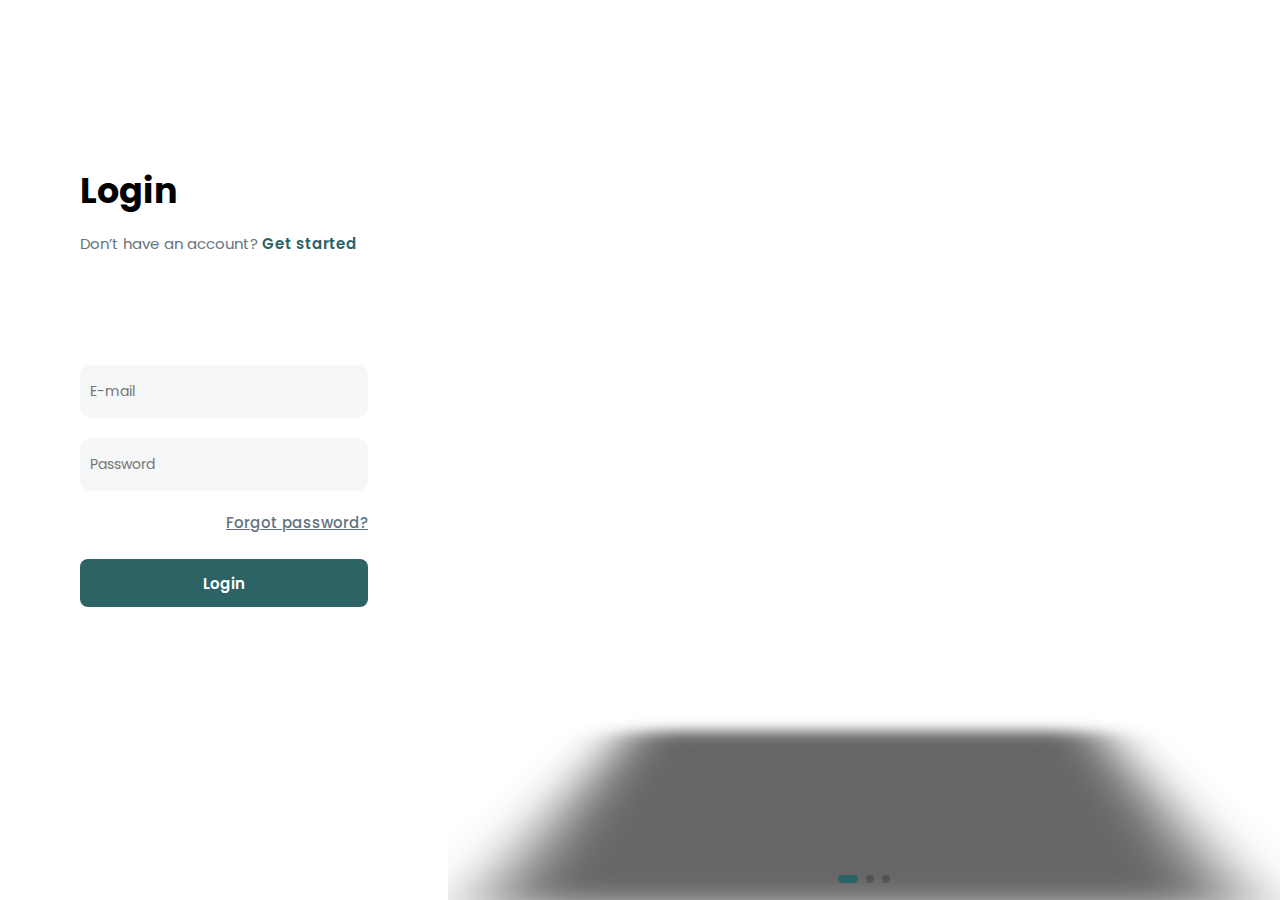
<file: pages/log-re-pro/log-reg-pro.html>
<!DOCTYPE html>
<html lang="en">
  <head>
    <meta charset="UTF-8" />
    <meta http-equiv="X-UA-Compatible" content="IE=edge" />
    <meta name="viewport" content="width=device-width, initial-scale=1.0" />
    <link rel="stylesheet" href="/assets/style/root.css" />
    <link rel="stylesheet" href="/assets/style/global.css" />
    <link rel="stylesheet" href="/assets/style/login-reg-pro/log-reg-pro.css" />
    <title>Login</title>
    <link
      rel="stylesheet"
      href="https://cdn.jsdelivr.net/npm/bootstrap@5.2.3/dist/css/bootstrap.min.css"
      integrity="sha384-rbsA2VBKQhggwzxH7pPCaAqO46MgnOM80zW1RWuH61DGLwZJEdK2Kadq2F9CUG65"
      crossorigin="anonymous"
    />
    <link
      rel="stylesheet"
      href="https://cdn.jsdelivr.net/npm/swiper@8/swiper-bundle.min.css"
    />
  </head>
  <body>
    <section>
      <div class="zf-half">
        <div class="zf-lefts">
          <div class="zf-whare">
            <h1 class="zf-mainers">Login</h1>
            <p class="zf-starter">
              <span class="zf-legend"> Don’t have an account?</span>
              <a class="zf-getter" href="./register.html"> Get started</a>
            </p>
          </div>

          <form id="login-form" class="zf-inside">
            <div class="zf-input-wrapper">
              <input
                class="zf-input"
                type="email"
                id="email"
                name="email"
                placeholder="E-mail"
                required
              />
            </div>
            <div class="zf-input-wrapper">
              <input
                class="zf-input"
                type="password"
                id="password"
                name="password"
                placeholder="Password"
                required
              />
            </div>

            <a class="zf-forgotten" href="#">Forgot password?</a>

            <button type="submit" class="zf-knocking">Login</button>
          </form>
        </div>
        <div class="zf-right">
          <div class="zf-login-swiper">
            <div class="swiper-wrapper">
              <div class="swiper-slide">
                <div class="zf-carousel slide-1"></div>
              </div>
              <div class="swiper-slide">
                <div class="zf-carousel slide-2"></div>
              </div>
              <div class="swiper-slide">
                <div class="zf-carousel slide-3"></div>
              </div>
            </div>

            <div class="swiper-pagination"></div>
          </div>
        </div>
      </div>
    </section>
  </body>
  <script src="https://cdn.jsdelivr.net/npm/swiper@8/swiper-bundle.min.js"></script>
  <script src="/assets/app/log-reg-pro/log-reg-pro.js"></script>
</html>
</file>
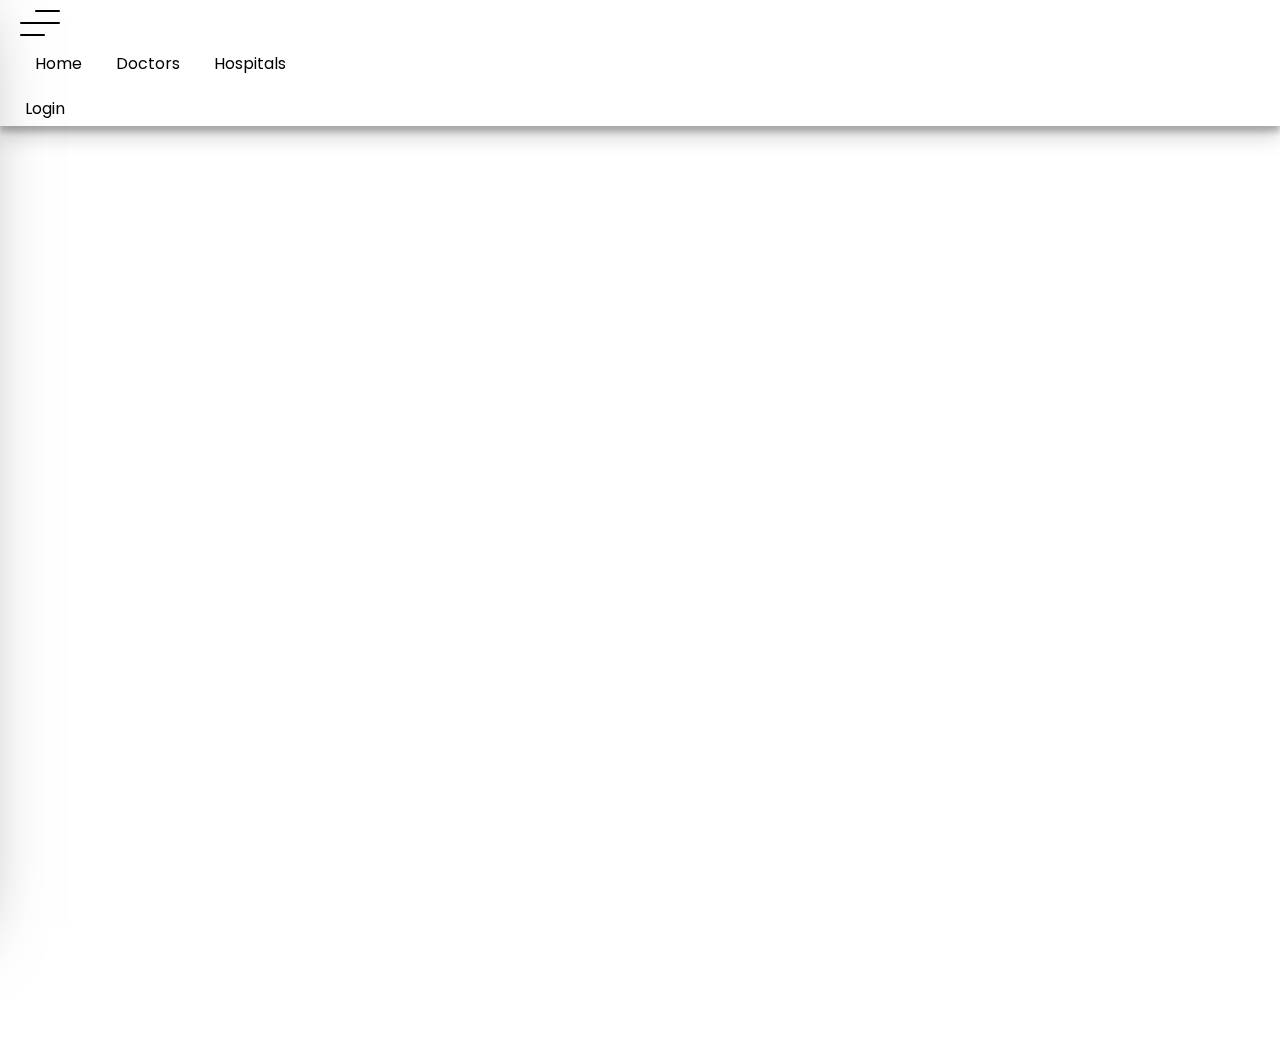
<file: pages/log-re-pro/profil.html>
<!DOCTYPE html>
<html lang="en">
<head>
    <meta charset="UTF-8">
    <meta http-equiv="X-UA-Compatible" content="IE=edge">
    <meta name="viewport" content="width=device-width, initial-scale=1.0">
    <link rel="stylesheet" href="https://cdnjs.cloudflare.com/ajax/libs/font-awesome/6.2.1/css/all.min.css"
    integrity="sha512-MV7K8+y+gLIBoVD59lQIYicR65iaqukzvf/nwasF0nqhPay5w/9lJmVM2hMDcnK1OnMGCdVK+iQrJ7lzPJQd1w=="
    crossorigin="anonymous" referrerpolicy="no-referrer" />
    <link rel="stylesheet" href="https://cdn.jsdelivr.net/npm/bootstrap@5.2.3/dist/css/bootstrap.min.css"
    integrity="sha384-rbsA2VBKQhggwzxH7pPCaAqO46MgnOM80zW1RWuH61DGLwZJEdK2Kadq2F9CUG65" crossorigin="anonymous" />
    <link rel="stylesheet" href="../../assets/style/login-reg-pro/profil.css">
    <link rel="stylesheet" href="/assets/style/root.css" />
    <link rel="stylesheet" href="/assets/style/style.css" />    <link rel="stylesheet" href="/assets/style/global.css" />
    <link rel="stylesheet" href="/assets/style/home/navbar.css">
    <title>Profile</title>
</head>
<body>
  <header>
    <div class="hc-header-cont"></div>
    <div class="hc-cont-header">
      <div class="row hc-nav">
        <div class="hc-shadow"> </div>

        <div class="col-6 col-md-1 hc-logo">
          <div class="hc-mob-bar d-block d-md-none">
            <div class=" hc-mob-bar1"></div>
            <div class="hc-mob-bar2"></div>
            <div class="hc-mob-bar3"></div>
          </div>
          <ul class="hc-nav-list-drop">
            <li>
              <a href="/index.html">
                Home
              </a>
            </li>
            <li>
              <a href="/pages/doctor/doctor-list.html">
                Doctors
              </a>
            </li>
            <li>
              <a href="/pages/hospital/hospital.html">
                Hospitals
              </a>
            </li>
            <li id="profile1">
              <a class="profileBlok" href="">
                Profile
              </a>
            </li>
            <div class="hc-adr-drop">
              <div>
                <i class="fa-solid fa-location-dot"></i> <span><a>Visit Us Anytime</a></span>
                <p>14th Swann Street</p>
              </div>
              <div>
                <i class="fa-solid fa-phone"></i>
                <span><a>Book A Doctor</a></span>
                <p>0-800-433-5788</p>
              </div>
              <form action="" class="hc-mob-menu-serch">
                <input type="text" placeholder="search...">
                <i class="fa fa-search"></i>
              </form>
            </div>
            <button type="button" id="hc-remove-mob" class="btn-close" aria-label="Close"></button>
          </ul>

        </div>
        <div class="col-md-8  d-none d-md-block">
          <ul class="hc-nav-list">
            <li>
              <a href="/index.html">
                Home
              </a>
            </li>
            <li>
              <a href="/pages/doctor/doctor-list.html">
                Doctors
              </a>
            </li>
            <li>
              <a href="/pages/hospital/hospital.html">
                Hospitals
              </a>
            </li>
            <li id="profile">
              <a class="profileBlok"  href="/pages/log-re-pro/profil.html">
                Profile
              </a>
            </li>
          </ul>
        </div>
        <div class=" col-6 col-md-3">
          <ul class="hc-log-list">
            <li id="logout"><a href="/index.html">Logout</a></li>
            <li id="login"><a href="/pages/log-re-pro/log-reg-pro.html">Login</a></li>
            <li id="registr"><a href="/pages/log-re-pro/register.html">Registration</a></li>
          </ul>
        </div>
      </div>
    </div>
  </header>
    
  
  
  
  
  
  
  
  
   


    <div class="container" id="aacontainer">
        
    </div>






    <footer>
   
        <div class="hc-fot-cont">
          <div class="hc-footer">
           
            <div class="row">
              <div class="col-md-3">
                <p>Dynamically procrastinate B2C users after installed base benefits directed content in real time will have
                  multiple touchpoints for offshoring without revolutionary medicine.</p>
                <div>
                  <p><i class="fa-solid fa-envelope"></i></i> <span>info@abc.com</span></p>
                  <p><i class="fa-solid fa-location-dot"></i> <span>68 Erie St, Jersey City, NJ 07302</span></p>
                  <p><i class="fa fa-phone"></i> <span>0-800-400-6556</span></p>
    
    
                </div>
              </div>
              <div class="col-md-2">
                <h1>About Us</h1>
                <ul>
                  <li><a href="">General Information</a></li>
                  <li><a href="">Working Hours</a></li>
                  <li><a href="">Appointments</a></li>
                  <li><a href="">Contact & Location</a></li>
    
                </ul>
              </div>
              <div class="col-md-2">
                <h1>Medical Services</h1>
                <ul>
                  <li><a href="">Your Family Doctor</a></li>
                  <li><a href="">Pediatrics</a></li>
                  <li><a href="">Clinics</a></li>
                  <li><a href="">Dentistry</a></li>
                  <li><a href="">Optometrist</a></li>
                  <li><a href="">Surgery</a></li>
                </ul>
              </div>
              <div class="col-md-2">
                <h1>Latest News</h1>
                <ul class="hc-shot-link">
    
                  <li>
                    <p><a href="" maxlength="10">How Should You Treat Seborrheic Dermatitis</a>
                    </p>
                    <span>July 16, 2022</span>
    
                  </li>
    
                  <li>
                    <p>
                      <a href="">What Should You Know About Hyperpigmentation</a>
                    </p>
                    <span>July 16, 2022</span>
                  </li>
    
                  <li>
                    <p>
                    <a href="">How Long Should You Wash Your Hands Every Time?</a>
                  </p>
                    <span>July 16, 2022</span>
                  </li>
                </ul>
              </div>
              <div class="col-md-3">
                <h1>Social Networks</h1>
                <div class="hc-social">
                  <a href=""><i class="fa-brands fa-facebook-f"></i> </a>
                  <a href=""><i class="fa-brands fa-twitter"></i> </a>
                  <a href=""><i class="fa-brands fa-linkedin-in"></i> </a>
                  <a href=""><i class="fa-brands fa-facebook-messenger"></i> </a>
                  <a href=""><i class="fa-brands fa-instagram"></i> </a>
                </div>
                <div class="hc-cookie">
                  <a href="">Cookie Policy</a>
                  <a href="">Terms of Use</a>
                  <a href="">Privacy Policy</a>
                </div>
                <p>Copyright © 2022 BoldThemes. <br>
                  All Rights Reserved.</p>
    
              </div>
            </div>
          </div>
        </div>
      </footer>





<script src="/assets/app/app.js"></script>

<script src="../../assets/app/log-reg-pro/profil.js"></script>
<script src="https://cdn.jsdelivr.net/npm/bootstrap@5.2.3/dist/js/bootstrap.bundle.min.js"
  integrity="sha384-kenU1KFdBIe4zVF0s0G1M5b4hcpxyD9F7jL+jjXkk+Q2h455rYXK/7HAuoJl+0I4"
  crossorigin="anonymous"></script>
  <script
    src="https://cdn.jsdelivr.net/npm/bootstrap@5.2.3/dist/js/bootstrap.min.js"
    integrity="sha384-cuYeSxntonz0PPNlHhBs68uyIAVpIIOZZ5JqeqvYYIcEL727kskC66kF92t6Xl2V"
    crossorigin="anonymous"
  ></script>

</body>
</html>
</file>
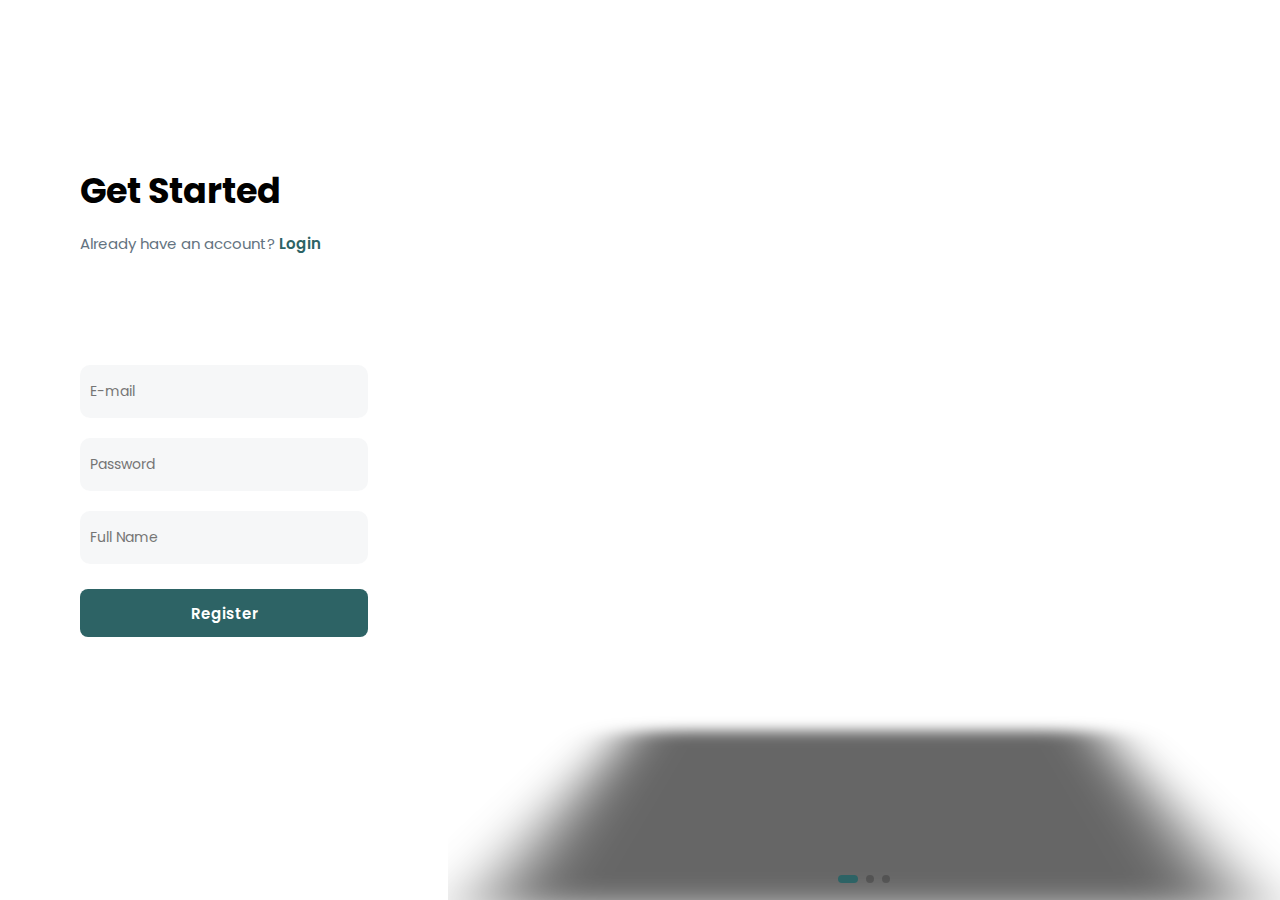
<file: pages/log-re-pro/register.html>
<!DOCTYPE html>
<html lang="en">
  <head>
    <meta charset="UTF-8" />
    <meta http-equiv="X-UA-Compatible" content="IE=edge" />
    <meta name="viewport" content="width=device-width, initial-scale=1.0" />
    <link rel="stylesheet" href="/assets/style/root.css" />
    <link rel="stylesheet" href="/assets/style/global.css" />
    <link rel="stylesheet" href="/assets/style/login-reg-pro/log-reg-pro.css" />
    <link
      rel="stylesheet"
      href="https://cdn.jsdelivr.net/npm/bootstrap@5.2.3/dist/css/bootstrap.min.css"
      integrity="sha384-rbsA2VBKQhggwzxH7pPCaAqO46MgnOM80zW1RWuH61DGLwZJEdK2Kadq2F9CUG65"
      crossorigin="anonymous"
    />
    <title>Register</title>
    <link
      rel="stylesheet"
      href="https://cdn.jsdelivr.net/npm/swiper@8/swiper-bundle.min.css"
    />
  </head>
  <body>
    <section>
      <div class="zf-half">
        <div class="zf-lefts">
          <div class="zf-whare">
            <h1 class="zf-mainers">Get Started</h1>
            <p class="zf-starter">
              <span class="zf-legend"> Already have an account? </span>
              <a class="zf-getter" href="./log-reg-pro.html"> Login</a>
            </p>
          </div>

          <form id="register-form" class="zf-inside">
            <div class="zf-input-wrapper">
              <input
                class="zf-input"
                type="email"
                id="email"
                name="email"
                placeholder="E-mail"
                required
              />
            </div>
            <div class="zf-input-wrapper">
              <input
                class="zf-input"
                type="password"
                id="password"
                name="password"
                placeholder="Password"
                required
              />
            </div>
            <div class="zf-input-wrapper">
              <input
                class="zf-input"
                type="text"
                id="fullName"
                name="fullName"
                placeholder="Full Name"
                required
              />
            </div>

            <button class="zf-knocking">Register</button>
          </form>
        </div>
        <div class="zf-right">
          <div class="zf-login-swiper">
            <div class="swiper-wrapper">
              <div class="swiper-slide">
                <div class="zf-carousel slide-1"></div>
              </div>
              <div class="swiper-slide">
                <div class="zf-carousel slide-2"></div>
              </div>
              <div class="swiper-slide">
                <div class="zf-carousel slide-3"></div>
              </div>
            </div>

            <div class="swiper-pagination"></div>
          </div>
        </div>
      </div>
    </section>
  </body>
  <script src="https://cdn.jsdelivr.net/npm/swiper@8/swiper-bundle.min.js"></script>
  <script src="/assets/app/log-reg-pro/log-reg-pro.js"></script>
</html>
</file>
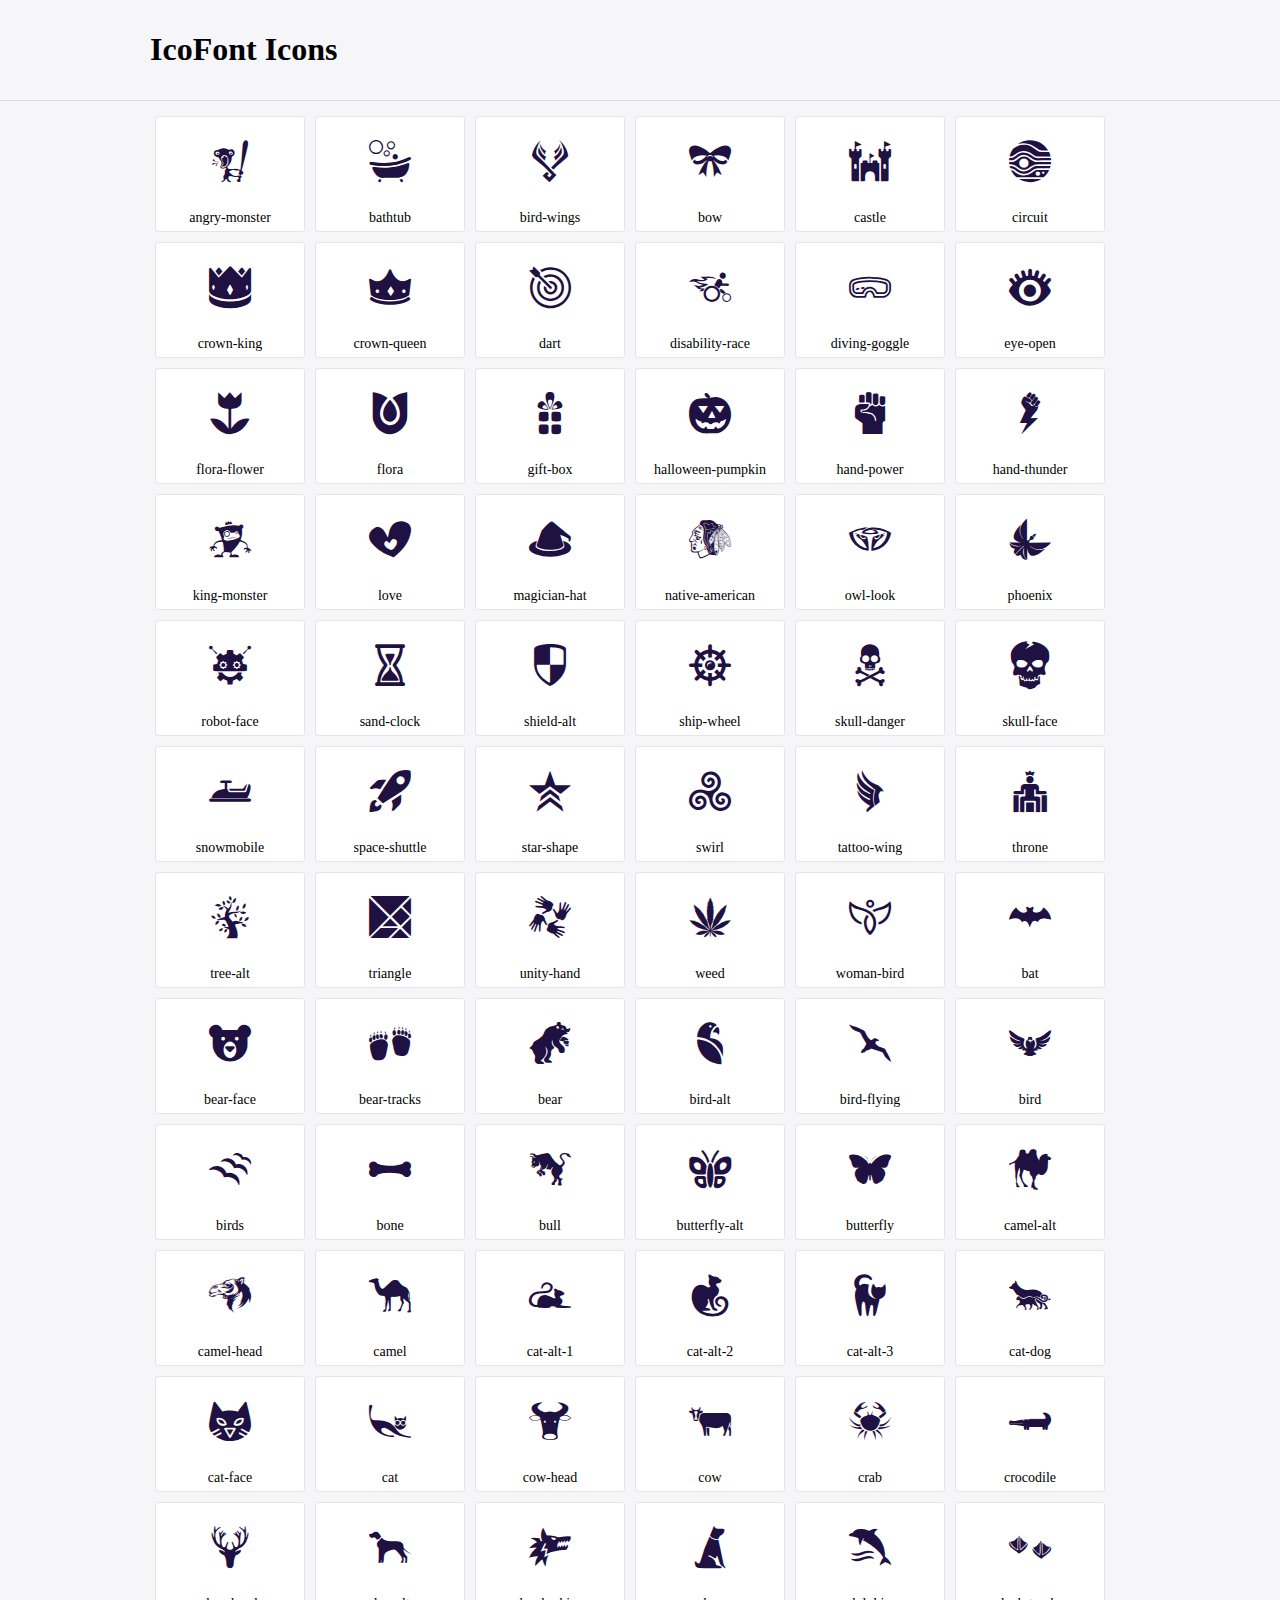
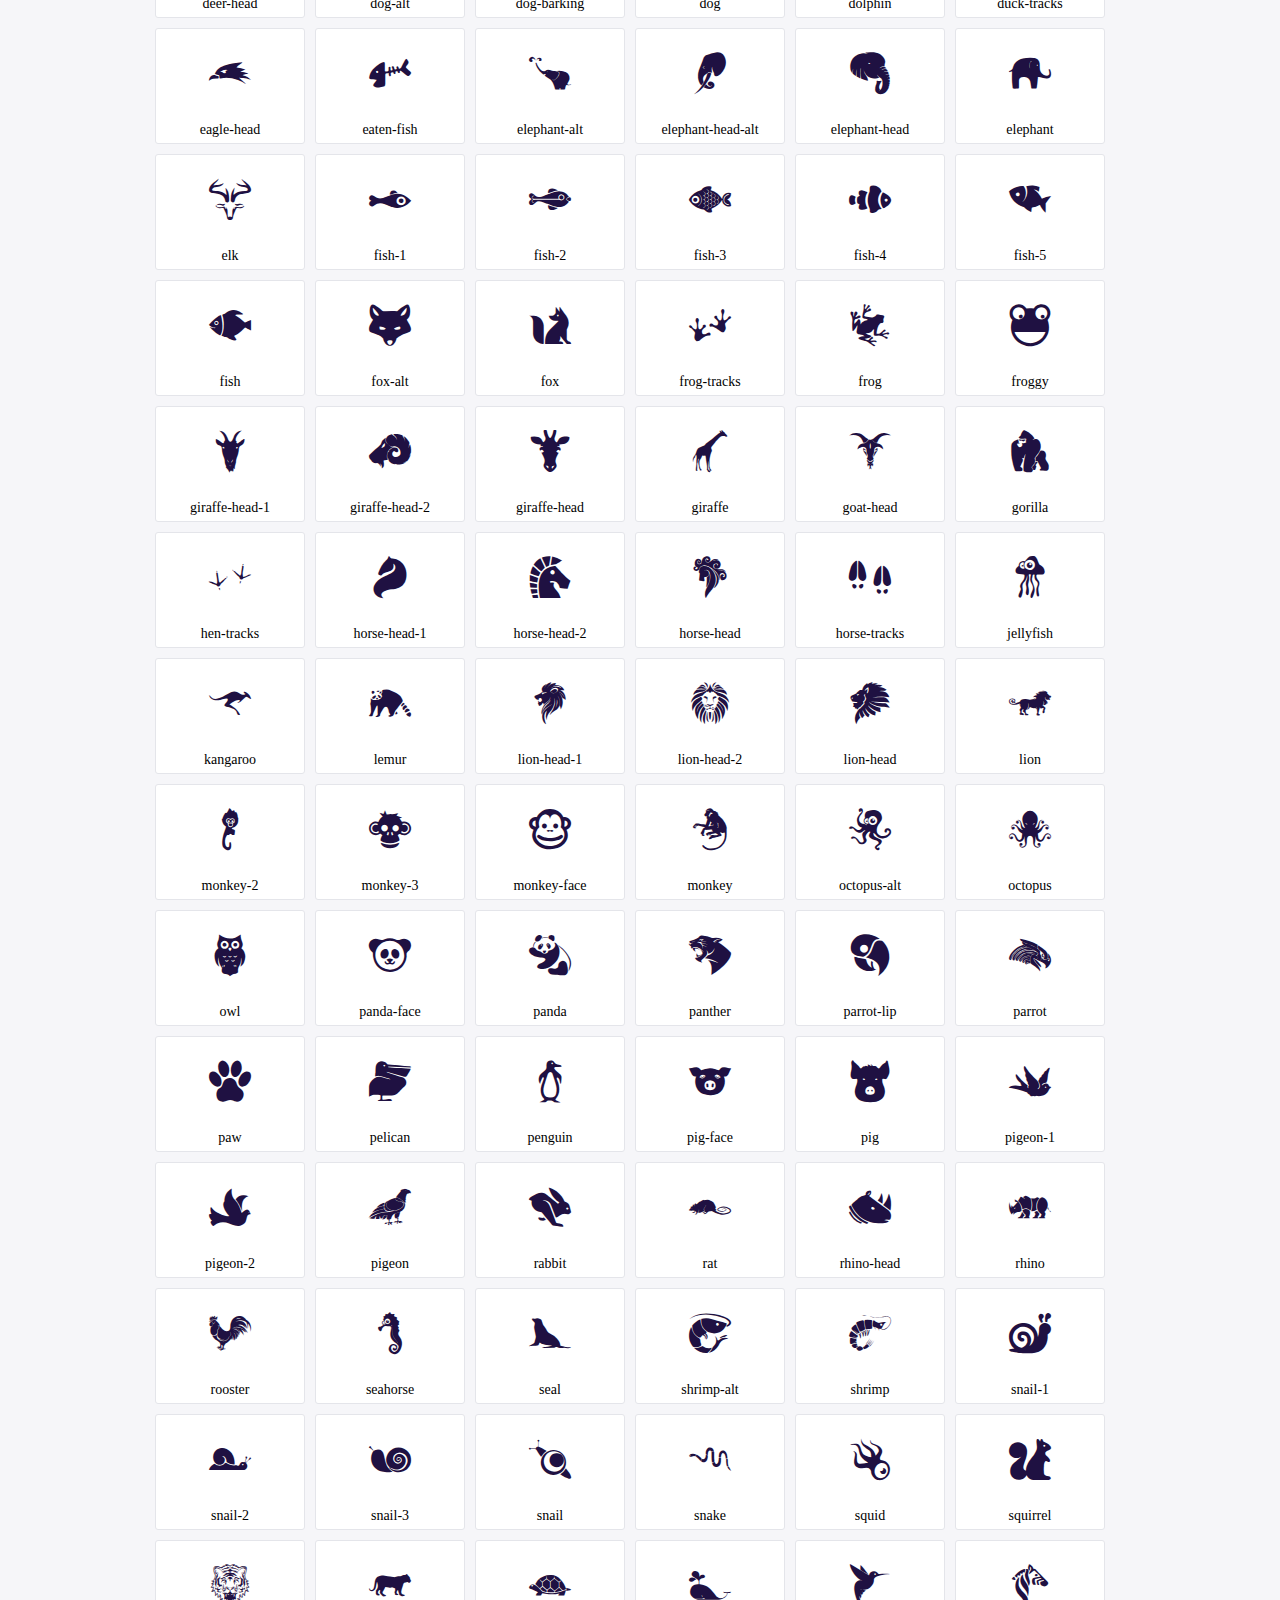
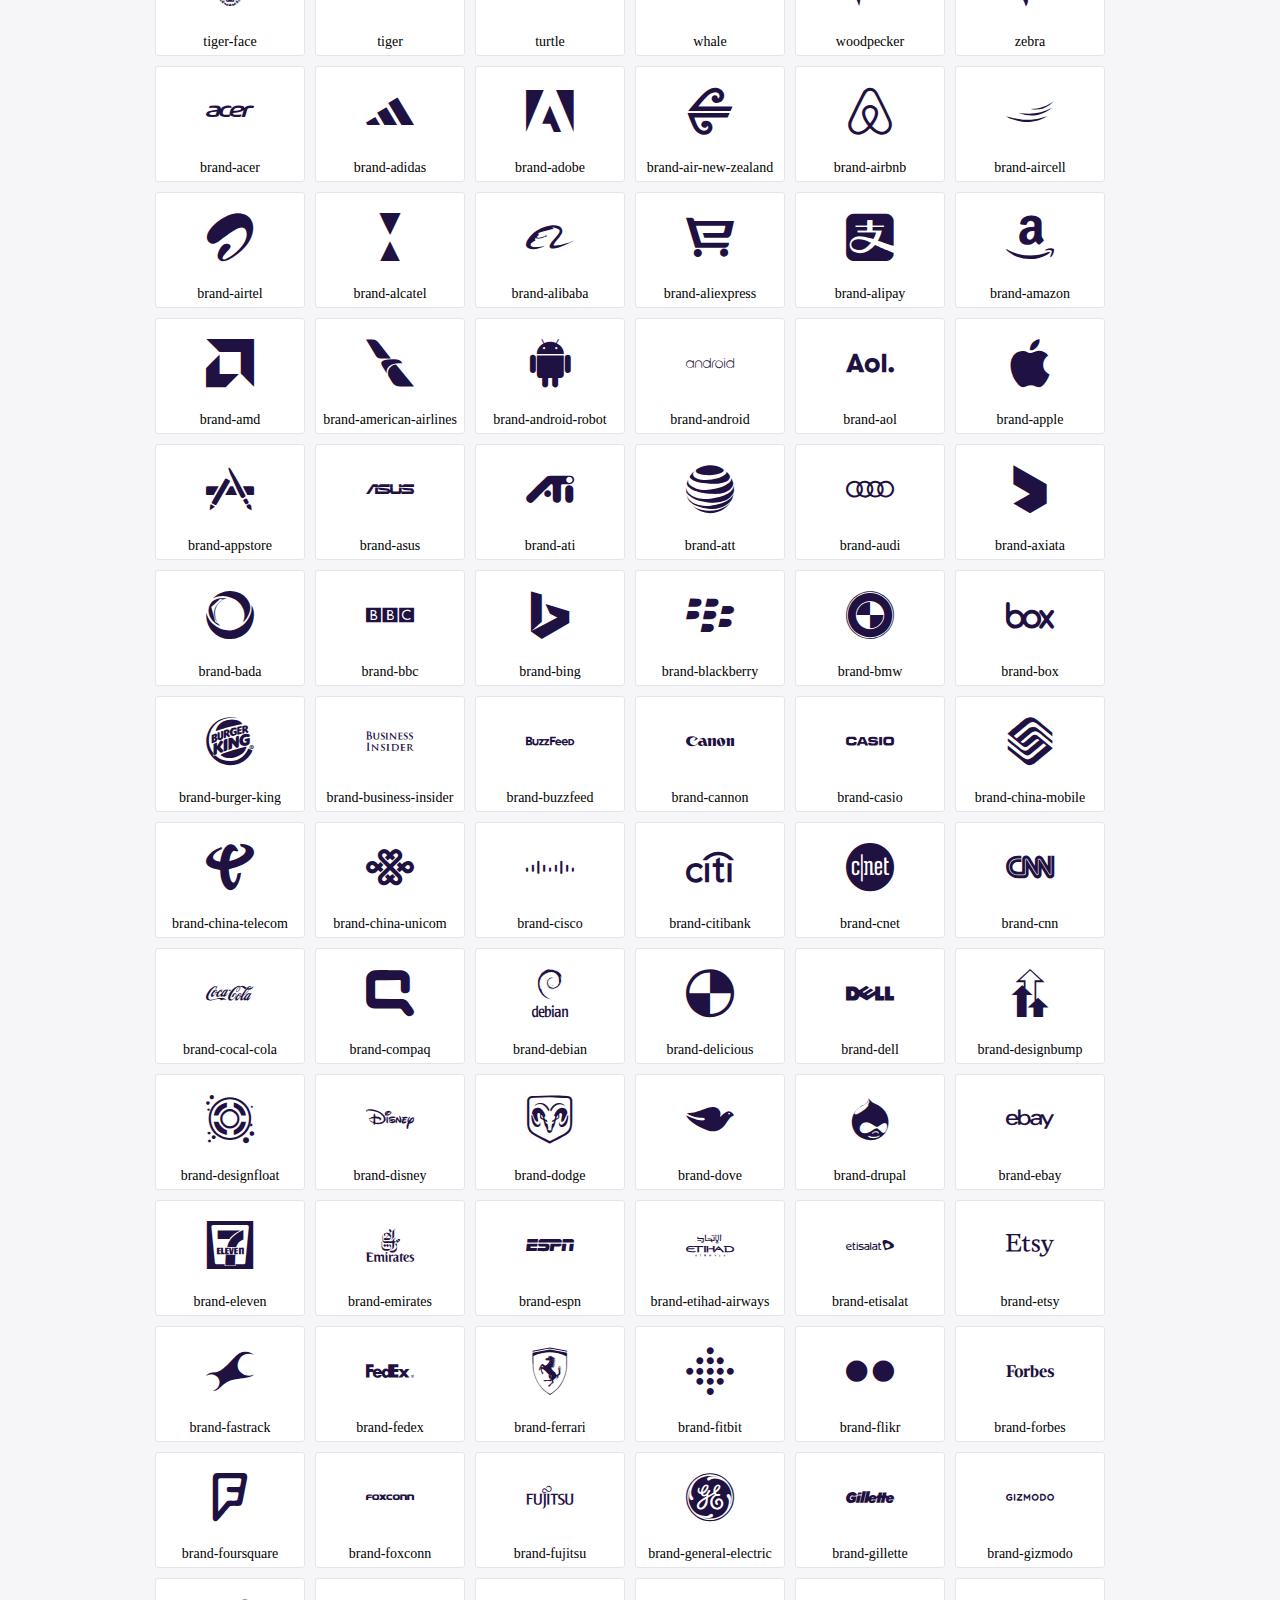
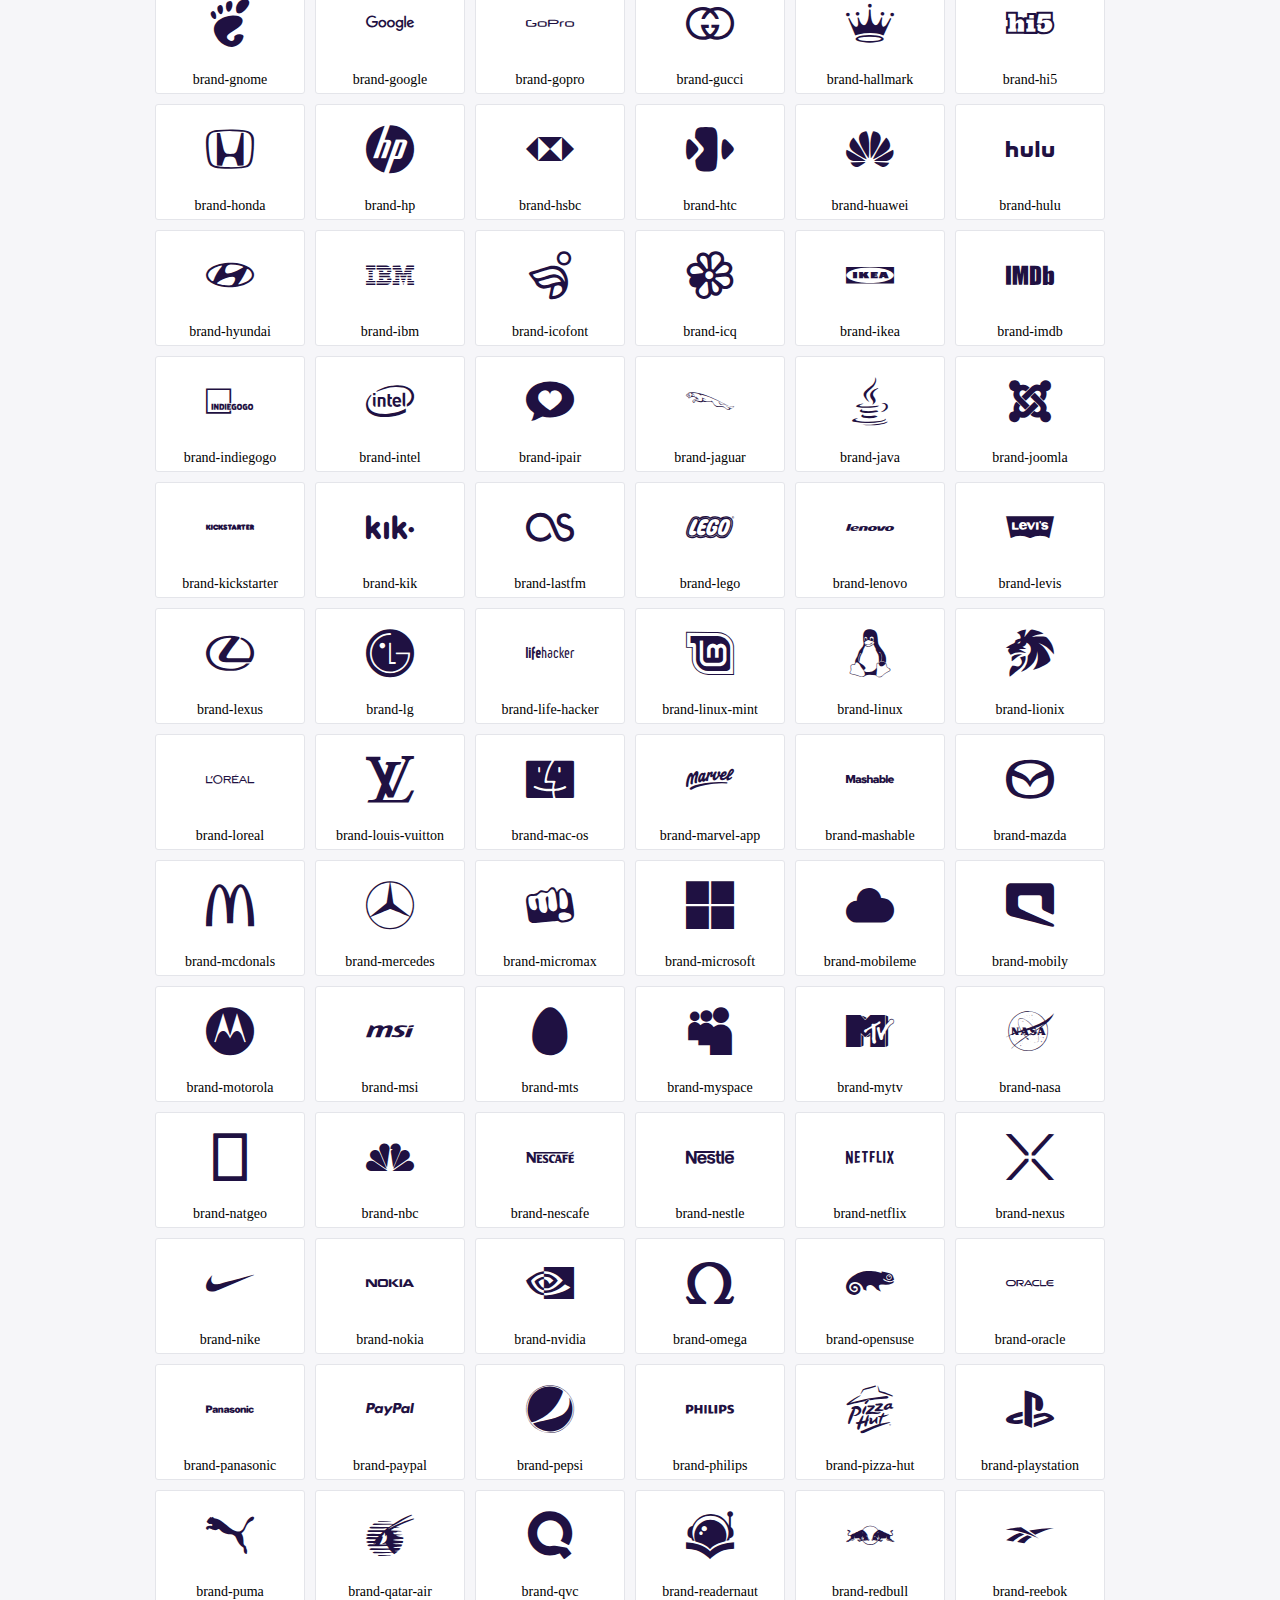
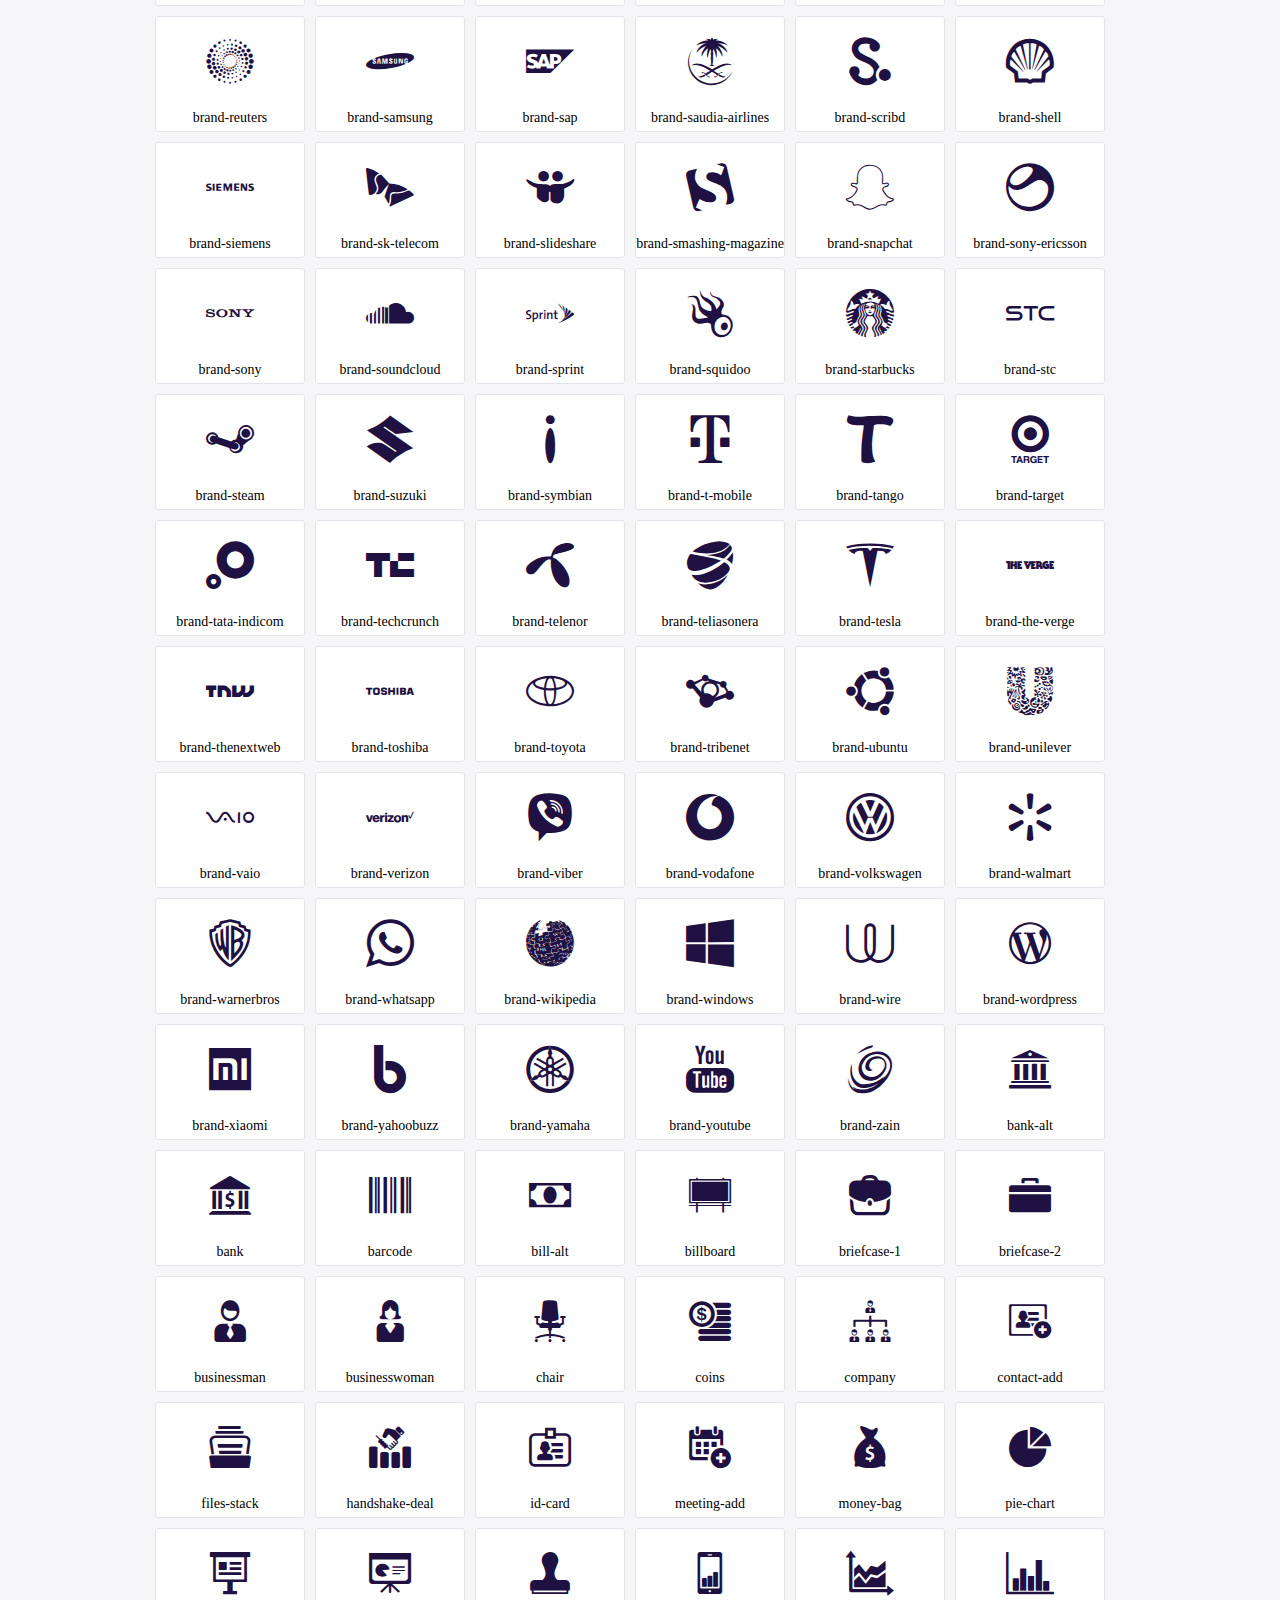
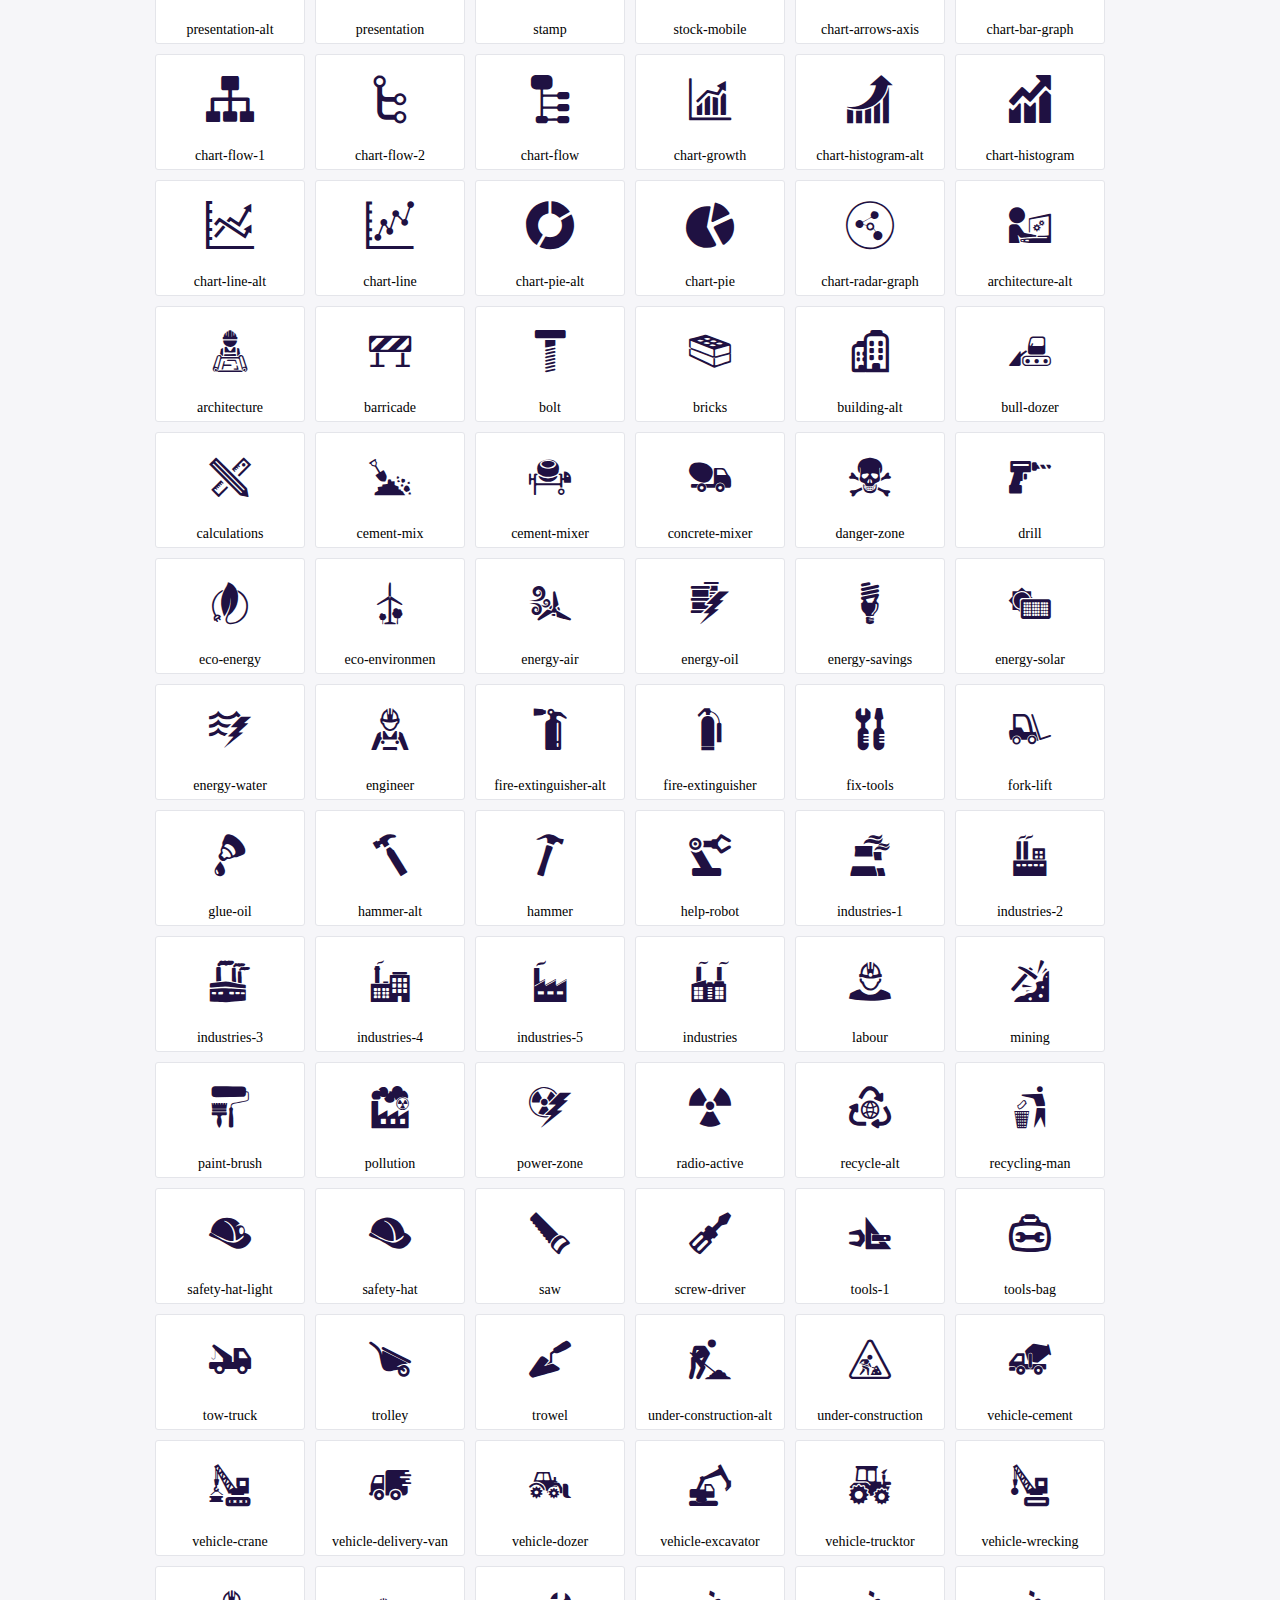
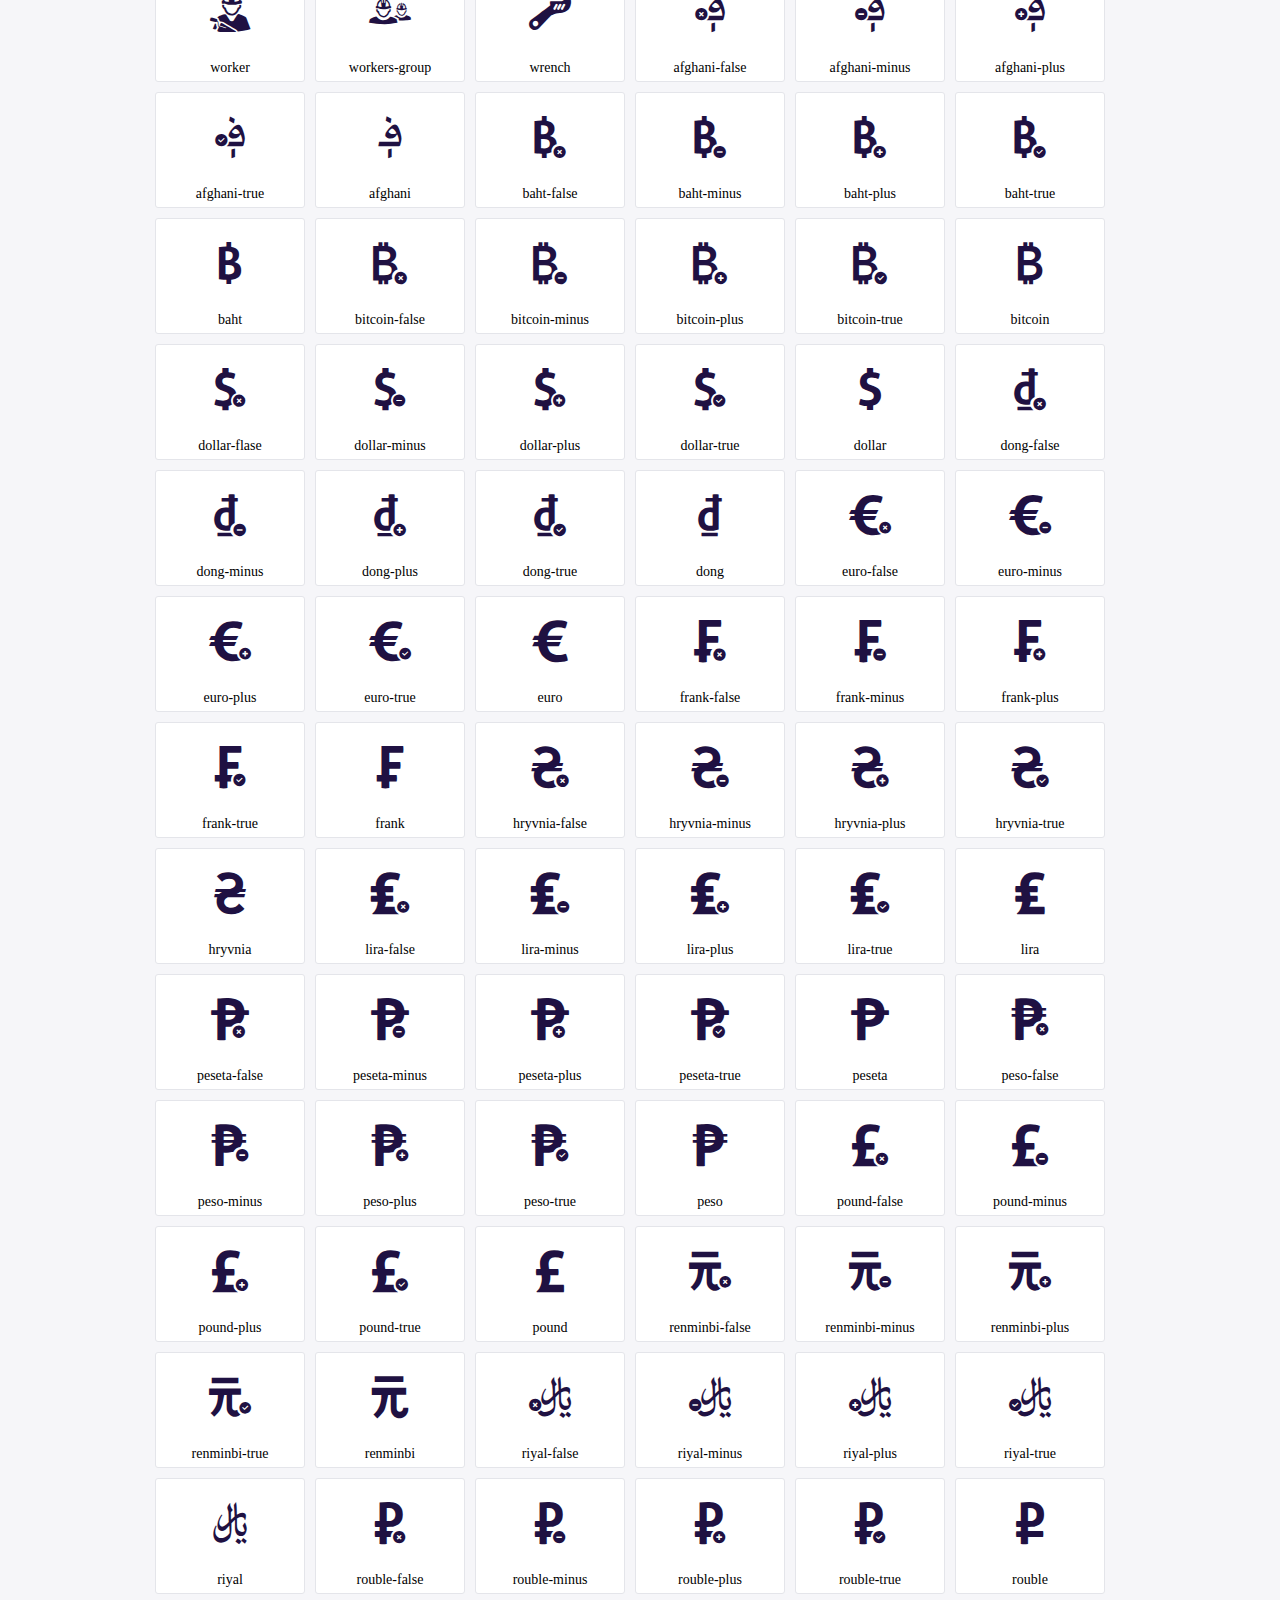
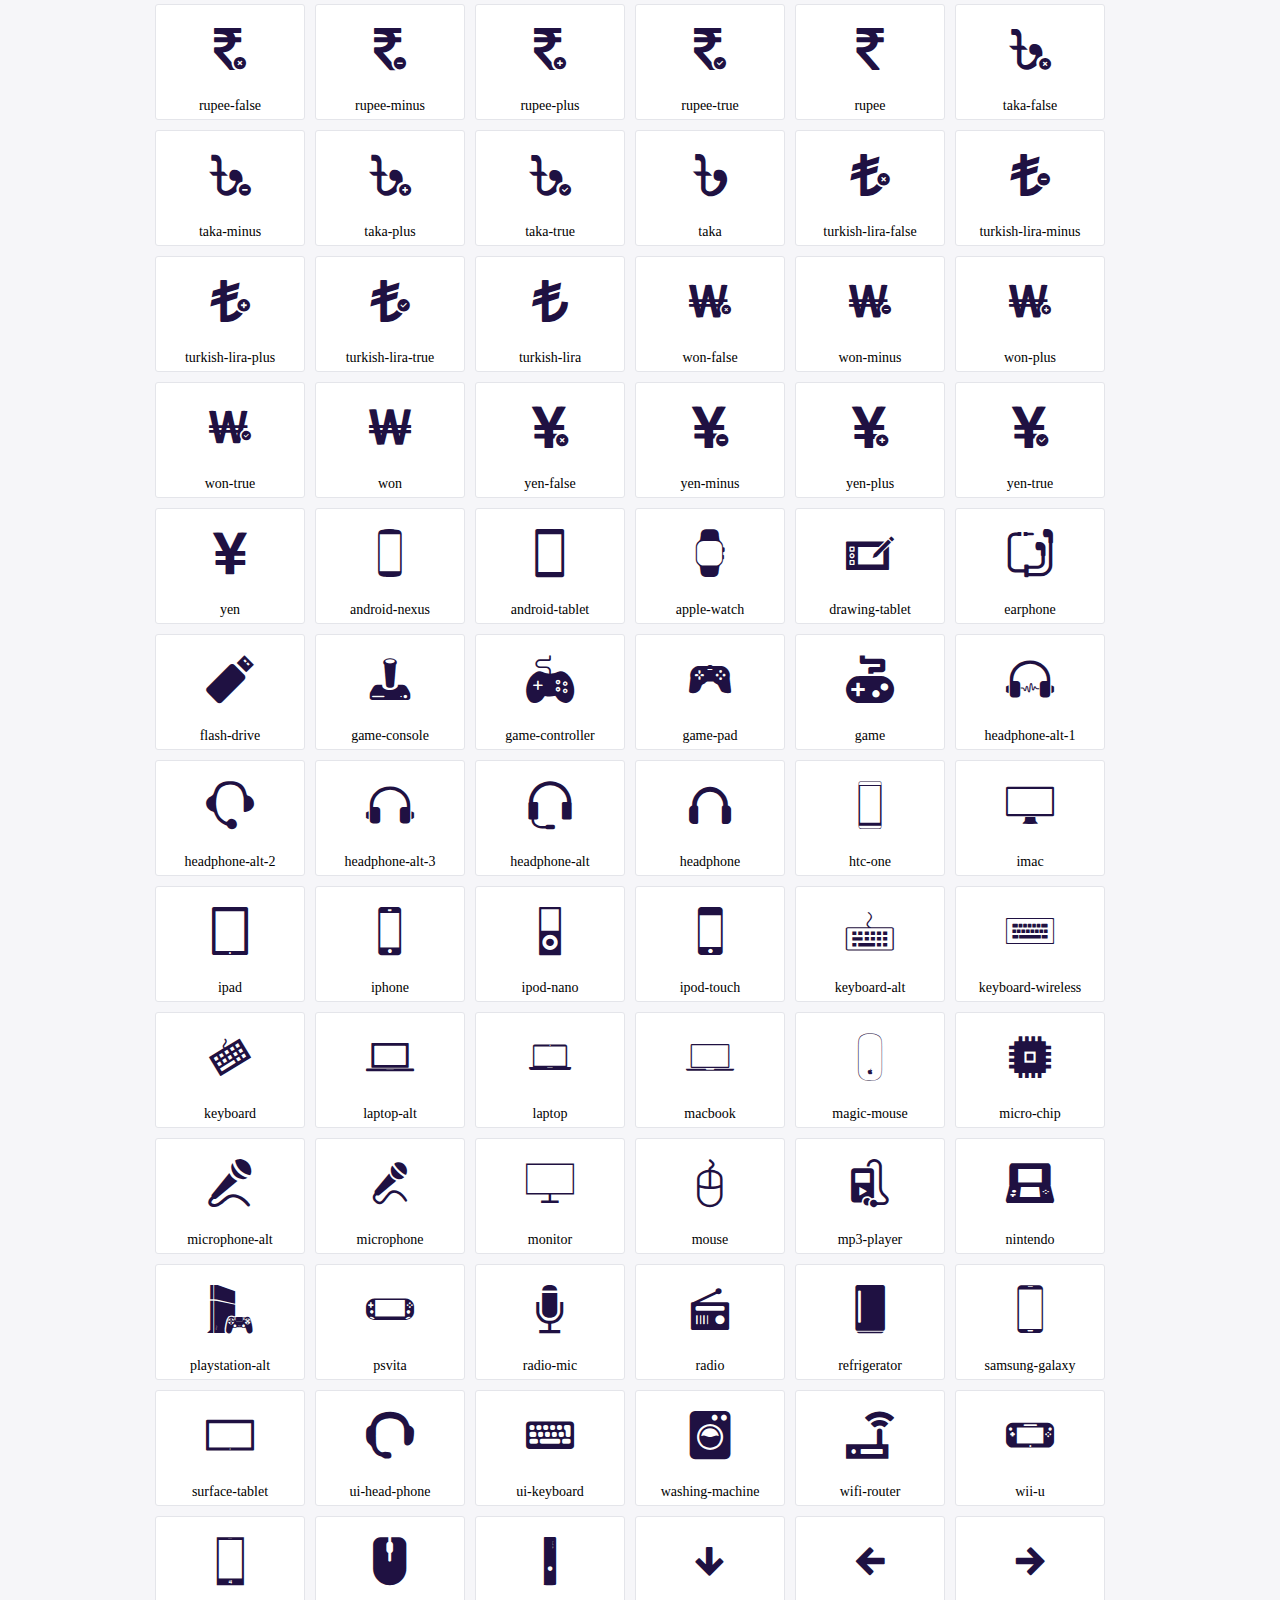
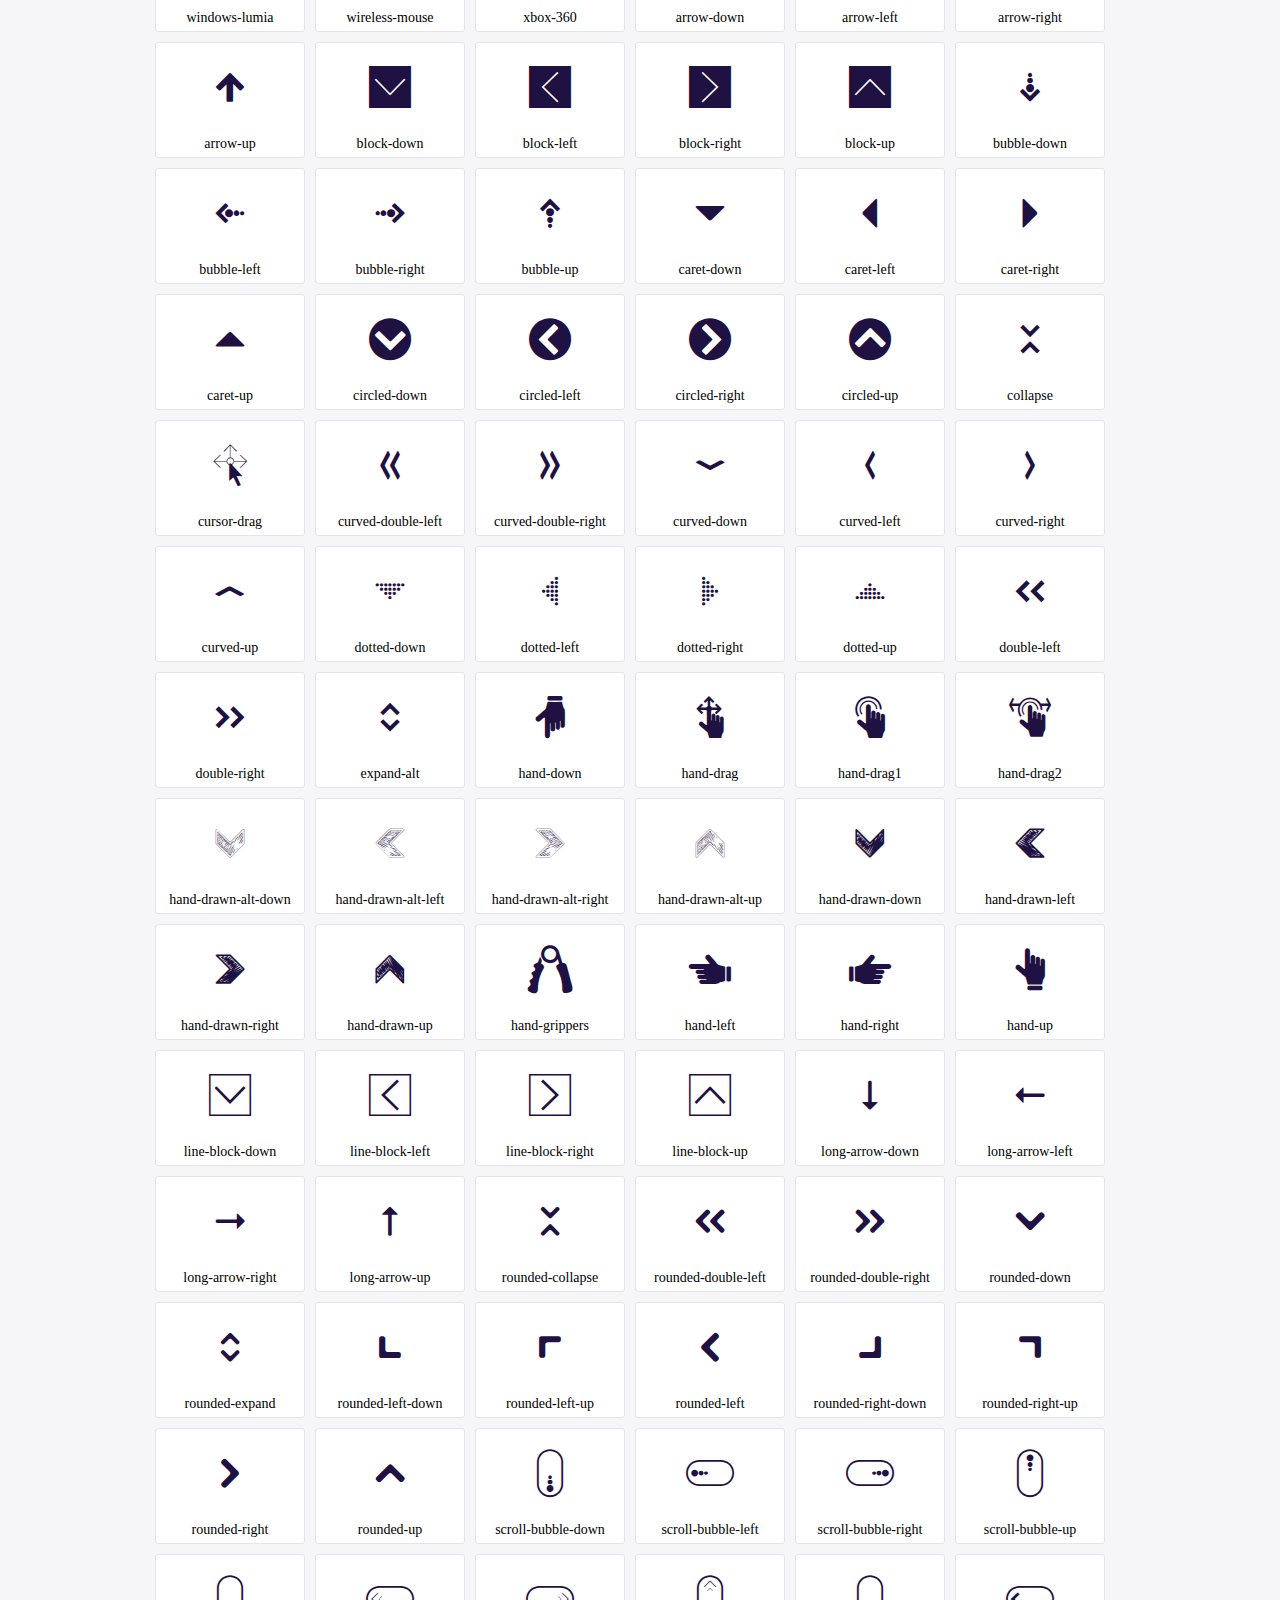
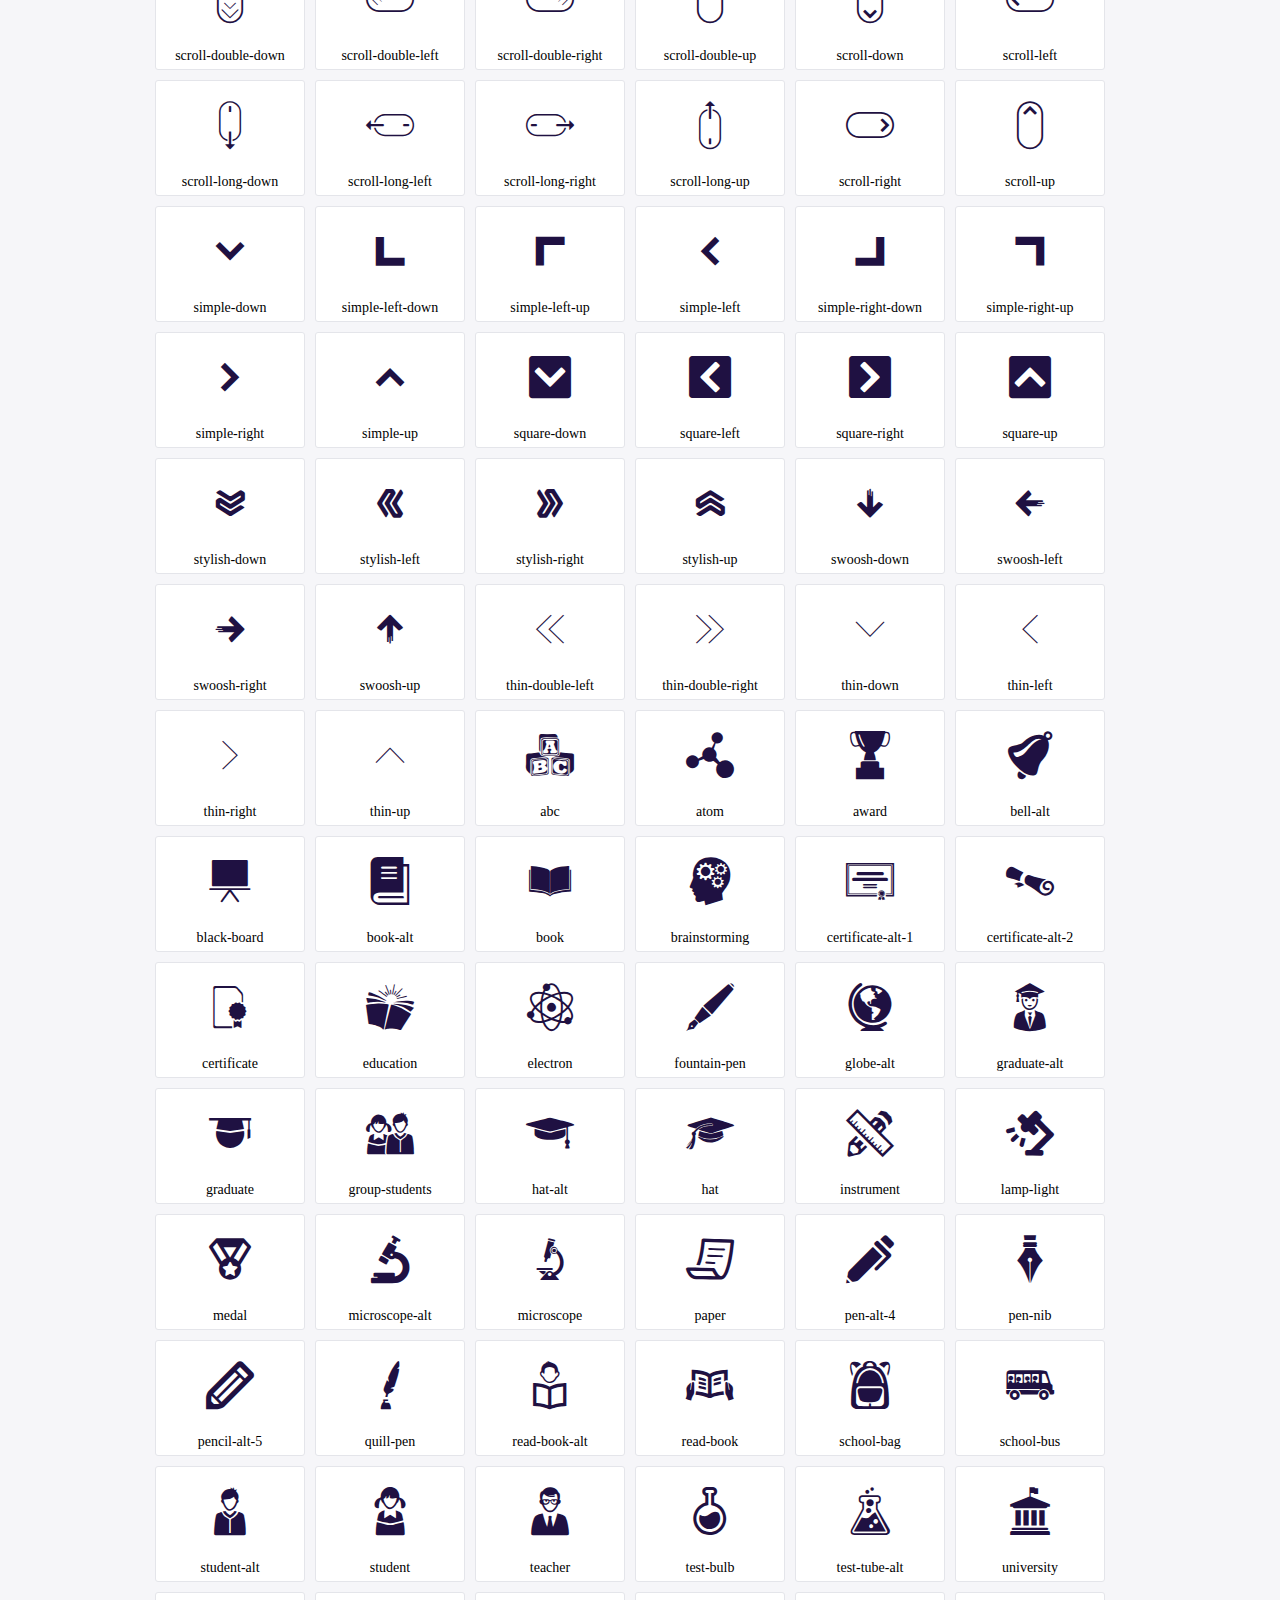
<file: pages/hospital/plugins/icofont/demo.html>
<!DOCTYPE html>
	<html>
	<head>
		<meta charset="utf-8">
		<title>Examples | IcoFont</title>
		<link rel="stylesheet" type="text/css" href="./icofont.min.css">
		<style type="text/css">
			body {
				margin: 0;
				padding: 0;
				background: #F6F6F9;
			}
			.header {
				border-bottom: 1px solid #DCDCE1;
				padding: 10px 0;
				margin-bottom: 10px;
			}
			.container {
				width: 980px;
				margin: 0 auto;
			}
			.ico-title {
				font-size: 2em;
			}
			.iconlist {
				margin: 0;
				padding: 0;
				list-style: none;
				text-align: center;
				width: 100%;
				display: flex;
				flex-wrap: wrap;
				flex-direction: row;
			}
			.iconlist li {
				position: relative;
				margin: 5px;
				width: 150px;
				cursor: pointer;
			}
			.iconlist li .icon-holder {
				position: relative;
				text-align: center;
				border-radius: 3px;
				overflow: hidden;
				padding-bottom: 5px;
				background: #ffffff;
				border: 1px solid #E4E5EA;
				transition: all 0.2s linear 0s;
			}
			.iconlist li .icon-holder:hover {
				background: #00C3DA;
				color: #ffffff;
			}
			.iconlist li .icon-holder:hover .icon i {
				color: #ffffff;
			}
			.iconlist li .icon-holder .icon {
				padding: 20px;
				text-align: center;
			}
			.iconlist li .icon-holder .icon i {
				font-size: 3em;
				color: #1F1142;
			}
			.iconlist li .icon-holder span {
				font-size: 14px;
				display: block;
				margin-top: 5px;
				border-radius: 3px;
			}
		</style>
	</head>
	<body>
	<div class="header">
		<div class="container">
			<h1 class="ico-title"> IcoFont Icons </h1>
		</div>
	</div>
	<div class="container">
		<ul class="iconlist">
		
		<li>
			<div class="icon-holder">
				<div class="icon"> 
					<i class="icofont-angry-monster"></i>
				</div> 
				<span> angry-monster </span>
			</div>
		</li>
		
		<li>
			<div class="icon-holder">
				<div class="icon"> 
					<i class="icofont-bathtub"></i>
				</div> 
				<span> bathtub </span>
			</div>
		</li>
		
		<li>
			<div class="icon-holder">
				<div class="icon"> 
					<i class="icofont-bird-wings"></i>
				</div> 
				<span> bird-wings </span>
			</div>
		</li>
		
		<li>
			<div class="icon-holder">
				<div class="icon"> 
					<i class="icofont-bow"></i>
				</div> 
				<span> bow </span>
			</div>
		</li>
		
		<li>
			<div class="icon-holder">
				<div class="icon"> 
					<i class="icofont-castle"></i>
				</div> 
				<span> castle </span>
			</div>
		</li>
		
		<li>
			<div class="icon-holder">
				<div class="icon"> 
					<i class="icofont-circuit"></i>
				</div> 
				<span> circuit </span>
			</div>
		</li>
		
		<li>
			<div class="icon-holder">
				<div class="icon"> 
					<i class="icofont-crown-king"></i>
				</div> 
				<span> crown-king </span>
			</div>
		</li>
		
		<li>
			<div class="icon-holder">
				<div class="icon"> 
					<i class="icofont-crown-queen"></i>
				</div> 
				<span> crown-queen </span>
			</div>
		</li>
		
		<li>
			<div class="icon-holder">
				<div class="icon"> 
					<i class="icofont-dart"></i>
				</div> 
				<span> dart </span>
			</div>
		</li>
		
		<li>
			<div class="icon-holder">
				<div class="icon"> 
					<i class="icofont-disability-race"></i>
				</div> 
				<span> disability-race </span>
			</div>
		</li>
		
		<li>
			<div class="icon-holder">
				<div class="icon"> 
					<i class="icofont-diving-goggle"></i>
				</div> 
				<span> diving-goggle </span>
			</div>
		</li>
		
		<li>
			<div class="icon-holder">
				<div class="icon"> 
					<i class="icofont-eye-open"></i>
				</div> 
				<span> eye-open </span>
			</div>
		</li>
		
		<li>
			<div class="icon-holder">
				<div class="icon"> 
					<i class="icofont-flora-flower"></i>
				</div> 
				<span> flora-flower </span>
			</div>
		</li>
		
		<li>
			<div class="icon-holder">
				<div class="icon"> 
					<i class="icofont-flora"></i>
				</div> 
				<span> flora </span>
			</div>
		</li>
		
		<li>
			<div class="icon-holder">
				<div class="icon"> 
					<i class="icofont-gift-box"></i>
				</div> 
				<span> gift-box </span>
			</div>
		</li>
		
		<li>
			<div class="icon-holder">
				<div class="icon"> 
					<i class="icofont-halloween-pumpkin"></i>
				</div> 
				<span> halloween-pumpkin </span>
			</div>
		</li>
		
		<li>
			<div class="icon-holder">
				<div class="icon"> 
					<i class="icofont-hand-power"></i>
				</div> 
				<span> hand-power </span>
			</div>
		</li>
		
		<li>
			<div class="icon-holder">
				<div class="icon"> 
					<i class="icofont-hand-thunder"></i>
				</div> 
				<span> hand-thunder </span>
			</div>
		</li>
		
		<li>
			<div class="icon-holder">
				<div class="icon"> 
					<i class="icofont-king-monster"></i>
				</div> 
				<span> king-monster </span>
			</div>
		</li>
		
		<li>
			<div class="icon-holder">
				<div class="icon"> 
					<i class="icofont-love"></i>
				</div> 
				<span> love </span>
			</div>
		</li>
		
		<li>
			<div class="icon-holder">
				<div class="icon"> 
					<i class="icofont-magician-hat"></i>
				</div> 
				<span> magician-hat </span>
			</div>
		</li>
		
		<li>
			<div class="icon-holder">
				<div class="icon"> 
					<i class="icofont-native-american"></i>
				</div> 
				<span> native-american </span>
			</div>
		</li>
		
		<li>
			<div class="icon-holder">
				<div class="icon"> 
					<i class="icofont-owl-look"></i>
				</div> 
				<span> owl-look </span>
			</div>
		</li>
		
		<li>
			<div class="icon-holder">
				<div class="icon"> 
					<i class="icofont-phoenix"></i>
				</div> 
				<span> phoenix </span>
			</div>
		</li>
		
		<li>
			<div class="icon-holder">
				<div class="icon"> 
					<i class="icofont-robot-face"></i>
				</div> 
				<span> robot-face </span>
			</div>
		</li>
		
		<li>
			<div class="icon-holder">
				<div class="icon"> 
					<i class="icofont-sand-clock"></i>
				</div> 
				<span> sand-clock </span>
			</div>
		</li>
		
		<li>
			<div class="icon-holder">
				<div class="icon"> 
					<i class="icofont-shield-alt"></i>
				</div> 
				<span> shield-alt </span>
			</div>
		</li>
		
		<li>
			<div class="icon-holder">
				<div class="icon"> 
					<i class="icofont-ship-wheel"></i>
				</div> 
				<span> ship-wheel </span>
			</div>
		</li>
		
		<li>
			<div class="icon-holder">
				<div class="icon"> 
					<i class="icofont-skull-danger"></i>
				</div> 
				<span> skull-danger </span>
			</div>
		</li>
		
		<li>
			<div class="icon-holder">
				<div class="icon"> 
					<i class="icofont-skull-face"></i>
				</div> 
				<span> skull-face </span>
			</div>
		</li>
		
		<li>
			<div class="icon-holder">
				<div class="icon"> 
					<i class="icofont-snowmobile"></i>
				</div> 
				<span> snowmobile </span>
			</div>
		</li>
		
		<li>
			<div class="icon-holder">
				<div class="icon"> 
					<i class="icofont-space-shuttle"></i>
				</div> 
				<span> space-shuttle </span>
			</div>
		</li>
		
		<li>
			<div class="icon-holder">
				<div class="icon"> 
					<i class="icofont-star-shape"></i>
				</div> 
				<span> star-shape </span>
			</div>
		</li>
		
		<li>
			<div class="icon-holder">
				<div class="icon"> 
					<i class="icofont-swirl"></i>
				</div> 
				<span> swirl </span>
			</div>
		</li>
		
		<li>
			<div class="icon-holder">
				<div class="icon"> 
					<i class="icofont-tattoo-wing"></i>
				</div> 
				<span> tattoo-wing </span>
			</div>
		</li>
		
		<li>
			<div class="icon-holder">
				<div class="icon"> 
					<i class="icofont-throne"></i>
				</div> 
				<span> throne </span>
			</div>
		</li>
		
		<li>
			<div class="icon-holder">
				<div class="icon"> 
					<i class="icofont-tree-alt"></i>
				</div> 
				<span> tree-alt </span>
			</div>
		</li>
		
		<li>
			<div class="icon-holder">
				<div class="icon"> 
					<i class="icofont-triangle"></i>
				</div> 
				<span> triangle </span>
			</div>
		</li>
		
		<li>
			<div class="icon-holder">
				<div class="icon"> 
					<i class="icofont-unity-hand"></i>
				</div> 
				<span> unity-hand </span>
			</div>
		</li>
		
		<li>
			<div class="icon-holder">
				<div class="icon"> 
					<i class="icofont-weed"></i>
				</div> 
				<span> weed </span>
			</div>
		</li>
		
		<li>
			<div class="icon-holder">
				<div class="icon"> 
					<i class="icofont-woman-bird"></i>
				</div> 
				<span> woman-bird </span>
			</div>
		</li>
		
		<li>
			<div class="icon-holder">
				<div class="icon"> 
					<i class="icofont-bat"></i>
				</div> 
				<span> bat </span>
			</div>
		</li>
		
		<li>
			<div class="icon-holder">
				<div class="icon"> 
					<i class="icofont-bear-face"></i>
				</div> 
				<span> bear-face </span>
			</div>
		</li>
		
		<li>
			<div class="icon-holder">
				<div class="icon"> 
					<i class="icofont-bear-tracks"></i>
				</div> 
				<span> bear-tracks </span>
			</div>
		</li>
		
		<li>
			<div class="icon-holder">
				<div class="icon"> 
					<i class="icofont-bear"></i>
				</div> 
				<span> bear </span>
			</div>
		</li>
		
		<li>
			<div class="icon-holder">
				<div class="icon"> 
					<i class="icofont-bird-alt"></i>
				</div> 
				<span> bird-alt </span>
			</div>
		</li>
		
		<li>
			<div class="icon-holder">
				<div class="icon"> 
					<i class="icofont-bird-flying"></i>
				</div> 
				<span> bird-flying </span>
			</div>
		</li>
		
		<li>
			<div class="icon-holder">
				<div class="icon"> 
					<i class="icofont-bird"></i>
				</div> 
				<span> bird </span>
			</div>
		</li>
		
		<li>
			<div class="icon-holder">
				<div class="icon"> 
					<i class="icofont-birds"></i>
				</div> 
				<span> birds </span>
			</div>
		</li>
		
		<li>
			<div class="icon-holder">
				<div class="icon"> 
					<i class="icofont-bone"></i>
				</div> 
				<span> bone </span>
			</div>
		</li>
		
		<li>
			<div class="icon-holder">
				<div class="icon"> 
					<i class="icofont-bull"></i>
				</div> 
				<span> bull </span>
			</div>
		</li>
		
		<li>
			<div class="icon-holder">
				<div class="icon"> 
					<i class="icofont-butterfly-alt"></i>
				</div> 
				<span> butterfly-alt </span>
			</div>
		</li>
		
		<li>
			<div class="icon-holder">
				<div class="icon"> 
					<i class="icofont-butterfly"></i>
				</div> 
				<span> butterfly </span>
			</div>
		</li>
		
		<li>
			<div class="icon-holder">
				<div class="icon"> 
					<i class="icofont-camel-alt"></i>
				</div> 
				<span> camel-alt </span>
			</div>
		</li>
		
		<li>
			<div class="icon-holder">
				<div class="icon"> 
					<i class="icofont-camel-head"></i>
				</div> 
				<span> camel-head </span>
			</div>
		</li>
		
		<li>
			<div class="icon-holder">
				<div class="icon"> 
					<i class="icofont-camel"></i>
				</div> 
				<span> camel </span>
			</div>
		</li>
		
		<li>
			<div class="icon-holder">
				<div class="icon"> 
					<i class="icofont-cat-alt-1"></i>
				</div> 
				<span> cat-alt-1 </span>
			</div>
		</li>
		
		<li>
			<div class="icon-holder">
				<div class="icon"> 
					<i class="icofont-cat-alt-2"></i>
				</div> 
				<span> cat-alt-2 </span>
			</div>
		</li>
		
		<li>
			<div class="icon-holder">
				<div class="icon"> 
					<i class="icofont-cat-alt-3"></i>
				</div> 
				<span> cat-alt-3 </span>
			</div>
		</li>
		
		<li>
			<div class="icon-holder">
				<div class="icon"> 
					<i class="icofont-cat-dog"></i>
				</div> 
				<span> cat-dog </span>
			</div>
		</li>
		
		<li>
			<div class="icon-holder">
				<div class="icon"> 
					<i class="icofont-cat-face"></i>
				</div> 
				<span> cat-face </span>
			</div>
		</li>
		
		<li>
			<div class="icon-holder">
				<div class="icon"> 
					<i class="icofont-cat"></i>
				</div> 
				<span> cat </span>
			</div>
		</li>
		
		<li>
			<div class="icon-holder">
				<div class="icon"> 
					<i class="icofont-cow-head"></i>
				</div> 
				<span> cow-head </span>
			</div>
		</li>
		
		<li>
			<div class="icon-holder">
				<div class="icon"> 
					<i class="icofont-cow"></i>
				</div> 
				<span> cow </span>
			</div>
		</li>
		
		<li>
			<div class="icon-holder">
				<div class="icon"> 
					<i class="icofont-crab"></i>
				</div> 
				<span> crab </span>
			</div>
		</li>
		
		<li>
			<div class="icon-holder">
				<div class="icon"> 
					<i class="icofont-crocodile"></i>
				</div> 
				<span> crocodile </span>
			</div>
		</li>
		
		<li>
			<div class="icon-holder">
				<div class="icon"> 
					<i class="icofont-deer-head"></i>
				</div> 
				<span> deer-head </span>
			</div>
		</li>
		
		<li>
			<div class="icon-holder">
				<div class="icon"> 
					<i class="icofont-dog-alt"></i>
				</div> 
				<span> dog-alt </span>
			</div>
		</li>
		
		<li>
			<div class="icon-holder">
				<div class="icon"> 
					<i class="icofont-dog-barking"></i>
				</div> 
				<span> dog-barking </span>
			</div>
		</li>
		
		<li>
			<div class="icon-holder">
				<div class="icon"> 
					<i class="icofont-dog"></i>
				</div> 
				<span> dog </span>
			</div>
		</li>
		
		<li>
			<div class="icon-holder">
				<div class="icon"> 
					<i class="icofont-dolphin"></i>
				</div> 
				<span> dolphin </span>
			</div>
		</li>
		
		<li>
			<div class="icon-holder">
				<div class="icon"> 
					<i class="icofont-duck-tracks"></i>
				</div> 
				<span> duck-tracks </span>
			</div>
		</li>
		
		<li>
			<div class="icon-holder">
				<div class="icon"> 
					<i class="icofont-eagle-head"></i>
				</div> 
				<span> eagle-head </span>
			</div>
		</li>
		
		<li>
			<div class="icon-holder">
				<div class="icon"> 
					<i class="icofont-eaten-fish"></i>
				</div> 
				<span> eaten-fish </span>
			</div>
		</li>
		
		<li>
			<div class="icon-holder">
				<div class="icon"> 
					<i class="icofont-elephant-alt"></i>
				</div> 
				<span> elephant-alt </span>
			</div>
		</li>
		
		<li>
			<div class="icon-holder">
				<div class="icon"> 
					<i class="icofont-elephant-head-alt"></i>
				</div> 
				<span> elephant-head-alt </span>
			</div>
		</li>
		
		<li>
			<div class="icon-holder">
				<div class="icon"> 
					<i class="icofont-elephant-head"></i>
				</div> 
				<span> elephant-head </span>
			</div>
		</li>
		
		<li>
			<div class="icon-holder">
				<div class="icon"> 
					<i class="icofont-elephant"></i>
				</div> 
				<span> elephant </span>
			</div>
		</li>
		
		<li>
			<div class="icon-holder">
				<div class="icon"> 
					<i class="icofont-elk"></i>
				</div> 
				<span> elk </span>
			</div>
		</li>
		
		<li>
			<div class="icon-holder">
				<div class="icon"> 
					<i class="icofont-fish-1"></i>
				</div> 
				<span> fish-1 </span>
			</div>
		</li>
		
		<li>
			<div class="icon-holder">
				<div class="icon"> 
					<i class="icofont-fish-2"></i>
				</div> 
				<span> fish-2 </span>
			</div>
		</li>
		
		<li>
			<div class="icon-holder">
				<div class="icon"> 
					<i class="icofont-fish-3"></i>
				</div> 
				<span> fish-3 </span>
			</div>
		</li>
		
		<li>
			<div class="icon-holder">
				<div class="icon"> 
					<i class="icofont-fish-4"></i>
				</div> 
				<span> fish-4 </span>
			</div>
		</li>
		
		<li>
			<div class="icon-holder">
				<div class="icon"> 
					<i class="icofont-fish-5"></i>
				</div> 
				<span> fish-5 </span>
			</div>
		</li>
		
		<li>
			<div class="icon-holder">
				<div class="icon"> 
					<i class="icofont-fish"></i>
				</div> 
				<span> fish </span>
			</div>
		</li>
		
		<li>
			<div class="icon-holder">
				<div class="icon"> 
					<i class="icofont-fox-alt"></i>
				</div> 
				<span> fox-alt </span>
			</div>
		</li>
		
		<li>
			<div class="icon-holder">
				<div class="icon"> 
					<i class="icofont-fox"></i>
				</div> 
				<span> fox </span>
			</div>
		</li>
		
		<li>
			<div class="icon-holder">
				<div class="icon"> 
					<i class="icofont-frog-tracks"></i>
				</div> 
				<span> frog-tracks </span>
			</div>
		</li>
		
		<li>
			<div class="icon-holder">
				<div class="icon"> 
					<i class="icofont-frog"></i>
				</div> 
				<span> frog </span>
			</div>
		</li>
		
		<li>
			<div class="icon-holder">
				<div class="icon"> 
					<i class="icofont-froggy"></i>
				</div> 
				<span> froggy </span>
			</div>
		</li>
		
		<li>
			<div class="icon-holder">
				<div class="icon"> 
					<i class="icofont-giraffe-head-1"></i>
				</div> 
				<span> giraffe-head-1 </span>
			</div>
		</li>
		
		<li>
			<div class="icon-holder">
				<div class="icon"> 
					<i class="icofont-giraffe-head-2"></i>
				</div> 
				<span> giraffe-head-2 </span>
			</div>
		</li>
		
		<li>
			<div class="icon-holder">
				<div class="icon"> 
					<i class="icofont-giraffe-head"></i>
				</div> 
				<span> giraffe-head </span>
			</div>
		</li>
		
		<li>
			<div class="icon-holder">
				<div class="icon"> 
					<i class="icofont-giraffe"></i>
				</div> 
				<span> giraffe </span>
			</div>
		</li>
		
		<li>
			<div class="icon-holder">
				<div class="icon"> 
					<i class="icofont-goat-head"></i>
				</div> 
				<span> goat-head </span>
			</div>
		</li>
		
		<li>
			<div class="icon-holder">
				<div class="icon"> 
					<i class="icofont-gorilla"></i>
				</div> 
				<span> gorilla </span>
			</div>
		</li>
		
		<li>
			<div class="icon-holder">
				<div class="icon"> 
					<i class="icofont-hen-tracks"></i>
				</div> 
				<span> hen-tracks </span>
			</div>
		</li>
		
		<li>
			<div class="icon-holder">
				<div class="icon"> 
					<i class="icofont-horse-head-1"></i>
				</div> 
				<span> horse-head-1 </span>
			</div>
		</li>
		
		<li>
			<div class="icon-holder">
				<div class="icon"> 
					<i class="icofont-horse-head-2"></i>
				</div> 
				<span> horse-head-2 </span>
			</div>
		</li>
		
		<li>
			<div class="icon-holder">
				<div class="icon"> 
					<i class="icofont-horse-head"></i>
				</div> 
				<span> horse-head </span>
			</div>
		</li>
		
		<li>
			<div class="icon-holder">
				<div class="icon"> 
					<i class="icofont-horse-tracks"></i>
				</div> 
				<span> horse-tracks </span>
			</div>
		</li>
		
		<li>
			<div class="icon-holder">
				<div class="icon"> 
					<i class="icofont-jellyfish"></i>
				</div> 
				<span> jellyfish </span>
			</div>
		</li>
		
		<li>
			<div class="icon-holder">
				<div class="icon"> 
					<i class="icofont-kangaroo"></i>
				</div> 
				<span> kangaroo </span>
			</div>
		</li>
		
		<li>
			<div class="icon-holder">
				<div class="icon"> 
					<i class="icofont-lemur"></i>
				</div> 
				<span> lemur </span>
			</div>
		</li>
		
		<li>
			<div class="icon-holder">
				<div class="icon"> 
					<i class="icofont-lion-head-1"></i>
				</div> 
				<span> lion-head-1 </span>
			</div>
		</li>
		
		<li>
			<div class="icon-holder">
				<div class="icon"> 
					<i class="icofont-lion-head-2"></i>
				</div> 
				<span> lion-head-2 </span>
			</div>
		</li>
		
		<li>
			<div class="icon-holder">
				<div class="icon"> 
					<i class="icofont-lion-head"></i>
				</div> 
				<span> lion-head </span>
			</div>
		</li>
		
		<li>
			<div class="icon-holder">
				<div class="icon"> 
					<i class="icofont-lion"></i>
				</div> 
				<span> lion </span>
			</div>
		</li>
		
		<li>
			<div class="icon-holder">
				<div class="icon"> 
					<i class="icofont-monkey-2"></i>
				</div> 
				<span> monkey-2 </span>
			</div>
		</li>
		
		<li>
			<div class="icon-holder">
				<div class="icon"> 
					<i class="icofont-monkey-3"></i>
				</div> 
				<span> monkey-3 </span>
			</div>
		</li>
		
		<li>
			<div class="icon-holder">
				<div class="icon"> 
					<i class="icofont-monkey-face"></i>
				</div> 
				<span> monkey-face </span>
			</div>
		</li>
		
		<li>
			<div class="icon-holder">
				<div class="icon"> 
					<i class="icofont-monkey"></i>
				</div> 
				<span> monkey </span>
			</div>
		</li>
		
		<li>
			<div class="icon-holder">
				<div class="icon"> 
					<i class="icofont-octopus-alt"></i>
				</div> 
				<span> octopus-alt </span>
			</div>
		</li>
		
		<li>
			<div class="icon-holder">
				<div class="icon"> 
					<i class="icofont-octopus"></i>
				</div> 
				<span> octopus </span>
			</div>
		</li>
		
		<li>
			<div class="icon-holder">
				<div class="icon"> 
					<i class="icofont-owl"></i>
				</div> 
				<span> owl </span>
			</div>
		</li>
		
		<li>
			<div class="icon-holder">
				<div class="icon"> 
					<i class="icofont-panda-face"></i>
				</div> 
				<span> panda-face </span>
			</div>
		</li>
		
		<li>
			<div class="icon-holder">
				<div class="icon"> 
					<i class="icofont-panda"></i>
				</div> 
				<span> panda </span>
			</div>
		</li>
		
		<li>
			<div class="icon-holder">
				<div class="icon"> 
					<i class="icofont-panther"></i>
				</div> 
				<span> panther </span>
			</div>
		</li>
		
		<li>
			<div class="icon-holder">
				<div class="icon"> 
					<i class="icofont-parrot-lip"></i>
				</div> 
				<span> parrot-lip </span>
			</div>
		</li>
		
		<li>
			<div class="icon-holder">
				<div class="icon"> 
					<i class="icofont-parrot"></i>
				</div> 
				<span> parrot </span>
			</div>
		</li>
		
		<li>
			<div class="icon-holder">
				<div class="icon"> 
					<i class="icofont-paw"></i>
				</div> 
				<span> paw </span>
			</div>
		</li>
		
		<li>
			<div class="icon-holder">
				<div class="icon"> 
					<i class="icofont-pelican"></i>
				</div> 
				<span> pelican </span>
			</div>
		</li>
		
		<li>
			<div class="icon-holder">
				<div class="icon"> 
					<i class="icofont-penguin"></i>
				</div> 
				<span> penguin </span>
			</div>
		</li>
		
		<li>
			<div class="icon-holder">
				<div class="icon"> 
					<i class="icofont-pig-face"></i>
				</div> 
				<span> pig-face </span>
			</div>
		</li>
		
		<li>
			<div class="icon-holder">
				<div class="icon"> 
					<i class="icofont-pig"></i>
				</div> 
				<span> pig </span>
			</div>
		</li>
		
		<li>
			<div class="icon-holder">
				<div class="icon"> 
					<i class="icofont-pigeon-1"></i>
				</div> 
				<span> pigeon-1 </span>
			</div>
		</li>
		
		<li>
			<div class="icon-holder">
				<div class="icon"> 
					<i class="icofont-pigeon-2"></i>
				</div> 
				<span> pigeon-2 </span>
			</div>
		</li>
		
		<li>
			<div class="icon-holder">
				<div class="icon"> 
					<i class="icofont-pigeon"></i>
				</div> 
				<span> pigeon </span>
			</div>
		</li>
		
		<li>
			<div class="icon-holder">
				<div class="icon"> 
					<i class="icofont-rabbit"></i>
				</div> 
				<span> rabbit </span>
			</div>
		</li>
		
		<li>
			<div class="icon-holder">
				<div class="icon"> 
					<i class="icofont-rat"></i>
				</div> 
				<span> rat </span>
			</div>
		</li>
		
		<li>
			<div class="icon-holder">
				<div class="icon"> 
					<i class="icofont-rhino-head"></i>
				</div> 
				<span> rhino-head </span>
			</div>
		</li>
		
		<li>
			<div class="icon-holder">
				<div class="icon"> 
					<i class="icofont-rhino"></i>
				</div> 
				<span> rhino </span>
			</div>
		</li>
		
		<li>
			<div class="icon-holder">
				<div class="icon"> 
					<i class="icofont-rooster"></i>
				</div> 
				<span> rooster </span>
			</div>
		</li>
		
		<li>
			<div class="icon-holder">
				<div class="icon"> 
					<i class="icofont-seahorse"></i>
				</div> 
				<span> seahorse </span>
			</div>
		</li>
		
		<li>
			<div class="icon-holder">
				<div class="icon"> 
					<i class="icofont-seal"></i>
				</div> 
				<span> seal </span>
			</div>
		</li>
		
		<li>
			<div class="icon-holder">
				<div class="icon"> 
					<i class="icofont-shrimp-alt"></i>
				</div> 
				<span> shrimp-alt </span>
			</div>
		</li>
		
		<li>
			<div class="icon-holder">
				<div class="icon"> 
					<i class="icofont-shrimp"></i>
				</div> 
				<span> shrimp </span>
			</div>
		</li>
		
		<li>
			<div class="icon-holder">
				<div class="icon"> 
					<i class="icofont-snail-1"></i>
				</div> 
				<span> snail-1 </span>
			</div>
		</li>
		
		<li>
			<div class="icon-holder">
				<div class="icon"> 
					<i class="icofont-snail-2"></i>
				</div> 
				<span> snail-2 </span>
			</div>
		</li>
		
		<li>
			<div class="icon-holder">
				<div class="icon"> 
					<i class="icofont-snail-3"></i>
				</div> 
				<span> snail-3 </span>
			</div>
		</li>
		
		<li>
			<div class="icon-holder">
				<div class="icon"> 
					<i class="icofont-snail"></i>
				</div> 
				<span> snail </span>
			</div>
		</li>
		
		<li>
			<div class="icon-holder">
				<div class="icon"> 
					<i class="icofont-snake"></i>
				</div> 
				<span> snake </span>
			</div>
		</li>
		
		<li>
			<div class="icon-holder">
				<div class="icon"> 
					<i class="icofont-squid"></i>
				</div> 
				<span> squid </span>
			</div>
		</li>
		
		<li>
			<div class="icon-holder">
				<div class="icon"> 
					<i class="icofont-squirrel"></i>
				</div> 
				<span> squirrel </span>
			</div>
		</li>
		
		<li>
			<div class="icon-holder">
				<div class="icon"> 
					<i class="icofont-tiger-face"></i>
				</div> 
				<span> tiger-face </span>
			</div>
		</li>
		
		<li>
			<div class="icon-holder">
				<div class="icon"> 
					<i class="icofont-tiger"></i>
				</div> 
				<span> tiger </span>
			</div>
		</li>
		
		<li>
			<div class="icon-holder">
				<div class="icon"> 
					<i class="icofont-turtle"></i>
				</div> 
				<span> turtle </span>
			</div>
		</li>
		
		<li>
			<div class="icon-holder">
				<div class="icon"> 
					<i class="icofont-whale"></i>
				</div> 
				<span> whale </span>
			</div>
		</li>
		
		<li>
			<div class="icon-holder">
				<div class="icon"> 
					<i class="icofont-woodpecker"></i>
				</div> 
				<span> woodpecker </span>
			</div>
		</li>
		
		<li>
			<div class="icon-holder">
				<div class="icon"> 
					<i class="icofont-zebra"></i>
				</div> 
				<span> zebra </span>
			</div>
		</li>
		
		<li>
			<div class="icon-holder">
				<div class="icon"> 
					<i class="icofont-brand-acer"></i>
				</div> 
				<span> brand-acer </span>
			</div>
		</li>
		
		<li>
			<div class="icon-holder">
				<div class="icon"> 
					<i class="icofont-brand-adidas"></i>
				</div> 
				<span> brand-adidas </span>
			</div>
		</li>
		
		<li>
			<div class="icon-holder">
				<div class="icon"> 
					<i class="icofont-brand-adobe"></i>
				</div> 
				<span> brand-adobe </span>
			</div>
		</li>
		
		<li>
			<div class="icon-holder">
				<div class="icon"> 
					<i class="icofont-brand-air-new-zealand"></i>
				</div> 
				<span> brand-air-new-zealand </span>
			</div>
		</li>
		
		<li>
			<div class="icon-holder">
				<div class="icon"> 
					<i class="icofont-brand-airbnb"></i>
				</div> 
				<span> brand-airbnb </span>
			</div>
		</li>
		
		<li>
			<div class="icon-holder">
				<div class="icon"> 
					<i class="icofont-brand-aircell"></i>
				</div> 
				<span> brand-aircell </span>
			</div>
		</li>
		
		<li>
			<div class="icon-holder">
				<div class="icon"> 
					<i class="icofont-brand-airtel"></i>
				</div> 
				<span> brand-airtel </span>
			</div>
		</li>
		
		<li>
			<div class="icon-holder">
				<div class="icon"> 
					<i class="icofont-brand-alcatel"></i>
				</div> 
				<span> brand-alcatel </span>
			</div>
		</li>
		
		<li>
			<div class="icon-holder">
				<div class="icon"> 
					<i class="icofont-brand-alibaba"></i>
				</div> 
				<span> brand-alibaba </span>
			</div>
		</li>
		
		<li>
			<div class="icon-holder">
				<div class="icon"> 
					<i class="icofont-brand-aliexpress"></i>
				</div> 
				<span> brand-aliexpress </span>
			</div>
		</li>
		
		<li>
			<div class="icon-holder">
				<div class="icon"> 
					<i class="icofont-brand-alipay"></i>
				</div> 
				<span> brand-alipay </span>
			</div>
		</li>
		
		<li>
			<div class="icon-holder">
				<div class="icon"> 
					<i class="icofont-brand-amazon"></i>
				</div> 
				<span> brand-amazon </span>
			</div>
		</li>
		
		<li>
			<div class="icon-holder">
				<div class="icon"> 
					<i class="icofont-brand-amd"></i>
				</div> 
				<span> brand-amd </span>
			</div>
		</li>
		
		<li>
			<div class="icon-holder">
				<div class="icon"> 
					<i class="icofont-brand-american-airlines"></i>
				</div> 
				<span> brand-american-airlines </span>
			</div>
		</li>
		
		<li>
			<div class="icon-holder">
				<div class="icon"> 
					<i class="icofont-brand-android-robot"></i>
				</div> 
				<span> brand-android-robot </span>
			</div>
		</li>
		
		<li>
			<div class="icon-holder">
				<div class="icon"> 
					<i class="icofont-brand-android"></i>
				</div> 
				<span> brand-android </span>
			</div>
		</li>
		
		<li>
			<div class="icon-holder">
				<div class="icon"> 
					<i class="icofont-brand-aol"></i>
				</div> 
				<span> brand-aol </span>
			</div>
		</li>
		
		<li>
			<div class="icon-holder">
				<div class="icon"> 
					<i class="icofont-brand-apple"></i>
				</div> 
				<span> brand-apple </span>
			</div>
		</li>
		
		<li>
			<div class="icon-holder">
				<div class="icon"> 
					<i class="icofont-brand-appstore"></i>
				</div> 
				<span> brand-appstore </span>
			</div>
		</li>
		
		<li>
			<div class="icon-holder">
				<div class="icon"> 
					<i class="icofont-brand-asus"></i>
				</div> 
				<span> brand-asus </span>
			</div>
		</li>
		
		<li>
			<div class="icon-holder">
				<div class="icon"> 
					<i class="icofont-brand-ati"></i>
				</div> 
				<span> brand-ati </span>
			</div>
		</li>
		
		<li>
			<div class="icon-holder">
				<div class="icon"> 
					<i class="icofont-brand-att"></i>
				</div> 
				<span> brand-att </span>
			</div>
		</li>
		
		<li>
			<div class="icon-holder">
				<div class="icon"> 
					<i class="icofont-brand-audi"></i>
				</div> 
				<span> brand-audi </span>
			</div>
		</li>
		
		<li>
			<div class="icon-holder">
				<div class="icon"> 
					<i class="icofont-brand-axiata"></i>
				</div> 
				<span> brand-axiata </span>
			</div>
		</li>
		
		<li>
			<div class="icon-holder">
				<div class="icon"> 
					<i class="icofont-brand-bada"></i>
				</div> 
				<span> brand-bada </span>
			</div>
		</li>
		
		<li>
			<div class="icon-holder">
				<div class="icon"> 
					<i class="icofont-brand-bbc"></i>
				</div> 
				<span> brand-bbc </span>
			</div>
		</li>
		
		<li>
			<div class="icon-holder">
				<div class="icon"> 
					<i class="icofont-brand-bing"></i>
				</div> 
				<span> brand-bing </span>
			</div>
		</li>
		
		<li>
			<div class="icon-holder">
				<div class="icon"> 
					<i class="icofont-brand-blackberry"></i>
				</div> 
				<span> brand-blackberry </span>
			</div>
		</li>
		
		<li>
			<div class="icon-holder">
				<div class="icon"> 
					<i class="icofont-brand-bmw"></i>
				</div> 
				<span> brand-bmw </span>
			</div>
		</li>
		
		<li>
			<div class="icon-holder">
				<div class="icon"> 
					<i class="icofont-brand-box"></i>
				</div> 
				<span> brand-box </span>
			</div>
		</li>
		
		<li>
			<div class="icon-holder">
				<div class="icon"> 
					<i class="icofont-brand-burger-king"></i>
				</div> 
				<span> brand-burger-king </span>
			</div>
		</li>
		
		<li>
			<div class="icon-holder">
				<div class="icon"> 
					<i class="icofont-brand-business-insider"></i>
				</div> 
				<span> brand-business-insider </span>
			</div>
		</li>
		
		<li>
			<div class="icon-holder">
				<div class="icon"> 
					<i class="icofont-brand-buzzfeed"></i>
				</div> 
				<span> brand-buzzfeed </span>
			</div>
		</li>
		
		<li>
			<div class="icon-holder">
				<div class="icon"> 
					<i class="icofont-brand-cannon"></i>
				</div> 
				<span> brand-cannon </span>
			</div>
		</li>
		
		<li>
			<div class="icon-holder">
				<div class="icon"> 
					<i class="icofont-brand-casio"></i>
				</div> 
				<span> brand-casio </span>
			</div>
		</li>
		
		<li>
			<div class="icon-holder">
				<div class="icon"> 
					<i class="icofont-brand-china-mobile"></i>
				</div> 
				<span> brand-china-mobile </span>
			</div>
		</li>
		
		<li>
			<div class="icon-holder">
				<div class="icon"> 
					<i class="icofont-brand-china-telecom"></i>
				</div> 
				<span> brand-china-telecom </span>
			</div>
		</li>
		
		<li>
			<div class="icon-holder">
				<div class="icon"> 
					<i class="icofont-brand-china-unicom"></i>
				</div> 
				<span> brand-china-unicom </span>
			</div>
		</li>
		
		<li>
			<div class="icon-holder">
				<div class="icon"> 
					<i class="icofont-brand-cisco"></i>
				</div> 
				<span> brand-cisco </span>
			</div>
		</li>
		
		<li>
			<div class="icon-holder">
				<div class="icon"> 
					<i class="icofont-brand-citibank"></i>
				</div> 
				<span> brand-citibank </span>
			</div>
		</li>
		
		<li>
			<div class="icon-holder">
				<div class="icon"> 
					<i class="icofont-brand-cnet"></i>
				</div> 
				<span> brand-cnet </span>
			</div>
		</li>
		
		<li>
			<div class="icon-holder">
				<div class="icon"> 
					<i class="icofont-brand-cnn"></i>
				</div> 
				<span> brand-cnn </span>
			</div>
		</li>
		
		<li>
			<div class="icon-holder">
				<div class="icon"> 
					<i class="icofont-brand-cocal-cola"></i>
				</div> 
				<span> brand-cocal-cola </span>
			</div>
		</li>
		
		<li>
			<div class="icon-holder">
				<div class="icon"> 
					<i class="icofont-brand-compaq"></i>
				</div> 
				<span> brand-compaq </span>
			</div>
		</li>
		
		<li>
			<div class="icon-holder">
				<div class="icon"> 
					<i class="icofont-brand-debian"></i>
				</div> 
				<span> brand-debian </span>
			</div>
		</li>
		
		<li>
			<div class="icon-holder">
				<div class="icon"> 
					<i class="icofont-brand-delicious"></i>
				</div> 
				<span> brand-delicious </span>
			</div>
		</li>
		
		<li>
			<div class="icon-holder">
				<div class="icon"> 
					<i class="icofont-brand-dell"></i>
				</div> 
				<span> brand-dell </span>
			</div>
		</li>
		
		<li>
			<div class="icon-holder">
				<div class="icon"> 
					<i class="icofont-brand-designbump"></i>
				</div> 
				<span> brand-designbump </span>
			</div>
		</li>
		
		<li>
			<div class="icon-holder">
				<div class="icon"> 
					<i class="icofont-brand-designfloat"></i>
				</div> 
				<span> brand-designfloat </span>
			</div>
		</li>
		
		<li>
			<div class="icon-holder">
				<div class="icon"> 
					<i class="icofont-brand-disney"></i>
				</div> 
				<span> brand-disney </span>
			</div>
		</li>
		
		<li>
			<div class="icon-holder">
				<div class="icon"> 
					<i class="icofont-brand-dodge"></i>
				</div> 
				<span> brand-dodge </span>
			</div>
		</li>
		
		<li>
			<div class="icon-holder">
				<div class="icon"> 
					<i class="icofont-brand-dove"></i>
				</div> 
				<span> brand-dove </span>
			</div>
		</li>
		
		<li>
			<div class="icon-holder">
				<div class="icon"> 
					<i class="icofont-brand-drupal"></i>
				</div> 
				<span> brand-drupal </span>
			</div>
		</li>
		
		<li>
			<div class="icon-holder">
				<div class="icon"> 
					<i class="icofont-brand-ebay"></i>
				</div> 
				<span> brand-ebay </span>
			</div>
		</li>
		
		<li>
			<div class="icon-holder">
				<div class="icon"> 
					<i class="icofont-brand-eleven"></i>
				</div> 
				<span> brand-eleven </span>
			</div>
		</li>
		
		<li>
			<div class="icon-holder">
				<div class="icon"> 
					<i class="icofont-brand-emirates"></i>
				</div> 
				<span> brand-emirates </span>
			</div>
		</li>
		
		<li>
			<div class="icon-holder">
				<div class="icon"> 
					<i class="icofont-brand-espn"></i>
				</div> 
				<span> brand-espn </span>
			</div>
		</li>
		
		<li>
			<div class="icon-holder">
				<div class="icon"> 
					<i class="icofont-brand-etihad-airways"></i>
				</div> 
				<span> brand-etihad-airways </span>
			</div>
		</li>
		
		<li>
			<div class="icon-holder">
				<div class="icon"> 
					<i class="icofont-brand-etisalat"></i>
				</div> 
				<span> brand-etisalat </span>
			</div>
		</li>
		
		<li>
			<div class="icon-holder">
				<div class="icon"> 
					<i class="icofont-brand-etsy"></i>
				</div> 
				<span> brand-etsy </span>
			</div>
		</li>
		
		<li>
			<div class="icon-holder">
				<div class="icon"> 
					<i class="icofont-brand-fastrack"></i>
				</div> 
				<span> brand-fastrack </span>
			</div>
		</li>
		
		<li>
			<div class="icon-holder">
				<div class="icon"> 
					<i class="icofont-brand-fedex"></i>
				</div> 
				<span> brand-fedex </span>
			</div>
		</li>
		
		<li>
			<div class="icon-holder">
				<div class="icon"> 
					<i class="icofont-brand-ferrari"></i>
				</div> 
				<span> brand-ferrari </span>
			</div>
		</li>
		
		<li>
			<div class="icon-holder">
				<div class="icon"> 
					<i class="icofont-brand-fitbit"></i>
				</div> 
				<span> brand-fitbit </span>
			</div>
		</li>
		
		<li>
			<div class="icon-holder">
				<div class="icon"> 
					<i class="icofont-brand-flikr"></i>
				</div> 
				<span> brand-flikr </span>
			</div>
		</li>
		
		<li>
			<div class="icon-holder">
				<div class="icon"> 
					<i class="icofont-brand-forbes"></i>
				</div> 
				<span> brand-forbes </span>
			</div>
		</li>
		
		<li>
			<div class="icon-holder">
				<div class="icon"> 
					<i class="icofont-brand-foursquare"></i>
				</div> 
				<span> brand-foursquare </span>
			</div>
		</li>
		
		<li>
			<div class="icon-holder">
				<div class="icon"> 
					<i class="icofont-brand-foxconn"></i>
				</div> 
				<span> brand-foxconn </span>
			</div>
		</li>
		
		<li>
			<div class="icon-holder">
				<div class="icon"> 
					<i class="icofont-brand-fujitsu"></i>
				</div> 
				<span> brand-fujitsu </span>
			</div>
		</li>
		
		<li>
			<div class="icon-holder">
				<div class="icon"> 
					<i class="icofont-brand-general-electric"></i>
				</div> 
				<span> brand-general-electric </span>
			</div>
		</li>
		
		<li>
			<div class="icon-holder">
				<div class="icon"> 
					<i class="icofont-brand-gillette"></i>
				</div> 
				<span> brand-gillette </span>
			</div>
		</li>
		
		<li>
			<div class="icon-holder">
				<div class="icon"> 
					<i class="icofont-brand-gizmodo"></i>
				</div> 
				<span> brand-gizmodo </span>
			</div>
		</li>
		
		<li>
			<div class="icon-holder">
				<div class="icon"> 
					<i class="icofont-brand-gnome"></i>
				</div> 
				<span> brand-gnome </span>
			</div>
		</li>
		
		<li>
			<div class="icon-holder">
				<div class="icon"> 
					<i class="icofont-brand-google"></i>
				</div> 
				<span> brand-google </span>
			</div>
		</li>
		
		<li>
			<div class="icon-holder">
				<div class="icon"> 
					<i class="icofont-brand-gopro"></i>
				</div> 
				<span> brand-gopro </span>
			</div>
		</li>
		
		<li>
			<div class="icon-holder">
				<div class="icon"> 
					<i class="icofont-brand-gucci"></i>
				</div> 
				<span> brand-gucci </span>
			</div>
		</li>
		
		<li>
			<div class="icon-holder">
				<div class="icon"> 
					<i class="icofont-brand-hallmark"></i>
				</div> 
				<span> brand-hallmark </span>
			</div>
		</li>
		
		<li>
			<div class="icon-holder">
				<div class="icon"> 
					<i class="icofont-brand-hi5"></i>
				</div> 
				<span> brand-hi5 </span>
			</div>
		</li>
		
		<li>
			<div class="icon-holder">
				<div class="icon"> 
					<i class="icofont-brand-honda"></i>
				</div> 
				<span> brand-honda </span>
			</div>
		</li>
		
		<li>
			<div class="icon-holder">
				<div class="icon"> 
					<i class="icofont-brand-hp"></i>
				</div> 
				<span> brand-hp </span>
			</div>
		</li>
		
		<li>
			<div class="icon-holder">
				<div class="icon"> 
					<i class="icofont-brand-hsbc"></i>
				</div> 
				<span> brand-hsbc </span>
			</div>
		</li>
		
		<li>
			<div class="icon-holder">
				<div class="icon"> 
					<i class="icofont-brand-htc"></i>
				</div> 
				<span> brand-htc </span>
			</div>
		</li>
		
		<li>
			<div class="icon-holder">
				<div class="icon"> 
					<i class="icofont-brand-huawei"></i>
				</div> 
				<span> brand-huawei </span>
			</div>
		</li>
		
		<li>
			<div class="icon-holder">
				<div class="icon"> 
					<i class="icofont-brand-hulu"></i>
				</div> 
				<span> brand-hulu </span>
			</div>
		</li>
		
		<li>
			<div class="icon-holder">
				<div class="icon"> 
					<i class="icofont-brand-hyundai"></i>
				</div> 
				<span> brand-hyundai </span>
			</div>
		</li>
		
		<li>
			<div class="icon-holder">
				<div class="icon"> 
					<i class="icofont-brand-ibm"></i>
				</div> 
				<span> brand-ibm </span>
			</div>
		</li>
		
		<li>
			<div class="icon-holder">
				<div class="icon"> 
					<i class="icofont-brand-icofont"></i>
				</div> 
				<span> brand-icofont </span>
			</div>
		</li>
		
		<li>
			<div class="icon-holder">
				<div class="icon"> 
					<i class="icofont-brand-icq"></i>
				</div> 
				<span> brand-icq </span>
			</div>
		</li>
		
		<li>
			<div class="icon-holder">
				<div class="icon"> 
					<i class="icofont-brand-ikea"></i>
				</div> 
				<span> brand-ikea </span>
			</div>
		</li>
		
		<li>
			<div class="icon-holder">
				<div class="icon"> 
					<i class="icofont-brand-imdb"></i>
				</div> 
				<span> brand-imdb </span>
			</div>
		</li>
		
		<li>
			<div class="icon-holder">
				<div class="icon"> 
					<i class="icofont-brand-indiegogo"></i>
				</div> 
				<span> brand-indiegogo </span>
			</div>
		</li>
		
		<li>
			<div class="icon-holder">
				<div class="icon"> 
					<i class="icofont-brand-intel"></i>
				</div> 
				<span> brand-intel </span>
			</div>
		</li>
		
		<li>
			<div class="icon-holder">
				<div class="icon"> 
					<i class="icofont-brand-ipair"></i>
				</div> 
				<span> brand-ipair </span>
			</div>
		</li>
		
		<li>
			<div class="icon-holder">
				<div class="icon"> 
					<i class="icofont-brand-jaguar"></i>
				</div> 
				<span> brand-jaguar </span>
			</div>
		</li>
		
		<li>
			<div class="icon-holder">
				<div class="icon"> 
					<i class="icofont-brand-java"></i>
				</div> 
				<span> brand-java </span>
			</div>
		</li>
		
		<li>
			<div class="icon-holder">
				<div class="icon"> 
					<i class="icofont-brand-joomla"></i>
				</div> 
				<span> brand-joomla </span>
			</div>
		</li>
		
		<li>
			<div class="icon-holder">
				<div class="icon"> 
					<i class="icofont-brand-kickstarter"></i>
				</div> 
				<span> brand-kickstarter </span>
			</div>
		</li>
		
		<li>
			<div class="icon-holder">
				<div class="icon"> 
					<i class="icofont-brand-kik"></i>
				</div> 
				<span> brand-kik </span>
			</div>
		</li>
		
		<li>
			<div class="icon-holder">
				<div class="icon"> 
					<i class="icofont-brand-lastfm"></i>
				</div> 
				<span> brand-lastfm </span>
			</div>
		</li>
		
		<li>
			<div class="icon-holder">
				<div class="icon"> 
					<i class="icofont-brand-lego"></i>
				</div> 
				<span> brand-lego </span>
			</div>
		</li>
		
		<li>
			<div class="icon-holder">
				<div class="icon"> 
					<i class="icofont-brand-lenovo"></i>
				</div> 
				<span> brand-lenovo </span>
			</div>
		</li>
		
		<li>
			<div class="icon-holder">
				<div class="icon"> 
					<i class="icofont-brand-levis"></i>
				</div> 
				<span> brand-levis </span>
			</div>
		</li>
		
		<li>
			<div class="icon-holder">
				<div class="icon"> 
					<i class="icofont-brand-lexus"></i>
				</div> 
				<span> brand-lexus </span>
			</div>
		</li>
		
		<li>
			<div class="icon-holder">
				<div class="icon"> 
					<i class="icofont-brand-lg"></i>
				</div> 
				<span> brand-lg </span>
			</div>
		</li>
		
		<li>
			<div class="icon-holder">
				<div class="icon"> 
					<i class="icofont-brand-life-hacker"></i>
				</div> 
				<span> brand-life-hacker </span>
			</div>
		</li>
		
		<li>
			<div class="icon-holder">
				<div class="icon"> 
					<i class="icofont-brand-linux-mint"></i>
				</div> 
				<span> brand-linux-mint </span>
			</div>
		</li>
		
		<li>
			<div class="icon-holder">
				<div class="icon"> 
					<i class="icofont-brand-linux"></i>
				</div> 
				<span> brand-linux </span>
			</div>
		</li>
		
		<li>
			<div class="icon-holder">
				<div class="icon"> 
					<i class="icofont-brand-lionix"></i>
				</div> 
				<span> brand-lionix </span>
			</div>
		</li>
		
		<li>
			<div class="icon-holder">
				<div class="icon"> 
					<i class="icofont-brand-loreal"></i>
				</div> 
				<span> brand-loreal </span>
			</div>
		</li>
		
		<li>
			<div class="icon-holder">
				<div class="icon"> 
					<i class="icofont-brand-louis-vuitton"></i>
				</div> 
				<span> brand-louis-vuitton </span>
			</div>
		</li>
		
		<li>
			<div class="icon-holder">
				<div class="icon"> 
					<i class="icofont-brand-mac-os"></i>
				</div> 
				<span> brand-mac-os </span>
			</div>
		</li>
		
		<li>
			<div class="icon-holder">
				<div class="icon"> 
					<i class="icofont-brand-marvel-app"></i>
				</div> 
				<span> brand-marvel-app </span>
			</div>
		</li>
		
		<li>
			<div class="icon-holder">
				<div class="icon"> 
					<i class="icofont-brand-mashable"></i>
				</div> 
				<span> brand-mashable </span>
			</div>
		</li>
		
		<li>
			<div class="icon-holder">
				<div class="icon"> 
					<i class="icofont-brand-mazda"></i>
				</div> 
				<span> brand-mazda </span>
			</div>
		</li>
		
		<li>
			<div class="icon-holder">
				<div class="icon"> 
					<i class="icofont-brand-mcdonals"></i>
				</div> 
				<span> brand-mcdonals </span>
			</div>
		</li>
		
		<li>
			<div class="icon-holder">
				<div class="icon"> 
					<i class="icofont-brand-mercedes"></i>
				</div> 
				<span> brand-mercedes </span>
			</div>
		</li>
		
		<li>
			<div class="icon-holder">
				<div class="icon"> 
					<i class="icofont-brand-micromax"></i>
				</div> 
				<span> brand-micromax </span>
			</div>
		</li>
		
		<li>
			<div class="icon-holder">
				<div class="icon"> 
					<i class="icofont-brand-microsoft"></i>
				</div> 
				<span> brand-microsoft </span>
			</div>
		</li>
		
		<li>
			<div class="icon-holder">
				<div class="icon"> 
					<i class="icofont-brand-mobileme"></i>
				</div> 
				<span> brand-mobileme </span>
			</div>
		</li>
		
		<li>
			<div class="icon-holder">
				<div class="icon"> 
					<i class="icofont-brand-mobily"></i>
				</div> 
				<span> brand-mobily </span>
			</div>
		</li>
		
		<li>
			<div class="icon-holder">
				<div class="icon"> 
					<i class="icofont-brand-motorola"></i>
				</div> 
				<span> brand-motorola </span>
			</div>
		</li>
		
		<li>
			<div class="icon-holder">
				<div class="icon"> 
					<i class="icofont-brand-msi"></i>
				</div> 
				<span> brand-msi </span>
			</div>
		</li>
		
		<li>
			<div class="icon-holder">
				<div class="icon"> 
					<i class="icofont-brand-mts"></i>
				</div> 
				<span> brand-mts </span>
			</div>
		</li>
		
		<li>
			<div class="icon-holder">
				<div class="icon"> 
					<i class="icofont-brand-myspace"></i>
				</div> 
				<span> brand-myspace </span>
			</div>
		</li>
		
		<li>
			<div class="icon-holder">
				<div class="icon"> 
					<i class="icofont-brand-mytv"></i>
				</div> 
				<span> brand-mytv </span>
			</div>
		</li>
		
		<li>
			<div class="icon-holder">
				<div class="icon"> 
					<i class="icofont-brand-nasa"></i>
				</div> 
				<span> brand-nasa </span>
			</div>
		</li>
		
		<li>
			<div class="icon-holder">
				<div class="icon"> 
					<i class="icofont-brand-natgeo"></i>
				</div> 
				<span> brand-natgeo </span>
			</div>
		</li>
		
		<li>
			<div class="icon-holder">
				<div class="icon"> 
					<i class="icofont-brand-nbc"></i>
				</div> 
				<span> brand-nbc </span>
			</div>
		</li>
		
		<li>
			<div class="icon-holder">
				<div class="icon"> 
					<i class="icofont-brand-nescafe"></i>
				</div> 
				<span> brand-nescafe </span>
			</div>
		</li>
		
		<li>
			<div class="icon-holder">
				<div class="icon"> 
					<i class="icofont-brand-nestle"></i>
				</div> 
				<span> brand-nestle </span>
			</div>
		</li>
		
		<li>
			<div class="icon-holder">
				<div class="icon"> 
					<i class="icofont-brand-netflix"></i>
				</div> 
				<span> brand-netflix </span>
			</div>
		</li>
		
		<li>
			<div class="icon-holder">
				<div class="icon"> 
					<i class="icofont-brand-nexus"></i>
				</div> 
				<span> brand-nexus </span>
			</div>
		</li>
		
		<li>
			<div class="icon-holder">
				<div class="icon"> 
					<i class="icofont-brand-nike"></i>
				</div> 
				<span> brand-nike </span>
			</div>
		</li>
		
		<li>
			<div class="icon-holder">
				<div class="icon"> 
					<i class="icofont-brand-nokia"></i>
				</div> 
				<span> brand-nokia </span>
			</div>
		</li>
		
		<li>
			<div class="icon-holder">
				<div class="icon"> 
					<i class="icofont-brand-nvidia"></i>
				</div> 
				<span> brand-nvidia </span>
			</div>
		</li>
		
		<li>
			<div class="icon-holder">
				<div class="icon"> 
					<i class="icofont-brand-omega"></i>
				</div> 
				<span> brand-omega </span>
			</div>
		</li>
		
		<li>
			<div class="icon-holder">
				<div class="icon"> 
					<i class="icofont-brand-opensuse"></i>
				</div> 
				<span> brand-opensuse </span>
			</div>
		</li>
		
		<li>
			<div class="icon-holder">
				<div class="icon"> 
					<i class="icofont-brand-oracle"></i>
				</div> 
				<span> brand-oracle </span>
			</div>
		</li>
		
		<li>
			<div class="icon-holder">
				<div class="icon"> 
					<i class="icofont-brand-panasonic"></i>
				</div> 
				<span> brand-panasonic </span>
			</div>
		</li>
		
		<li>
			<div class="icon-holder">
				<div class="icon"> 
					<i class="icofont-brand-paypal"></i>
				</div> 
				<span> brand-paypal </span>
			</div>
		</li>
		
		<li>
			<div class="icon-holder">
				<div class="icon"> 
					<i class="icofont-brand-pepsi"></i>
				</div> 
				<span> brand-pepsi </span>
			</div>
		</li>
		
		<li>
			<div class="icon-holder">
				<div class="icon"> 
					<i class="icofont-brand-philips"></i>
				</div> 
				<span> brand-philips </span>
			</div>
		</li>
		
		<li>
			<div class="icon-holder">
				<div class="icon"> 
					<i class="icofont-brand-pizza-hut"></i>
				</div> 
				<span> brand-pizza-hut </span>
			</div>
		</li>
		
		<li>
			<div class="icon-holder">
				<div class="icon"> 
					<i class="icofont-brand-playstation"></i>
				</div> 
				<span> brand-playstation </span>
			</div>
		</li>
		
		<li>
			<div class="icon-holder">
				<div class="icon"> 
					<i class="icofont-brand-puma"></i>
				</div> 
				<span> brand-puma </span>
			</div>
		</li>
		
		<li>
			<div class="icon-holder">
				<div class="icon"> 
					<i class="icofont-brand-qatar-air"></i>
				</div> 
				<span> brand-qatar-air </span>
			</div>
		</li>
		
		<li>
			<div class="icon-holder">
				<div class="icon"> 
					<i class="icofont-brand-qvc"></i>
				</div> 
				<span> brand-qvc </span>
			</div>
		</li>
		
		<li>
			<div class="icon-holder">
				<div class="icon"> 
					<i class="icofont-brand-readernaut"></i>
				</div> 
				<span> brand-readernaut </span>
			</div>
		</li>
		
		<li>
			<div class="icon-holder">
				<div class="icon"> 
					<i class="icofont-brand-redbull"></i>
				</div> 
				<span> brand-redbull </span>
			</div>
		</li>
		
		<li>
			<div class="icon-holder">
				<div class="icon"> 
					<i class="icofont-brand-reebok"></i>
				</div> 
				<span> brand-reebok </span>
			</div>
		</li>
		
		<li>
			<div class="icon-holder">
				<div class="icon"> 
					<i class="icofont-brand-reuters"></i>
				</div> 
				<span> brand-reuters </span>
			</div>
		</li>
		
		<li>
			<div class="icon-holder">
				<div class="icon"> 
					<i class="icofont-brand-samsung"></i>
				</div> 
				<span> brand-samsung </span>
			</div>
		</li>
		
		<li>
			<div class="icon-holder">
				<div class="icon"> 
					<i class="icofont-brand-sap"></i>
				</div> 
				<span> brand-sap </span>
			</div>
		</li>
		
		<li>
			<div class="icon-holder">
				<div class="icon"> 
					<i class="icofont-brand-saudia-airlines"></i>
				</div> 
				<span> brand-saudia-airlines </span>
			</div>
		</li>
		
		<li>
			<div class="icon-holder">
				<div class="icon"> 
					<i class="icofont-brand-scribd"></i>
				</div> 
				<span> brand-scribd </span>
			</div>
		</li>
		
		<li>
			<div class="icon-holder">
				<div class="icon"> 
					<i class="icofont-brand-shell"></i>
				</div> 
				<span> brand-shell </span>
			</div>
		</li>
		
		<li>
			<div class="icon-holder">
				<div class="icon"> 
					<i class="icofont-brand-siemens"></i>
				</div> 
				<span> brand-siemens </span>
			</div>
		</li>
		
		<li>
			<div class="icon-holder">
				<div class="icon"> 
					<i class="icofont-brand-sk-telecom"></i>
				</div> 
				<span> brand-sk-telecom </span>
			</div>
		</li>
		
		<li>
			<div class="icon-holder">
				<div class="icon"> 
					<i class="icofont-brand-slideshare"></i>
				</div> 
				<span> brand-slideshare </span>
			</div>
		</li>
		
		<li>
			<div class="icon-holder">
				<div class="icon"> 
					<i class="icofont-brand-smashing-magazine"></i>
				</div> 
				<span> brand-smashing-magazine </span>
			</div>
		</li>
		
		<li>
			<div class="icon-holder">
				<div class="icon"> 
					<i class="icofont-brand-snapchat"></i>
				</div> 
				<span> brand-snapchat </span>
			</div>
		</li>
		
		<li>
			<div class="icon-holder">
				<div class="icon"> 
					<i class="icofont-brand-sony-ericsson"></i>
				</div> 
				<span> brand-sony-ericsson </span>
			</div>
		</li>
		
		<li>
			<div class="icon-holder">
				<div class="icon"> 
					<i class="icofont-brand-sony"></i>
				</div> 
				<span> brand-sony </span>
			</div>
		</li>
		
		<li>
			<div class="icon-holder">
				<div class="icon"> 
					<i class="icofont-brand-soundcloud"></i>
				</div> 
				<span> brand-soundcloud </span>
			</div>
		</li>
		
		<li>
			<div class="icon-holder">
				<div class="icon"> 
					<i class="icofont-brand-sprint"></i>
				</div> 
				<span> brand-sprint </span>
			</div>
		</li>
		
		<li>
			<div class="icon-holder">
				<div class="icon"> 
					<i class="icofont-brand-squidoo"></i>
				</div> 
				<span> brand-squidoo </span>
			</div>
		</li>
		
		<li>
			<div class="icon-holder">
				<div class="icon"> 
					<i class="icofont-brand-starbucks"></i>
				</div> 
				<span> brand-starbucks </span>
			</div>
		</li>
		
		<li>
			<div class="icon-holder">
				<div class="icon"> 
					<i class="icofont-brand-stc"></i>
				</div> 
				<span> brand-stc </span>
			</div>
		</li>
		
		<li>
			<div class="icon-holder">
				<div class="icon"> 
					<i class="icofont-brand-steam"></i>
				</div> 
				<span> brand-steam </span>
			</div>
		</li>
		
		<li>
			<div class="icon-holder">
				<div class="icon"> 
					<i class="icofont-brand-suzuki"></i>
				</div> 
				<span> brand-suzuki </span>
			</div>
		</li>
		
		<li>
			<div class="icon-holder">
				<div class="icon"> 
					<i class="icofont-brand-symbian"></i>
				</div> 
				<span> brand-symbian </span>
			</div>
		</li>
		
		<li>
			<div class="icon-holder">
				<div class="icon"> 
					<i class="icofont-brand-t-mobile"></i>
				</div> 
				<span> brand-t-mobile </span>
			</div>
		</li>
		
		<li>
			<div class="icon-holder">
				<div class="icon"> 
					<i class="icofont-brand-tango"></i>
				</div> 
				<span> brand-tango </span>
			</div>
		</li>
		
		<li>
			<div class="icon-holder">
				<div class="icon"> 
					<i class="icofont-brand-target"></i>
				</div> 
				<span> brand-target </span>
			</div>
		</li>
		
		<li>
			<div class="icon-holder">
				<div class="icon"> 
					<i class="icofont-brand-tata-indicom"></i>
				</div> 
				<span> brand-tata-indicom </span>
			</div>
		</li>
		
		<li>
			<div class="icon-holder">
				<div class="icon"> 
					<i class="icofont-brand-techcrunch"></i>
				</div> 
				<span> brand-techcrunch </span>
			</div>
		</li>
		
		<li>
			<div class="icon-holder">
				<div class="icon"> 
					<i class="icofont-brand-telenor"></i>
				</div> 
				<span> brand-telenor </span>
			</div>
		</li>
		
		<li>
			<div class="icon-holder">
				<div class="icon"> 
					<i class="icofont-brand-teliasonera"></i>
				</div> 
				<span> brand-teliasonera </span>
			</div>
		</li>
		
		<li>
			<div class="icon-holder">
				<div class="icon"> 
					<i class="icofont-brand-tesla"></i>
				</div> 
				<span> brand-tesla </span>
			</div>
		</li>
		
		<li>
			<div class="icon-holder">
				<div class="icon"> 
					<i class="icofont-brand-the-verge"></i>
				</div> 
				<span> brand-the-verge </span>
			</div>
		</li>
		
		<li>
			<div class="icon-holder">
				<div class="icon"> 
					<i class="icofont-brand-thenextweb"></i>
				</div> 
				<span> brand-thenextweb </span>
			</div>
		</li>
		
		<li>
			<div class="icon-holder">
				<div class="icon"> 
					<i class="icofont-brand-toshiba"></i>
				</div> 
				<span> brand-toshiba </span>
			</div>
		</li>
		
		<li>
			<div class="icon-holder">
				<div class="icon"> 
					<i class="icofont-brand-toyota"></i>
				</div> 
				<span> brand-toyota </span>
			</div>
		</li>
		
		<li>
			<div class="icon-holder">
				<div class="icon"> 
					<i class="icofont-brand-tribenet"></i>
				</div> 
				<span> brand-tribenet </span>
			</div>
		</li>
		
		<li>
			<div class="icon-holder">
				<div class="icon"> 
					<i class="icofont-brand-ubuntu"></i>
				</div> 
				<span> brand-ubuntu </span>
			</div>
		</li>
		
		<li>
			<div class="icon-holder">
				<div class="icon"> 
					<i class="icofont-brand-unilever"></i>
				</div> 
				<span> brand-unilever </span>
			</div>
		</li>
		
		<li>
			<div class="icon-holder">
				<div class="icon"> 
					<i class="icofont-brand-vaio"></i>
				</div> 
				<span> brand-vaio </span>
			</div>
		</li>
		
		<li>
			<div class="icon-holder">
				<div class="icon"> 
					<i class="icofont-brand-verizon"></i>
				</div> 
				<span> brand-verizon </span>
			</div>
		</li>
		
		<li>
			<div class="icon-holder">
				<div class="icon"> 
					<i class="icofont-brand-viber"></i>
				</div> 
				<span> brand-viber </span>
			</div>
		</li>
		
		<li>
			<div class="icon-holder">
				<div class="icon"> 
					<i class="icofont-brand-vodafone"></i>
				</div> 
				<span> brand-vodafone </span>
			</div>
		</li>
		
		<li>
			<div class="icon-holder">
				<div class="icon"> 
					<i class="icofont-brand-volkswagen"></i>
				</div> 
				<span> brand-volkswagen </span>
			</div>
		</li>
		
		<li>
			<div class="icon-holder">
				<div class="icon"> 
					<i class="icofont-brand-walmart"></i>
				</div> 
				<span> brand-walmart </span>
			</div>
		</li>
		
		<li>
			<div class="icon-holder">
				<div class="icon"> 
					<i class="icofont-brand-warnerbros"></i>
				</div> 
				<span> brand-warnerbros </span>
			</div>
		</li>
		
		<li>
			<div class="icon-holder">
				<div class="icon"> 
					<i class="icofont-brand-whatsapp"></i>
				</div> 
				<span> brand-whatsapp </span>
			</div>
		</li>
		
		<li>
			<div class="icon-holder">
				<div class="icon"> 
					<i class="icofont-brand-wikipedia"></i>
				</div> 
				<span> brand-wikipedia </span>
			</div>
		</li>
		
		<li>
			<div class="icon-holder">
				<div class="icon"> 
					<i class="icofont-brand-windows"></i>
				</div> 
				<span> brand-windows </span>
			</div>
		</li>
		
		<li>
			<div class="icon-holder">
				<div class="icon"> 
					<i class="icofont-brand-wire"></i>
				</div> 
				<span> brand-wire </span>
			</div>
		</li>
		
		<li>
			<div class="icon-holder">
				<div class="icon"> 
					<i class="icofont-brand-wordpress"></i>
				</div> 
				<span> brand-wordpress </span>
			</div>
		</li>
		
		<li>
			<div class="icon-holder">
				<div class="icon"> 
					<i class="icofont-brand-xiaomi"></i>
				</div> 
				<span> brand-xiaomi </span>
			</div>
		</li>
		
		<li>
			<div class="icon-holder">
				<div class="icon"> 
					<i class="icofont-brand-yahoobuzz"></i>
				</div> 
				<span> brand-yahoobuzz </span>
			</div>
		</li>
		
		<li>
			<div class="icon-holder">
				<div class="icon"> 
					<i class="icofont-brand-yamaha"></i>
				</div> 
				<span> brand-yamaha </span>
			</div>
		</li>
		
		<li>
			<div class="icon-holder">
				<div class="icon"> 
					<i class="icofont-brand-youtube"></i>
				</div> 
				<span> brand-youtube </span>
			</div>
		</li>
		
		<li>
			<div class="icon-holder">
				<div class="icon"> 
					<i class="icofont-brand-zain"></i>
				</div> 
				<span> brand-zain </span>
			</div>
		</li>
		
		<li>
			<div class="icon-holder">
				<div class="icon"> 
					<i class="icofont-bank-alt"></i>
				</div> 
				<span> bank-alt </span>
			</div>
		</li>
		
		<li>
			<div class="icon-holder">
				<div class="icon"> 
					<i class="icofont-bank"></i>
				</div> 
				<span> bank </span>
			</div>
		</li>
		
		<li>
			<div class="icon-holder">
				<div class="icon"> 
					<i class="icofont-barcode"></i>
				</div> 
				<span> barcode </span>
			</div>
		</li>
		
		<li>
			<div class="icon-holder">
				<div class="icon"> 
					<i class="icofont-bill-alt"></i>
				</div> 
				<span> bill-alt </span>
			</div>
		</li>
		
		<li>
			<div class="icon-holder">
				<div class="icon"> 
					<i class="icofont-billboard"></i>
				</div> 
				<span> billboard </span>
			</div>
		</li>
		
		<li>
			<div class="icon-holder">
				<div class="icon"> 
					<i class="icofont-briefcase-1"></i>
				</div> 
				<span> briefcase-1 </span>
			</div>
		</li>
		
		<li>
			<div class="icon-holder">
				<div class="icon"> 
					<i class="icofont-briefcase-2"></i>
				</div> 
				<span> briefcase-2 </span>
			</div>
		</li>
		
		<li>
			<div class="icon-holder">
				<div class="icon"> 
					<i class="icofont-businessman"></i>
				</div> 
				<span> businessman </span>
			</div>
		</li>
		
		<li>
			<div class="icon-holder">
				<div class="icon"> 
					<i class="icofont-businesswoman"></i>
				</div> 
				<span> businesswoman </span>
			</div>
		</li>
		
		<li>
			<div class="icon-holder">
				<div class="icon"> 
					<i class="icofont-chair"></i>
				</div> 
				<span> chair </span>
			</div>
		</li>
		
		<li>
			<div class="icon-holder">
				<div class="icon"> 
					<i class="icofont-coins"></i>
				</div> 
				<span> coins </span>
			</div>
		</li>
		
		<li>
			<div class="icon-holder">
				<div class="icon"> 
					<i class="icofont-company"></i>
				</div> 
				<span> company </span>
			</div>
		</li>
		
		<li>
			<div class="icon-holder">
				<div class="icon"> 
					<i class="icofont-contact-add"></i>
				</div> 
				<span> contact-add </span>
			</div>
		</li>
		
		<li>
			<div class="icon-holder">
				<div class="icon"> 
					<i class="icofont-files-stack"></i>
				</div> 
				<span> files-stack </span>
			</div>
		</li>
		
		<li>
			<div class="icon-holder">
				<div class="icon"> 
					<i class="icofont-handshake-deal"></i>
				</div> 
				<span> handshake-deal </span>
			</div>
		</li>
		
		<li>
			<div class="icon-holder">
				<div class="icon"> 
					<i class="icofont-id-card"></i>
				</div> 
				<span> id-card </span>
			</div>
		</li>
		
		<li>
			<div class="icon-holder">
				<div class="icon"> 
					<i class="icofont-meeting-add"></i>
				</div> 
				<span> meeting-add </span>
			</div>
		</li>
		
		<li>
			<div class="icon-holder">
				<div class="icon"> 
					<i class="icofont-money-bag"></i>
				</div> 
				<span> money-bag </span>
			</div>
		</li>
		
		<li>
			<div class="icon-holder">
				<div class="icon"> 
					<i class="icofont-pie-chart"></i>
				</div> 
				<span> pie-chart </span>
			</div>
		</li>
		
		<li>
			<div class="icon-holder">
				<div class="icon"> 
					<i class="icofont-presentation-alt"></i>
				</div> 
				<span> presentation-alt </span>
			</div>
		</li>
		
		<li>
			<div class="icon-holder">
				<div class="icon"> 
					<i class="icofont-presentation"></i>
				</div> 
				<span> presentation </span>
			</div>
		</li>
		
		<li>
			<div class="icon-holder">
				<div class="icon"> 
					<i class="icofont-stamp"></i>
				</div> 
				<span> stamp </span>
			</div>
		</li>
		
		<li>
			<div class="icon-holder">
				<div class="icon"> 
					<i class="icofont-stock-mobile"></i>
				</div> 
				<span> stock-mobile </span>
			</div>
		</li>
		
		<li>
			<div class="icon-holder">
				<div class="icon"> 
					<i class="icofont-chart-arrows-axis"></i>
				</div> 
				<span> chart-arrows-axis </span>
			</div>
		</li>
		
		<li>
			<div class="icon-holder">
				<div class="icon"> 
					<i class="icofont-chart-bar-graph"></i>
				</div> 
				<span> chart-bar-graph </span>
			</div>
		</li>
		
		<li>
			<div class="icon-holder">
				<div class="icon"> 
					<i class="icofont-chart-flow-1"></i>
				</div> 
				<span> chart-flow-1 </span>
			</div>
		</li>
		
		<li>
			<div class="icon-holder">
				<div class="icon"> 
					<i class="icofont-chart-flow-2"></i>
				</div> 
				<span> chart-flow-2 </span>
			</div>
		</li>
		
		<li>
			<div class="icon-holder">
				<div class="icon"> 
					<i class="icofont-chart-flow"></i>
				</div> 
				<span> chart-flow </span>
			</div>
		</li>
		
		<li>
			<div class="icon-holder">
				<div class="icon"> 
					<i class="icofont-chart-growth"></i>
				</div> 
				<span> chart-growth </span>
			</div>
		</li>
		
		<li>
			<div class="icon-holder">
				<div class="icon"> 
					<i class="icofont-chart-histogram-alt"></i>
				</div> 
				<span> chart-histogram-alt </span>
			</div>
		</li>
		
		<li>
			<div class="icon-holder">
				<div class="icon"> 
					<i class="icofont-chart-histogram"></i>
				</div> 
				<span> chart-histogram </span>
			</div>
		</li>
		
		<li>
			<div class="icon-holder">
				<div class="icon"> 
					<i class="icofont-chart-line-alt"></i>
				</div> 
				<span> chart-line-alt </span>
			</div>
		</li>
		
		<li>
			<div class="icon-holder">
				<div class="icon"> 
					<i class="icofont-chart-line"></i>
				</div> 
				<span> chart-line </span>
			</div>
		</li>
		
		<li>
			<div class="icon-holder">
				<div class="icon"> 
					<i class="icofont-chart-pie-alt"></i>
				</div> 
				<span> chart-pie-alt </span>
			</div>
		</li>
		
		<li>
			<div class="icon-holder">
				<div class="icon"> 
					<i class="icofont-chart-pie"></i>
				</div> 
				<span> chart-pie </span>
			</div>
		</li>
		
		<li>
			<div class="icon-holder">
				<div class="icon"> 
					<i class="icofont-chart-radar-graph"></i>
				</div> 
				<span> chart-radar-graph </span>
			</div>
		</li>
		
		<li>
			<div class="icon-holder">
				<div class="icon"> 
					<i class="icofont-architecture-alt"></i>
				</div> 
				<span> architecture-alt </span>
			</div>
		</li>
		
		<li>
			<div class="icon-holder">
				<div class="icon"> 
					<i class="icofont-architecture"></i>
				</div> 
				<span> architecture </span>
			</div>
		</li>
		
		<li>
			<div class="icon-holder">
				<div class="icon"> 
					<i class="icofont-barricade"></i>
				</div> 
				<span> barricade </span>
			</div>
		</li>
		
		<li>
			<div class="icon-holder">
				<div class="icon"> 
					<i class="icofont-bolt"></i>
				</div> 
				<span> bolt </span>
			</div>
		</li>
		
		<li>
			<div class="icon-holder">
				<div class="icon"> 
					<i class="icofont-bricks"></i>
				</div> 
				<span> bricks </span>
			</div>
		</li>
		
		<li>
			<div class="icon-holder">
				<div class="icon"> 
					<i class="icofont-building-alt"></i>
				</div> 
				<span> building-alt </span>
			</div>
		</li>
		
		<li>
			<div class="icon-holder">
				<div class="icon"> 
					<i class="icofont-bull-dozer"></i>
				</div> 
				<span> bull-dozer </span>
			</div>
		</li>
		
		<li>
			<div class="icon-holder">
				<div class="icon"> 
					<i class="icofont-calculations"></i>
				</div> 
				<span> calculations </span>
			</div>
		</li>
		
		<li>
			<div class="icon-holder">
				<div class="icon"> 
					<i class="icofont-cement-mix"></i>
				</div> 
				<span> cement-mix </span>
			</div>
		</li>
		
		<li>
			<div class="icon-holder">
				<div class="icon"> 
					<i class="icofont-cement-mixer"></i>
				</div> 
				<span> cement-mixer </span>
			</div>
		</li>
		
		<li>
			<div class="icon-holder">
				<div class="icon"> 
					<i class="icofont-concrete-mixer"></i>
				</div> 
				<span> concrete-mixer </span>
			</div>
		</li>
		
		<li>
			<div class="icon-holder">
				<div class="icon"> 
					<i class="icofont-danger-zone"></i>
				</div> 
				<span> danger-zone </span>
			</div>
		</li>
		
		<li>
			<div class="icon-holder">
				<div class="icon"> 
					<i class="icofont-drill"></i>
				</div> 
				<span> drill </span>
			</div>
		</li>
		
		<li>
			<div class="icon-holder">
				<div class="icon"> 
					<i class="icofont-eco-energy"></i>
				</div> 
				<span> eco-energy </span>
			</div>
		</li>
		
		<li>
			<div class="icon-holder">
				<div class="icon"> 
					<i class="icofont-eco-environmen"></i>
				</div> 
				<span> eco-environmen </span>
			</div>
		</li>
		
		<li>
			<div class="icon-holder">
				<div class="icon"> 
					<i class="icofont-energy-air"></i>
				</div> 
				<span> energy-air </span>
			</div>
		</li>
		
		<li>
			<div class="icon-holder">
				<div class="icon"> 
					<i class="icofont-energy-oil"></i>
				</div> 
				<span> energy-oil </span>
			</div>
		</li>
		
		<li>
			<div class="icon-holder">
				<div class="icon"> 
					<i class="icofont-energy-savings"></i>
				</div> 
				<span> energy-savings </span>
			</div>
		</li>
		
		<li>
			<div class="icon-holder">
				<div class="icon"> 
					<i class="icofont-energy-solar"></i>
				</div> 
				<span> energy-solar </span>
			</div>
		</li>
		
		<li>
			<div class="icon-holder">
				<div class="icon"> 
					<i class="icofont-energy-water"></i>
				</div> 
				<span> energy-water </span>
			</div>
		</li>
		
		<li>
			<div class="icon-holder">
				<div class="icon"> 
					<i class="icofont-engineer"></i>
				</div> 
				<span> engineer </span>
			</div>
		</li>
		
		<li>
			<div class="icon-holder">
				<div class="icon"> 
					<i class="icofont-fire-extinguisher-alt"></i>
				</div> 
				<span> fire-extinguisher-alt </span>
			</div>
		</li>
		
		<li>
			<div class="icon-holder">
				<div class="icon"> 
					<i class="icofont-fire-extinguisher"></i>
				</div> 
				<span> fire-extinguisher </span>
			</div>
		</li>
		
		<li>
			<div class="icon-holder">
				<div class="icon"> 
					<i class="icofont-fix-tools"></i>
				</div> 
				<span> fix-tools </span>
			</div>
		</li>
		
		<li>
			<div class="icon-holder">
				<div class="icon"> 
					<i class="icofont-fork-lift"></i>
				</div> 
				<span> fork-lift </span>
			</div>
		</li>
		
		<li>
			<div class="icon-holder">
				<div class="icon"> 
					<i class="icofont-glue-oil"></i>
				</div> 
				<span> glue-oil </span>
			</div>
		</li>
		
		<li>
			<div class="icon-holder">
				<div class="icon"> 
					<i class="icofont-hammer-alt"></i>
				</div> 
				<span> hammer-alt </span>
			</div>
		</li>
		
		<li>
			<div class="icon-holder">
				<div class="icon"> 
					<i class="icofont-hammer"></i>
				</div> 
				<span> hammer </span>
			</div>
		</li>
		
		<li>
			<div class="icon-holder">
				<div class="icon"> 
					<i class="icofont-help-robot"></i>
				</div> 
				<span> help-robot </span>
			</div>
		</li>
		
		<li>
			<div class="icon-holder">
				<div class="icon"> 
					<i class="icofont-industries-1"></i>
				</div> 
				<span> industries-1 </span>
			</div>
		</li>
		
		<li>
			<div class="icon-holder">
				<div class="icon"> 
					<i class="icofont-industries-2"></i>
				</div> 
				<span> industries-2 </span>
			</div>
		</li>
		
		<li>
			<div class="icon-holder">
				<div class="icon"> 
					<i class="icofont-industries-3"></i>
				</div> 
				<span> industries-3 </span>
			</div>
		</li>
		
		<li>
			<div class="icon-holder">
				<div class="icon"> 
					<i class="icofont-industries-4"></i>
				</div> 
				<span> industries-4 </span>
			</div>
		</li>
		
		<li>
			<div class="icon-holder">
				<div class="icon"> 
					<i class="icofont-industries-5"></i>
				</div> 
				<span> industries-5 </span>
			</div>
		</li>
		
		<li>
			<div class="icon-holder">
				<div class="icon"> 
					<i class="icofont-industries"></i>
				</div> 
				<span> industries </span>
			</div>
		</li>
		
		<li>
			<div class="icon-holder">
				<div class="icon"> 
					<i class="icofont-labour"></i>
				</div> 
				<span> labour </span>
			</div>
		</li>
		
		<li>
			<div class="icon-holder">
				<div class="icon"> 
					<i class="icofont-mining"></i>
				</div> 
				<span> mining </span>
			</div>
		</li>
		
		<li>
			<div class="icon-holder">
				<div class="icon"> 
					<i class="icofont-paint-brush"></i>
				</div> 
				<span> paint-brush </span>
			</div>
		</li>
		
		<li>
			<div class="icon-holder">
				<div class="icon"> 
					<i class="icofont-pollution"></i>
				</div> 
				<span> pollution </span>
			</div>
		</li>
		
		<li>
			<div class="icon-holder">
				<div class="icon"> 
					<i class="icofont-power-zone"></i>
				</div> 
				<span> power-zone </span>
			</div>
		</li>
		
		<li>
			<div class="icon-holder">
				<div class="icon"> 
					<i class="icofont-radio-active"></i>
				</div> 
				<span> radio-active </span>
			</div>
		</li>
		
		<li>
			<div class="icon-holder">
				<div class="icon"> 
					<i class="icofont-recycle-alt"></i>
				</div> 
				<span> recycle-alt </span>
			</div>
		</li>
		
		<li>
			<div class="icon-holder">
				<div class="icon"> 
					<i class="icofont-recycling-man"></i>
				</div> 
				<span> recycling-man </span>
			</div>
		</li>
		
		<li>
			<div class="icon-holder">
				<div class="icon"> 
					<i class="icofont-safety-hat-light"></i>
				</div> 
				<span> safety-hat-light </span>
			</div>
		</li>
		
		<li>
			<div class="icon-holder">
				<div class="icon"> 
					<i class="icofont-safety-hat"></i>
				</div> 
				<span> safety-hat </span>
			</div>
		</li>
		
		<li>
			<div class="icon-holder">
				<div class="icon"> 
					<i class="icofont-saw"></i>
				</div> 
				<span> saw </span>
			</div>
		</li>
		
		<li>
			<div class="icon-holder">
				<div class="icon"> 
					<i class="icofont-screw-driver"></i>
				</div> 
				<span> screw-driver </span>
			</div>
		</li>
		
		<li>
			<div class="icon-holder">
				<div class="icon"> 
					<i class="icofont-tools-1"></i>
				</div> 
				<span> tools-1 </span>
			</div>
		</li>
		
		<li>
			<div class="icon-holder">
				<div class="icon"> 
					<i class="icofont-tools-bag"></i>
				</div> 
				<span> tools-bag </span>
			</div>
		</li>
		
		<li>
			<div class="icon-holder">
				<div class="icon"> 
					<i class="icofont-tow-truck"></i>
				</div> 
				<span> tow-truck </span>
			</div>
		</li>
		
		<li>
			<div class="icon-holder">
				<div class="icon"> 
					<i class="icofont-trolley"></i>
				</div> 
				<span> trolley </span>
			</div>
		</li>
		
		<li>
			<div class="icon-holder">
				<div class="icon"> 
					<i class="icofont-trowel"></i>
				</div> 
				<span> trowel </span>
			</div>
		</li>
		
		<li>
			<div class="icon-holder">
				<div class="icon"> 
					<i class="icofont-under-construction-alt"></i>
				</div> 
				<span> under-construction-alt </span>
			</div>
		</li>
		
		<li>
			<div class="icon-holder">
				<div class="icon"> 
					<i class="icofont-under-construction"></i>
				</div> 
				<span> under-construction </span>
			</div>
		</li>
		
		<li>
			<div class="icon-holder">
				<div class="icon"> 
					<i class="icofont-vehicle-cement"></i>
				</div> 
				<span> vehicle-cement </span>
			</div>
		</li>
		
		<li>
			<div class="icon-holder">
				<div class="icon"> 
					<i class="icofont-vehicle-crane"></i>
				</div> 
				<span> vehicle-crane </span>
			</div>
		</li>
		
		<li>
			<div class="icon-holder">
				<div class="icon"> 
					<i class="icofont-vehicle-delivery-van"></i>
				</div> 
				<span> vehicle-delivery-van </span>
			</div>
		</li>
		
		<li>
			<div class="icon-holder">
				<div class="icon"> 
					<i class="icofont-vehicle-dozer"></i>
				</div> 
				<span> vehicle-dozer </span>
			</div>
		</li>
		
		<li>
			<div class="icon-holder">
				<div class="icon"> 
					<i class="icofont-vehicle-excavator"></i>
				</div> 
				<span> vehicle-excavator </span>
			</div>
		</li>
		
		<li>
			<div class="icon-holder">
				<div class="icon"> 
					<i class="icofont-vehicle-trucktor"></i>
				</div> 
				<span> vehicle-trucktor </span>
			</div>
		</li>
		
		<li>
			<div class="icon-holder">
				<div class="icon"> 
					<i class="icofont-vehicle-wrecking"></i>
				</div> 
				<span> vehicle-wrecking </span>
			</div>
		</li>
		
		<li>
			<div class="icon-holder">
				<div class="icon"> 
					<i class="icofont-worker"></i>
				</div> 
				<span> worker </span>
			</div>
		</li>
		
		<li>
			<div class="icon-holder">
				<div class="icon"> 
					<i class="icofont-workers-group"></i>
				</div> 
				<span> workers-group </span>
			</div>
		</li>
		
		<li>
			<div class="icon-holder">
				<div class="icon"> 
					<i class="icofont-wrench"></i>
				</div> 
				<span> wrench </span>
			</div>
		</li>
		
		<li>
			<div class="icon-holder">
				<div class="icon"> 
					<i class="icofont-afghani-false"></i>
				</div> 
				<span> afghani-false </span>
			</div>
		</li>
		
		<li>
			<div class="icon-holder">
				<div class="icon"> 
					<i class="icofont-afghani-minus"></i>
				</div> 
				<span> afghani-minus </span>
			</div>
		</li>
		
		<li>
			<div class="icon-holder">
				<div class="icon"> 
					<i class="icofont-afghani-plus"></i>
				</div> 
				<span> afghani-plus </span>
			</div>
		</li>
		
		<li>
			<div class="icon-holder">
				<div class="icon"> 
					<i class="icofont-afghani-true"></i>
				</div> 
				<span> afghani-true </span>
			</div>
		</li>
		
		<li>
			<div class="icon-holder">
				<div class="icon"> 
					<i class="icofont-afghani"></i>
				</div> 
				<span> afghani </span>
			</div>
		</li>
		
		<li>
			<div class="icon-holder">
				<div class="icon"> 
					<i class="icofont-baht-false"></i>
				</div> 
				<span> baht-false </span>
			</div>
		</li>
		
		<li>
			<div class="icon-holder">
				<div class="icon"> 
					<i class="icofont-baht-minus"></i>
				</div> 
				<span> baht-minus </span>
			</div>
		</li>
		
		<li>
			<div class="icon-holder">
				<div class="icon"> 
					<i class="icofont-baht-plus"></i>
				</div> 
				<span> baht-plus </span>
			</div>
		</li>
		
		<li>
			<div class="icon-holder">
				<div class="icon"> 
					<i class="icofont-baht-true"></i>
				</div> 
				<span> baht-true </span>
			</div>
		</li>
		
		<li>
			<div class="icon-holder">
				<div class="icon"> 
					<i class="icofont-baht"></i>
				</div> 
				<span> baht </span>
			</div>
		</li>
		
		<li>
			<div class="icon-holder">
				<div class="icon"> 
					<i class="icofont-bitcoin-false"></i>
				</div> 
				<span> bitcoin-false </span>
			</div>
		</li>
		
		<li>
			<div class="icon-holder">
				<div class="icon"> 
					<i class="icofont-bitcoin-minus"></i>
				</div> 
				<span> bitcoin-minus </span>
			</div>
		</li>
		
		<li>
			<div class="icon-holder">
				<div class="icon"> 
					<i class="icofont-bitcoin-plus"></i>
				</div> 
				<span> bitcoin-plus </span>
			</div>
		</li>
		
		<li>
			<div class="icon-holder">
				<div class="icon"> 
					<i class="icofont-bitcoin-true"></i>
				</div> 
				<span> bitcoin-true </span>
			</div>
		</li>
		
		<li>
			<div class="icon-holder">
				<div class="icon"> 
					<i class="icofont-bitcoin"></i>
				</div> 
				<span> bitcoin </span>
			</div>
		</li>
		
		<li>
			<div class="icon-holder">
				<div class="icon"> 
					<i class="icofont-dollar-flase"></i>
				</div> 
				<span> dollar-flase </span>
			</div>
		</li>
		
		<li>
			<div class="icon-holder">
				<div class="icon"> 
					<i class="icofont-dollar-minus"></i>
				</div> 
				<span> dollar-minus </span>
			</div>
		</li>
		
		<li>
			<div class="icon-holder">
				<div class="icon"> 
					<i class="icofont-dollar-plus"></i>
				</div> 
				<span> dollar-plus </span>
			</div>
		</li>
		
		<li>
			<div class="icon-holder">
				<div class="icon"> 
					<i class="icofont-dollar-true"></i>
				</div> 
				<span> dollar-true </span>
			</div>
		</li>
		
		<li>
			<div class="icon-holder">
				<div class="icon"> 
					<i class="icofont-dollar"></i>
				</div> 
				<span> dollar </span>
			</div>
		</li>
		
		<li>
			<div class="icon-holder">
				<div class="icon"> 
					<i class="icofont-dong-false"></i>
				</div> 
				<span> dong-false </span>
			</div>
		</li>
		
		<li>
			<div class="icon-holder">
				<div class="icon"> 
					<i class="icofont-dong-minus"></i>
				</div> 
				<span> dong-minus </span>
			</div>
		</li>
		
		<li>
			<div class="icon-holder">
				<div class="icon"> 
					<i class="icofont-dong-plus"></i>
				</div> 
				<span> dong-plus </span>
			</div>
		</li>
		
		<li>
			<div class="icon-holder">
				<div class="icon"> 
					<i class="icofont-dong-true"></i>
				</div> 
				<span> dong-true </span>
			</div>
		</li>
		
		<li>
			<div class="icon-holder">
				<div class="icon"> 
					<i class="icofont-dong"></i>
				</div> 
				<span> dong </span>
			</div>
		</li>
		
		<li>
			<div class="icon-holder">
				<div class="icon"> 
					<i class="icofont-euro-false"></i>
				</div> 
				<span> euro-false </span>
			</div>
		</li>
		
		<li>
			<div class="icon-holder">
				<div class="icon"> 
					<i class="icofont-euro-minus"></i>
				</div> 
				<span> euro-minus </span>
			</div>
		</li>
		
		<li>
			<div class="icon-holder">
				<div class="icon"> 
					<i class="icofont-euro-plus"></i>
				</div> 
				<span> euro-plus </span>
			</div>
		</li>
		
		<li>
			<div class="icon-holder">
				<div class="icon"> 
					<i class="icofont-euro-true"></i>
				</div> 
				<span> euro-true </span>
			</div>
		</li>
		
		<li>
			<div class="icon-holder">
				<div class="icon"> 
					<i class="icofont-euro"></i>
				</div> 
				<span> euro </span>
			</div>
		</li>
		
		<li>
			<div class="icon-holder">
				<div class="icon"> 
					<i class="icofont-frank-false"></i>
				</div> 
				<span> frank-false </span>
			</div>
		</li>
		
		<li>
			<div class="icon-holder">
				<div class="icon"> 
					<i class="icofont-frank-minus"></i>
				</div> 
				<span> frank-minus </span>
			</div>
		</li>
		
		<li>
			<div class="icon-holder">
				<div class="icon"> 
					<i class="icofont-frank-plus"></i>
				</div> 
				<span> frank-plus </span>
			</div>
		</li>
		
		<li>
			<div class="icon-holder">
				<div class="icon"> 
					<i class="icofont-frank-true"></i>
				</div> 
				<span> frank-true </span>
			</div>
		</li>
		
		<li>
			<div class="icon-holder">
				<div class="icon"> 
					<i class="icofont-frank"></i>
				</div> 
				<span> frank </span>
			</div>
		</li>
		
		<li>
			<div class="icon-holder">
				<div class="icon"> 
					<i class="icofont-hryvnia-false"></i>
				</div> 
				<span> hryvnia-false </span>
			</div>
		</li>
		
		<li>
			<div class="icon-holder">
				<div class="icon"> 
					<i class="icofont-hryvnia-minus"></i>
				</div> 
				<span> hryvnia-minus </span>
			</div>
		</li>
		
		<li>
			<div class="icon-holder">
				<div class="icon"> 
					<i class="icofont-hryvnia-plus"></i>
				</div> 
				<span> hryvnia-plus </span>
			</div>
		</li>
		
		<li>
			<div class="icon-holder">
				<div class="icon"> 
					<i class="icofont-hryvnia-true"></i>
				</div> 
				<span> hryvnia-true </span>
			</div>
		</li>
		
		<li>
			<div class="icon-holder">
				<div class="icon"> 
					<i class="icofont-hryvnia"></i>
				</div> 
				<span> hryvnia </span>
			</div>
		</li>
		
		<li>
			<div class="icon-holder">
				<div class="icon"> 
					<i class="icofont-lira-false"></i>
				</div> 
				<span> lira-false </span>
			</div>
		</li>
		
		<li>
			<div class="icon-holder">
				<div class="icon"> 
					<i class="icofont-lira-minus"></i>
				</div> 
				<span> lira-minus </span>
			</div>
		</li>
		
		<li>
			<div class="icon-holder">
				<div class="icon"> 
					<i class="icofont-lira-plus"></i>
				</div> 
				<span> lira-plus </span>
			</div>
		</li>
		
		<li>
			<div class="icon-holder">
				<div class="icon"> 
					<i class="icofont-lira-true"></i>
				</div> 
				<span> lira-true </span>
			</div>
		</li>
		
		<li>
			<div class="icon-holder">
				<div class="icon"> 
					<i class="icofont-lira"></i>
				</div> 
				<span> lira </span>
			</div>
		</li>
		
		<li>
			<div class="icon-holder">
				<div class="icon"> 
					<i class="icofont-peseta-false"></i>
				</div> 
				<span> peseta-false </span>
			</div>
		</li>
		
		<li>
			<div class="icon-holder">
				<div class="icon"> 
					<i class="icofont-peseta-minus"></i>
				</div> 
				<span> peseta-minus </span>
			</div>
		</li>
		
		<li>
			<div class="icon-holder">
				<div class="icon"> 
					<i class="icofont-peseta-plus"></i>
				</div> 
				<span> peseta-plus </span>
			</div>
		</li>
		
		<li>
			<div class="icon-holder">
				<div class="icon"> 
					<i class="icofont-peseta-true"></i>
				</div> 
				<span> peseta-true </span>
			</div>
		</li>
		
		<li>
			<div class="icon-holder">
				<div class="icon"> 
					<i class="icofont-peseta"></i>
				</div> 
				<span> peseta </span>
			</div>
		</li>
		
		<li>
			<div class="icon-holder">
				<div class="icon"> 
					<i class="icofont-peso-false"></i>
				</div> 
				<span> peso-false </span>
			</div>
		</li>
		
		<li>
			<div class="icon-holder">
				<div class="icon"> 
					<i class="icofont-peso-minus"></i>
				</div> 
				<span> peso-minus </span>
			</div>
		</li>
		
		<li>
			<div class="icon-holder">
				<div class="icon"> 
					<i class="icofont-peso-plus"></i>
				</div> 
				<span> peso-plus </span>
			</div>
		</li>
		
		<li>
			<div class="icon-holder">
				<div class="icon"> 
					<i class="icofont-peso-true"></i>
				</div> 
				<span> peso-true </span>
			</div>
		</li>
		
		<li>
			<div class="icon-holder">
				<div class="icon"> 
					<i class="icofont-peso"></i>
				</div> 
				<span> peso </span>
			</div>
		</li>
		
		<li>
			<div class="icon-holder">
				<div class="icon"> 
					<i class="icofont-pound-false"></i>
				</div> 
				<span> pound-false </span>
			</div>
		</li>
		
		<li>
			<div class="icon-holder">
				<div class="icon"> 
					<i class="icofont-pound-minus"></i>
				</div> 
				<span> pound-minus </span>
			</div>
		</li>
		
		<li>
			<div class="icon-holder">
				<div class="icon"> 
					<i class="icofont-pound-plus"></i>
				</div> 
				<span> pound-plus </span>
			</div>
		</li>
		
		<li>
			<div class="icon-holder">
				<div class="icon"> 
					<i class="icofont-pound-true"></i>
				</div> 
				<span> pound-true </span>
			</div>
		</li>
		
		<li>
			<div class="icon-holder">
				<div class="icon"> 
					<i class="icofont-pound"></i>
				</div> 
				<span> pound </span>
			</div>
		</li>
		
		<li>
			<div class="icon-holder">
				<div class="icon"> 
					<i class="icofont-renminbi-false"></i>
				</div> 
				<span> renminbi-false </span>
			</div>
		</li>
		
		<li>
			<div class="icon-holder">
				<div class="icon"> 
					<i class="icofont-renminbi-minus"></i>
				</div> 
				<span> renminbi-minus </span>
			</div>
		</li>
		
		<li>
			<div class="icon-holder">
				<div class="icon"> 
					<i class="icofont-renminbi-plus"></i>
				</div> 
				<span> renminbi-plus </span>
			</div>
		</li>
		
		<li>
			<div class="icon-holder">
				<div class="icon"> 
					<i class="icofont-renminbi-true"></i>
				</div> 
				<span> renminbi-true </span>
			</div>
		</li>
		
		<li>
			<div class="icon-holder">
				<div class="icon"> 
					<i class="icofont-renminbi"></i>
				</div> 
				<span> renminbi </span>
			</div>
		</li>
		
		<li>
			<div class="icon-holder">
				<div class="icon"> 
					<i class="icofont-riyal-false"></i>
				</div> 
				<span> riyal-false </span>
			</div>
		</li>
		
		<li>
			<div class="icon-holder">
				<div class="icon"> 
					<i class="icofont-riyal-minus"></i>
				</div> 
				<span> riyal-minus </span>
			</div>
		</li>
		
		<li>
			<div class="icon-holder">
				<div class="icon"> 
					<i class="icofont-riyal-plus"></i>
				</div> 
				<span> riyal-plus </span>
			</div>
		</li>
		
		<li>
			<div class="icon-holder">
				<div class="icon"> 
					<i class="icofont-riyal-true"></i>
				</div> 
				<span> riyal-true </span>
			</div>
		</li>
		
		<li>
			<div class="icon-holder">
				<div class="icon"> 
					<i class="icofont-riyal"></i>
				</div> 
				<span> riyal </span>
			</div>
		</li>
		
		<li>
			<div class="icon-holder">
				<div class="icon"> 
					<i class="icofont-rouble-false"></i>
				</div> 
				<span> rouble-false </span>
			</div>
		</li>
		
		<li>
			<div class="icon-holder">
				<div class="icon"> 
					<i class="icofont-rouble-minus"></i>
				</div> 
				<span> rouble-minus </span>
			</div>
		</li>
		
		<li>
			<div class="icon-holder">
				<div class="icon"> 
					<i class="icofont-rouble-plus"></i>
				</div> 
				<span> rouble-plus </span>
			</div>
		</li>
		
		<li>
			<div class="icon-holder">
				<div class="icon"> 
					<i class="icofont-rouble-true"></i>
				</div> 
				<span> rouble-true </span>
			</div>
		</li>
		
		<li>
			<div class="icon-holder">
				<div class="icon"> 
					<i class="icofont-rouble"></i>
				</div> 
				<span> rouble </span>
			</div>
		</li>
		
		<li>
			<div class="icon-holder">
				<div class="icon"> 
					<i class="icofont-rupee-false"></i>
				</div> 
				<span> rupee-false </span>
			</div>
		</li>
		
		<li>
			<div class="icon-holder">
				<div class="icon"> 
					<i class="icofont-rupee-minus"></i>
				</div> 
				<span> rupee-minus </span>
			</div>
		</li>
		
		<li>
			<div class="icon-holder">
				<div class="icon"> 
					<i class="icofont-rupee-plus"></i>
				</div> 
				<span> rupee-plus </span>
			</div>
		</li>
		
		<li>
			<div class="icon-holder">
				<div class="icon"> 
					<i class="icofont-rupee-true"></i>
				</div> 
				<span> rupee-true </span>
			</div>
		</li>
		
		<li>
			<div class="icon-holder">
				<div class="icon"> 
					<i class="icofont-rupee"></i>
				</div> 
				<span> rupee </span>
			</div>
		</li>
		
		<li>
			<div class="icon-holder">
				<div class="icon"> 
					<i class="icofont-taka-false"></i>
				</div> 
				<span> taka-false </span>
			</div>
		</li>
		
		<li>
			<div class="icon-holder">
				<div class="icon"> 
					<i class="icofont-taka-minus"></i>
				</div> 
				<span> taka-minus </span>
			</div>
		</li>
		
		<li>
			<div class="icon-holder">
				<div class="icon"> 
					<i class="icofont-taka-plus"></i>
				</div> 
				<span> taka-plus </span>
			</div>
		</li>
		
		<li>
			<div class="icon-holder">
				<div class="icon"> 
					<i class="icofont-taka-true"></i>
				</div> 
				<span> taka-true </span>
			</div>
		</li>
		
		<li>
			<div class="icon-holder">
				<div class="icon"> 
					<i class="icofont-taka"></i>
				</div> 
				<span> taka </span>
			</div>
		</li>
		
		<li>
			<div class="icon-holder">
				<div class="icon"> 
					<i class="icofont-turkish-lira-false"></i>
				</div> 
				<span> turkish-lira-false </span>
			</div>
		</li>
		
		<li>
			<div class="icon-holder">
				<div class="icon"> 
					<i class="icofont-turkish-lira-minus"></i>
				</div> 
				<span> turkish-lira-minus </span>
			</div>
		</li>
		
		<li>
			<div class="icon-holder">
				<div class="icon"> 
					<i class="icofont-turkish-lira-plus"></i>
				</div> 
				<span> turkish-lira-plus </span>
			</div>
		</li>
		
		<li>
			<div class="icon-holder">
				<div class="icon"> 
					<i class="icofont-turkish-lira-true"></i>
				</div> 
				<span> turkish-lira-true </span>
			</div>
		</li>
		
		<li>
			<div class="icon-holder">
				<div class="icon"> 
					<i class="icofont-turkish-lira"></i>
				</div> 
				<span> turkish-lira </span>
			</div>
		</li>
		
		<li>
			<div class="icon-holder">
				<div class="icon"> 
					<i class="icofont-won-false"></i>
				</div> 
				<span> won-false </span>
			</div>
		</li>
		
		<li>
			<div class="icon-holder">
				<div class="icon"> 
					<i class="icofont-won-minus"></i>
				</div> 
				<span> won-minus </span>
			</div>
		</li>
		
		<li>
			<div class="icon-holder">
				<div class="icon"> 
					<i class="icofont-won-plus"></i>
				</div> 
				<span> won-plus </span>
			</div>
		</li>
		
		<li>
			<div class="icon-holder">
				<div class="icon"> 
					<i class="icofont-won-true"></i>
				</div> 
				<span> won-true </span>
			</div>
		</li>
		
		<li>
			<div class="icon-holder">
				<div class="icon"> 
					<i class="icofont-won"></i>
				</div> 
				<span> won </span>
			</div>
		</li>
		
		<li>
			<div class="icon-holder">
				<div class="icon"> 
					<i class="icofont-yen-false"></i>
				</div> 
				<span> yen-false </span>
			</div>
		</li>
		
		<li>
			<div class="icon-holder">
				<div class="icon"> 
					<i class="icofont-yen-minus"></i>
				</div> 
				<span> yen-minus </span>
			</div>
		</li>
		
		<li>
			<div class="icon-holder">
				<div class="icon"> 
					<i class="icofont-yen-plus"></i>
				</div> 
				<span> yen-plus </span>
			</div>
		</li>
		
		<li>
			<div class="icon-holder">
				<div class="icon"> 
					<i class="icofont-yen-true"></i>
				</div> 
				<span> yen-true </span>
			</div>
		</li>
		
		<li>
			<div class="icon-holder">
				<div class="icon"> 
					<i class="icofont-yen"></i>
				</div> 
				<span> yen </span>
			</div>
		</li>
		
		<li>
			<div class="icon-holder">
				<div class="icon"> 
					<i class="icofont-android-nexus"></i>
				</div> 
				<span> android-nexus </span>
			</div>
		</li>
		
		<li>
			<div class="icon-holder">
				<div class="icon"> 
					<i class="icofont-android-tablet"></i>
				</div> 
				<span> android-tablet </span>
			</div>
		</li>
		
		<li>
			<div class="icon-holder">
				<div class="icon"> 
					<i class="icofont-apple-watch"></i>
				</div> 
				<span> apple-watch </span>
			</div>
		</li>
		
		<li>
			<div class="icon-holder">
				<div class="icon"> 
					<i class="icofont-drawing-tablet"></i>
				</div> 
				<span> drawing-tablet </span>
			</div>
		</li>
		
		<li>
			<div class="icon-holder">
				<div class="icon"> 
					<i class="icofont-earphone"></i>
				</div> 
				<span> earphone </span>
			</div>
		</li>
		
		<li>
			<div class="icon-holder">
				<div class="icon"> 
					<i class="icofont-flash-drive"></i>
				</div> 
				<span> flash-drive </span>
			</div>
		</li>
		
		<li>
			<div class="icon-holder">
				<div class="icon"> 
					<i class="icofont-game-console"></i>
				</div> 
				<span> game-console </span>
			</div>
		</li>
		
		<li>
			<div class="icon-holder">
				<div class="icon"> 
					<i class="icofont-game-controller"></i>
				</div> 
				<span> game-controller </span>
			</div>
		</li>
		
		<li>
			<div class="icon-holder">
				<div class="icon"> 
					<i class="icofont-game-pad"></i>
				</div> 
				<span> game-pad </span>
			</div>
		</li>
		
		<li>
			<div class="icon-holder">
				<div class="icon"> 
					<i class="icofont-game"></i>
				</div> 
				<span> game </span>
			</div>
		</li>
		
		<li>
			<div class="icon-holder">
				<div class="icon"> 
					<i class="icofont-headphone-alt-1"></i>
				</div> 
				<span> headphone-alt-1 </span>
			</div>
		</li>
		
		<li>
			<div class="icon-holder">
				<div class="icon"> 
					<i class="icofont-headphone-alt-2"></i>
				</div> 
				<span> headphone-alt-2 </span>
			</div>
		</li>
		
		<li>
			<div class="icon-holder">
				<div class="icon"> 
					<i class="icofont-headphone-alt-3"></i>
				</div> 
				<span> headphone-alt-3 </span>
			</div>
		</li>
		
		<li>
			<div class="icon-holder">
				<div class="icon"> 
					<i class="icofont-headphone-alt"></i>
				</div> 
				<span> headphone-alt </span>
			</div>
		</li>
		
		<li>
			<div class="icon-holder">
				<div class="icon"> 
					<i class="icofont-headphone"></i>
				</div> 
				<span> headphone </span>
			</div>
		</li>
		
		<li>
			<div class="icon-holder">
				<div class="icon"> 
					<i class="icofont-htc-one"></i>
				</div> 
				<span> htc-one </span>
			</div>
		</li>
		
		<li>
			<div class="icon-holder">
				<div class="icon"> 
					<i class="icofont-imac"></i>
				</div> 
				<span> imac </span>
			</div>
		</li>
		
		<li>
			<div class="icon-holder">
				<div class="icon"> 
					<i class="icofont-ipad"></i>
				</div> 
				<span> ipad </span>
			</div>
		</li>
		
		<li>
			<div class="icon-holder">
				<div class="icon"> 
					<i class="icofont-iphone"></i>
				</div> 
				<span> iphone </span>
			</div>
		</li>
		
		<li>
			<div class="icon-holder">
				<div class="icon"> 
					<i class="icofont-ipod-nano"></i>
				</div> 
				<span> ipod-nano </span>
			</div>
		</li>
		
		<li>
			<div class="icon-holder">
				<div class="icon"> 
					<i class="icofont-ipod-touch"></i>
				</div> 
				<span> ipod-touch </span>
			</div>
		</li>
		
		<li>
			<div class="icon-holder">
				<div class="icon"> 
					<i class="icofont-keyboard-alt"></i>
				</div> 
				<span> keyboard-alt </span>
			</div>
		</li>
		
		<li>
			<div class="icon-holder">
				<div class="icon"> 
					<i class="icofont-keyboard-wireless"></i>
				</div> 
				<span> keyboard-wireless </span>
			</div>
		</li>
		
		<li>
			<div class="icon-holder">
				<div class="icon"> 
					<i class="icofont-keyboard"></i>
				</div> 
				<span> keyboard </span>
			</div>
		</li>
		
		<li>
			<div class="icon-holder">
				<div class="icon"> 
					<i class="icofont-laptop-alt"></i>
				</div> 
				<span> laptop-alt </span>
			</div>
		</li>
		
		<li>
			<div class="icon-holder">
				<div class="icon"> 
					<i class="icofont-laptop"></i>
				</div> 
				<span> laptop </span>
			</div>
		</li>
		
		<li>
			<div class="icon-holder">
				<div class="icon"> 
					<i class="icofont-macbook"></i>
				</div> 
				<span> macbook </span>
			</div>
		</li>
		
		<li>
			<div class="icon-holder">
				<div class="icon"> 
					<i class="icofont-magic-mouse"></i>
				</div> 
				<span> magic-mouse </span>
			</div>
		</li>
		
		<li>
			<div class="icon-holder">
				<div class="icon"> 
					<i class="icofont-micro-chip"></i>
				</div> 
				<span> micro-chip </span>
			</div>
		</li>
		
		<li>
			<div class="icon-holder">
				<div class="icon"> 
					<i class="icofont-microphone-alt"></i>
				</div> 
				<span> microphone-alt </span>
			</div>
		</li>
		
		<li>
			<div class="icon-holder">
				<div class="icon"> 
					<i class="icofont-microphone"></i>
				</div> 
				<span> microphone </span>
			</div>
		</li>
		
		<li>
			<div class="icon-holder">
				<div class="icon"> 
					<i class="icofont-monitor"></i>
				</div> 
				<span> monitor </span>
			</div>
		</li>
		
		<li>
			<div class="icon-holder">
				<div class="icon"> 
					<i class="icofont-mouse"></i>
				</div> 
				<span> mouse </span>
			</div>
		</li>
		
		<li>
			<div class="icon-holder">
				<div class="icon"> 
					<i class="icofont-mp3-player"></i>
				</div> 
				<span> mp3-player </span>
			</div>
		</li>
		
		<li>
			<div class="icon-holder">
				<div class="icon"> 
					<i class="icofont-nintendo"></i>
				</div> 
				<span> nintendo </span>
			</div>
		</li>
		
		<li>
			<div class="icon-holder">
				<div class="icon"> 
					<i class="icofont-playstation-alt"></i>
				</div> 
				<span> playstation-alt </span>
			</div>
		</li>
		
		<li>
			<div class="icon-holder">
				<div class="icon"> 
					<i class="icofont-psvita"></i>
				</div> 
				<span> psvita </span>
			</div>
		</li>
		
		<li>
			<div class="icon-holder">
				<div class="icon"> 
					<i class="icofont-radio-mic"></i>
				</div> 
				<span> radio-mic </span>
			</div>
		</li>
		
		<li>
			<div class="icon-holder">
				<div class="icon"> 
					<i class="icofont-radio"></i>
				</div> 
				<span> radio </span>
			</div>
		</li>
		
		<li>
			<div class="icon-holder">
				<div class="icon"> 
					<i class="icofont-refrigerator"></i>
				</div> 
				<span> refrigerator </span>
			</div>
		</li>
		
		<li>
			<div class="icon-holder">
				<div class="icon"> 
					<i class="icofont-samsung-galaxy"></i>
				</div> 
				<span> samsung-galaxy </span>
			</div>
		</li>
		
		<li>
			<div class="icon-holder">
				<div class="icon"> 
					<i class="icofont-surface-tablet"></i>
				</div> 
				<span> surface-tablet </span>
			</div>
		</li>
		
		<li>
			<div class="icon-holder">
				<div class="icon"> 
					<i class="icofont-ui-head-phone"></i>
				</div> 
				<span> ui-head-phone </span>
			</div>
		</li>
		
		<li>
			<div class="icon-holder">
				<div class="icon"> 
					<i class="icofont-ui-keyboard"></i>
				</div> 
				<span> ui-keyboard </span>
			</div>
		</li>
		
		<li>
			<div class="icon-holder">
				<div class="icon"> 
					<i class="icofont-washing-machine"></i>
				</div> 
				<span> washing-machine </span>
			</div>
		</li>
		
		<li>
			<div class="icon-holder">
				<div class="icon"> 
					<i class="icofont-wifi-router"></i>
				</div> 
				<span> wifi-router </span>
			</div>
		</li>
		
		<li>
			<div class="icon-holder">
				<div class="icon"> 
					<i class="icofont-wii-u"></i>
				</div> 
				<span> wii-u </span>
			</div>
		</li>
		
		<li>
			<div class="icon-holder">
				<div class="icon"> 
					<i class="icofont-windows-lumia"></i>
				</div> 
				<span> windows-lumia </span>
			</div>
		</li>
		
		<li>
			<div class="icon-holder">
				<div class="icon"> 
					<i class="icofont-wireless-mouse"></i>
				</div> 
				<span> wireless-mouse </span>
			</div>
		</li>
		
		<li>
			<div class="icon-holder">
				<div class="icon"> 
					<i class="icofont-xbox-360"></i>
				</div> 
				<span> xbox-360 </span>
			</div>
		</li>
		
		<li>
			<div class="icon-holder">
				<div class="icon"> 
					<i class="icofont-arrow-down"></i>
				</div> 
				<span> arrow-down </span>
			</div>
		</li>
		
		<li>
			<div class="icon-holder">
				<div class="icon"> 
					<i class="icofont-arrow-left"></i>
				</div> 
				<span> arrow-left </span>
			</div>
		</li>
		
		<li>
			<div class="icon-holder">
				<div class="icon"> 
					<i class="icofont-arrow-right"></i>
				</div> 
				<span> arrow-right </span>
			</div>
		</li>
		
		<li>
			<div class="icon-holder">
				<div class="icon"> 
					<i class="icofont-arrow-up"></i>
				</div> 
				<span> arrow-up </span>
			</div>
		</li>
		
		<li>
			<div class="icon-holder">
				<div class="icon"> 
					<i class="icofont-block-down"></i>
				</div> 
				<span> block-down </span>
			</div>
		</li>
		
		<li>
			<div class="icon-holder">
				<div class="icon"> 
					<i class="icofont-block-left"></i>
				</div> 
				<span> block-left </span>
			</div>
		</li>
		
		<li>
			<div class="icon-holder">
				<div class="icon"> 
					<i class="icofont-block-right"></i>
				</div> 
				<span> block-right </span>
			</div>
		</li>
		
		<li>
			<div class="icon-holder">
				<div class="icon"> 
					<i class="icofont-block-up"></i>
				</div> 
				<span> block-up </span>
			</div>
		</li>
		
		<li>
			<div class="icon-holder">
				<div class="icon"> 
					<i class="icofont-bubble-down"></i>
				</div> 
				<span> bubble-down </span>
			</div>
		</li>
		
		<li>
			<div class="icon-holder">
				<div class="icon"> 
					<i class="icofont-bubble-left"></i>
				</div> 
				<span> bubble-left </span>
			</div>
		</li>
		
		<li>
			<div class="icon-holder">
				<div class="icon"> 
					<i class="icofont-bubble-right"></i>
				</div> 
				<span> bubble-right </span>
			</div>
		</li>
		
		<li>
			<div class="icon-holder">
				<div class="icon"> 
					<i class="icofont-bubble-up"></i>
				</div> 
				<span> bubble-up </span>
			</div>
		</li>
		
		<li>
			<div class="icon-holder">
				<div class="icon"> 
					<i class="icofont-caret-down"></i>
				</div> 
				<span> caret-down </span>
			</div>
		</li>
		
		<li>
			<div class="icon-holder">
				<div class="icon"> 
					<i class="icofont-caret-left"></i>
				</div> 
				<span> caret-left </span>
			</div>
		</li>
		
		<li>
			<div class="icon-holder">
				<div class="icon"> 
					<i class="icofont-caret-right"></i>
				</div> 
				<span> caret-right </span>
			</div>
		</li>
		
		<li>
			<div class="icon-holder">
				<div class="icon"> 
					<i class="icofont-caret-up"></i>
				</div> 
				<span> caret-up </span>
			</div>
		</li>
		
		<li>
			<div class="icon-holder">
				<div class="icon"> 
					<i class="icofont-circled-down"></i>
				</div> 
				<span> circled-down </span>
			</div>
		</li>
		
		<li>
			<div class="icon-holder">
				<div class="icon"> 
					<i class="icofont-circled-left"></i>
				</div> 
				<span> circled-left </span>
			</div>
		</li>
		
		<li>
			<div class="icon-holder">
				<div class="icon"> 
					<i class="icofont-circled-right"></i>
				</div> 
				<span> circled-right </span>
			</div>
		</li>
		
		<li>
			<div class="icon-holder">
				<div class="icon"> 
					<i class="icofont-circled-up"></i>
				</div> 
				<span> circled-up </span>
			</div>
		</li>
		
		<li>
			<div class="icon-holder">
				<div class="icon"> 
					<i class="icofont-collapse"></i>
				</div> 
				<span> collapse </span>
			</div>
		</li>
		
		<li>
			<div class="icon-holder">
				<div class="icon"> 
					<i class="icofont-cursor-drag"></i>
				</div> 
				<span> cursor-drag </span>
			</div>
		</li>
		
		<li>
			<div class="icon-holder">
				<div class="icon"> 
					<i class="icofont-curved-double-left"></i>
				</div> 
				<span> curved-double-left </span>
			</div>
		</li>
		
		<li>
			<div class="icon-holder">
				<div class="icon"> 
					<i class="icofont-curved-double-right"></i>
				</div> 
				<span> curved-double-right </span>
			</div>
		</li>
		
		<li>
			<div class="icon-holder">
				<div class="icon"> 
					<i class="icofont-curved-down"></i>
				</div> 
				<span> curved-down </span>
			</div>
		</li>
		
		<li>
			<div class="icon-holder">
				<div class="icon"> 
					<i class="icofont-curved-left"></i>
				</div> 
				<span> curved-left </span>
			</div>
		</li>
		
		<li>
			<div class="icon-holder">
				<div class="icon"> 
					<i class="icofont-curved-right"></i>
				</div> 
				<span> curved-right </span>
			</div>
		</li>
		
		<li>
			<div class="icon-holder">
				<div class="icon"> 
					<i class="icofont-curved-up"></i>
				</div> 
				<span> curved-up </span>
			</div>
		</li>
		
		<li>
			<div class="icon-holder">
				<div class="icon"> 
					<i class="icofont-dotted-down"></i>
				</div> 
				<span> dotted-down </span>
			</div>
		</li>
		
		<li>
			<div class="icon-holder">
				<div class="icon"> 
					<i class="icofont-dotted-left"></i>
				</div> 
				<span> dotted-left </span>
			</div>
		</li>
		
		<li>
			<div class="icon-holder">
				<div class="icon"> 
					<i class="icofont-dotted-right"></i>
				</div> 
				<span> dotted-right </span>
			</div>
		</li>
		
		<li>
			<div class="icon-holder">
				<div class="icon"> 
					<i class="icofont-dotted-up"></i>
				</div> 
				<span> dotted-up </span>
			</div>
		</li>
		
		<li>
			<div class="icon-holder">
				<div class="icon"> 
					<i class="icofont-double-left"></i>
				</div> 
				<span> double-left </span>
			</div>
		</li>
		
		<li>
			<div class="icon-holder">
				<div class="icon"> 
					<i class="icofont-double-right"></i>
				</div> 
				<span> double-right </span>
			</div>
		</li>
		
		<li>
			<div class="icon-holder">
				<div class="icon"> 
					<i class="icofont-expand-alt"></i>
				</div> 
				<span> expand-alt </span>
			</div>
		</li>
		
		<li>
			<div class="icon-holder">
				<div class="icon"> 
					<i class="icofont-hand-down"></i>
				</div> 
				<span> hand-down </span>
			</div>
		</li>
		
		<li>
			<div class="icon-holder">
				<div class="icon"> 
					<i class="icofont-hand-drag"></i>
				</div> 
				<span> hand-drag </span>
			</div>
		</li>
		
		<li>
			<div class="icon-holder">
				<div class="icon"> 
					<i class="icofont-hand-drag1"></i>
				</div> 
				<span> hand-drag1 </span>
			</div>
		</li>
		
		<li>
			<div class="icon-holder">
				<div class="icon"> 
					<i class="icofont-hand-drag2"></i>
				</div> 
				<span> hand-drag2 </span>
			</div>
		</li>
		
		<li>
			<div class="icon-holder">
				<div class="icon"> 
					<i class="icofont-hand-drawn-alt-down"></i>
				</div> 
				<span> hand-drawn-alt-down </span>
			</div>
		</li>
		
		<li>
			<div class="icon-holder">
				<div class="icon"> 
					<i class="icofont-hand-drawn-alt-left"></i>
				</div> 
				<span> hand-drawn-alt-left </span>
			</div>
		</li>
		
		<li>
			<div class="icon-holder">
				<div class="icon"> 
					<i class="icofont-hand-drawn-alt-right"></i>
				</div> 
				<span> hand-drawn-alt-right </span>
			</div>
		</li>
		
		<li>
			<div class="icon-holder">
				<div class="icon"> 
					<i class="icofont-hand-drawn-alt-up"></i>
				</div> 
				<span> hand-drawn-alt-up </span>
			</div>
		</li>
		
		<li>
			<div class="icon-holder">
				<div class="icon"> 
					<i class="icofont-hand-drawn-down"></i>
				</div> 
				<span> hand-drawn-down </span>
			</div>
		</li>
		
		<li>
			<div class="icon-holder">
				<div class="icon"> 
					<i class="icofont-hand-drawn-left"></i>
				</div> 
				<span> hand-drawn-left </span>
			</div>
		</li>
		
		<li>
			<div class="icon-holder">
				<div class="icon"> 
					<i class="icofont-hand-drawn-right"></i>
				</div> 
				<span> hand-drawn-right </span>
			</div>
		</li>
		
		<li>
			<div class="icon-holder">
				<div class="icon"> 
					<i class="icofont-hand-drawn-up"></i>
				</div> 
				<span> hand-drawn-up </span>
			</div>
		</li>
		
		<li>
			<div class="icon-holder">
				<div class="icon"> 
					<i class="icofont-hand-grippers"></i>
				</div> 
				<span> hand-grippers </span>
			</div>
		</li>
		
		<li>
			<div class="icon-holder">
				<div class="icon"> 
					<i class="icofont-hand-left"></i>
				</div> 
				<span> hand-left </span>
			</div>
		</li>
		
		<li>
			<div class="icon-holder">
				<div class="icon"> 
					<i class="icofont-hand-right"></i>
				</div> 
				<span> hand-right </span>
			</div>
		</li>
		
		<li>
			<div class="icon-holder">
				<div class="icon"> 
					<i class="icofont-hand-up"></i>
				</div> 
				<span> hand-up </span>
			</div>
		</li>
		
		<li>
			<div class="icon-holder">
				<div class="icon"> 
					<i class="icofont-line-block-down"></i>
				</div> 
				<span> line-block-down </span>
			</div>
		</li>
		
		<li>
			<div class="icon-holder">
				<div class="icon"> 
					<i class="icofont-line-block-left"></i>
				</div> 
				<span> line-block-left </span>
			</div>
		</li>
		
		<li>
			<div class="icon-holder">
				<div class="icon"> 
					<i class="icofont-line-block-right"></i>
				</div> 
				<span> line-block-right </span>
			</div>
		</li>
		
		<li>
			<div class="icon-holder">
				<div class="icon"> 
					<i class="icofont-line-block-up"></i>
				</div> 
				<span> line-block-up </span>
			</div>
		</li>
		
		<li>
			<div class="icon-holder">
				<div class="icon"> 
					<i class="icofont-long-arrow-down"></i>
				</div> 
				<span> long-arrow-down </span>
			</div>
		</li>
		
		<li>
			<div class="icon-holder">
				<div class="icon"> 
					<i class="icofont-long-arrow-left"></i>
				</div> 
				<span> long-arrow-left </span>
			</div>
		</li>
		
		<li>
			<div class="icon-holder">
				<div class="icon"> 
					<i class="icofont-long-arrow-right"></i>
				</div> 
				<span> long-arrow-right </span>
			</div>
		</li>
		
		<li>
			<div class="icon-holder">
				<div class="icon"> 
					<i class="icofont-long-arrow-up"></i>
				</div> 
				<span> long-arrow-up </span>
			</div>
		</li>
		
		<li>
			<div class="icon-holder">
				<div class="icon"> 
					<i class="icofont-rounded-collapse"></i>
				</div> 
				<span> rounded-collapse </span>
			</div>
		</li>
		
		<li>
			<div class="icon-holder">
				<div class="icon"> 
					<i class="icofont-rounded-double-left"></i>
				</div> 
				<span> rounded-double-left </span>
			</div>
		</li>
		
		<li>
			<div class="icon-holder">
				<div class="icon"> 
					<i class="icofont-rounded-double-right"></i>
				</div> 
				<span> rounded-double-right </span>
			</div>
		</li>
		
		<li>
			<div class="icon-holder">
				<div class="icon"> 
					<i class="icofont-rounded-down"></i>
				</div> 
				<span> rounded-down </span>
			</div>
		</li>
		
		<li>
			<div class="icon-holder">
				<div class="icon"> 
					<i class="icofont-rounded-expand"></i>
				</div> 
				<span> rounded-expand </span>
			</div>
		</li>
		
		<li>
			<div class="icon-holder">
				<div class="icon"> 
					<i class="icofont-rounded-left-down"></i>
				</div> 
				<span> rounded-left-down </span>
			</div>
		</li>
		
		<li>
			<div class="icon-holder">
				<div class="icon"> 
					<i class="icofont-rounded-left-up"></i>
				</div> 
				<span> rounded-left-up </span>
			</div>
		</li>
		
		<li>
			<div class="icon-holder">
				<div class="icon"> 
					<i class="icofont-rounded-left"></i>
				</div> 
				<span> rounded-left </span>
			</div>
		</li>
		
		<li>
			<div class="icon-holder">
				<div class="icon"> 
					<i class="icofont-rounded-right-down"></i>
				</div> 
				<span> rounded-right-down </span>
			</div>
		</li>
		
		<li>
			<div class="icon-holder">
				<div class="icon"> 
					<i class="icofont-rounded-right-up"></i>
				</div> 
				<span> rounded-right-up </span>
			</div>
		</li>
		
		<li>
			<div class="icon-holder">
				<div class="icon"> 
					<i class="icofont-rounded-right"></i>
				</div> 
				<span> rounded-right </span>
			</div>
		</li>
		
		<li>
			<div class="icon-holder">
				<div class="icon"> 
					<i class="icofont-rounded-up"></i>
				</div> 
				<span> rounded-up </span>
			</div>
		</li>
		
		<li>
			<div class="icon-holder">
				<div class="icon"> 
					<i class="icofont-scroll-bubble-down"></i>
				</div> 
				<span> scroll-bubble-down </span>
			</div>
		</li>
		
		<li>
			<div class="icon-holder">
				<div class="icon"> 
					<i class="icofont-scroll-bubble-left"></i>
				</div> 
				<span> scroll-bubble-left </span>
			</div>
		</li>
		
		<li>
			<div class="icon-holder">
				<div class="icon"> 
					<i class="icofont-scroll-bubble-right"></i>
				</div> 
				<span> scroll-bubble-right </span>
			</div>
		</li>
		
		<li>
			<div class="icon-holder">
				<div class="icon"> 
					<i class="icofont-scroll-bubble-up"></i>
				</div> 
				<span> scroll-bubble-up </span>
			</div>
		</li>
		
		<li>
			<div class="icon-holder">
				<div class="icon"> 
					<i class="icofont-scroll-double-down"></i>
				</div> 
				<span> scroll-double-down </span>
			</div>
		</li>
		
		<li>
			<div class="icon-holder">
				<div class="icon"> 
					<i class="icofont-scroll-double-left"></i>
				</div> 
				<span> scroll-double-left </span>
			</div>
		</li>
		
		<li>
			<div class="icon-holder">
				<div class="icon"> 
					<i class="icofont-scroll-double-right"></i>
				</div> 
				<span> scroll-double-right </span>
			</div>
		</li>
		
		<li>
			<div class="icon-holder">
				<div class="icon"> 
					<i class="icofont-scroll-double-up"></i>
				</div> 
				<span> scroll-double-up </span>
			</div>
		</li>
		
		<li>
			<div class="icon-holder">
				<div class="icon"> 
					<i class="icofont-scroll-down"></i>
				</div> 
				<span> scroll-down </span>
			</div>
		</li>
		
		<li>
			<div class="icon-holder">
				<div class="icon"> 
					<i class="icofont-scroll-left"></i>
				</div> 
				<span> scroll-left </span>
			</div>
		</li>
		
		<li>
			<div class="icon-holder">
				<div class="icon"> 
					<i class="icofont-scroll-long-down"></i>
				</div> 
				<span> scroll-long-down </span>
			</div>
		</li>
		
		<li>
			<div class="icon-holder">
				<div class="icon"> 
					<i class="icofont-scroll-long-left"></i>
				</div> 
				<span> scroll-long-left </span>
			</div>
		</li>
		
		<li>
			<div class="icon-holder">
				<div class="icon"> 
					<i class="icofont-scroll-long-right"></i>
				</div> 
				<span> scroll-long-right </span>
			</div>
		</li>
		
		<li>
			<div class="icon-holder">
				<div class="icon"> 
					<i class="icofont-scroll-long-up"></i>
				</div> 
				<span> scroll-long-up </span>
			</div>
		</li>
		
		<li>
			<div class="icon-holder">
				<div class="icon"> 
					<i class="icofont-scroll-right"></i>
				</div> 
				<span> scroll-right </span>
			</div>
		</li>
		
		<li>
			<div class="icon-holder">
				<div class="icon"> 
					<i class="icofont-scroll-up"></i>
				</div> 
				<span> scroll-up </span>
			</div>
		</li>
		
		<li>
			<div class="icon-holder">
				<div class="icon"> 
					<i class="icofont-simple-down"></i>
				</div> 
				<span> simple-down </span>
			</div>
		</li>
		
		<li>
			<div class="icon-holder">
				<div class="icon"> 
					<i class="icofont-simple-left-down"></i>
				</div> 
				<span> simple-left-down </span>
			</div>
		</li>
		
		<li>
			<div class="icon-holder">
				<div class="icon"> 
					<i class="icofont-simple-left-up"></i>
				</div> 
				<span> simple-left-up </span>
			</div>
		</li>
		
		<li>
			<div class="icon-holder">
				<div class="icon"> 
					<i class="icofont-simple-left"></i>
				</div> 
				<span> simple-left </span>
			</div>
		</li>
		
		<li>
			<div class="icon-holder">
				<div class="icon"> 
					<i class="icofont-simple-right-down"></i>
				</div> 
				<span> simple-right-down </span>
			</div>
		</li>
		
		<li>
			<div class="icon-holder">
				<div class="icon"> 
					<i class="icofont-simple-right-up"></i>
				</div> 
				<span> simple-right-up </span>
			</div>
		</li>
		
		<li>
			<div class="icon-holder">
				<div class="icon"> 
					<i class="icofont-simple-right"></i>
				</div> 
				<span> simple-right </span>
			</div>
		</li>
		
		<li>
			<div class="icon-holder">
				<div class="icon"> 
					<i class="icofont-simple-up"></i>
				</div> 
				<span> simple-up </span>
			</div>
		</li>
		
		<li>
			<div class="icon-holder">
				<div class="icon"> 
					<i class="icofont-square-down"></i>
				</div> 
				<span> square-down </span>
			</div>
		</li>
		
		<li>
			<div class="icon-holder">
				<div class="icon"> 
					<i class="icofont-square-left"></i>
				</div> 
				<span> square-left </span>
			</div>
		</li>
		
		<li>
			<div class="icon-holder">
				<div class="icon"> 
					<i class="icofont-square-right"></i>
				</div> 
				<span> square-right </span>
			</div>
		</li>
		
		<li>
			<div class="icon-holder">
				<div class="icon"> 
					<i class="icofont-square-up"></i>
				</div> 
				<span> square-up </span>
			</div>
		</li>
		
		<li>
			<div class="icon-holder">
				<div class="icon"> 
					<i class="icofont-stylish-down"></i>
				</div> 
				<span> stylish-down </span>
			</div>
		</li>
		
		<li>
			<div class="icon-holder">
				<div class="icon"> 
					<i class="icofont-stylish-left"></i>
				</div> 
				<span> stylish-left </span>
			</div>
		</li>
		
		<li>
			<div class="icon-holder">
				<div class="icon"> 
					<i class="icofont-stylish-right"></i>
				</div> 
				<span> stylish-right </span>
			</div>
		</li>
		
		<li>
			<div class="icon-holder">
				<div class="icon"> 
					<i class="icofont-stylish-up"></i>
				</div> 
				<span> stylish-up </span>
			</div>
		</li>
		
		<li>
			<div class="icon-holder">
				<div class="icon"> 
					<i class="icofont-swoosh-down"></i>
				</div> 
				<span> swoosh-down </span>
			</div>
		</li>
		
		<li>
			<div class="icon-holder">
				<div class="icon"> 
					<i class="icofont-swoosh-left"></i>
				</div> 
				<span> swoosh-left </span>
			</div>
		</li>
		
		<li>
			<div class="icon-holder">
				<div class="icon"> 
					<i class="icofont-swoosh-right"></i>
				</div> 
				<span> swoosh-right </span>
			</div>
		</li>
		
		<li>
			<div class="icon-holder">
				<div class="icon"> 
					<i class="icofont-swoosh-up"></i>
				</div> 
				<span> swoosh-up </span>
			</div>
		</li>
		
		<li>
			<div class="icon-holder">
				<div class="icon"> 
					<i class="icofont-thin-double-left"></i>
				</div> 
				<span> thin-double-left </span>
			</div>
		</li>
		
		<li>
			<div class="icon-holder">
				<div class="icon"> 
					<i class="icofont-thin-double-right"></i>
				</div> 
				<span> thin-double-right </span>
			</div>
		</li>
		
		<li>
			<div class="icon-holder">
				<div class="icon"> 
					<i class="icofont-thin-down"></i>
				</div> 
				<span> thin-down </span>
			</div>
		</li>
		
		<li>
			<div class="icon-holder">
				<div class="icon"> 
					<i class="icofont-thin-left"></i>
				</div> 
				<span> thin-left </span>
			</div>
		</li>
		
		<li>
			<div class="icon-holder">
				<div class="icon"> 
					<i class="icofont-thin-right"></i>
				</div> 
				<span> thin-right </span>
			</div>
		</li>
		
		<li>
			<div class="icon-holder">
				<div class="icon"> 
					<i class="icofont-thin-up"></i>
				</div> 
				<span> thin-up </span>
			</div>
		</li>
		
		<li>
			<div class="icon-holder">
				<div class="icon"> 
					<i class="icofont-abc"></i>
				</div> 
				<span> abc </span>
			</div>
		</li>
		
		<li>
			<div class="icon-holder">
				<div class="icon"> 
					<i class="icofont-atom"></i>
				</div> 
				<span> atom </span>
			</div>
		</li>
		
		<li>
			<div class="icon-holder">
				<div class="icon"> 
					<i class="icofont-award"></i>
				</div> 
				<span> award </span>
			</div>
		</li>
		
		<li>
			<div class="icon-holder">
				<div class="icon"> 
					<i class="icofont-bell-alt"></i>
				</div> 
				<span> bell-alt </span>
			</div>
		</li>
		
		<li>
			<div class="icon-holder">
				<div class="icon"> 
					<i class="icofont-black-board"></i>
				</div> 
				<span> black-board </span>
			</div>
		</li>
		
		<li>
			<div class="icon-holder">
				<div class="icon"> 
					<i class="icofont-book-alt"></i>
				</div> 
				<span> book-alt </span>
			</div>
		</li>
		
		<li>
			<div class="icon-holder">
				<div class="icon"> 
					<i class="icofont-book"></i>
				</div> 
				<span> book </span>
			</div>
		</li>
		
		<li>
			<div class="icon-holder">
				<div class="icon"> 
					<i class="icofont-brainstorming"></i>
				</div> 
				<span> brainstorming </span>
			</div>
		</li>
		
		<li>
			<div class="icon-holder">
				<div class="icon"> 
					<i class="icofont-certificate-alt-1"></i>
				</div> 
				<span> certificate-alt-1 </span>
			</div>
		</li>
		
		<li>
			<div class="icon-holder">
				<div class="icon"> 
					<i class="icofont-certificate-alt-2"></i>
				</div> 
				<span> certificate-alt-2 </span>
			</div>
		</li>
		
		<li>
			<div class="icon-holder">
				<div class="icon"> 
					<i class="icofont-certificate"></i>
				</div> 
				<span> certificate </span>
			</div>
		</li>
		
		<li>
			<div class="icon-holder">
				<div class="icon"> 
					<i class="icofont-education"></i>
				</div> 
				<span> education </span>
			</div>
		</li>
		
		<li>
			<div class="icon-holder">
				<div class="icon"> 
					<i class="icofont-electron"></i>
				</div> 
				<span> electron </span>
			</div>
		</li>
		
		<li>
			<div class="icon-holder">
				<div class="icon"> 
					<i class="icofont-fountain-pen"></i>
				</div> 
				<span> fountain-pen </span>
			</div>
		</li>
		
		<li>
			<div class="icon-holder">
				<div class="icon"> 
					<i class="icofont-globe-alt"></i>
				</div> 
				<span> globe-alt </span>
			</div>
		</li>
		
		<li>
			<div class="icon-holder">
				<div class="icon"> 
					<i class="icofont-graduate-alt"></i>
				</div> 
				<span> graduate-alt </span>
			</div>
		</li>
		
		<li>
			<div class="icon-holder">
				<div class="icon"> 
					<i class="icofont-graduate"></i>
				</div> 
				<span> graduate </span>
			</div>
		</li>
		
		<li>
			<div class="icon-holder">
				<div class="icon"> 
					<i class="icofont-group-students"></i>
				</div> 
				<span> group-students </span>
			</div>
		</li>
		
		<li>
			<div class="icon-holder">
				<div class="icon"> 
					<i class="icofont-hat-alt"></i>
				</div> 
				<span> hat-alt </span>
			</div>
		</li>
		
		<li>
			<div class="icon-holder">
				<div class="icon"> 
					<i class="icofont-hat"></i>
				</div> 
				<span> hat </span>
			</div>
		</li>
		
		<li>
			<div class="icon-holder">
				<div class="icon"> 
					<i class="icofont-instrument"></i>
				</div> 
				<span> instrument </span>
			</div>
		</li>
		
		<li>
			<div class="icon-holder">
				<div class="icon"> 
					<i class="icofont-lamp-light"></i>
				</div> 
				<span> lamp-light </span>
			</div>
		</li>
		
		<li>
			<div class="icon-holder">
				<div class="icon"> 
					<i class="icofont-medal"></i>
				</div> 
				<span> medal </span>
			</div>
		</li>
		
		<li>
			<div class="icon-holder">
				<div class="icon"> 
					<i class="icofont-microscope-alt"></i>
				</div> 
				<span> microscope-alt </span>
			</div>
		</li>
		
		<li>
			<div class="icon-holder">
				<div class="icon"> 
					<i class="icofont-microscope"></i>
				</div> 
				<span> microscope </span>
			</div>
		</li>
		
		<li>
			<div class="icon-holder">
				<div class="icon"> 
					<i class="icofont-paper"></i>
				</div> 
				<span> paper </span>
			</div>
		</li>
		
		<li>
			<div class="icon-holder">
				<div class="icon"> 
					<i class="icofont-pen-alt-4"></i>
				</div> 
				<span> pen-alt-4 </span>
			</div>
		</li>
		
		<li>
			<div class="icon-holder">
				<div class="icon"> 
					<i class="icofont-pen-nib"></i>
				</div> 
				<span> pen-nib </span>
			</div>
		</li>
		
		<li>
			<div class="icon-holder">
				<div class="icon"> 
					<i class="icofont-pencil-alt-5"></i>
				</div> 
				<span> pencil-alt-5 </span>
			</div>
		</li>
		
		<li>
			<div class="icon-holder">
				<div class="icon"> 
					<i class="icofont-quill-pen"></i>
				</div> 
				<span> quill-pen </span>
			</div>
		</li>
		
		<li>
			<div class="icon-holder">
				<div class="icon"> 
					<i class="icofont-read-book-alt"></i>
				</div> 
				<span> read-book-alt </span>
			</div>
		</li>
		
		<li>
			<div class="icon-holder">
				<div class="icon"> 
					<i class="icofont-read-book"></i>
				</div> 
				<span> read-book </span>
			</div>
		</li>
		
		<li>
			<div class="icon-holder">
				<div class="icon"> 
					<i class="icofont-school-bag"></i>
				</div> 
				<span> school-bag </span>
			</div>
		</li>
		
		<li>
			<div class="icon-holder">
				<div class="icon"> 
					<i class="icofont-school-bus"></i>
				</div> 
				<span> school-bus </span>
			</div>
		</li>
		
		<li>
			<div class="icon-holder">
				<div class="icon"> 
					<i class="icofont-student-alt"></i>
				</div> 
				<span> student-alt </span>
			</div>
		</li>
		
		<li>
			<div class="icon-holder">
				<div class="icon"> 
					<i class="icofont-student"></i>
				</div> 
				<span> student </span>
			</div>
		</li>
		
		<li>
			<div class="icon-holder">
				<div class="icon"> 
					<i class="icofont-teacher"></i>
				</div> 
				<span> teacher </span>
			</div>
		</li>
		
		<li>
			<div class="icon-holder">
				<div class="icon"> 
					<i class="icofont-test-bulb"></i>
				</div> 
				<span> test-bulb </span>
			</div>
		</li>
		
		<li>
			<div class="icon-holder">
				<div class="icon"> 
					<i class="icofont-test-tube-alt"></i>
				</div> 
				<span> test-tube-alt </span>
			</div>
		</li>
		
		<li>
			<div class="icon-holder">
				<div class="icon"> 
					<i class="icofont-university"></i>
				</div> 
				<span> university </span>
			</div>
		</li>
		
		<li>
			<div class="icon-holder">
				<div class="icon"> 
					<i class="icofont-angry"></i>
				</div> 
				<span> angry </span>
			</div>
		</li>
		
		<li>
			<div class="icon-holder">
				<div class="icon"> 
					<i class="icofont-astonished"></i>
				</div> 
				<span> astonished </span>
			</div>
		</li>
		
		<li>
			<div class="icon-holder">
				<div class="icon"> 
					<i class="icofont-confounded"></i>
				</div> 
				<span> confounded </span>
			</div>
		</li>
		
		<li>
			<div class="icon-holder">
				<div class="icon"> 
					<i class="icofont-confused"></i>
				</div> 
				<span> confused </span>
			</div>
		</li>
		
		<li>
			<div class="icon-holder">
				<div class="icon"> 
					<i class="icofont-crying"></i>
				</div> 
				<span> crying </span>
			</div>
		</li>
		
		<li>
			<div class="icon-holder">
				<div class="icon"> 
					<i class="icofont-dizzy"></i>
				</div> 
				<span> dizzy </span>
			</div>
		</li>
		
		<li>
			<div class="icon-holder">
				<div class="icon"> 
					<i class="icofont-expressionless"></i>
				</div> 
				<span> expressionless </span>
			</div>
		</li>
		
		<li>
			<div class="icon-holder">
				<div class="icon"> 
					<i class="icofont-heart-eyes"></i>
				</div> 
				<span> heart-eyes </span>
			</div>
		</li>
		
		<li>
			<div class="icon-holder">
				<div class="icon"> 
					<i class="icofont-laughing"></i>
				</div> 
				<span> laughing </span>
			</div>
		</li>
		
		<li>
			<div class="icon-holder">
				<div class="icon"> 
					<i class="icofont-nerd-smile"></i>
				</div> 
				<span> nerd-smile </span>
			</div>
		</li>
		
		<li>
			<div class="icon-holder">
				<div class="icon"> 
					<i class="icofont-open-mouth"></i>
				</div> 
				<span> open-mouth </span>
			</div>
		</li>
		
		<li>
			<div class="icon-holder">
				<div class="icon"> 
					<i class="icofont-rage"></i>
				</div> 
				<span> rage </span>
			</div>
		</li>
		
		<li>
			<div class="icon-holder">
				<div class="icon"> 
					<i class="icofont-rolling-eyes"></i>
				</div> 
				<span> rolling-eyes </span>
			</div>
		</li>
		
		<li>
			<div class="icon-holder">
				<div class="icon"> 
					<i class="icofont-sad"></i>
				</div> 
				<span> sad </span>
			</div>
		</li>
		
		<li>
			<div class="icon-holder">
				<div class="icon"> 
					<i class="icofont-simple-smile"></i>
				</div> 
				<span> simple-smile </span>
			</div>
		</li>
		
		<li>
			<div class="icon-holder">
				<div class="icon"> 
					<i class="icofont-slightly-smile"></i>
				</div> 
				<span> slightly-smile </span>
			</div>
		</li>
		
		<li>
			<div class="icon-holder">
				<div class="icon"> 
					<i class="icofont-smirk"></i>
				</div> 
				<span> smirk </span>
			</div>
		</li>
		
		<li>
			<div class="icon-holder">
				<div class="icon"> 
					<i class="icofont-stuck-out-tongue"></i>
				</div> 
				<span> stuck-out-tongue </span>
			</div>
		</li>
		
		<li>
			<div class="icon-holder">
				<div class="icon"> 
					<i class="icofont-wink-smile"></i>
				</div> 
				<span> wink-smile </span>
			</div>
		</li>
		
		<li>
			<div class="icon-holder">
				<div class="icon"> 
					<i class="icofont-worried"></i>
				</div> 
				<span> worried </span>
			</div>
		</li>
		
		<li>
			<div class="icon-holder">
				<div class="icon"> 
					<i class="icofont-file-alt"></i>
				</div> 
				<span> file-alt </span>
			</div>
		</li>
		
		<li>
			<div class="icon-holder">
				<div class="icon"> 
					<i class="icofont-file-audio"></i>
				</div> 
				<span> file-audio </span>
			</div>
		</li>
		
		<li>
			<div class="icon-holder">
				<div class="icon"> 
					<i class="icofont-file-avi-mp4"></i>
				</div> 
				<span> file-avi-mp4 </span>
			</div>
		</li>
		
		<li>
			<div class="icon-holder">
				<div class="icon"> 
					<i class="icofont-file-bmp"></i>
				</div> 
				<span> file-bmp </span>
			</div>
		</li>
		
		<li>
			<div class="icon-holder">
				<div class="icon"> 
					<i class="icofont-file-code"></i>
				</div> 
				<span> file-code </span>
			</div>
		</li>
		
		<li>
			<div class="icon-holder">
				<div class="icon"> 
					<i class="icofont-file-css"></i>
				</div> 
				<span> file-css </span>
			</div>
		</li>
		
		<li>
			<div class="icon-holder">
				<div class="icon"> 
					<i class="icofont-file-document"></i>
				</div> 
				<span> file-document </span>
			</div>
		</li>
		
		<li>
			<div class="icon-holder">
				<div class="icon"> 
					<i class="icofont-file-eps"></i>
				</div> 
				<span> file-eps </span>
			</div>
		</li>
		
		<li>
			<div class="icon-holder">
				<div class="icon"> 
					<i class="icofont-file-excel"></i>
				</div> 
				<span> file-excel </span>
			</div>
		</li>
		
		<li>
			<div class="icon-holder">
				<div class="icon"> 
					<i class="icofont-file-exe"></i>
				</div> 
				<span> file-exe </span>
			</div>
		</li>
		
		<li>
			<div class="icon-holder">
				<div class="icon"> 
					<i class="icofont-file-file"></i>
				</div> 
				<span> file-file </span>
			</div>
		</li>
		
		<li>
			<div class="icon-holder">
				<div class="icon"> 
					<i class="icofont-file-flv"></i>
				</div> 
				<span> file-flv </span>
			</div>
		</li>
		
		<li>
			<div class="icon-holder">
				<div class="icon"> 
					<i class="icofont-file-gif"></i>
				</div> 
				<span> file-gif </span>
			</div>
		</li>
		
		<li>
			<div class="icon-holder">
				<div class="icon"> 
					<i class="icofont-file-html5"></i>
				</div> 
				<span> file-html5 </span>
			</div>
		</li>
		
		<li>
			<div class="icon-holder">
				<div class="icon"> 
					<i class="icofont-file-image"></i>
				</div> 
				<span> file-image </span>
			</div>
		</li>
		
		<li>
			<div class="icon-holder">
				<div class="icon"> 
					<i class="icofont-file-iso"></i>
				</div> 
				<span> file-iso </span>
			</div>
		</li>
		
		<li>
			<div class="icon-holder">
				<div class="icon"> 
					<i class="icofont-file-java"></i>
				</div> 
				<span> file-java </span>
			</div>
		</li>
		
		<li>
			<div class="icon-holder">
				<div class="icon"> 
					<i class="icofont-file-javascript"></i>
				</div> 
				<span> file-javascript </span>
			</div>
		</li>
		
		<li>
			<div class="icon-holder">
				<div class="icon"> 
					<i class="icofont-file-jpg"></i>
				</div> 
				<span> file-jpg </span>
			</div>
		</li>
		
		<li>
			<div class="icon-holder">
				<div class="icon"> 
					<i class="icofont-file-midi"></i>
				</div> 
				<span> file-midi </span>
			</div>
		</li>
		
		<li>
			<div class="icon-holder">
				<div class="icon"> 
					<i class="icofont-file-mov"></i>
				</div> 
				<span> file-mov </span>
			</div>
		</li>
		
		<li>
			<div class="icon-holder">
				<div class="icon"> 
					<i class="icofont-file-mp3"></i>
				</div> 
				<span> file-mp3 </span>
			</div>
		</li>
		
		<li>
			<div class="icon-holder">
				<div class="icon"> 
					<i class="icofont-file-pdf"></i>
				</div> 
				<span> file-pdf </span>
			</div>
		</li>
		
		<li>
			<div class="icon-holder">
				<div class="icon"> 
					<i class="icofont-file-php"></i>
				</div> 
				<span> file-php </span>
			</div>
		</li>
		
		<li>
			<div class="icon-holder">
				<div class="icon"> 
					<i class="icofont-file-png"></i>
				</div> 
				<span> file-png </span>
			</div>
		</li>
		
		<li>
			<div class="icon-holder">
				<div class="icon"> 
					<i class="icofont-file-powerpoint"></i>
				</div> 
				<span> file-powerpoint </span>
			</div>
		</li>
		
		<li>
			<div class="icon-holder">
				<div class="icon"> 
					<i class="icofont-file-presentation"></i>
				</div> 
				<span> file-presentation </span>
			</div>
		</li>
		
		<li>
			<div class="icon-holder">
				<div class="icon"> 
					<i class="icofont-file-psb"></i>
				</div> 
				<span> file-psb </span>
			</div>
		</li>
		
		<li>
			<div class="icon-holder">
				<div class="icon"> 
					<i class="icofont-file-psd"></i>
				</div> 
				<span> file-psd </span>
			</div>
		</li>
		
		<li>
			<div class="icon-holder">
				<div class="icon"> 
					<i class="icofont-file-python"></i>
				</div> 
				<span> file-python </span>
			</div>
		</li>
		
		<li>
			<div class="icon-holder">
				<div class="icon"> 
					<i class="icofont-file-ruby"></i>
				</div> 
				<span> file-ruby </span>
			</div>
		</li>
		
		<li>
			<div class="icon-holder">
				<div class="icon"> 
					<i class="icofont-file-spreadsheet"></i>
				</div> 
				<span> file-spreadsheet </span>
			</div>
		</li>
		
		<li>
			<div class="icon-holder">
				<div class="icon"> 
					<i class="icofont-file-sql"></i>
				</div> 
				<span> file-sql </span>
			</div>
		</li>
		
		<li>
			<div class="icon-holder">
				<div class="icon"> 
					<i class="icofont-file-svg"></i>
				</div> 
				<span> file-svg </span>
			</div>
		</li>
		
		<li>
			<div class="icon-holder">
				<div class="icon"> 
					<i class="icofont-file-text"></i>
				</div> 
				<span> file-text </span>
			</div>
		</li>
		
		<li>
			<div class="icon-holder">
				<div class="icon"> 
					<i class="icofont-file-tiff"></i>
				</div> 
				<span> file-tiff </span>
			</div>
		</li>
		
		<li>
			<div class="icon-holder">
				<div class="icon"> 
					<i class="icofont-file-video"></i>
				</div> 
				<span> file-video </span>
			</div>
		</li>
		
		<li>
			<div class="icon-holder">
				<div class="icon"> 
					<i class="icofont-file-wave"></i>
				</div> 
				<span> file-wave </span>
			</div>
		</li>
		
		<li>
			<div class="icon-holder">
				<div class="icon"> 
					<i class="icofont-file-wmv"></i>
				</div> 
				<span> file-wmv </span>
			</div>
		</li>
		
		<li>
			<div class="icon-holder">
				<div class="icon"> 
					<i class="icofont-file-word"></i>
				</div> 
				<span> file-word </span>
			</div>
		</li>
		
		<li>
			<div class="icon-holder">
				<div class="icon"> 
					<i class="icofont-file-zip"></i>
				</div> 
				<span> file-zip </span>
			</div>
		</li>
		
		<li>
			<div class="icon-holder">
				<div class="icon"> 
					<i class="icofont-cycling-alt"></i>
				</div> 
				<span> cycling-alt </span>
			</div>
		</li>
		
		<li>
			<div class="icon-holder">
				<div class="icon"> 
					<i class="icofont-cycling"></i>
				</div> 
				<span> cycling </span>
			</div>
		</li>
		
		<li>
			<div class="icon-holder">
				<div class="icon"> 
					<i class="icofont-dumbbell"></i>
				</div> 
				<span> dumbbell </span>
			</div>
		</li>
		
		<li>
			<div class="icon-holder">
				<div class="icon"> 
					<i class="icofont-dumbbells"></i>
				</div> 
				<span> dumbbells </span>
			</div>
		</li>
		
		<li>
			<div class="icon-holder">
				<div class="icon"> 
					<i class="icofont-gym-alt-1"></i>
				</div> 
				<span> gym-alt-1 </span>
			</div>
		</li>
		
		<li>
			<div class="icon-holder">
				<div class="icon"> 
					<i class="icofont-gym-alt-2"></i>
				</div> 
				<span> gym-alt-2 </span>
			</div>
		</li>
		
		<li>
			<div class="icon-holder">
				<div class="icon"> 
					<i class="icofont-gym-alt-3"></i>
				</div> 
				<span> gym-alt-3 </span>
			</div>
		</li>
		
		<li>
			<div class="icon-holder">
				<div class="icon"> 
					<i class="icofont-gym"></i>
				</div> 
				<span> gym </span>
			</div>
		</li>
		
		<li>
			<div class="icon-holder">
				<div class="icon"> 
					<i class="icofont-muscle-weight"></i>
				</div> 
				<span> muscle-weight </span>
			</div>
		</li>
		
		<li>
			<div class="icon-holder">
				<div class="icon"> 
					<i class="icofont-muscle"></i>
				</div> 
				<span> muscle </span>
			</div>
		</li>
		
		<li>
			<div class="icon-holder">
				<div class="icon"> 
					<i class="icofont-apple"></i>
				</div> 
				<span> apple </span>
			</div>
		</li>
		
		<li>
			<div class="icon-holder">
				<div class="icon"> 
					<i class="icofont-arabian-coffee"></i>
				</div> 
				<span> arabian-coffee </span>
			</div>
		</li>
		
		<li>
			<div class="icon-holder">
				<div class="icon"> 
					<i class="icofont-artichoke"></i>
				</div> 
				<span> artichoke </span>
			</div>
		</li>
		
		<li>
			<div class="icon-holder">
				<div class="icon"> 
					<i class="icofont-asparagus"></i>
				</div> 
				<span> asparagus </span>
			</div>
		</li>
		
		<li>
			<div class="icon-holder">
				<div class="icon"> 
					<i class="icofont-avocado"></i>
				</div> 
				<span> avocado </span>
			</div>
		</li>
		
		<li>
			<div class="icon-holder">
				<div class="icon"> 
					<i class="icofont-baby-food"></i>
				</div> 
				<span> baby-food </span>
			</div>
		</li>
		
		<li>
			<div class="icon-holder">
				<div class="icon"> 
					<i class="icofont-banana"></i>
				</div> 
				<span> banana </span>
			</div>
		</li>
		
		<li>
			<div class="icon-holder">
				<div class="icon"> 
					<i class="icofont-bbq"></i>
				</div> 
				<span> bbq </span>
			</div>
		</li>
		
		<li>
			<div class="icon-holder">
				<div class="icon"> 
					<i class="icofont-beans"></i>
				</div> 
				<span> beans </span>
			</div>
		</li>
		
		<li>
			<div class="icon-holder">
				<div class="icon"> 
					<i class="icofont-beer"></i>
				</div> 
				<span> beer </span>
			</div>
		</li>
		
		<li>
			<div class="icon-holder">
				<div class="icon"> 
					<i class="icofont-bell-pepper-capsicum"></i>
				</div> 
				<span> bell-pepper-capsicum </span>
			</div>
		</li>
		
		<li>
			<div class="icon-holder">
				<div class="icon"> 
					<i class="icofont-birthday-cake"></i>
				</div> 
				<span> birthday-cake </span>
			</div>
		</li>
		
		<li>
			<div class="icon-holder">
				<div class="icon"> 
					<i class="icofont-bread"></i>
				</div> 
				<span> bread </span>
			</div>
		</li>
		
		<li>
			<div class="icon-holder">
				<div class="icon"> 
					<i class="icofont-broccoli"></i>
				</div> 
				<span> broccoli </span>
			</div>
		</li>
		
		<li>
			<div class="icon-holder">
				<div class="icon"> 
					<i class="icofont-burger"></i>
				</div> 
				<span> burger </span>
			</div>
		</li>
		
		<li>
			<div class="icon-holder">
				<div class="icon"> 
					<i class="icofont-cabbage"></i>
				</div> 
				<span> cabbage </span>
			</div>
		</li>
		
		<li>
			<div class="icon-holder">
				<div class="icon"> 
					<i class="icofont-carrot"></i>
				</div> 
				<span> carrot </span>
			</div>
		</li>
		
		<li>
			<div class="icon-holder">
				<div class="icon"> 
					<i class="icofont-cauli-flower"></i>
				</div> 
				<span> cauli-flower </span>
			</div>
		</li>
		
		<li>
			<div class="icon-holder">
				<div class="icon"> 
					<i class="icofont-cheese"></i>
				</div> 
				<span> cheese </span>
			</div>
		</li>
		
		<li>
			<div class="icon-holder">
				<div class="icon"> 
					<i class="icofont-chef"></i>
				</div> 
				<span> chef </span>
			</div>
		</li>
		
		<li>
			<div class="icon-holder">
				<div class="icon"> 
					<i class="icofont-cherry"></i>
				</div> 
				<span> cherry </span>
			</div>
		</li>
		
		<li>
			<div class="icon-holder">
				<div class="icon"> 
					<i class="icofont-chicken-fry"></i>
				</div> 
				<span> chicken-fry </span>
			</div>
		</li>
		
		<li>
			<div class="icon-holder">
				<div class="icon"> 
					<i class="icofont-chicken"></i>
				</div> 
				<span> chicken </span>
			</div>
		</li>
		
		<li>
			<div class="icon-holder">
				<div class="icon"> 
					<i class="icofont-cocktail"></i>
				</div> 
				<span> cocktail </span>
			</div>
		</li>
		
		<li>
			<div class="icon-holder">
				<div class="icon"> 
					<i class="icofont-coconut-water"></i>
				</div> 
				<span> coconut-water </span>
			</div>
		</li>
		
		<li>
			<div class="icon-holder">
				<div class="icon"> 
					<i class="icofont-coconut"></i>
				</div> 
				<span> coconut </span>
			</div>
		</li>
		
		<li>
			<div class="icon-holder">
				<div class="icon"> 
					<i class="icofont-coffee-alt"></i>
				</div> 
				<span> coffee-alt </span>
			</div>
		</li>
		
		<li>
			<div class="icon-holder">
				<div class="icon"> 
					<i class="icofont-coffee-cup"></i>
				</div> 
				<span> coffee-cup </span>
			</div>
		</li>
		
		<li>
			<div class="icon-holder">
				<div class="icon"> 
					<i class="icofont-coffee-mug"></i>
				</div> 
				<span> coffee-mug </span>
			</div>
		</li>
		
		<li>
			<div class="icon-holder">
				<div class="icon"> 
					<i class="icofont-coffee-pot"></i>
				</div> 
				<span> coffee-pot </span>
			</div>
		</li>
		
		<li>
			<div class="icon-holder">
				<div class="icon"> 
					<i class="icofont-cola"></i>
				</div> 
				<span> cola </span>
			</div>
		</li>
		
		<li>
			<div class="icon-holder">
				<div class="icon"> 
					<i class="icofont-corn"></i>
				</div> 
				<span> corn </span>
			</div>
		</li>
		
		<li>
			<div class="icon-holder">
				<div class="icon"> 
					<i class="icofont-croissant"></i>
				</div> 
				<span> croissant </span>
			</div>
		</li>
		
		<li>
			<div class="icon-holder">
				<div class="icon"> 
					<i class="icofont-crop-plant"></i>
				</div> 
				<span> crop-plant </span>
			</div>
		</li>
		
		<li>
			<div class="icon-holder">
				<div class="icon"> 
					<i class="icofont-cucumber"></i>
				</div> 
				<span> cucumber </span>
			</div>
		</li>
		
		<li>
			<div class="icon-holder">
				<div class="icon"> 
					<i class="icofont-culinary"></i>
				</div> 
				<span> culinary </span>
			</div>
		</li>
		
		<li>
			<div class="icon-holder">
				<div class="icon"> 
					<i class="icofont-cup-cake"></i>
				</div> 
				<span> cup-cake </span>
			</div>
		</li>
		
		<li>
			<div class="icon-holder">
				<div class="icon"> 
					<i class="icofont-dining-table"></i>
				</div> 
				<span> dining-table </span>
			</div>
		</li>
		
		<li>
			<div class="icon-holder">
				<div class="icon"> 
					<i class="icofont-donut"></i>
				</div> 
				<span> donut </span>
			</div>
		</li>
		
		<li>
			<div class="icon-holder">
				<div class="icon"> 
					<i class="icofont-egg-plant"></i>
				</div> 
				<span> egg-plant </span>
			</div>
		</li>
		
		<li>
			<div class="icon-holder">
				<div class="icon"> 
					<i class="icofont-egg-poached"></i>
				</div> 
				<span> egg-poached </span>
			</div>
		</li>
		
		<li>
			<div class="icon-holder">
				<div class="icon"> 
					<i class="icofont-farmer-alt"></i>
				</div> 
				<span> farmer-alt </span>
			</div>
		</li>
		
		<li>
			<div class="icon-holder">
				<div class="icon"> 
					<i class="icofont-farmer"></i>
				</div> 
				<span> farmer </span>
			</div>
		</li>
		
		<li>
			<div class="icon-holder">
				<div class="icon"> 
					<i class="icofont-fast-food"></i>
				</div> 
				<span> fast-food </span>
			</div>
		</li>
		
		<li>
			<div class="icon-holder">
				<div class="icon"> 
					<i class="icofont-food-basket"></i>
				</div> 
				<span> food-basket </span>
			</div>
		</li>
		
		<li>
			<div class="icon-holder">
				<div class="icon"> 
					<i class="icofont-food-cart"></i>
				</div> 
				<span> food-cart </span>
			</div>
		</li>
		
		<li>
			<div class="icon-holder">
				<div class="icon"> 
					<i class="icofont-fork-and-knife"></i>
				</div> 
				<span> fork-and-knife </span>
			</div>
		</li>
		
		<li>
			<div class="icon-holder">
				<div class="icon"> 
					<i class="icofont-french-fries"></i>
				</div> 
				<span> french-fries </span>
			</div>
		</li>
		
		<li>
			<div class="icon-holder">
				<div class="icon"> 
					<i class="icofont-fruits"></i>
				</div> 
				<span> fruits </span>
			</div>
		</li>
		
		<li>
			<div class="icon-holder">
				<div class="icon"> 
					<i class="icofont-grapes"></i>
				</div> 
				<span> grapes </span>
			</div>
		</li>
		
		<li>
			<div class="icon-holder">
				<div class="icon"> 
					<i class="icofont-honey"></i>
				</div> 
				<span> honey </span>
			</div>
		</li>
		
		<li>
			<div class="icon-holder">
				<div class="icon"> 
					<i class="icofont-hot-dog"></i>
				</div> 
				<span> hot-dog </span>
			</div>
		</li>
		
		<li>
			<div class="icon-holder">
				<div class="icon"> 
					<i class="icofont-ice-cream-alt"></i>
				</div> 
				<span> ice-cream-alt </span>
			</div>
		</li>
		
		<li>
			<div class="icon-holder">
				<div class="icon"> 
					<i class="icofont-ice-cream"></i>
				</div> 
				<span> ice-cream </span>
			</div>
		</li>
		
		<li>
			<div class="icon-holder">
				<div class="icon"> 
					<i class="icofont-juice"></i>
				</div> 
				<span> juice </span>
			</div>
		</li>
		
		<li>
			<div class="icon-holder">
				<div class="icon"> 
					<i class="icofont-ketchup"></i>
				</div> 
				<span> ketchup </span>
			</div>
		</li>
		
		<li>
			<div class="icon-holder">
				<div class="icon"> 
					<i class="icofont-kiwi"></i>
				</div> 
				<span> kiwi </span>
			</div>
		</li>
		
		<li>
			<div class="icon-holder">
				<div class="icon"> 
					<i class="icofont-layered-cake"></i>
				</div> 
				<span> layered-cake </span>
			</div>
		</li>
		
		<li>
			<div class="icon-holder">
				<div class="icon"> 
					<i class="icofont-lemon-alt"></i>
				</div> 
				<span> lemon-alt </span>
			</div>
		</li>
		
		<li>
			<div class="icon-holder">
				<div class="icon"> 
					<i class="icofont-lemon"></i>
				</div> 
				<span> lemon </span>
			</div>
		</li>
		
		<li>
			<div class="icon-holder">
				<div class="icon"> 
					<i class="icofont-lobster"></i>
				</div> 
				<span> lobster </span>
			</div>
		</li>
		
		<li>
			<div class="icon-holder">
				<div class="icon"> 
					<i class="icofont-mango"></i>
				</div> 
				<span> mango </span>
			</div>
		</li>
		
		<li>
			<div class="icon-holder">
				<div class="icon"> 
					<i class="icofont-milk"></i>
				</div> 
				<span> milk </span>
			</div>
		</li>
		
		<li>
			<div class="icon-holder">
				<div class="icon"> 
					<i class="icofont-mushroom"></i>
				</div> 
				<span> mushroom </span>
			</div>
		</li>
		
		<li>
			<div class="icon-holder">
				<div class="icon"> 
					<i class="icofont-noodles"></i>
				</div> 
				<span> noodles </span>
			</div>
		</li>
		
		<li>
			<div class="icon-holder">
				<div class="icon"> 
					<i class="icofont-onion"></i>
				</div> 
				<span> onion </span>
			</div>
		</li>
		
		<li>
			<div class="icon-holder">
				<div class="icon"> 
					<i class="icofont-orange"></i>
				</div> 
				<span> orange </span>
			</div>
		</li>
		
		<li>
			<div class="icon-holder">
				<div class="icon"> 
					<i class="icofont-pear"></i>
				</div> 
				<span> pear </span>
			</div>
		</li>
		
		<li>
			<div class="icon-holder">
				<div class="icon"> 
					<i class="icofont-peas"></i>
				</div> 
				<span> peas </span>
			</div>
		</li>
		
		<li>
			<div class="icon-holder">
				<div class="icon"> 
					<i class="icofont-pepper"></i>
				</div> 
				<span> pepper </span>
			</div>
		</li>
		
		<li>
			<div class="icon-holder">
				<div class="icon"> 
					<i class="icofont-pie-alt"></i>
				</div> 
				<span> pie-alt </span>
			</div>
		</li>
		
		<li>
			<div class="icon-holder">
				<div class="icon"> 
					<i class="icofont-pie"></i>
				</div> 
				<span> pie </span>
			</div>
		</li>
		
		<li>
			<div class="icon-holder">
				<div class="icon"> 
					<i class="icofont-pineapple"></i>
				</div> 
				<span> pineapple </span>
			</div>
		</li>
		
		<li>
			<div class="icon-holder">
				<div class="icon"> 
					<i class="icofont-pizza-slice"></i>
				</div> 
				<span> pizza-slice </span>
			</div>
		</li>
		
		<li>
			<div class="icon-holder">
				<div class="icon"> 
					<i class="icofont-pizza"></i>
				</div> 
				<span> pizza </span>
			</div>
		</li>
		
		<li>
			<div class="icon-holder">
				<div class="icon"> 
					<i class="icofont-plant"></i>
				</div> 
				<span> plant </span>
			</div>
		</li>
		
		<li>
			<div class="icon-holder">
				<div class="icon"> 
					<i class="icofont-popcorn"></i>
				</div> 
				<span> popcorn </span>
			</div>
		</li>
		
		<li>
			<div class="icon-holder">
				<div class="icon"> 
					<i class="icofont-potato"></i>
				</div> 
				<span> potato </span>
			</div>
		</li>
		
		<li>
			<div class="icon-holder">
				<div class="icon"> 
					<i class="icofont-pumpkin"></i>
				</div> 
				<span> pumpkin </span>
			</div>
		</li>
		
		<li>
			<div class="icon-holder">
				<div class="icon"> 
					<i class="icofont-raddish"></i>
				</div> 
				<span> raddish </span>
			</div>
		</li>
		
		<li>
			<div class="icon-holder">
				<div class="icon"> 
					<i class="icofont-restaurant-menu"></i>
				</div> 
				<span> restaurant-menu </span>
			</div>
		</li>
		
		<li>
			<div class="icon-holder">
				<div class="icon"> 
					<i class="icofont-restaurant"></i>
				</div> 
				<span> restaurant </span>
			</div>
		</li>
		
		<li>
			<div class="icon-holder">
				<div class="icon"> 
					<i class="icofont-salt-and-pepper"></i>
				</div> 
				<span> salt-and-pepper </span>
			</div>
		</li>
		
		<li>
			<div class="icon-holder">
				<div class="icon"> 
					<i class="icofont-sandwich"></i>
				</div> 
				<span> sandwich </span>
			</div>
		</li>
		
		<li>
			<div class="icon-holder">
				<div class="icon"> 
					<i class="icofont-sausage"></i>
				</div> 
				<span> sausage </span>
			</div>
		</li>
		
		<li>
			<div class="icon-holder">
				<div class="icon"> 
					<i class="icofont-soft-drinks"></i>
				</div> 
				<span> soft-drinks </span>
			</div>
		</li>
		
		<li>
			<div class="icon-holder">
				<div class="icon"> 
					<i class="icofont-soup-bowl"></i>
				</div> 
				<span> soup-bowl </span>
			</div>
		</li>
		
		<li>
			<div class="icon-holder">
				<div class="icon"> 
					<i class="icofont-spoon-and-fork"></i>
				</div> 
				<span> spoon-and-fork </span>
			</div>
		</li>
		
		<li>
			<div class="icon-holder">
				<div class="icon"> 
					<i class="icofont-steak"></i>
				</div> 
				<span> steak </span>
			</div>
		</li>
		
		<li>
			<div class="icon-holder">
				<div class="icon"> 
					<i class="icofont-strawberry"></i>
				</div> 
				<span> strawberry </span>
			</div>
		</li>
		
		<li>
			<div class="icon-holder">
				<div class="icon"> 
					<i class="icofont-sub-sandwich"></i>
				</div> 
				<span> sub-sandwich </span>
			</div>
		</li>
		
		<li>
			<div class="icon-holder">
				<div class="icon"> 
					<i class="icofont-sushi"></i>
				</div> 
				<span> sushi </span>
			</div>
		</li>
		
		<li>
			<div class="icon-holder">
				<div class="icon"> 
					<i class="icofont-taco"></i>
				</div> 
				<span> taco </span>
			</div>
		</li>
		
		<li>
			<div class="icon-holder">
				<div class="icon"> 
					<i class="icofont-tea-pot"></i>
				</div> 
				<span> tea-pot </span>
			</div>
		</li>
		
		<li>
			<div class="icon-holder">
				<div class="icon"> 
					<i class="icofont-tea"></i>
				</div> 
				<span> tea </span>
			</div>
		</li>
		
		<li>
			<div class="icon-holder">
				<div class="icon"> 
					<i class="icofont-tomato"></i>
				</div> 
				<span> tomato </span>
			</div>
		</li>
		
		<li>
			<div class="icon-holder">
				<div class="icon"> 
					<i class="icofont-watermelon"></i>
				</div> 
				<span> watermelon </span>
			</div>
		</li>
		
		<li>
			<div class="icon-holder">
				<div class="icon"> 
					<i class="icofont-wheat"></i>
				</div> 
				<span> wheat </span>
			</div>
		</li>
		
		<li>
			<div class="icon-holder">
				<div class="icon"> 
					<i class="icofont-baby-backpack"></i>
				</div> 
				<span> baby-backpack </span>
			</div>
		</li>
		
		<li>
			<div class="icon-holder">
				<div class="icon"> 
					<i class="icofont-baby-cloth"></i>
				</div> 
				<span> baby-cloth </span>
			</div>
		</li>
		
		<li>
			<div class="icon-holder">
				<div class="icon"> 
					<i class="icofont-baby-milk-bottle"></i>
				</div> 
				<span> baby-milk-bottle </span>
			</div>
		</li>
		
		<li>
			<div class="icon-holder">
				<div class="icon"> 
					<i class="icofont-baby-trolley"></i>
				</div> 
				<span> baby-trolley </span>
			</div>
		</li>
		
		<li>
			<div class="icon-holder">
				<div class="icon"> 
					<i class="icofont-baby"></i>
				</div> 
				<span> baby </span>
			</div>
		</li>
		
		<li>
			<div class="icon-holder">
				<div class="icon"> 
					<i class="icofont-candy"></i>
				</div> 
				<span> candy </span>
			</div>
		</li>
		
		<li>
			<div class="icon-holder">
				<div class="icon"> 
					<i class="icofont-holding-hands"></i>
				</div> 
				<span> holding-hands </span>
			</div>
		</li>
		
		<li>
			<div class="icon-holder">
				<div class="icon"> 
					<i class="icofont-infant-nipple"></i>
				</div> 
				<span> infant-nipple </span>
			</div>
		</li>
		
		<li>
			<div class="icon-holder">
				<div class="icon"> 
					<i class="icofont-kids-scooter"></i>
				</div> 
				<span> kids-scooter </span>
			</div>
		</li>
		
		<li>
			<div class="icon-holder">
				<div class="icon"> 
					<i class="icofont-safety-pin"></i>
				</div> 
				<span> safety-pin </span>
			</div>
		</li>
		
		<li>
			<div class="icon-holder">
				<div class="icon"> 
					<i class="icofont-teddy-bear"></i>
				</div> 
				<span> teddy-bear </span>
			</div>
		</li>
		
		<li>
			<div class="icon-holder">
				<div class="icon"> 
					<i class="icofont-toy-ball"></i>
				</div> 
				<span> toy-ball </span>
			</div>
		</li>
		
		<li>
			<div class="icon-holder">
				<div class="icon"> 
					<i class="icofont-toy-cat"></i>
				</div> 
				<span> toy-cat </span>
			</div>
		</li>
		
		<li>
			<div class="icon-holder">
				<div class="icon"> 
					<i class="icofont-toy-duck"></i>
				</div> 
				<span> toy-duck </span>
			</div>
		</li>
		
		<li>
			<div class="icon-holder">
				<div class="icon"> 
					<i class="icofont-toy-elephant"></i>
				</div> 
				<span> toy-elephant </span>
			</div>
		</li>
		
		<li>
			<div class="icon-holder">
				<div class="icon"> 
					<i class="icofont-toy-hand"></i>
				</div> 
				<span> toy-hand </span>
			</div>
		</li>
		
		<li>
			<div class="icon-holder">
				<div class="icon"> 
					<i class="icofont-toy-horse"></i>
				</div> 
				<span> toy-horse </span>
			</div>
		</li>
		
		<li>
			<div class="icon-holder">
				<div class="icon"> 
					<i class="icofont-toy-lattu"></i>
				</div> 
				<span> toy-lattu </span>
			</div>
		</li>
		
		<li>
			<div class="icon-holder">
				<div class="icon"> 
					<i class="icofont-toy-train"></i>
				</div> 
				<span> toy-train </span>
			</div>
		</li>
		
		<li>
			<div class="icon-holder">
				<div class="icon"> 
					<i class="icofont-burglar"></i>
				</div> 
				<span> burglar </span>
			</div>
		</li>
		
		<li>
			<div class="icon-holder">
				<div class="icon"> 
					<i class="icofont-cannon-firing"></i>
				</div> 
				<span> cannon-firing </span>
			</div>
		</li>
		
		<li>
			<div class="icon-holder">
				<div class="icon"> 
					<i class="icofont-cc-camera"></i>
				</div> 
				<span> cc-camera </span>
			</div>
		</li>
		
		<li>
			<div class="icon-holder">
				<div class="icon"> 
					<i class="icofont-cop-badge"></i>
				</div> 
				<span> cop-badge </span>
			</div>
		</li>
		
		<li>
			<div class="icon-holder">
				<div class="icon"> 
					<i class="icofont-cop"></i>
				</div> 
				<span> cop </span>
			</div>
		</li>
		
		<li>
			<div class="icon-holder">
				<div class="icon"> 
					<i class="icofont-court-hammer"></i>
				</div> 
				<span> court-hammer </span>
			</div>
		</li>
		
		<li>
			<div class="icon-holder">
				<div class="icon"> 
					<i class="icofont-court"></i>
				</div> 
				<span> court </span>
			</div>
		</li>
		
		<li>
			<div class="icon-holder">
				<div class="icon"> 
					<i class="icofont-finger-print"></i>
				</div> 
				<span> finger-print </span>
			</div>
		</li>
		
		<li>
			<div class="icon-holder">
				<div class="icon"> 
					<i class="icofont-gavel"></i>
				</div> 
				<span> gavel </span>
			</div>
		</li>
		
		<li>
			<div class="icon-holder">
				<div class="icon"> 
					<i class="icofont-handcuff-alt"></i>
				</div> 
				<span> handcuff-alt </span>
			</div>
		</li>
		
		<li>
			<div class="icon-holder">
				<div class="icon"> 
					<i class="icofont-handcuff"></i>
				</div> 
				<span> handcuff </span>
			</div>
		</li>
		
		<li>
			<div class="icon-holder">
				<div class="icon"> 
					<i class="icofont-investigation"></i>
				</div> 
				<span> investigation </span>
			</div>
		</li>
		
		<li>
			<div class="icon-holder">
				<div class="icon"> 
					<i class="icofont-investigator"></i>
				</div> 
				<span> investigator </span>
			</div>
		</li>
		
		<li>
			<div class="icon-holder">
				<div class="icon"> 
					<i class="icofont-jail"></i>
				</div> 
				<span> jail </span>
			</div>
		</li>
		
		<li>
			<div class="icon-holder">
				<div class="icon"> 
					<i class="icofont-judge"></i>
				</div> 
				<span> judge </span>
			</div>
		</li>
		
		<li>
			<div class="icon-holder">
				<div class="icon"> 
					<i class="icofont-law-alt-1"></i>
				</div> 
				<span> law-alt-1 </span>
			</div>
		</li>
		
		<li>
			<div class="icon-holder">
				<div class="icon"> 
					<i class="icofont-law-alt-2"></i>
				</div> 
				<span> law-alt-2 </span>
			</div>
		</li>
		
		<li>
			<div class="icon-holder">
				<div class="icon"> 
					<i class="icofont-law-alt-3"></i>
				</div> 
				<span> law-alt-3 </span>
			</div>
		</li>
		
		<li>
			<div class="icon-holder">
				<div class="icon"> 
					<i class="icofont-law-book"></i>
				</div> 
				<span> law-book </span>
			</div>
		</li>
		
		<li>
			<div class="icon-holder">
				<div class="icon"> 
					<i class="icofont-law-document"></i>
				</div> 
				<span> law-document </span>
			</div>
		</li>
		
		<li>
			<div class="icon-holder">
				<div class="icon"> 
					<i class="icofont-law-order"></i>
				</div> 
				<span> law-order </span>
			</div>
		</li>
		
		<li>
			<div class="icon-holder">
				<div class="icon"> 
					<i class="icofont-law-protect"></i>
				</div> 
				<span> law-protect </span>
			</div>
		</li>
		
		<li>
			<div class="icon-holder">
				<div class="icon"> 
					<i class="icofont-law-scales"></i>
				</div> 
				<span> law-scales </span>
			</div>
		</li>
		
		<li>
			<div class="icon-holder">
				<div class="icon"> 
					<i class="icofont-law"></i>
				</div> 
				<span> law </span>
			</div>
		</li>
		
		<li>
			<div class="icon-holder">
				<div class="icon"> 
					<i class="icofont-lawyer-alt-1"></i>
				</div> 
				<span> lawyer-alt-1 </span>
			</div>
		</li>
		
		<li>
			<div class="icon-holder">
				<div class="icon"> 
					<i class="icofont-lawyer-alt-2"></i>
				</div> 
				<span> lawyer-alt-2 </span>
			</div>
		</li>
		
		<li>
			<div class="icon-holder">
				<div class="icon"> 
					<i class="icofont-lawyer"></i>
				</div> 
				<span> lawyer </span>
			</div>
		</li>
		
		<li>
			<div class="icon-holder">
				<div class="icon"> 
					<i class="icofont-legal"></i>
				</div> 
				<span> legal </span>
			</div>
		</li>
		
		<li>
			<div class="icon-holder">
				<div class="icon"> 
					<i class="icofont-pistol"></i>
				</div> 
				<span> pistol </span>
			</div>
		</li>
		
		<li>
			<div class="icon-holder">
				<div class="icon"> 
					<i class="icofont-police-badge"></i>
				</div> 
				<span> police-badge </span>
			</div>
		</li>
		
		<li>
			<div class="icon-holder">
				<div class="icon"> 
					<i class="icofont-police-cap"></i>
				</div> 
				<span> police-cap </span>
			</div>
		</li>
		
		<li>
			<div class="icon-holder">
				<div class="icon"> 
					<i class="icofont-police-car-alt-1"></i>
				</div> 
				<span> police-car-alt-1 </span>
			</div>
		</li>
		
		<li>
			<div class="icon-holder">
				<div class="icon"> 
					<i class="icofont-police-car-alt-2"></i>
				</div> 
				<span> police-car-alt-2 </span>
			</div>
		</li>
		
		<li>
			<div class="icon-holder">
				<div class="icon"> 
					<i class="icofont-police-car"></i>
				</div> 
				<span> police-car </span>
			</div>
		</li>
		
		<li>
			<div class="icon-holder">
				<div class="icon"> 
					<i class="icofont-police-hat"></i>
				</div> 
				<span> police-hat </span>
			</div>
		</li>
		
		<li>
			<div class="icon-holder">
				<div class="icon"> 
					<i class="icofont-police-van"></i>
				</div> 
				<span> police-van </span>
			</div>
		</li>
		
		<li>
			<div class="icon-holder">
				<div class="icon"> 
					<i class="icofont-police"></i>
				</div> 
				<span> police </span>
			</div>
		</li>
		
		<li>
			<div class="icon-holder">
				<div class="icon"> 
					<i class="icofont-thief-alt"></i>
				</div> 
				<span> thief-alt </span>
			</div>
		</li>
		
		<li>
			<div class="icon-holder">
				<div class="icon"> 
					<i class="icofont-thief"></i>
				</div> 
				<span> thief </span>
			</div>
		</li>
		
		<li>
			<div class="icon-holder">
				<div class="icon"> 
					<i class="icofont-abacus-alt"></i>
				</div> 
				<span> abacus-alt </span>
			</div>
		</li>
		
		<li>
			<div class="icon-holder">
				<div class="icon"> 
					<i class="icofont-abacus"></i>
				</div> 
				<span> abacus </span>
			</div>
		</li>
		
		<li>
			<div class="icon-holder">
				<div class="icon"> 
					<i class="icofont-angle-180"></i>
				</div> 
				<span> angle-180 </span>
			</div>
		</li>
		
		<li>
			<div class="icon-holder">
				<div class="icon"> 
					<i class="icofont-angle-45"></i>
				</div> 
				<span> angle-45 </span>
			</div>
		</li>
		
		<li>
			<div class="icon-holder">
				<div class="icon"> 
					<i class="icofont-angle-90"></i>
				</div> 
				<span> angle-90 </span>
			</div>
		</li>
		
		<li>
			<div class="icon-holder">
				<div class="icon"> 
					<i class="icofont-angle"></i>
				</div> 
				<span> angle </span>
			</div>
		</li>
		
		<li>
			<div class="icon-holder">
				<div class="icon"> 
					<i class="icofont-calculator-alt-1"></i>
				</div> 
				<span> calculator-alt-1 </span>
			</div>
		</li>
		
		<li>
			<div class="icon-holder">
				<div class="icon"> 
					<i class="icofont-calculator-alt-2"></i>
				</div> 
				<span> calculator-alt-2 </span>
			</div>
		</li>
		
		<li>
			<div class="icon-holder">
				<div class="icon"> 
					<i class="icofont-calculator"></i>
				</div> 
				<span> calculator </span>
			</div>
		</li>
		
		<li>
			<div class="icon-holder">
				<div class="icon"> 
					<i class="icofont-circle-ruler-alt"></i>
				</div> 
				<span> circle-ruler-alt </span>
			</div>
		</li>
		
		<li>
			<div class="icon-holder">
				<div class="icon"> 
					<i class="icofont-circle-ruler"></i>
				</div> 
				<span> circle-ruler </span>
			</div>
		</li>
		
		<li>
			<div class="icon-holder">
				<div class="icon"> 
					<i class="icofont-compass-alt-1"></i>
				</div> 
				<span> compass-alt-1 </span>
			</div>
		</li>
		
		<li>
			<div class="icon-holder">
				<div class="icon"> 
					<i class="icofont-compass-alt-2"></i>
				</div> 
				<span> compass-alt-2 </span>
			</div>
		</li>
		
		<li>
			<div class="icon-holder">
				<div class="icon"> 
					<i class="icofont-compass-alt-3"></i>
				</div> 
				<span> compass-alt-3 </span>
			</div>
		</li>
		
		<li>
			<div class="icon-holder">
				<div class="icon"> 
					<i class="icofont-compass-alt-4"></i>
				</div> 
				<span> compass-alt-4 </span>
			</div>
		</li>
		
		<li>
			<div class="icon-holder">
				<div class="icon"> 
					<i class="icofont-golden-ratio"></i>
				</div> 
				<span> golden-ratio </span>
			</div>
		</li>
		
		<li>
			<div class="icon-holder">
				<div class="icon"> 
					<i class="icofont-marker-alt-1"></i>
				</div> 
				<span> marker-alt-1 </span>
			</div>
		</li>
		
		<li>
			<div class="icon-holder">
				<div class="icon"> 
					<i class="icofont-marker-alt-2"></i>
				</div> 
				<span> marker-alt-2 </span>
			</div>
		</li>
		
		<li>
			<div class="icon-holder">
				<div class="icon"> 
					<i class="icofont-marker-alt-3"></i>
				</div> 
				<span> marker-alt-3 </span>
			</div>
		</li>
		
		<li>
			<div class="icon-holder">
				<div class="icon"> 
					<i class="icofont-marker"></i>
				</div> 
				<span> marker </span>
			</div>
		</li>
		
		<li>
			<div class="icon-holder">
				<div class="icon"> 
					<i class="icofont-math"></i>
				</div> 
				<span> math </span>
			</div>
		</li>
		
		<li>
			<div class="icon-holder">
				<div class="icon"> 
					<i class="icofont-mathematical-alt-1"></i>
				</div> 
				<span> mathematical-alt-1 </span>
			</div>
		</li>
		
		<li>
			<div class="icon-holder">
				<div class="icon"> 
					<i class="icofont-mathematical-alt-2"></i>
				</div> 
				<span> mathematical-alt-2 </span>
			</div>
		</li>
		
		<li>
			<div class="icon-holder">
				<div class="icon"> 
					<i class="icofont-mathematical"></i>
				</div> 
				<span> mathematical </span>
			</div>
		</li>
		
		<li>
			<div class="icon-holder">
				<div class="icon"> 
					<i class="icofont-pen-alt-1"></i>
				</div> 
				<span> pen-alt-1 </span>
			</div>
		</li>
		
		<li>
			<div class="icon-holder">
				<div class="icon"> 
					<i class="icofont-pen-alt-2"></i>
				</div> 
				<span> pen-alt-2 </span>
			</div>
		</li>
		
		<li>
			<div class="icon-holder">
				<div class="icon"> 
					<i class="icofont-pen-alt-3"></i>
				</div> 
				<span> pen-alt-3 </span>
			</div>
		</li>
		
		<li>
			<div class="icon-holder">
				<div class="icon"> 
					<i class="icofont-pen-holder-alt-1"></i>
				</div> 
				<span> pen-holder-alt-1 </span>
			</div>
		</li>
		
		<li>
			<div class="icon-holder">
				<div class="icon"> 
					<i class="icofont-pen-holder"></i>
				</div> 
				<span> pen-holder </span>
			</div>
		</li>
		
		<li>
			<div class="icon-holder">
				<div class="icon"> 
					<i class="icofont-pen"></i>
				</div> 
				<span> pen </span>
			</div>
		</li>
		
		<li>
			<div class="icon-holder">
				<div class="icon"> 
					<i class="icofont-pencil-alt-1"></i>
				</div> 
				<span> pencil-alt-1 </span>
			</div>
		</li>
		
		<li>
			<div class="icon-holder">
				<div class="icon"> 
					<i class="icofont-pencil-alt-2"></i>
				</div> 
				<span> pencil-alt-2 </span>
			</div>
		</li>
		
		<li>
			<div class="icon-holder">
				<div class="icon"> 
					<i class="icofont-pencil-alt-3"></i>
				</div> 
				<span> pencil-alt-3 </span>
			</div>
		</li>
		
		<li>
			<div class="icon-holder">
				<div class="icon"> 
					<i class="icofont-pencil-alt-4"></i>
				</div> 
				<span> pencil-alt-4 </span>
			</div>
		</li>
		
		<li>
			<div class="icon-holder">
				<div class="icon"> 
					<i class="icofont-pencil"></i>
				</div> 
				<span> pencil </span>
			</div>
		</li>
		
		<li>
			<div class="icon-holder">
				<div class="icon"> 
					<i class="icofont-ruler-alt-1"></i>
				</div> 
				<span> ruler-alt-1 </span>
			</div>
		</li>
		
		<li>
			<div class="icon-holder">
				<div class="icon"> 
					<i class="icofont-ruler-alt-2"></i>
				</div> 
				<span> ruler-alt-2 </span>
			</div>
		</li>
		
		<li>
			<div class="icon-holder">
				<div class="icon"> 
					<i class="icofont-ruler-compass-alt"></i>
				</div> 
				<span> ruler-compass-alt </span>
			</div>
		</li>
		
		<li>
			<div class="icon-holder">
				<div class="icon"> 
					<i class="icofont-ruler-compass"></i>
				</div> 
				<span> ruler-compass </span>
			</div>
		</li>
		
		<li>
			<div class="icon-holder">
				<div class="icon"> 
					<i class="icofont-ruler-pencil-alt-1"></i>
				</div> 
				<span> ruler-pencil-alt-1 </span>
			</div>
		</li>
		
		<li>
			<div class="icon-holder">
				<div class="icon"> 
					<i class="icofont-ruler-pencil-alt-2"></i>
				</div> 
				<span> ruler-pencil-alt-2 </span>
			</div>
		</li>
		
		<li>
			<div class="icon-holder">
				<div class="icon"> 
					<i class="icofont-ruler-pencil"></i>
				</div> 
				<span> ruler-pencil </span>
			</div>
		</li>
		
		<li>
			<div class="icon-holder">
				<div class="icon"> 
					<i class="icofont-ruler"></i>
				</div> 
				<span> ruler </span>
			</div>
		</li>
		
		<li>
			<div class="icon-holder">
				<div class="icon"> 
					<i class="icofont-rulers-alt"></i>
				</div> 
				<span> rulers-alt </span>
			</div>
		</li>
		
		<li>
			<div class="icon-holder">
				<div class="icon"> 
					<i class="icofont-rulers"></i>
				</div> 
				<span> rulers </span>
			</div>
		</li>
		
		<li>
			<div class="icon-holder">
				<div class="icon"> 
					<i class="icofont-square-root"></i>
				</div> 
				<span> square-root </span>
			</div>
		</li>
		
		<li>
			<div class="icon-holder">
				<div class="icon"> 
					<i class="icofont-ui-calculator"></i>
				</div> 
				<span> ui-calculator </span>
			</div>
		</li>
		
		<li>
			<div class="icon-holder">
				<div class="icon"> 
					<i class="icofont-aids"></i>
				</div> 
				<span> aids </span>
			</div>
		</li>
		
		<li>
			<div class="icon-holder">
				<div class="icon"> 
					<i class="icofont-ambulance-crescent"></i>
				</div> 
				<span> ambulance-crescent </span>
			</div>
		</li>
		
		<li>
			<div class="icon-holder">
				<div class="icon"> 
					<i class="icofont-ambulance-cross"></i>
				</div> 
				<span> ambulance-cross </span>
			</div>
		</li>
		
		<li>
			<div class="icon-holder">
				<div class="icon"> 
					<i class="icofont-ambulance"></i>
				</div> 
				<span> ambulance </span>
			</div>
		</li>
		
		<li>
			<div class="icon-holder">
				<div class="icon"> 
					<i class="icofont-autism"></i>
				</div> 
				<span> autism </span>
			</div>
		</li>
		
		<li>
			<div class="icon-holder">
				<div class="icon"> 
					<i class="icofont-bandage"></i>
				</div> 
				<span> bandage </span>
			</div>
		</li>
		
		<li>
			<div class="icon-holder">
				<div class="icon"> 
					<i class="icofont-blind"></i>
				</div> 
				<span> blind </span>
			</div>
		</li>
		
		<li>
			<div class="icon-holder">
				<div class="icon"> 
					<i class="icofont-blood-drop"></i>
				</div> 
				<span> blood-drop </span>
			</div>
		</li>
		
		<li>
			<div class="icon-holder">
				<div class="icon"> 
					<i class="icofont-blood-test"></i>
				</div> 
				<span> blood-test </span>
			</div>
		</li>
		
		<li>
			<div class="icon-holder">
				<div class="icon"> 
					<i class="icofont-blood"></i>
				</div> 
				<span> blood </span>
			</div>
		</li>
		
		<li>
			<div class="icon-holder">
				<div class="icon"> 
					<i class="icofont-brain-alt"></i>
				</div> 
				<span> brain-alt </span>
			</div>
		</li>
		
		<li>
			<div class="icon-holder">
				<div class="icon"> 
					<i class="icofont-brain"></i>
				</div> 
				<span> brain </span>
			</div>
		</li>
		
		<li>
			<div class="icon-holder">
				<div class="icon"> 
					<i class="icofont-capsule"></i>
				</div> 
				<span> capsule </span>
			</div>
		</li>
		
		<li>
			<div class="icon-holder">
				<div class="icon"> 
					<i class="icofont-crutch"></i>
				</div> 
				<span> crutch </span>
			</div>
		</li>
		
		<li>
			<div class="icon-holder">
				<div class="icon"> 
					<i class="icofont-disabled"></i>
				</div> 
				<span> disabled </span>
			</div>
		</li>
		
		<li>
			<div class="icon-holder">
				<div class="icon"> 
					<i class="icofont-dna-alt-1"></i>
				</div> 
				<span> dna-alt-1 </span>
			</div>
		</li>
		
		<li>
			<div class="icon-holder">
				<div class="icon"> 
					<i class="icofont-dna-alt-2"></i>
				</div> 
				<span> dna-alt-2 </span>
			</div>
		</li>
		
		<li>
			<div class="icon-holder">
				<div class="icon"> 
					<i class="icofont-dna"></i>
				</div> 
				<span> dna </span>
			</div>
		</li>
		
		<li>
			<div class="icon-holder">
				<div class="icon"> 
					<i class="icofont-doctor-alt"></i>
				</div> 
				<span> doctor-alt </span>
			</div>
		</li>
		
		<li>
			<div class="icon-holder">
				<div class="icon"> 
					<i class="icofont-doctor"></i>
				</div> 
				<span> doctor </span>
			</div>
		</li>
		
		<li>
			<div class="icon-holder">
				<div class="icon"> 
					<i class="icofont-drug-pack"></i>
				</div> 
				<span> drug-pack </span>
			</div>
		</li>
		
		<li>
			<div class="icon-holder">
				<div class="icon"> 
					<i class="icofont-drug"></i>
				</div> 
				<span> drug </span>
			</div>
		</li>
		
		<li>
			<div class="icon-holder">
				<div class="icon"> 
					<i class="icofont-first-aid-alt"></i>
				</div> 
				<span> first-aid-alt </span>
			</div>
		</li>
		
		<li>
			<div class="icon-holder">
				<div class="icon"> 
					<i class="icofont-first-aid"></i>
				</div> 
				<span> first-aid </span>
			</div>
		</li>
		
		<li>
			<div class="icon-holder">
				<div class="icon"> 
					<i class="icofont-heart-beat-alt"></i>
				</div> 
				<span> heart-beat-alt </span>
			</div>
		</li>
		
		<li>
			<div class="icon-holder">
				<div class="icon"> 
					<i class="icofont-heart-beat"></i>
				</div> 
				<span> heart-beat </span>
			</div>
		</li>
		
		<li>
			<div class="icon-holder">
				<div class="icon"> 
					<i class="icofont-heartbeat"></i>
				</div> 
				<span> heartbeat </span>
			</div>
		</li>
		
		<li>
			<div class="icon-holder">
				<div class="icon"> 
					<i class="icofont-herbal"></i>
				</div> 
				<span> herbal </span>
			</div>
		</li>
		
		<li>
			<div class="icon-holder">
				<div class="icon"> 
					<i class="icofont-hospital"></i>
				</div> 
				<span> hospital </span>
			</div>
		</li>
		
		<li>
			<div class="icon-holder">
				<div class="icon"> 
					<i class="icofont-icu"></i>
				</div> 
				<span> icu </span>
			</div>
		</li>
		
		<li>
			<div class="icon-holder">
				<div class="icon"> 
					<i class="icofont-injection-syringe"></i>
				</div> 
				<span> injection-syringe </span>
			</div>
		</li>
		
		<li>
			<div class="icon-holder">
				<div class="icon"> 
					<i class="icofont-laboratory"></i>
				</div> 
				<span> laboratory </span>
			</div>
		</li>
		
		<li>
			<div class="icon-holder">
				<div class="icon"> 
					<i class="icofont-medical-sign-alt"></i>
				</div> 
				<span> medical-sign-alt </span>
			</div>
		</li>
		
		<li>
			<div class="icon-holder">
				<div class="icon"> 
					<i class="icofont-medical-sign"></i>
				</div> 
				<span> medical-sign </span>
			</div>
		</li>
		
		<li>
			<div class="icon-holder">
				<div class="icon"> 
					<i class="icofont-nurse-alt"></i>
				</div> 
				<span> nurse-alt </span>
			</div>
		</li>
		
		<li>
			<div class="icon-holder">
				<div class="icon"> 
					<i class="icofont-nurse"></i>
				</div> 
				<span> nurse </span>
			</div>
		</li>
		
		<li>
			<div class="icon-holder">
				<div class="icon"> 
					<i class="icofont-nursing-home"></i>
				</div> 
				<span> nursing-home </span>
			</div>
		</li>
		
		<li>
			<div class="icon-holder">
				<div class="icon"> 
					<i class="icofont-operation-theater"></i>
				</div> 
				<span> operation-theater </span>
			</div>
		</li>
		
		<li>
			<div class="icon-holder">
				<div class="icon"> 
					<i class="icofont-paralysis-disability"></i>
				</div> 
				<span> paralysis-disability </span>
			</div>
		</li>
		
		<li>
			<div class="icon-holder">
				<div class="icon"> 
					<i class="icofont-patient-bed"></i>
				</div> 
				<span> patient-bed </span>
			</div>
		</li>
		
		<li>
			<div class="icon-holder">
				<div class="icon"> 
					<i class="icofont-patient-file"></i>
				</div> 
				<span> patient-file </span>
			</div>
		</li>
		
		<li>
			<div class="icon-holder">
				<div class="icon"> 
					<i class="icofont-pills"></i>
				</div> 
				<span> pills </span>
			</div>
		</li>
		
		<li>
			<div class="icon-holder">
				<div class="icon"> 
					<i class="icofont-prescription"></i>
				</div> 
				<span> prescription </span>
			</div>
		</li>
		
		<li>
			<div class="icon-holder">
				<div class="icon"> 
					<i class="icofont-pulse"></i>
				</div> 
				<span> pulse </span>
			</div>
		</li>
		
		<li>
			<div class="icon-holder">
				<div class="icon"> 
					<i class="icofont-stethoscope-alt"></i>
				</div> 
				<span> stethoscope-alt </span>
			</div>
		</li>
		
		<li>
			<div class="icon-holder">
				<div class="icon"> 
					<i class="icofont-stethoscope"></i>
				</div> 
				<span> stethoscope </span>
			</div>
		</li>
		
		<li>
			<div class="icon-holder">
				<div class="icon"> 
					<i class="icofont-stretcher"></i>
				</div> 
				<span> stretcher </span>
			</div>
		</li>
		
		<li>
			<div class="icon-holder">
				<div class="icon"> 
					<i class="icofont-surgeon-alt"></i>
				</div> 
				<span> surgeon-alt </span>
			</div>
		</li>
		
		<li>
			<div class="icon-holder">
				<div class="icon"> 
					<i class="icofont-surgeon"></i>
				</div> 
				<span> surgeon </span>
			</div>
		</li>
		
		<li>
			<div class="icon-holder">
				<div class="icon"> 
					<i class="icofont-tablets"></i>
				</div> 
				<span> tablets </span>
			</div>
		</li>
		
		<li>
			<div class="icon-holder">
				<div class="icon"> 
					<i class="icofont-test-bottle"></i>
				</div> 
				<span> test-bottle </span>
			</div>
		</li>
		
		<li>
			<div class="icon-holder">
				<div class="icon"> 
					<i class="icofont-test-tube"></i>
				</div> 
				<span> test-tube </span>
			</div>
		</li>
		
		<li>
			<div class="icon-holder">
				<div class="icon"> 
					<i class="icofont-thermometer-alt"></i>
				</div> 
				<span> thermometer-alt </span>
			</div>
		</li>
		
		<li>
			<div class="icon-holder">
				<div class="icon"> 
					<i class="icofont-thermometer"></i>
				</div> 
				<span> thermometer </span>
			</div>
		</li>
		
		<li>
			<div class="icon-holder">
				<div class="icon"> 
					<i class="icofont-tooth"></i>
				</div> 
				<span> tooth </span>
			</div>
		</li>
		
		<li>
			<div class="icon-holder">
				<div class="icon"> 
					<i class="icofont-xray"></i>
				</div> 
				<span> xray </span>
			</div>
		</li>
		
		<li>
			<div class="icon-holder">
				<div class="icon"> 
					<i class="icofont-ui-add"></i>
				</div> 
				<span> ui-add </span>
			</div>
		</li>
		
		<li>
			<div class="icon-holder">
				<div class="icon"> 
					<i class="icofont-ui-alarm"></i>
				</div> 
				<span> ui-alarm </span>
			</div>
		</li>
		
		<li>
			<div class="icon-holder">
				<div class="icon"> 
					<i class="icofont-ui-battery"></i>
				</div> 
				<span> ui-battery </span>
			</div>
		</li>
		
		<li>
			<div class="icon-holder">
				<div class="icon"> 
					<i class="icofont-ui-block"></i>
				</div> 
				<span> ui-block </span>
			</div>
		</li>
		
		<li>
			<div class="icon-holder">
				<div class="icon"> 
					<i class="icofont-ui-bluetooth"></i>
				</div> 
				<span> ui-bluetooth </span>
			</div>
		</li>
		
		<li>
			<div class="icon-holder">
				<div class="icon"> 
					<i class="icofont-ui-brightness"></i>
				</div> 
				<span> ui-brightness </span>
			</div>
		</li>
		
		<li>
			<div class="icon-holder">
				<div class="icon"> 
					<i class="icofont-ui-browser"></i>
				</div> 
				<span> ui-browser </span>
			</div>
		</li>
		
		<li>
			<div class="icon-holder">
				<div class="icon"> 
					<i class="icofont-ui-calendar"></i>
				</div> 
				<span> ui-calendar </span>
			</div>
		</li>
		
		<li>
			<div class="icon-holder">
				<div class="icon"> 
					<i class="icofont-ui-call"></i>
				</div> 
				<span> ui-call </span>
			</div>
		</li>
		
		<li>
			<div class="icon-holder">
				<div class="icon"> 
					<i class="icofont-ui-camera"></i>
				</div> 
				<span> ui-camera </span>
			</div>
		</li>
		
		<li>
			<div class="icon-holder">
				<div class="icon"> 
					<i class="icofont-ui-cart"></i>
				</div> 
				<span> ui-cart </span>
			</div>
		</li>
		
		<li>
			<div class="icon-holder">
				<div class="icon"> 
					<i class="icofont-ui-cell-phone"></i>
				</div> 
				<span> ui-cell-phone </span>
			</div>
		</li>
		
		<li>
			<div class="icon-holder">
				<div class="icon"> 
					<i class="icofont-ui-chat"></i>
				</div> 
				<span> ui-chat </span>
			</div>
		</li>
		
		<li>
			<div class="icon-holder">
				<div class="icon"> 
					<i class="icofont-ui-check"></i>
				</div> 
				<span> ui-check </span>
			</div>
		</li>
		
		<li>
			<div class="icon-holder">
				<div class="icon"> 
					<i class="icofont-ui-clip-board"></i>
				</div> 
				<span> ui-clip-board </span>
			</div>
		</li>
		
		<li>
			<div class="icon-holder">
				<div class="icon"> 
					<i class="icofont-ui-clip"></i>
				</div> 
				<span> ui-clip </span>
			</div>
		</li>
		
		<li>
			<div class="icon-holder">
				<div class="icon"> 
					<i class="icofont-ui-clock"></i>
				</div> 
				<span> ui-clock </span>
			</div>
		</li>
		
		<li>
			<div class="icon-holder">
				<div class="icon"> 
					<i class="icofont-ui-close"></i>
				</div> 
				<span> ui-close </span>
			</div>
		</li>
		
		<li>
			<div class="icon-holder">
				<div class="icon"> 
					<i class="icofont-ui-contact-list"></i>
				</div> 
				<span> ui-contact-list </span>
			</div>
		</li>
		
		<li>
			<div class="icon-holder">
				<div class="icon"> 
					<i class="icofont-ui-copy"></i>
				</div> 
				<span> ui-copy </span>
			</div>
		</li>
		
		<li>
			<div class="icon-holder">
				<div class="icon"> 
					<i class="icofont-ui-cut"></i>
				</div> 
				<span> ui-cut </span>
			</div>
		</li>
		
		<li>
			<div class="icon-holder">
				<div class="icon"> 
					<i class="icofont-ui-delete"></i>
				</div> 
				<span> ui-delete </span>
			</div>
		</li>
		
		<li>
			<div class="icon-holder">
				<div class="icon"> 
					<i class="icofont-ui-dial-phone"></i>
				</div> 
				<span> ui-dial-phone </span>
			</div>
		</li>
		
		<li>
			<div class="icon-holder">
				<div class="icon"> 
					<i class="icofont-ui-edit"></i>
				</div> 
				<span> ui-edit </span>
			</div>
		</li>
		
		<li>
			<div class="icon-holder">
				<div class="icon"> 
					<i class="icofont-ui-email"></i>
				</div> 
				<span> ui-email </span>
			</div>
		</li>
		
		<li>
			<div class="icon-holder">
				<div class="icon"> 
					<i class="icofont-ui-file"></i>
				</div> 
				<span> ui-file </span>
			</div>
		</li>
		
		<li>
			<div class="icon-holder">
				<div class="icon"> 
					<i class="icofont-ui-fire-wall"></i>
				</div> 
				<span> ui-fire-wall </span>
			</div>
		</li>
		
		<li>
			<div class="icon-holder">
				<div class="icon"> 
					<i class="icofont-ui-flash-light"></i>
				</div> 
				<span> ui-flash-light </span>
			</div>
		</li>
		
		<li>
			<div class="icon-holder">
				<div class="icon"> 
					<i class="icofont-ui-flight"></i>
				</div> 
				<span> ui-flight </span>
			</div>
		</li>
		
		<li>
			<div class="icon-holder">
				<div class="icon"> 
					<i class="icofont-ui-folder"></i>
				</div> 
				<span> ui-folder </span>
			</div>
		</li>
		
		<li>
			<div class="icon-holder">
				<div class="icon"> 
					<i class="icofont-ui-game"></i>
				</div> 
				<span> ui-game </span>
			</div>
		</li>
		
		<li>
			<div class="icon-holder">
				<div class="icon"> 
					<i class="icofont-ui-handicapped"></i>
				</div> 
				<span> ui-handicapped </span>
			</div>
		</li>
		
		<li>
			<div class="icon-holder">
				<div class="icon"> 
					<i class="icofont-ui-home"></i>
				</div> 
				<span> ui-home </span>
			</div>
		</li>
		
		<li>
			<div class="icon-holder">
				<div class="icon"> 
					<i class="icofont-ui-image"></i>
				</div> 
				<span> ui-image </span>
			</div>
		</li>
		
		<li>
			<div class="icon-holder">
				<div class="icon"> 
					<i class="icofont-ui-laoding"></i>
				</div> 
				<span> ui-laoding </span>
			</div>
		</li>
		
		<li>
			<div class="icon-holder">
				<div class="icon"> 
					<i class="icofont-ui-lock"></i>
				</div> 
				<span> ui-lock </span>
			</div>
		</li>
		
		<li>
			<div class="icon-holder">
				<div class="icon"> 
					<i class="icofont-ui-love-add"></i>
				</div> 
				<span> ui-love-add </span>
			</div>
		</li>
		
		<li>
			<div class="icon-holder">
				<div class="icon"> 
					<i class="icofont-ui-love-broken"></i>
				</div> 
				<span> ui-love-broken </span>
			</div>
		</li>
		
		<li>
			<div class="icon-holder">
				<div class="icon"> 
					<i class="icofont-ui-love-remove"></i>
				</div> 
				<span> ui-love-remove </span>
			</div>
		</li>
		
		<li>
			<div class="icon-holder">
				<div class="icon"> 
					<i class="icofont-ui-love"></i>
				</div> 
				<span> ui-love </span>
			</div>
		</li>
		
		<li>
			<div class="icon-holder">
				<div class="icon"> 
					<i class="icofont-ui-map"></i>
				</div> 
				<span> ui-map </span>
			</div>
		</li>
		
		<li>
			<div class="icon-holder">
				<div class="icon"> 
					<i class="icofont-ui-message"></i>
				</div> 
				<span> ui-message </span>
			</div>
		</li>
		
		<li>
			<div class="icon-holder">
				<div class="icon"> 
					<i class="icofont-ui-messaging"></i>
				</div> 
				<span> ui-messaging </span>
			</div>
		</li>
		
		<li>
			<div class="icon-holder">
				<div class="icon"> 
					<i class="icofont-ui-movie"></i>
				</div> 
				<span> ui-movie </span>
			</div>
		</li>
		
		<li>
			<div class="icon-holder">
				<div class="icon"> 
					<i class="icofont-ui-music-player"></i>
				</div> 
				<span> ui-music-player </span>
			</div>
		</li>
		
		<li>
			<div class="icon-holder">
				<div class="icon"> 
					<i class="icofont-ui-music"></i>
				</div> 
				<span> ui-music </span>
			</div>
		</li>
		
		<li>
			<div class="icon-holder">
				<div class="icon"> 
					<i class="icofont-ui-mute"></i>
				</div> 
				<span> ui-mute </span>
			</div>
		</li>
		
		<li>
			<div class="icon-holder">
				<div class="icon"> 
					<i class="icofont-ui-network"></i>
				</div> 
				<span> ui-network </span>
			</div>
		</li>
		
		<li>
			<div class="icon-holder">
				<div class="icon"> 
					<i class="icofont-ui-next"></i>
				</div> 
				<span> ui-next </span>
			</div>
		</li>
		
		<li>
			<div class="icon-holder">
				<div class="icon"> 
					<i class="icofont-ui-note"></i>
				</div> 
				<span> ui-note </span>
			</div>
		</li>
		
		<li>
			<div class="icon-holder">
				<div class="icon"> 
					<i class="icofont-ui-office"></i>
				</div> 
				<span> ui-office </span>
			</div>
		</li>
		
		<li>
			<div class="icon-holder">
				<div class="icon"> 
					<i class="icofont-ui-password"></i>
				</div> 
				<span> ui-password </span>
			</div>
		</li>
		
		<li>
			<div class="icon-holder">
				<div class="icon"> 
					<i class="icofont-ui-pause"></i>
				</div> 
				<span> ui-pause </span>
			</div>
		</li>
		
		<li>
			<div class="icon-holder">
				<div class="icon"> 
					<i class="icofont-ui-play-stop"></i>
				</div> 
				<span> ui-play-stop </span>
			</div>
		</li>
		
		<li>
			<div class="icon-holder">
				<div class="icon"> 
					<i class="icofont-ui-play"></i>
				</div> 
				<span> ui-play </span>
			</div>
		</li>
		
		<li>
			<div class="icon-holder">
				<div class="icon"> 
					<i class="icofont-ui-pointer"></i>
				</div> 
				<span> ui-pointer </span>
			</div>
		</li>
		
		<li>
			<div class="icon-holder">
				<div class="icon"> 
					<i class="icofont-ui-power"></i>
				</div> 
				<span> ui-power </span>
			</div>
		</li>
		
		<li>
			<div class="icon-holder">
				<div class="icon"> 
					<i class="icofont-ui-press"></i>
				</div> 
				<span> ui-press </span>
			</div>
		</li>
		
		<li>
			<div class="icon-holder">
				<div class="icon"> 
					<i class="icofont-ui-previous"></i>
				</div> 
				<span> ui-previous </span>
			</div>
		</li>
		
		<li>
			<div class="icon-holder">
				<div class="icon"> 
					<i class="icofont-ui-rate-add"></i>
				</div> 
				<span> ui-rate-add </span>
			</div>
		</li>
		
		<li>
			<div class="icon-holder">
				<div class="icon"> 
					<i class="icofont-ui-rate-blank"></i>
				</div> 
				<span> ui-rate-blank </span>
			</div>
		</li>
		
		<li>
			<div class="icon-holder">
				<div class="icon"> 
					<i class="icofont-ui-rate-remove"></i>
				</div> 
				<span> ui-rate-remove </span>
			</div>
		</li>
		
		<li>
			<div class="icon-holder">
				<div class="icon"> 
					<i class="icofont-ui-rating"></i>
				</div> 
				<span> ui-rating </span>
			</div>
		</li>
		
		<li>
			<div class="icon-holder">
				<div class="icon"> 
					<i class="icofont-ui-record"></i>
				</div> 
				<span> ui-record </span>
			</div>
		</li>
		
		<li>
			<div class="icon-holder">
				<div class="icon"> 
					<i class="icofont-ui-remove"></i>
				</div> 
				<span> ui-remove </span>
			</div>
		</li>
		
		<li>
			<div class="icon-holder">
				<div class="icon"> 
					<i class="icofont-ui-reply"></i>
				</div> 
				<span> ui-reply </span>
			</div>
		</li>
		
		<li>
			<div class="icon-holder">
				<div class="icon"> 
					<i class="icofont-ui-rotation"></i>
				</div> 
				<span> ui-rotation </span>
			</div>
		</li>
		
		<li>
			<div class="icon-holder">
				<div class="icon"> 
					<i class="icofont-ui-rss"></i>
				</div> 
				<span> ui-rss </span>
			</div>
		</li>
		
		<li>
			<div class="icon-holder">
				<div class="icon"> 
					<i class="icofont-ui-search"></i>
				</div> 
				<span> ui-search </span>
			</div>
		</li>
		
		<li>
			<div class="icon-holder">
				<div class="icon"> 
					<i class="icofont-ui-settings"></i>
				</div> 
				<span> ui-settings </span>
			</div>
		</li>
		
		<li>
			<div class="icon-holder">
				<div class="icon"> 
					<i class="icofont-ui-social-link"></i>
				</div> 
				<span> ui-social-link </span>
			</div>
		</li>
		
		<li>
			<div class="icon-holder">
				<div class="icon"> 
					<i class="icofont-ui-tag"></i>
				</div> 
				<span> ui-tag </span>
			</div>
		</li>
		
		<li>
			<div class="icon-holder">
				<div class="icon"> 
					<i class="icofont-ui-text-chat"></i>
				</div> 
				<span> ui-text-chat </span>
			</div>
		</li>
		
		<li>
			<div class="icon-holder">
				<div class="icon"> 
					<i class="icofont-ui-text-loading"></i>
				</div> 
				<span> ui-text-loading </span>
			</div>
		</li>
		
		<li>
			<div class="icon-holder">
				<div class="icon"> 
					<i class="icofont-ui-theme"></i>
				</div> 
				<span> ui-theme </span>
			</div>
		</li>
		
		<li>
			<div class="icon-holder">
				<div class="icon"> 
					<i class="icofont-ui-timer"></i>
				</div> 
				<span> ui-timer </span>
			</div>
		</li>
		
		<li>
			<div class="icon-holder">
				<div class="icon"> 
					<i class="icofont-ui-touch-phone"></i>
				</div> 
				<span> ui-touch-phone </span>
			</div>
		</li>
		
		<li>
			<div class="icon-holder">
				<div class="icon"> 
					<i class="icofont-ui-travel"></i>
				</div> 
				<span> ui-travel </span>
			</div>
		</li>
		
		<li>
			<div class="icon-holder">
				<div class="icon"> 
					<i class="icofont-ui-unlock"></i>
				</div> 
				<span> ui-unlock </span>
			</div>
		</li>
		
		<li>
			<div class="icon-holder">
				<div class="icon"> 
					<i class="icofont-ui-user-group"></i>
				</div> 
				<span> ui-user-group </span>
			</div>
		</li>
		
		<li>
			<div class="icon-holder">
				<div class="icon"> 
					<i class="icofont-ui-user"></i>
				</div> 
				<span> ui-user </span>
			</div>
		</li>
		
		<li>
			<div class="icon-holder">
				<div class="icon"> 
					<i class="icofont-ui-v-card"></i>
				</div> 
				<span> ui-v-card </span>
			</div>
		</li>
		
		<li>
			<div class="icon-holder">
				<div class="icon"> 
					<i class="icofont-ui-video-chat"></i>
				</div> 
				<span> ui-video-chat </span>
			</div>
		</li>
		
		<li>
			<div class="icon-holder">
				<div class="icon"> 
					<i class="icofont-ui-video-message"></i>
				</div> 
				<span> ui-video-message </span>
			</div>
		</li>
		
		<li>
			<div class="icon-holder">
				<div class="icon"> 
					<i class="icofont-ui-video-play"></i>
				</div> 
				<span> ui-video-play </span>
			</div>
		</li>
		
		<li>
			<div class="icon-holder">
				<div class="icon"> 
					<i class="icofont-ui-video"></i>
				</div> 
				<span> ui-video </span>
			</div>
		</li>
		
		<li>
			<div class="icon-holder">
				<div class="icon"> 
					<i class="icofont-ui-volume"></i>
				</div> 
				<span> ui-volume </span>
			</div>
		</li>
		
		<li>
			<div class="icon-holder">
				<div class="icon"> 
					<i class="icofont-ui-weather"></i>
				</div> 
				<span> ui-weather </span>
			</div>
		</li>
		
		<li>
			<div class="icon-holder">
				<div class="icon"> 
					<i class="icofont-ui-wifi"></i>
				</div> 
				<span> ui-wifi </span>
			</div>
		</li>
		
		<li>
			<div class="icon-holder">
				<div class="icon"> 
					<i class="icofont-ui-zoom-in"></i>
				</div> 
				<span> ui-zoom-in </span>
			</div>
		</li>
		
		<li>
			<div class="icon-holder">
				<div class="icon"> 
					<i class="icofont-ui-zoom-out"></i>
				</div> 
				<span> ui-zoom-out </span>
			</div>
		</li>
		
		<li>
			<div class="icon-holder">
				<div class="icon"> 
					<i class="icofont-cassette-player"></i>
				</div> 
				<span> cassette-player </span>
			</div>
		</li>
		
		<li>
			<div class="icon-holder">
				<div class="icon"> 
					<i class="icofont-cassette"></i>
				</div> 
				<span> cassette </span>
			</div>
		</li>
		
		<li>
			<div class="icon-holder">
				<div class="icon"> 
					<i class="icofont-forward"></i>
				</div> 
				<span> forward </span>
			</div>
		</li>
		
		<li>
			<div class="icon-holder">
				<div class="icon"> 
					<i class="icofont-guiter"></i>
				</div> 
				<span> guiter </span>
			</div>
		</li>
		
		<li>
			<div class="icon-holder">
				<div class="icon"> 
					<i class="icofont-movie"></i>
				</div> 
				<span> movie </span>
			</div>
		</li>
		
		<li>
			<div class="icon-holder">
				<div class="icon"> 
					<i class="icofont-multimedia"></i>
				</div> 
				<span> multimedia </span>
			</div>
		</li>
		
		<li>
			<div class="icon-holder">
				<div class="icon"> 
					<i class="icofont-music-alt"></i>
				</div> 
				<span> music-alt </span>
			</div>
		</li>
		
		<li>
			<div class="icon-holder">
				<div class="icon"> 
					<i class="icofont-music-disk"></i>
				</div> 
				<span> music-disk </span>
			</div>
		</li>
		
		<li>
			<div class="icon-holder">
				<div class="icon"> 
					<i class="icofont-music-note"></i>
				</div> 
				<span> music-note </span>
			</div>
		</li>
		
		<li>
			<div class="icon-holder">
				<div class="icon"> 
					<i class="icofont-music-notes"></i>
				</div> 
				<span> music-notes </span>
			</div>
		</li>
		
		<li>
			<div class="icon-holder">
				<div class="icon"> 
					<i class="icofont-music"></i>
				</div> 
				<span> music </span>
			</div>
		</li>
		
		<li>
			<div class="icon-holder">
				<div class="icon"> 
					<i class="icofont-mute-volume"></i>
				</div> 
				<span> mute-volume </span>
			</div>
		</li>
		
		<li>
			<div class="icon-holder">
				<div class="icon"> 
					<i class="icofont-pause"></i>
				</div> 
				<span> pause </span>
			</div>
		</li>
		
		<li>
			<div class="icon-holder">
				<div class="icon"> 
					<i class="icofont-play-alt-1"></i>
				</div> 
				<span> play-alt-1 </span>
			</div>
		</li>
		
		<li>
			<div class="icon-holder">
				<div class="icon"> 
					<i class="icofont-play-alt-2"></i>
				</div> 
				<span> play-alt-2 </span>
			</div>
		</li>
		
		<li>
			<div class="icon-holder">
				<div class="icon"> 
					<i class="icofont-play-alt-3"></i>
				</div> 
				<span> play-alt-3 </span>
			</div>
		</li>
		
		<li>
			<div class="icon-holder">
				<div class="icon"> 
					<i class="icofont-play-pause"></i>
				</div> 
				<span> play-pause </span>
			</div>
		</li>
		
		<li>
			<div class="icon-holder">
				<div class="icon"> 
					<i class="icofont-play"></i>
				</div> 
				<span> play </span>
			</div>
		</li>
		
		<li>
			<div class="icon-holder">
				<div class="icon"> 
					<i class="icofont-record"></i>
				</div> 
				<span> record </span>
			</div>
		</li>
		
		<li>
			<div class="icon-holder">
				<div class="icon"> 
					<i class="icofont-retro-music-disk"></i>
				</div> 
				<span> retro-music-disk </span>
			</div>
		</li>
		
		<li>
			<div class="icon-holder">
				<div class="icon"> 
					<i class="icofont-rewind"></i>
				</div> 
				<span> rewind </span>
			</div>
		</li>
		
		<li>
			<div class="icon-holder">
				<div class="icon"> 
					<i class="icofont-song-notes"></i>
				</div> 
				<span> song-notes </span>
			</div>
		</li>
		
		<li>
			<div class="icon-holder">
				<div class="icon"> 
					<i class="icofont-sound-wave-alt"></i>
				</div> 
				<span> sound-wave-alt </span>
			</div>
		</li>
		
		<li>
			<div class="icon-holder">
				<div class="icon"> 
					<i class="icofont-sound-wave"></i>
				</div> 
				<span> sound-wave </span>
			</div>
		</li>
		
		<li>
			<div class="icon-holder">
				<div class="icon"> 
					<i class="icofont-stop"></i>
				</div> 
				<span> stop </span>
			</div>
		</li>
		
		<li>
			<div class="icon-holder">
				<div class="icon"> 
					<i class="icofont-video-alt"></i>
				</div> 
				<span> video-alt </span>
			</div>
		</li>
		
		<li>
			<div class="icon-holder">
				<div class="icon"> 
					<i class="icofont-video-cam"></i>
				</div> 
				<span> video-cam </span>
			</div>
		</li>
		
		<li>
			<div class="icon-holder">
				<div class="icon"> 
					<i class="icofont-video-clapper"></i>
				</div> 
				<span> video-clapper </span>
			</div>
		</li>
		
		<li>
			<div class="icon-holder">
				<div class="icon"> 
					<i class="icofont-video"></i>
				</div> 
				<span> video </span>
			</div>
		</li>
		
		<li>
			<div class="icon-holder">
				<div class="icon"> 
					<i class="icofont-volume-bar"></i>
				</div> 
				<span> volume-bar </span>
			</div>
		</li>
		
		<li>
			<div class="icon-holder">
				<div class="icon"> 
					<i class="icofont-volume-down"></i>
				</div> 
				<span> volume-down </span>
			</div>
		</li>
		
		<li>
			<div class="icon-holder">
				<div class="icon"> 
					<i class="icofont-volume-mute"></i>
				</div> 
				<span> volume-mute </span>
			</div>
		</li>
		
		<li>
			<div class="icon-holder">
				<div class="icon"> 
					<i class="icofont-volume-off"></i>
				</div> 
				<span> volume-off </span>
			</div>
		</li>
		
		<li>
			<div class="icon-holder">
				<div class="icon"> 
					<i class="icofont-volume-up"></i>
				</div> 
				<span> volume-up </span>
			</div>
		</li>
		
		<li>
			<div class="icon-holder">
				<div class="icon"> 
					<i class="icofont-youtube-play"></i>
				</div> 
				<span> youtube-play </span>
			</div>
		</li>
		
		<li>
			<div class="icon-holder">
				<div class="icon"> 
					<i class="icofont-2checkout-alt"></i>
				</div> 
				<span> 2checkout-alt </span>
			</div>
		</li>
		
		<li>
			<div class="icon-holder">
				<div class="icon"> 
					<i class="icofont-2checkout"></i>
				</div> 
				<span> 2checkout </span>
			</div>
		</li>
		
		<li>
			<div class="icon-holder">
				<div class="icon"> 
					<i class="icofont-amazon-alt"></i>
				</div> 
				<span> amazon-alt </span>
			</div>
		</li>
		
		<li>
			<div class="icon-holder">
				<div class="icon"> 
					<i class="icofont-amazon"></i>
				</div> 
				<span> amazon </span>
			</div>
		</li>
		
		<li>
			<div class="icon-holder">
				<div class="icon"> 
					<i class="icofont-american-express-alt"></i>
				</div> 
				<span> american-express-alt </span>
			</div>
		</li>
		
		<li>
			<div class="icon-holder">
				<div class="icon"> 
					<i class="icofont-american-express"></i>
				</div> 
				<span> american-express </span>
			</div>
		</li>
		
		<li>
			<div class="icon-holder">
				<div class="icon"> 
					<i class="icofont-apple-pay-alt"></i>
				</div> 
				<span> apple-pay-alt </span>
			</div>
		</li>
		
		<li>
			<div class="icon-holder">
				<div class="icon"> 
					<i class="icofont-apple-pay"></i>
				</div> 
				<span> apple-pay </span>
			</div>
		</li>
		
		<li>
			<div class="icon-holder">
				<div class="icon"> 
					<i class="icofont-bank-transfer-alt"></i>
				</div> 
				<span> bank-transfer-alt </span>
			</div>
		</li>
		
		<li>
			<div class="icon-holder">
				<div class="icon"> 
					<i class="icofont-bank-transfer"></i>
				</div> 
				<span> bank-transfer </span>
			</div>
		</li>
		
		<li>
			<div class="icon-holder">
				<div class="icon"> 
					<i class="icofont-braintree-alt"></i>
				</div> 
				<span> braintree-alt </span>
			</div>
		</li>
		
		<li>
			<div class="icon-holder">
				<div class="icon"> 
					<i class="icofont-braintree"></i>
				</div> 
				<span> braintree </span>
			</div>
		</li>
		
		<li>
			<div class="icon-holder">
				<div class="icon"> 
					<i class="icofont-cash-on-delivery-alt"></i>
				</div> 
				<span> cash-on-delivery-alt </span>
			</div>
		</li>
		
		<li>
			<div class="icon-holder">
				<div class="icon"> 
					<i class="icofont-cash-on-delivery"></i>
				</div> 
				<span> cash-on-delivery </span>
			</div>
		</li>
		
		<li>
			<div class="icon-holder">
				<div class="icon"> 
					<i class="icofont-diners-club-alt-1"></i>
				</div> 
				<span> diners-club-alt-1 </span>
			</div>
		</li>
		
		<li>
			<div class="icon-holder">
				<div class="icon"> 
					<i class="icofont-diners-club-alt-2"></i>
				</div> 
				<span> diners-club-alt-2 </span>
			</div>
		</li>
		
		<li>
			<div class="icon-holder">
				<div class="icon"> 
					<i class="icofont-diners-club-alt-3"></i>
				</div> 
				<span> diners-club-alt-3 </span>
			</div>
		</li>
		
		<li>
			<div class="icon-holder">
				<div class="icon"> 
					<i class="icofont-diners-club"></i>
				</div> 
				<span> diners-club </span>
			</div>
		</li>
		
		<li>
			<div class="icon-holder">
				<div class="icon"> 
					<i class="icofont-discover-alt"></i>
				</div> 
				<span> discover-alt </span>
			</div>
		</li>
		
		<li>
			<div class="icon-holder">
				<div class="icon"> 
					<i class="icofont-discover"></i>
				</div> 
				<span> discover </span>
			</div>
		</li>
		
		<li>
			<div class="icon-holder">
				<div class="icon"> 
					<i class="icofont-eway-alt"></i>
				</div> 
				<span> eway-alt </span>
			</div>
		</li>
		
		<li>
			<div class="icon-holder">
				<div class="icon"> 
					<i class="icofont-eway"></i>
				</div> 
				<span> eway </span>
			</div>
		</li>
		
		<li>
			<div class="icon-holder">
				<div class="icon"> 
					<i class="icofont-google-wallet-alt-1"></i>
				</div> 
				<span> google-wallet-alt-1 </span>
			</div>
		</li>
		
		<li>
			<div class="icon-holder">
				<div class="icon"> 
					<i class="icofont-google-wallet-alt-2"></i>
				</div> 
				<span> google-wallet-alt-2 </span>
			</div>
		</li>
		
		<li>
			<div class="icon-holder">
				<div class="icon"> 
					<i class="icofont-google-wallet-alt-3"></i>
				</div> 
				<span> google-wallet-alt-3 </span>
			</div>
		</li>
		
		<li>
			<div class="icon-holder">
				<div class="icon"> 
					<i class="icofont-google-wallet"></i>
				</div> 
				<span> google-wallet </span>
			</div>
		</li>
		
		<li>
			<div class="icon-holder">
				<div class="icon"> 
					<i class="icofont-jcb-alt"></i>
				</div> 
				<span> jcb-alt </span>
			</div>
		</li>
		
		<li>
			<div class="icon-holder">
				<div class="icon"> 
					<i class="icofont-jcb"></i>
				</div> 
				<span> jcb </span>
			</div>
		</li>
		
		<li>
			<div class="icon-holder">
				<div class="icon"> 
					<i class="icofont-maestro-alt"></i>
				</div> 
				<span> maestro-alt </span>
			</div>
		</li>
		
		<li>
			<div class="icon-holder">
				<div class="icon"> 
					<i class="icofont-maestro"></i>
				</div> 
				<span> maestro </span>
			</div>
		</li>
		
		<li>
			<div class="icon-holder">
				<div class="icon"> 
					<i class="icofont-mastercard-alt"></i>
				</div> 
				<span> mastercard-alt </span>
			</div>
		</li>
		
		<li>
			<div class="icon-holder">
				<div class="icon"> 
					<i class="icofont-mastercard"></i>
				</div> 
				<span> mastercard </span>
			</div>
		</li>
		
		<li>
			<div class="icon-holder">
				<div class="icon"> 
					<i class="icofont-payoneer-alt"></i>
				</div> 
				<span> payoneer-alt </span>
			</div>
		</li>
		
		<li>
			<div class="icon-holder">
				<div class="icon"> 
					<i class="icofont-payoneer"></i>
				</div> 
				<span> payoneer </span>
			</div>
		</li>
		
		<li>
			<div class="icon-holder">
				<div class="icon"> 
					<i class="icofont-paypal-alt"></i>
				</div> 
				<span> paypal-alt </span>
			</div>
		</li>
		
		<li>
			<div class="icon-holder">
				<div class="icon"> 
					<i class="icofont-paypal"></i>
				</div> 
				<span> paypal </span>
			</div>
		</li>
		
		<li>
			<div class="icon-holder">
				<div class="icon"> 
					<i class="icofont-sage-alt"></i>
				</div> 
				<span> sage-alt </span>
			</div>
		</li>
		
		<li>
			<div class="icon-holder">
				<div class="icon"> 
					<i class="icofont-sage"></i>
				</div> 
				<span> sage </span>
			</div>
		</li>
		
		<li>
			<div class="icon-holder">
				<div class="icon"> 
					<i class="icofont-skrill-alt"></i>
				</div> 
				<span> skrill-alt </span>
			</div>
		</li>
		
		<li>
			<div class="icon-holder">
				<div class="icon"> 
					<i class="icofont-skrill"></i>
				</div> 
				<span> skrill </span>
			</div>
		</li>
		
		<li>
			<div class="icon-holder">
				<div class="icon"> 
					<i class="icofont-stripe-alt"></i>
				</div> 
				<span> stripe-alt </span>
			</div>
		</li>
		
		<li>
			<div class="icon-holder">
				<div class="icon"> 
					<i class="icofont-stripe"></i>
				</div> 
				<span> stripe </span>
			</div>
		</li>
		
		<li>
			<div class="icon-holder">
				<div class="icon"> 
					<i class="icofont-visa-alt"></i>
				</div> 
				<span> visa-alt </span>
			</div>
		</li>
		
		<li>
			<div class="icon-holder">
				<div class="icon"> 
					<i class="icofont-visa-electron"></i>
				</div> 
				<span> visa-electron </span>
			</div>
		</li>
		
		<li>
			<div class="icon-holder">
				<div class="icon"> 
					<i class="icofont-visa"></i>
				</div> 
				<span> visa </span>
			</div>
		</li>
		
		<li>
			<div class="icon-holder">
				<div class="icon"> 
					<i class="icofont-western-union-alt"></i>
				</div> 
				<span> western-union-alt </span>
			</div>
		</li>
		
		<li>
			<div class="icon-holder">
				<div class="icon"> 
					<i class="icofont-western-union"></i>
				</div> 
				<span> western-union </span>
			</div>
		</li>
		
		<li>
			<div class="icon-holder">
				<div class="icon"> 
					<i class="icofont-boy"></i>
				</div> 
				<span> boy </span>
			</div>
		</li>
		
		<li>
			<div class="icon-holder">
				<div class="icon"> 
					<i class="icofont-business-man-alt-1"></i>
				</div> 
				<span> business-man-alt-1 </span>
			</div>
		</li>
		
		<li>
			<div class="icon-holder">
				<div class="icon"> 
					<i class="icofont-business-man-alt-2"></i>
				</div> 
				<span> business-man-alt-2 </span>
			</div>
		</li>
		
		<li>
			<div class="icon-holder">
				<div class="icon"> 
					<i class="icofont-business-man-alt-3"></i>
				</div> 
				<span> business-man-alt-3 </span>
			</div>
		</li>
		
		<li>
			<div class="icon-holder">
				<div class="icon"> 
					<i class="icofont-business-man"></i>
				</div> 
				<span> business-man </span>
			</div>
		</li>
		
		<li>
			<div class="icon-holder">
				<div class="icon"> 
					<i class="icofont-female"></i>
				</div> 
				<span> female </span>
			</div>
		</li>
		
		<li>
			<div class="icon-holder">
				<div class="icon"> 
					<i class="icofont-funky-man"></i>
				</div> 
				<span> funky-man </span>
			</div>
		</li>
		
		<li>
			<div class="icon-holder">
				<div class="icon"> 
					<i class="icofont-girl-alt"></i>
				</div> 
				<span> girl-alt </span>
			</div>
		</li>
		
		<li>
			<div class="icon-holder">
				<div class="icon"> 
					<i class="icofont-girl"></i>
				</div> 
				<span> girl </span>
			</div>
		</li>
		
		<li>
			<div class="icon-holder">
				<div class="icon"> 
					<i class="icofont-group"></i>
				</div> 
				<span> group </span>
			</div>
		</li>
		
		<li>
			<div class="icon-holder">
				<div class="icon"> 
					<i class="icofont-hotel-boy-alt"></i>
				</div> 
				<span> hotel-boy-alt </span>
			</div>
		</li>
		
		<li>
			<div class="icon-holder">
				<div class="icon"> 
					<i class="icofont-hotel-boy"></i>
				</div> 
				<span> hotel-boy </span>
			</div>
		</li>
		
		<li>
			<div class="icon-holder">
				<div class="icon"> 
					<i class="icofont-kid"></i>
				</div> 
				<span> kid </span>
			</div>
		</li>
		
		<li>
			<div class="icon-holder">
				<div class="icon"> 
					<i class="icofont-man-in-glasses"></i>
				</div> 
				<span> man-in-glasses </span>
			</div>
		</li>
		
		<li>
			<div class="icon-holder">
				<div class="icon"> 
					<i class="icofont-people"></i>
				</div> 
				<span> people </span>
			</div>
		</li>
		
		<li>
			<div class="icon-holder">
				<div class="icon"> 
					<i class="icofont-support"></i>
				</div> 
				<span> support </span>
			</div>
		</li>
		
		<li>
			<div class="icon-holder">
				<div class="icon"> 
					<i class="icofont-user-alt-1"></i>
				</div> 
				<span> user-alt-1 </span>
			</div>
		</li>
		
		<li>
			<div class="icon-holder">
				<div class="icon"> 
					<i class="icofont-user-alt-2"></i>
				</div> 
				<span> user-alt-2 </span>
			</div>
		</li>
		
		<li>
			<div class="icon-holder">
				<div class="icon"> 
					<i class="icofont-user-alt-3"></i>
				</div> 
				<span> user-alt-3 </span>
			</div>
		</li>
		
		<li>
			<div class="icon-holder">
				<div class="icon"> 
					<i class="icofont-user-alt-4"></i>
				</div> 
				<span> user-alt-4 </span>
			</div>
		</li>
		
		<li>
			<div class="icon-holder">
				<div class="icon"> 
					<i class="icofont-user-alt-5"></i>
				</div> 
				<span> user-alt-5 </span>
			</div>
		</li>
		
		<li>
			<div class="icon-holder">
				<div class="icon"> 
					<i class="icofont-user-alt-6"></i>
				</div> 
				<span> user-alt-6 </span>
			</div>
		</li>
		
		<li>
			<div class="icon-holder">
				<div class="icon"> 
					<i class="icofont-user-alt-7"></i>
				</div> 
				<span> user-alt-7 </span>
			</div>
		</li>
		
		<li>
			<div class="icon-holder">
				<div class="icon"> 
					<i class="icofont-user-female"></i>
				</div> 
				<span> user-female </span>
			</div>
		</li>
		
		<li>
			<div class="icon-holder">
				<div class="icon"> 
					<i class="icofont-user-male"></i>
				</div> 
				<span> user-male </span>
			</div>
		</li>
		
		<li>
			<div class="icon-holder">
				<div class="icon"> 
					<i class="icofont-user-suited"></i>
				</div> 
				<span> user-suited </span>
			</div>
		</li>
		
		<li>
			<div class="icon-holder">
				<div class="icon"> 
					<i class="icofont-user"></i>
				</div> 
				<span> user </span>
			</div>
		</li>
		
		<li>
			<div class="icon-holder">
				<div class="icon"> 
					<i class="icofont-users-alt-1"></i>
				</div> 
				<span> users-alt-1 </span>
			</div>
		</li>
		
		<li>
			<div class="icon-holder">
				<div class="icon"> 
					<i class="icofont-users-alt-2"></i>
				</div> 
				<span> users-alt-2 </span>
			</div>
		</li>
		
		<li>
			<div class="icon-holder">
				<div class="icon"> 
					<i class="icofont-users-alt-3"></i>
				</div> 
				<span> users-alt-3 </span>
			</div>
		</li>
		
		<li>
			<div class="icon-holder">
				<div class="icon"> 
					<i class="icofont-users-alt-4"></i>
				</div> 
				<span> users-alt-4 </span>
			</div>
		</li>
		
		<li>
			<div class="icon-holder">
				<div class="icon"> 
					<i class="icofont-users-alt-5"></i>
				</div> 
				<span> users-alt-5 </span>
			</div>
		</li>
		
		<li>
			<div class="icon-holder">
				<div class="icon"> 
					<i class="icofont-users-alt-6"></i>
				</div> 
				<span> users-alt-6 </span>
			</div>
		</li>
		
		<li>
			<div class="icon-holder">
				<div class="icon"> 
					<i class="icofont-users-social"></i>
				</div> 
				<span> users-social </span>
			</div>
		</li>
		
		<li>
			<div class="icon-holder">
				<div class="icon"> 
					<i class="icofont-users"></i>
				</div> 
				<span> users </span>
			</div>
		</li>
		
		<li>
			<div class="icon-holder">
				<div class="icon"> 
					<i class="icofont-waiter-alt"></i>
				</div> 
				<span> waiter-alt </span>
			</div>
		</li>
		
		<li>
			<div class="icon-holder">
				<div class="icon"> 
					<i class="icofont-waiter"></i>
				</div> 
				<span> waiter </span>
			</div>
		</li>
		
		<li>
			<div class="icon-holder">
				<div class="icon"> 
					<i class="icofont-woman-in-glasses"></i>
				</div> 
				<span> woman-in-glasses </span>
			</div>
		</li>
		
		<li>
			<div class="icon-holder">
				<div class="icon"> 
					<i class="icofont-search-1"></i>
				</div> 
				<span> search-1 </span>
			</div>
		</li>
		
		<li>
			<div class="icon-holder">
				<div class="icon"> 
					<i class="icofont-search-2"></i>
				</div> 
				<span> search-2 </span>
			</div>
		</li>
		
		<li>
			<div class="icon-holder">
				<div class="icon"> 
					<i class="icofont-search-document"></i>
				</div> 
				<span> search-document </span>
			</div>
		</li>
		
		<li>
			<div class="icon-holder">
				<div class="icon"> 
					<i class="icofont-search-folder"></i>
				</div> 
				<span> search-folder </span>
			</div>
		</li>
		
		<li>
			<div class="icon-holder">
				<div class="icon"> 
					<i class="icofont-search-job"></i>
				</div> 
				<span> search-job </span>
			</div>
		</li>
		
		<li>
			<div class="icon-holder">
				<div class="icon"> 
					<i class="icofont-search-map"></i>
				</div> 
				<span> search-map </span>
			</div>
		</li>
		
		<li>
			<div class="icon-holder">
				<div class="icon"> 
					<i class="icofont-search-property"></i>
				</div> 
				<span> search-property </span>
			</div>
		</li>
		
		<li>
			<div class="icon-holder">
				<div class="icon"> 
					<i class="icofont-search-restaurant"></i>
				</div> 
				<span> search-restaurant </span>
			</div>
		</li>
		
		<li>
			<div class="icon-holder">
				<div class="icon"> 
					<i class="icofont-search-stock"></i>
				</div> 
				<span> search-stock </span>
			</div>
		</li>
		
		<li>
			<div class="icon-holder">
				<div class="icon"> 
					<i class="icofont-search-user"></i>
				</div> 
				<span> search-user </span>
			</div>
		</li>
		
		<li>
			<div class="icon-holder">
				<div class="icon"> 
					<i class="icofont-search"></i>
				</div> 
				<span> search </span>
			</div>
		</li>
		
		<li>
			<div class="icon-holder">
				<div class="icon"> 
					<i class="icofont-500px"></i>
				</div> 
				<span> 500px </span>
			</div>
		</li>
		
		<li>
			<div class="icon-holder">
				<div class="icon"> 
					<i class="icofont-aim"></i>
				</div> 
				<span> aim </span>
			</div>
		</li>
		
		<li>
			<div class="icon-holder">
				<div class="icon"> 
					<i class="icofont-badoo"></i>
				</div> 
				<span> badoo </span>
			</div>
		</li>
		
		<li>
			<div class="icon-holder">
				<div class="icon"> 
					<i class="icofont-baidu-tieba"></i>
				</div> 
				<span> baidu-tieba </span>
			</div>
		</li>
		
		<li>
			<div class="icon-holder">
				<div class="icon"> 
					<i class="icofont-bbm-messenger"></i>
				</div> 
				<span> bbm-messenger </span>
			</div>
		</li>
		
		<li>
			<div class="icon-holder">
				<div class="icon"> 
					<i class="icofont-bebo"></i>
				</div> 
				<span> bebo </span>
			</div>
		</li>
		
		<li>
			<div class="icon-holder">
				<div class="icon"> 
					<i class="icofont-behance"></i>
				</div> 
				<span> behance </span>
			</div>
		</li>
		
		<li>
			<div class="icon-holder">
				<div class="icon"> 
					<i class="icofont-blogger"></i>
				</div> 
				<span> blogger </span>
			</div>
		</li>
		
		<li>
			<div class="icon-holder">
				<div class="icon"> 
					<i class="icofont-bootstrap"></i>
				</div> 
				<span> bootstrap </span>
			</div>
		</li>
		
		<li>
			<div class="icon-holder">
				<div class="icon"> 
					<i class="icofont-brightkite"></i>
				</div> 
				<span> brightkite </span>
			</div>
		</li>
		
		<li>
			<div class="icon-holder">
				<div class="icon"> 
					<i class="icofont-cloudapp"></i>
				</div> 
				<span> cloudapp </span>
			</div>
		</li>
		
		<li>
			<div class="icon-holder">
				<div class="icon"> 
					<i class="icofont-concrete5"></i>
				</div> 
				<span> concrete5 </span>
			</div>
		</li>
		
		<li>
			<div class="icon-holder">
				<div class="icon"> 
					<i class="icofont-delicious"></i>
				</div> 
				<span> delicious </span>
			</div>
		</li>
		
		<li>
			<div class="icon-holder">
				<div class="icon"> 
					<i class="icofont-designbump"></i>
				</div> 
				<span> designbump </span>
			</div>
		</li>
		
		<li>
			<div class="icon-holder">
				<div class="icon"> 
					<i class="icofont-designfloat"></i>
				</div> 
				<span> designfloat </span>
			</div>
		</li>
		
		<li>
			<div class="icon-holder">
				<div class="icon"> 
					<i class="icofont-deviantart"></i>
				</div> 
				<span> deviantart </span>
			</div>
		</li>
		
		<li>
			<div class="icon-holder">
				<div class="icon"> 
					<i class="icofont-digg"></i>
				</div> 
				<span> digg </span>
			</div>
		</li>
		
		<li>
			<div class="icon-holder">
				<div class="icon"> 
					<i class="icofont-dotcms"></i>
				</div> 
				<span> dotcms </span>
			</div>
		</li>
		
		<li>
			<div class="icon-holder">
				<div class="icon"> 
					<i class="icofont-dribbble"></i>
				</div> 
				<span> dribbble </span>
			</div>
		</li>
		
		<li>
			<div class="icon-holder">
				<div class="icon"> 
					<i class="icofont-dribble"></i>
				</div> 
				<span> dribble </span>
			</div>
		</li>
		
		<li>
			<div class="icon-holder">
				<div class="icon"> 
					<i class="icofont-dropbox"></i>
				</div> 
				<span> dropbox </span>
			</div>
		</li>
		
		<li>
			<div class="icon-holder">
				<div class="icon"> 
					<i class="icofont-ebuddy"></i>
				</div> 
				<span> ebuddy </span>
			</div>
		</li>
		
		<li>
			<div class="icon-holder">
				<div class="icon"> 
					<i class="icofont-ello"></i>
				</div> 
				<span> ello </span>
			</div>
		</li>
		
		<li>
			<div class="icon-holder">
				<div class="icon"> 
					<i class="icofont-ember"></i>
				</div> 
				<span> ember </span>
			</div>
		</li>
		
		<li>
			<div class="icon-holder">
				<div class="icon"> 
					<i class="icofont-envato"></i>
				</div> 
				<span> envato </span>
			</div>
		</li>
		
		<li>
			<div class="icon-holder">
				<div class="icon"> 
					<i class="icofont-evernote"></i>
				</div> 
				<span> evernote </span>
			</div>
		</li>
		
		<li>
			<div class="icon-holder">
				<div class="icon"> 
					<i class="icofont-facebook-messenger"></i>
				</div> 
				<span> facebook-messenger </span>
			</div>
		</li>
		
		<li>
			<div class="icon-holder">
				<div class="icon"> 
					<i class="icofont-facebook"></i>
				</div> 
				<span> facebook </span>
			</div>
		</li>
		
		<li>
			<div class="icon-holder">
				<div class="icon"> 
					<i class="icofont-feedburner"></i>
				</div> 
				<span> feedburner </span>
			</div>
		</li>
		
		<li>
			<div class="icon-holder">
				<div class="icon"> 
					<i class="icofont-flikr"></i>
				</div> 
				<span> flikr </span>
			</div>
		</li>
		
		<li>
			<div class="icon-holder">
				<div class="icon"> 
					<i class="icofont-folkd"></i>
				</div> 
				<span> folkd </span>
			</div>
		</li>
		
		<li>
			<div class="icon-holder">
				<div class="icon"> 
					<i class="icofont-foursquare"></i>
				</div> 
				<span> foursquare </span>
			</div>
		</li>
		
		<li>
			<div class="icon-holder">
				<div class="icon"> 
					<i class="icofont-friendfeed"></i>
				</div> 
				<span> friendfeed </span>
			</div>
		</li>
		
		<li>
			<div class="icon-holder">
				<div class="icon"> 
					<i class="icofont-ghost"></i>
				</div> 
				<span> ghost </span>
			</div>
		</li>
		
		<li>
			<div class="icon-holder">
				<div class="icon"> 
					<i class="icofont-github"></i>
				</div> 
				<span> github </span>
			</div>
		</li>
		
		<li>
			<div class="icon-holder">
				<div class="icon"> 
					<i class="icofont-gnome"></i>
				</div> 
				<span> gnome </span>
			</div>
		</li>
		
		<li>
			<div class="icon-holder">
				<div class="icon"> 
					<i class="icofont-google-buzz"></i>
				</div> 
				<span> google-buzz </span>
			</div>
		</li>
		
		<li>
			<div class="icon-holder">
				<div class="icon"> 
					<i class="icofont-google-hangouts"></i>
				</div> 
				<span> google-hangouts </span>
			</div>
		</li>
		
		<li>
			<div class="icon-holder">
				<div class="icon"> 
					<i class="icofont-google-map"></i>
				</div> 
				<span> google-map </span>
			</div>
		</li>
		
		<li>
			<div class="icon-holder">
				<div class="icon"> 
					<i class="icofont-google-plus"></i>
				</div> 
				<span> google-plus </span>
			</div>
		</li>
		
		<li>
			<div class="icon-holder">
				<div class="icon"> 
					<i class="icofont-google-talk"></i>
				</div> 
				<span> google-talk </span>
			</div>
		</li>
		
		<li>
			<div class="icon-holder">
				<div class="icon"> 
					<i class="icofont-hype-machine"></i>
				</div> 
				<span> hype-machine </span>
			</div>
		</li>
		
		<li>
			<div class="icon-holder">
				<div class="icon"> 
					<i class="icofont-instagram"></i>
				</div> 
				<span> instagram </span>
			</div>
		</li>
		
		<li>
			<div class="icon-holder">
				<div class="icon"> 
					<i class="icofont-kakaotalk"></i>
				</div> 
				<span> kakaotalk </span>
			</div>
		</li>
		
		<li>
			<div class="icon-holder">
				<div class="icon"> 
					<i class="icofont-kickstarter"></i>
				</div> 
				<span> kickstarter </span>
			</div>
		</li>
		
		<li>
			<div class="icon-holder">
				<div class="icon"> 
					<i class="icofont-kik"></i>
				</div> 
				<span> kik </span>
			</div>
		</li>
		
		<li>
			<div class="icon-holder">
				<div class="icon"> 
					<i class="icofont-kiwibox"></i>
				</div> 
				<span> kiwibox </span>
			</div>
		</li>
		
		<li>
			<div class="icon-holder">
				<div class="icon"> 
					<i class="icofont-line-messenger"></i>
				</div> 
				<span> line-messenger </span>
			</div>
		</li>
		
		<li>
			<div class="icon-holder">
				<div class="icon"> 
					<i class="icofont-line"></i>
				</div> 
				<span> line </span>
			</div>
		</li>
		
		<li>
			<div class="icon-holder">
				<div class="icon"> 
					<i class="icofont-linkedin"></i>
				</div> 
				<span> linkedin </span>
			</div>
		</li>
		
		<li>
			<div class="icon-holder">
				<div class="icon"> 
					<i class="icofont-linux-mint"></i>
				</div> 
				<span> linux-mint </span>
			</div>
		</li>
		
		<li>
			<div class="icon-holder">
				<div class="icon"> 
					<i class="icofont-live-messenger"></i>
				</div> 
				<span> live-messenger </span>
			</div>
		</li>
		
		<li>
			<div class="icon-holder">
				<div class="icon"> 
					<i class="icofont-livejournal"></i>
				</div> 
				<span> livejournal </span>
			</div>
		</li>
		
		<li>
			<div class="icon-holder">
				<div class="icon"> 
					<i class="icofont-magento"></i>
				</div> 
				<span> magento </span>
			</div>
		</li>
		
		<li>
			<div class="icon-holder">
				<div class="icon"> 
					<i class="icofont-meetme"></i>
				</div> 
				<span> meetme </span>
			</div>
		</li>
		
		<li>
			<div class="icon-holder">
				<div class="icon"> 
					<i class="icofont-meetup"></i>
				</div> 
				<span> meetup </span>
			</div>
		</li>
		
		<li>
			<div class="icon-holder">
				<div class="icon"> 
					<i class="icofont-mixx"></i>
				</div> 
				<span> mixx </span>
			</div>
		</li>
		
		<li>
			<div class="icon-holder">
				<div class="icon"> 
					<i class="icofont-newsvine"></i>
				</div> 
				<span> newsvine </span>
			</div>
		</li>
		
		<li>
			<div class="icon-holder">
				<div class="icon"> 
					<i class="icofont-nimbuss"></i>
				</div> 
				<span> nimbuss </span>
			</div>
		</li>
		
		<li>
			<div class="icon-holder">
				<div class="icon"> 
					<i class="icofont-odnoklassniki"></i>
				</div> 
				<span> odnoklassniki </span>
			</div>
		</li>
		
		<li>
			<div class="icon-holder">
				<div class="icon"> 
					<i class="icofont-opencart"></i>
				</div> 
				<span> opencart </span>
			</div>
		</li>
		
		<li>
			<div class="icon-holder">
				<div class="icon"> 
					<i class="icofont-oscommerce"></i>
				</div> 
				<span> oscommerce </span>
			</div>
		</li>
		
		<li>
			<div class="icon-holder">
				<div class="icon"> 
					<i class="icofont-pandora"></i>
				</div> 
				<span> pandora </span>
			</div>
		</li>
		
		<li>
			<div class="icon-holder">
				<div class="icon"> 
					<i class="icofont-photobucket"></i>
				</div> 
				<span> photobucket </span>
			</div>
		</li>
		
		<li>
			<div class="icon-holder">
				<div class="icon"> 
					<i class="icofont-picasa"></i>
				</div> 
				<span> picasa </span>
			</div>
		</li>
		
		<li>
			<div class="icon-holder">
				<div class="icon"> 
					<i class="icofont-pinterest"></i>
				</div> 
				<span> pinterest </span>
			</div>
		</li>
		
		<li>
			<div class="icon-holder">
				<div class="icon"> 
					<i class="icofont-prestashop"></i>
				</div> 
				<span> prestashop </span>
			</div>
		</li>
		
		<li>
			<div class="icon-holder">
				<div class="icon"> 
					<i class="icofont-qik"></i>
				</div> 
				<span> qik </span>
			</div>
		</li>
		
		<li>
			<div class="icon-holder">
				<div class="icon"> 
					<i class="icofont-qq"></i>
				</div> 
				<span> qq </span>
			</div>
		</li>
		
		<li>
			<div class="icon-holder">
				<div class="icon"> 
					<i class="icofont-readernaut"></i>
				</div> 
				<span> readernaut </span>
			</div>
		</li>
		
		<li>
			<div class="icon-holder">
				<div class="icon"> 
					<i class="icofont-reddit"></i>
				</div> 
				<span> reddit </span>
			</div>
		</li>
		
		<li>
			<div class="icon-holder">
				<div class="icon"> 
					<i class="icofont-renren"></i>
				</div> 
				<span> renren </span>
			</div>
		</li>
		
		<li>
			<div class="icon-holder">
				<div class="icon"> 
					<i class="icofont-rss"></i>
				</div> 
				<span> rss </span>
			</div>
		</li>
		
		<li>
			<div class="icon-holder">
				<div class="icon"> 
					<i class="icofont-shopify"></i>
				</div> 
				<span> shopify </span>
			</div>
		</li>
		
		<li>
			<div class="icon-holder">
				<div class="icon"> 
					<i class="icofont-silverstripe"></i>
				</div> 
				<span> silverstripe </span>
			</div>
		</li>
		
		<li>
			<div class="icon-holder">
				<div class="icon"> 
					<i class="icofont-skype"></i>
				</div> 
				<span> skype </span>
			</div>
		</li>
		
		<li>
			<div class="icon-holder">
				<div class="icon"> 
					<i class="icofont-slack"></i>
				</div> 
				<span> slack </span>
			</div>
		</li>
		
		<li>
			<div class="icon-holder">
				<div class="icon"> 
					<i class="icofont-slashdot"></i>
				</div> 
				<span> slashdot </span>
			</div>
		</li>
		
		<li>
			<div class="icon-holder">
				<div class="icon"> 
					<i class="icofont-slidshare"></i>
				</div> 
				<span> slidshare </span>
			</div>
		</li>
		
		<li>
			<div class="icon-holder">
				<div class="icon"> 
					<i class="icofont-smugmug"></i>
				</div> 
				<span> smugmug </span>
			</div>
		</li>
		
		<li>
			<div class="icon-holder">
				<div class="icon"> 
					<i class="icofont-snapchat"></i>
				</div> 
				<span> snapchat </span>
			</div>
		</li>
		
		<li>
			<div class="icon-holder">
				<div class="icon"> 
					<i class="icofont-soundcloud"></i>
				</div> 
				<span> soundcloud </span>
			</div>
		</li>
		
		<li>
			<div class="icon-holder">
				<div class="icon"> 
					<i class="icofont-spotify"></i>
				</div> 
				<span> spotify </span>
			</div>
		</li>
		
		<li>
			<div class="icon-holder">
				<div class="icon"> 
					<i class="icofont-stack-exchange"></i>
				</div> 
				<span> stack-exchange </span>
			</div>
		</li>
		
		<li>
			<div class="icon-holder">
				<div class="icon"> 
					<i class="icofont-stack-overflow"></i>
				</div> 
				<span> stack-overflow </span>
			</div>
		</li>
		
		<li>
			<div class="icon-holder">
				<div class="icon"> 
					<i class="icofont-steam"></i>
				</div> 
				<span> steam </span>
			</div>
		</li>
		
		<li>
			<div class="icon-holder">
				<div class="icon"> 
					<i class="icofont-stumbleupon"></i>
				</div> 
				<span> stumbleupon </span>
			</div>
		</li>
		
		<li>
			<div class="icon-holder">
				<div class="icon"> 
					<i class="icofont-tagged"></i>
				</div> 
				<span> tagged </span>
			</div>
		</li>
		
		<li>
			<div class="icon-holder">
				<div class="icon"> 
					<i class="icofont-technorati"></i>
				</div> 
				<span> technorati </span>
			</div>
		</li>
		
		<li>
			<div class="icon-holder">
				<div class="icon"> 
					<i class="icofont-telegram"></i>
				</div> 
				<span> telegram </span>
			</div>
		</li>
		
		<li>
			<div class="icon-holder">
				<div class="icon"> 
					<i class="icofont-tinder"></i>
				</div> 
				<span> tinder </span>
			</div>
		</li>
		
		<li>
			<div class="icon-holder">
				<div class="icon"> 
					<i class="icofont-trello"></i>
				</div> 
				<span> trello </span>
			</div>
		</li>
		
		<li>
			<div class="icon-holder">
				<div class="icon"> 
					<i class="icofont-tumblr"></i>
				</div> 
				<span> tumblr </span>
			</div>
		</li>
		
		<li>
			<div class="icon-holder">
				<div class="icon"> 
					<i class="icofont-twitch"></i>
				</div> 
				<span> twitch </span>
			</div>
		</li>
		
		<li>
			<div class="icon-holder">
				<div class="icon"> 
					<i class="icofont-twitter"></i>
				</div> 
				<span> twitter </span>
			</div>
		</li>
		
		<li>
			<div class="icon-holder">
				<div class="icon"> 
					<i class="icofont-typo3"></i>
				</div> 
				<span> typo3 </span>
			</div>
		</li>
		
		<li>
			<div class="icon-holder">
				<div class="icon"> 
					<i class="icofont-ubercart"></i>
				</div> 
				<span> ubercart </span>
			</div>
		</li>
		
		<li>
			<div class="icon-holder">
				<div class="icon"> 
					<i class="icofont-viber"></i>
				</div> 
				<span> viber </span>
			</div>
		</li>
		
		<li>
			<div class="icon-holder">
				<div class="icon"> 
					<i class="icofont-viddler"></i>
				</div> 
				<span> viddler </span>
			</div>
		</li>
		
		<li>
			<div class="icon-holder">
				<div class="icon"> 
					<i class="icofont-vimeo"></i>
				</div> 
				<span> vimeo </span>
			</div>
		</li>
		
		<li>
			<div class="icon-holder">
				<div class="icon"> 
					<i class="icofont-vine"></i>
				</div> 
				<span> vine </span>
			</div>
		</li>
		
		<li>
			<div class="icon-holder">
				<div class="icon"> 
					<i class="icofont-virb"></i>
				</div> 
				<span> virb </span>
			</div>
		</li>
		
		<li>
			<div class="icon-holder">
				<div class="icon"> 
					<i class="icofont-virtuemart"></i>
				</div> 
				<span> virtuemart </span>
			</div>
		</li>
		
		<li>
			<div class="icon-holder">
				<div class="icon"> 
					<i class="icofont-vk"></i>
				</div> 
				<span> vk </span>
			</div>
		</li>
		
		<li>
			<div class="icon-holder">
				<div class="icon"> 
					<i class="icofont-wechat"></i>
				</div> 
				<span> wechat </span>
			</div>
		</li>
		
		<li>
			<div class="icon-holder">
				<div class="icon"> 
					<i class="icofont-weibo"></i>
				</div> 
				<span> weibo </span>
			</div>
		</li>
		
		<li>
			<div class="icon-holder">
				<div class="icon"> 
					<i class="icofont-whatsapp"></i>
				</div> 
				<span> whatsapp </span>
			</div>
		</li>
		
		<li>
			<div class="icon-holder">
				<div class="icon"> 
					<i class="icofont-xing"></i>
				</div> 
				<span> xing </span>
			</div>
		</li>
		
		<li>
			<div class="icon-holder">
				<div class="icon"> 
					<i class="icofont-yahoo"></i>
				</div> 
				<span> yahoo </span>
			</div>
		</li>
		
		<li>
			<div class="icon-holder">
				<div class="icon"> 
					<i class="icofont-yelp"></i>
				</div> 
				<span> yelp </span>
			</div>
		</li>
		
		<li>
			<div class="icon-holder">
				<div class="icon"> 
					<i class="icofont-youku"></i>
				</div> 
				<span> youku </span>
			</div>
		</li>
		
		<li>
			<div class="icon-holder">
				<div class="icon"> 
					<i class="icofont-youtube"></i>
				</div> 
				<span> youtube </span>
			</div>
		</li>
		
		<li>
			<div class="icon-holder">
				<div class="icon"> 
					<i class="icofont-zencart"></i>
				</div> 
				<span> zencart </span>
			</div>
		</li>
		
		<li>
			<div class="icon-holder">
				<div class="icon"> 
					<i class="icofont-badminton-birdie"></i>
				</div> 
				<span> badminton-birdie </span>
			</div>
		</li>
		
		<li>
			<div class="icon-holder">
				<div class="icon"> 
					<i class="icofont-baseball"></i>
				</div> 
				<span> baseball </span>
			</div>
		</li>
		
		<li>
			<div class="icon-holder">
				<div class="icon"> 
					<i class="icofont-baseballer"></i>
				</div> 
				<span> baseballer </span>
			</div>
		</li>
		
		<li>
			<div class="icon-holder">
				<div class="icon"> 
					<i class="icofont-basketball-hoop"></i>
				</div> 
				<span> basketball-hoop </span>
			</div>
		</li>
		
		<li>
			<div class="icon-holder">
				<div class="icon"> 
					<i class="icofont-basketball"></i>
				</div> 
				<span> basketball </span>
			</div>
		</li>
		
		<li>
			<div class="icon-holder">
				<div class="icon"> 
					<i class="icofont-billiard-ball"></i>
				</div> 
				<span> billiard-ball </span>
			</div>
		</li>
		
		<li>
			<div class="icon-holder">
				<div class="icon"> 
					<i class="icofont-boot-alt-1"></i>
				</div> 
				<span> boot-alt-1 </span>
			</div>
		</li>
		
		<li>
			<div class="icon-holder">
				<div class="icon"> 
					<i class="icofont-boot-alt-2"></i>
				</div> 
				<span> boot-alt-2 </span>
			</div>
		</li>
		
		<li>
			<div class="icon-holder">
				<div class="icon"> 
					<i class="icofont-boot"></i>
				</div> 
				<span> boot </span>
			</div>
		</li>
		
		<li>
			<div class="icon-holder">
				<div class="icon"> 
					<i class="icofont-bowling-alt"></i>
				</div> 
				<span> bowling-alt </span>
			</div>
		</li>
		
		<li>
			<div class="icon-holder">
				<div class="icon"> 
					<i class="icofont-bowling"></i>
				</div> 
				<span> bowling </span>
			</div>
		</li>
		
		<li>
			<div class="icon-holder">
				<div class="icon"> 
					<i class="icofont-canoe"></i>
				</div> 
				<span> canoe </span>
			</div>
		</li>
		
		<li>
			<div class="icon-holder">
				<div class="icon"> 
					<i class="icofont-cheer-leader"></i>
				</div> 
				<span> cheer-leader </span>
			</div>
		</li>
		
		<li>
			<div class="icon-holder">
				<div class="icon"> 
					<i class="icofont-climbing"></i>
				</div> 
				<span> climbing </span>
			</div>
		</li>
		
		<li>
			<div class="icon-holder">
				<div class="icon"> 
					<i class="icofont-corner"></i>
				</div> 
				<span> corner </span>
			</div>
		</li>
		
		<li>
			<div class="icon-holder">
				<div class="icon"> 
					<i class="icofont-field-alt"></i>
				</div> 
				<span> field-alt </span>
			</div>
		</li>
		
		<li>
			<div class="icon-holder">
				<div class="icon"> 
					<i class="icofont-field"></i>
				</div> 
				<span> field </span>
			</div>
		</li>
		
		<li>
			<div class="icon-holder">
				<div class="icon"> 
					<i class="icofont-football-alt"></i>
				</div> 
				<span> football-alt </span>
			</div>
		</li>
		
		<li>
			<div class="icon-holder">
				<div class="icon"> 
					<i class="icofont-football-american"></i>
				</div> 
				<span> football-american </span>
			</div>
		</li>
		
		<li>
			<div class="icon-holder">
				<div class="icon"> 
					<i class="icofont-football"></i>
				</div> 
				<span> football </span>
			</div>
		</li>
		
		<li>
			<div class="icon-holder">
				<div class="icon"> 
					<i class="icofont-foul"></i>
				</div> 
				<span> foul </span>
			</div>
		</li>
		
		<li>
			<div class="icon-holder">
				<div class="icon"> 
					<i class="icofont-goal-keeper"></i>
				</div> 
				<span> goal-keeper </span>
			</div>
		</li>
		
		<li>
			<div class="icon-holder">
				<div class="icon"> 
					<i class="icofont-goal"></i>
				</div> 
				<span> goal </span>
			</div>
		</li>
		
		<li>
			<div class="icon-holder">
				<div class="icon"> 
					<i class="icofont-golf-alt"></i>
				</div> 
				<span> golf-alt </span>
			</div>
		</li>
		
		<li>
			<div class="icon-holder">
				<div class="icon"> 
					<i class="icofont-golf-bag"></i>
				</div> 
				<span> golf-bag </span>
			</div>
		</li>
		
		<li>
			<div class="icon-holder">
				<div class="icon"> 
					<i class="icofont-golf-cart"></i>
				</div> 
				<span> golf-cart </span>
			</div>
		</li>
		
		<li>
			<div class="icon-holder">
				<div class="icon"> 
					<i class="icofont-golf-field"></i>
				</div> 
				<span> golf-field </span>
			</div>
		</li>
		
		<li>
			<div class="icon-holder">
				<div class="icon"> 
					<i class="icofont-golf"></i>
				</div> 
				<span> golf </span>
			</div>
		</li>
		
		<li>
			<div class="icon-holder">
				<div class="icon"> 
					<i class="icofont-golfer"></i>
				</div> 
				<span> golfer </span>
			</div>
		</li>
		
		<li>
			<div class="icon-holder">
				<div class="icon"> 
					<i class="icofont-helmet"></i>
				</div> 
				<span> helmet </span>
			</div>
		</li>
		
		<li>
			<div class="icon-holder">
				<div class="icon"> 
					<i class="icofont-hockey-alt"></i>
				</div> 
				<span> hockey-alt </span>
			</div>
		</li>
		
		<li>
			<div class="icon-holder">
				<div class="icon"> 
					<i class="icofont-hockey"></i>
				</div> 
				<span> hockey </span>
			</div>
		</li>
		
		<li>
			<div class="icon-holder">
				<div class="icon"> 
					<i class="icofont-ice-skate"></i>
				</div> 
				<span> ice-skate </span>
			</div>
		</li>
		
		<li>
			<div class="icon-holder">
				<div class="icon"> 
					<i class="icofont-jersey-alt"></i>
				</div> 
				<span> jersey-alt </span>
			</div>
		</li>
		
		<li>
			<div class="icon-holder">
				<div class="icon"> 
					<i class="icofont-jersey"></i>
				</div> 
				<span> jersey </span>
			</div>
		</li>
		
		<li>
			<div class="icon-holder">
				<div class="icon"> 
					<i class="icofont-jumping"></i>
				</div> 
				<span> jumping </span>
			</div>
		</li>
		
		<li>
			<div class="icon-holder">
				<div class="icon"> 
					<i class="icofont-kick"></i>
				</div> 
				<span> kick </span>
			</div>
		</li>
		
		<li>
			<div class="icon-holder">
				<div class="icon"> 
					<i class="icofont-leg"></i>
				</div> 
				<span> leg </span>
			</div>
		</li>
		
		<li>
			<div class="icon-holder">
				<div class="icon"> 
					<i class="icofont-match-review"></i>
				</div> 
				<span> match-review </span>
			</div>
		</li>
		
		<li>
			<div class="icon-holder">
				<div class="icon"> 
					<i class="icofont-medal-sport"></i>
				</div> 
				<span> medal-sport </span>
			</div>
		</li>
		
		<li>
			<div class="icon-holder">
				<div class="icon"> 
					<i class="icofont-offside"></i>
				</div> 
				<span> offside </span>
			</div>
		</li>
		
		<li>
			<div class="icon-holder">
				<div class="icon"> 
					<i class="icofont-olympic-logo"></i>
				</div> 
				<span> olympic-logo </span>
			</div>
		</li>
		
		<li>
			<div class="icon-holder">
				<div class="icon"> 
					<i class="icofont-olympic"></i>
				</div> 
				<span> olympic </span>
			</div>
		</li>
		
		<li>
			<div class="icon-holder">
				<div class="icon"> 
					<i class="icofont-padding"></i>
				</div> 
				<span> padding </span>
			</div>
		</li>
		
		<li>
			<div class="icon-holder">
				<div class="icon"> 
					<i class="icofont-penalty-card"></i>
				</div> 
				<span> penalty-card </span>
			</div>
		</li>
		
		<li>
			<div class="icon-holder">
				<div class="icon"> 
					<i class="icofont-racer"></i>
				</div> 
				<span> racer </span>
			</div>
		</li>
		
		<li>
			<div class="icon-holder">
				<div class="icon"> 
					<i class="icofont-racing-car"></i>
				</div> 
				<span> racing-car </span>
			</div>
		</li>
		
		<li>
			<div class="icon-holder">
				<div class="icon"> 
					<i class="icofont-racing-flag-alt"></i>
				</div> 
				<span> racing-flag-alt </span>
			</div>
		</li>
		
		<li>
			<div class="icon-holder">
				<div class="icon"> 
					<i class="icofont-racing-flag"></i>
				</div> 
				<span> racing-flag </span>
			</div>
		</li>
		
		<li>
			<div class="icon-holder">
				<div class="icon"> 
					<i class="icofont-racings-wheel"></i>
				</div> 
				<span> racings-wheel </span>
			</div>
		</li>
		
		<li>
			<div class="icon-holder">
				<div class="icon"> 
					<i class="icofont-referee"></i>
				</div> 
				<span> referee </span>
			</div>
		</li>
		
		<li>
			<div class="icon-holder">
				<div class="icon"> 
					<i class="icofont-refree-jersey"></i>
				</div> 
				<span> refree-jersey </span>
			</div>
		</li>
		
		<li>
			<div class="icon-holder">
				<div class="icon"> 
					<i class="icofont-result-sport"></i>
				</div> 
				<span> result-sport </span>
			</div>
		</li>
		
		<li>
			<div class="icon-holder">
				<div class="icon"> 
					<i class="icofont-rugby-ball"></i>
				</div> 
				<span> rugby-ball </span>
			</div>
		</li>
		
		<li>
			<div class="icon-holder">
				<div class="icon"> 
					<i class="icofont-rugby-player"></i>
				</div> 
				<span> rugby-player </span>
			</div>
		</li>
		
		<li>
			<div class="icon-holder">
				<div class="icon"> 
					<i class="icofont-rugby"></i>
				</div> 
				<span> rugby </span>
			</div>
		</li>
		
		<li>
			<div class="icon-holder">
				<div class="icon"> 
					<i class="icofont-runner-alt-1"></i>
				</div> 
				<span> runner-alt-1 </span>
			</div>
		</li>
		
		<li>
			<div class="icon-holder">
				<div class="icon"> 
					<i class="icofont-runner-alt-2"></i>
				</div> 
				<span> runner-alt-2 </span>
			</div>
		</li>
		
		<li>
			<div class="icon-holder">
				<div class="icon"> 
					<i class="icofont-runner"></i>
				</div> 
				<span> runner </span>
			</div>
		</li>
		
		<li>
			<div class="icon-holder">
				<div class="icon"> 
					<i class="icofont-score-board"></i>
				</div> 
				<span> score-board </span>
			</div>
		</li>
		
		<li>
			<div class="icon-holder">
				<div class="icon"> 
					<i class="icofont-skiing-man"></i>
				</div> 
				<span> skiing-man </span>
			</div>
		</li>
		
		<li>
			<div class="icon-holder">
				<div class="icon"> 
					<i class="icofont-skydiving-goggles"></i>
				</div> 
				<span> skydiving-goggles </span>
			</div>
		</li>
		
		<li>
			<div class="icon-holder">
				<div class="icon"> 
					<i class="icofont-snow-mobile"></i>
				</div> 
				<span> snow-mobile </span>
			</div>
		</li>
		
		<li>
			<div class="icon-holder">
				<div class="icon"> 
					<i class="icofont-steering"></i>
				</div> 
				<span> steering </span>
			</div>
		</li>
		
		<li>
			<div class="icon-holder">
				<div class="icon"> 
					<i class="icofont-stopwatch"></i>
				</div> 
				<span> stopwatch </span>
			</div>
		</li>
		
		<li>
			<div class="icon-holder">
				<div class="icon"> 
					<i class="icofont-substitute"></i>
				</div> 
				<span> substitute </span>
			</div>
		</li>
		
		<li>
			<div class="icon-holder">
				<div class="icon"> 
					<i class="icofont-swimmer"></i>
				</div> 
				<span> swimmer </span>
			</div>
		</li>
		
		<li>
			<div class="icon-holder">
				<div class="icon"> 
					<i class="icofont-table-tennis"></i>
				</div> 
				<span> table-tennis </span>
			</div>
		</li>
		
		<li>
			<div class="icon-holder">
				<div class="icon"> 
					<i class="icofont-team-alt"></i>
				</div> 
				<span> team-alt </span>
			</div>
		</li>
		
		<li>
			<div class="icon-holder">
				<div class="icon"> 
					<i class="icofont-team"></i>
				</div> 
				<span> team </span>
			</div>
		</li>
		
		<li>
			<div class="icon-holder">
				<div class="icon"> 
					<i class="icofont-tennis-player"></i>
				</div> 
				<span> tennis-player </span>
			</div>
		</li>
		
		<li>
			<div class="icon-holder">
				<div class="icon"> 
					<i class="icofont-tennis"></i>
				</div> 
				<span> tennis </span>
			</div>
		</li>
		
		<li>
			<div class="icon-holder">
				<div class="icon"> 
					<i class="icofont-tracking"></i>
				</div> 
				<span> tracking </span>
			</div>
		</li>
		
		<li>
			<div class="icon-holder">
				<div class="icon"> 
					<i class="icofont-trophy-alt"></i>
				</div> 
				<span> trophy-alt </span>
			</div>
		</li>
		
		<li>
			<div class="icon-holder">
				<div class="icon"> 
					<i class="icofont-trophy"></i>
				</div> 
				<span> trophy </span>
			</div>
		</li>
		
		<li>
			<div class="icon-holder">
				<div class="icon"> 
					<i class="icofont-volleyball-alt"></i>
				</div> 
				<span> volleyball-alt </span>
			</div>
		</li>
		
		<li>
			<div class="icon-holder">
				<div class="icon"> 
					<i class="icofont-volleyball-fire"></i>
				</div> 
				<span> volleyball-fire </span>
			</div>
		</li>
		
		<li>
			<div class="icon-holder">
				<div class="icon"> 
					<i class="icofont-volleyball"></i>
				</div> 
				<span> volleyball </span>
			</div>
		</li>
		
		<li>
			<div class="icon-holder">
				<div class="icon"> 
					<i class="icofont-water-bottle"></i>
				</div> 
				<span> water-bottle </span>
			</div>
		</li>
		
		<li>
			<div class="icon-holder">
				<div class="icon"> 
					<i class="icofont-whistle-alt"></i>
				</div> 
				<span> whistle-alt </span>
			</div>
		</li>
		
		<li>
			<div class="icon-holder">
				<div class="icon"> 
					<i class="icofont-whistle"></i>
				</div> 
				<span> whistle </span>
			</div>
		</li>
		
		<li>
			<div class="icon-holder">
				<div class="icon"> 
					<i class="icofont-win-trophy"></i>
				</div> 
				<span> win-trophy </span>
			</div>
		</li>
		
		<li>
			<div class="icon-holder">
				<div class="icon"> 
					<i class="icofont-align-center"></i>
				</div> 
				<span> align-center </span>
			</div>
		</li>
		
		<li>
			<div class="icon-holder">
				<div class="icon"> 
					<i class="icofont-align-left"></i>
				</div> 
				<span> align-left </span>
			</div>
		</li>
		
		<li>
			<div class="icon-holder">
				<div class="icon"> 
					<i class="icofont-align-right"></i>
				</div> 
				<span> align-right </span>
			</div>
		</li>
		
		<li>
			<div class="icon-holder">
				<div class="icon"> 
					<i class="icofont-all-caps"></i>
				</div> 
				<span> all-caps </span>
			</div>
		</li>
		
		<li>
			<div class="icon-holder">
				<div class="icon"> 
					<i class="icofont-bold"></i>
				</div> 
				<span> bold </span>
			</div>
		</li>
		
		<li>
			<div class="icon-holder">
				<div class="icon"> 
					<i class="icofont-brush"></i>
				</div> 
				<span> brush </span>
			</div>
		</li>
		
		<li>
			<div class="icon-holder">
				<div class="icon"> 
					<i class="icofont-clip-board"></i>
				</div> 
				<span> clip-board </span>
			</div>
		</li>
		
		<li>
			<div class="icon-holder">
				<div class="icon"> 
					<i class="icofont-code-alt"></i>
				</div> 
				<span> code-alt </span>
			</div>
		</li>
		
		<li>
			<div class="icon-holder">
				<div class="icon"> 
					<i class="icofont-color-bucket"></i>
				</div> 
				<span> color-bucket </span>
			</div>
		</li>
		
		<li>
			<div class="icon-holder">
				<div class="icon"> 
					<i class="icofont-color-picker"></i>
				</div> 
				<span> color-picker </span>
			</div>
		</li>
		
		<li>
			<div class="icon-holder">
				<div class="icon"> 
					<i class="icofont-copy-invert"></i>
				</div> 
				<span> copy-invert </span>
			</div>
		</li>
		
		<li>
			<div class="icon-holder">
				<div class="icon"> 
					<i class="icofont-copy"></i>
				</div> 
				<span> copy </span>
			</div>
		</li>
		
		<li>
			<div class="icon-holder">
				<div class="icon"> 
					<i class="icofont-cut"></i>
				</div> 
				<span> cut </span>
			</div>
		</li>
		
		<li>
			<div class="icon-holder">
				<div class="icon"> 
					<i class="icofont-delete-alt"></i>
				</div> 
				<span> delete-alt </span>
			</div>
		</li>
		
		<li>
			<div class="icon-holder">
				<div class="icon"> 
					<i class="icofont-edit-alt"></i>
				</div> 
				<span> edit-alt </span>
			</div>
		</li>
		
		<li>
			<div class="icon-holder">
				<div class="icon"> 
					<i class="icofont-eraser-alt"></i>
				</div> 
				<span> eraser-alt </span>
			</div>
		</li>
		
		<li>
			<div class="icon-holder">
				<div class="icon"> 
					<i class="icofont-font"></i>
				</div> 
				<span> font </span>
			</div>
		</li>
		
		<li>
			<div class="icon-holder">
				<div class="icon"> 
					<i class="icofont-heading"></i>
				</div> 
				<span> heading </span>
			</div>
		</li>
		
		<li>
			<div class="icon-holder">
				<div class="icon"> 
					<i class="icofont-indent"></i>
				</div> 
				<span> indent </span>
			</div>
		</li>
		
		<li>
			<div class="icon-holder">
				<div class="icon"> 
					<i class="icofont-italic-alt"></i>
				</div> 
				<span> italic-alt </span>
			</div>
		</li>
		
		<li>
			<div class="icon-holder">
				<div class="icon"> 
					<i class="icofont-italic"></i>
				</div> 
				<span> italic </span>
			</div>
		</li>
		
		<li>
			<div class="icon-holder">
				<div class="icon"> 
					<i class="icofont-justify-all"></i>
				</div> 
				<span> justify-all </span>
			</div>
		</li>
		
		<li>
			<div class="icon-holder">
				<div class="icon"> 
					<i class="icofont-justify-center"></i>
				</div> 
				<span> justify-center </span>
			</div>
		</li>
		
		<li>
			<div class="icon-holder">
				<div class="icon"> 
					<i class="icofont-justify-left"></i>
				</div> 
				<span> justify-left </span>
			</div>
		</li>
		
		<li>
			<div class="icon-holder">
				<div class="icon"> 
					<i class="icofont-justify-right"></i>
				</div> 
				<span> justify-right </span>
			</div>
		</li>
		
		<li>
			<div class="icon-holder">
				<div class="icon"> 
					<i class="icofont-link-broken"></i>
				</div> 
				<span> link-broken </span>
			</div>
		</li>
		
		<li>
			<div class="icon-holder">
				<div class="icon"> 
					<i class="icofont-outdent"></i>
				</div> 
				<span> outdent </span>
			</div>
		</li>
		
		<li>
			<div class="icon-holder">
				<div class="icon"> 
					<i class="icofont-paper-clip"></i>
				</div> 
				<span> paper-clip </span>
			</div>
		</li>
		
		<li>
			<div class="icon-holder">
				<div class="icon"> 
					<i class="icofont-paragraph"></i>
				</div> 
				<span> paragraph </span>
			</div>
		</li>
		
		<li>
			<div class="icon-holder">
				<div class="icon"> 
					<i class="icofont-pin"></i>
				</div> 
				<span> pin </span>
			</div>
		</li>
		
		<li>
			<div class="icon-holder">
				<div class="icon"> 
					<i class="icofont-printer"></i>
				</div> 
				<span> printer </span>
			</div>
		</li>
		
		<li>
			<div class="icon-holder">
				<div class="icon"> 
					<i class="icofont-redo"></i>
				</div> 
				<span> redo </span>
			</div>
		</li>
		
		<li>
			<div class="icon-holder">
				<div class="icon"> 
					<i class="icofont-rotation"></i>
				</div> 
				<span> rotation </span>
			</div>
		</li>
		
		<li>
			<div class="icon-holder">
				<div class="icon"> 
					<i class="icofont-save"></i>
				</div> 
				<span> save </span>
			</div>
		</li>
		
		<li>
			<div class="icon-holder">
				<div class="icon"> 
					<i class="icofont-small-cap"></i>
				</div> 
				<span> small-cap </span>
			</div>
		</li>
		
		<li>
			<div class="icon-holder">
				<div class="icon"> 
					<i class="icofont-strike-through"></i>
				</div> 
				<span> strike-through </span>
			</div>
		</li>
		
		<li>
			<div class="icon-holder">
				<div class="icon"> 
					<i class="icofont-sub-listing"></i>
				</div> 
				<span> sub-listing </span>
			</div>
		</li>
		
		<li>
			<div class="icon-holder">
				<div class="icon"> 
					<i class="icofont-subscript"></i>
				</div> 
				<span> subscript </span>
			</div>
		</li>
		
		<li>
			<div class="icon-holder">
				<div class="icon"> 
					<i class="icofont-superscript"></i>
				</div> 
				<span> superscript </span>
			</div>
		</li>
		
		<li>
			<div class="icon-holder">
				<div class="icon"> 
					<i class="icofont-table"></i>
				</div> 
				<span> table </span>
			</div>
		</li>
		
		<li>
			<div class="icon-holder">
				<div class="icon"> 
					<i class="icofont-text-height"></i>
				</div> 
				<span> text-height </span>
			</div>
		</li>
		
		<li>
			<div class="icon-holder">
				<div class="icon"> 
					<i class="icofont-text-width"></i>
				</div> 
				<span> text-width </span>
			</div>
		</li>
		
		<li>
			<div class="icon-holder">
				<div class="icon"> 
					<i class="icofont-trash"></i>
				</div> 
				<span> trash </span>
			</div>
		</li>
		
		<li>
			<div class="icon-holder">
				<div class="icon"> 
					<i class="icofont-underline"></i>
				</div> 
				<span> underline </span>
			</div>
		</li>
		
		<li>
			<div class="icon-holder">
				<div class="icon"> 
					<i class="icofont-undo"></i>
				</div> 
				<span> undo </span>
			</div>
		</li>
		
		<li>
			<div class="icon-holder">
				<div class="icon"> 
					<i class="icofont-air-balloon"></i>
				</div> 
				<span> air-balloon </span>
			</div>
		</li>
		
		<li>
			<div class="icon-holder">
				<div class="icon"> 
					<i class="icofont-airplane-alt"></i>
				</div> 
				<span> airplane-alt </span>
			</div>
		</li>
		
		<li>
			<div class="icon-holder">
				<div class="icon"> 
					<i class="icofont-airplane"></i>
				</div> 
				<span> airplane </span>
			</div>
		</li>
		
		<li>
			<div class="icon-holder">
				<div class="icon"> 
					<i class="icofont-articulated-truck"></i>
				</div> 
				<span> articulated-truck </span>
			</div>
		</li>
		
		<li>
			<div class="icon-holder">
				<div class="icon"> 
					<i class="icofont-auto-mobile"></i>
				</div> 
				<span> auto-mobile </span>
			</div>
		</li>
		
		<li>
			<div class="icon-holder">
				<div class="icon"> 
					<i class="icofont-auto-rickshaw"></i>
				</div> 
				<span> auto-rickshaw </span>
			</div>
		</li>
		
		<li>
			<div class="icon-holder">
				<div class="icon"> 
					<i class="icofont-bicycle-alt-1"></i>
				</div> 
				<span> bicycle-alt-1 </span>
			</div>
		</li>
		
		<li>
			<div class="icon-holder">
				<div class="icon"> 
					<i class="icofont-bicycle-alt-2"></i>
				</div> 
				<span> bicycle-alt-2 </span>
			</div>
		</li>
		
		<li>
			<div class="icon-holder">
				<div class="icon"> 
					<i class="icofont-bicycle"></i>
				</div> 
				<span> bicycle </span>
			</div>
		</li>
		
		<li>
			<div class="icon-holder">
				<div class="icon"> 
					<i class="icofont-bus-alt-1"></i>
				</div> 
				<span> bus-alt-1 </span>
			</div>
		</li>
		
		<li>
			<div class="icon-holder">
				<div class="icon"> 
					<i class="icofont-bus-alt-2"></i>
				</div> 
				<span> bus-alt-2 </span>
			</div>
		</li>
		
		<li>
			<div class="icon-holder">
				<div class="icon"> 
					<i class="icofont-bus-alt-3"></i>
				</div> 
				<span> bus-alt-3 </span>
			</div>
		</li>
		
		<li>
			<div class="icon-holder">
				<div class="icon"> 
					<i class="icofont-bus"></i>
				</div> 
				<span> bus </span>
			</div>
		</li>
		
		<li>
			<div class="icon-holder">
				<div class="icon"> 
					<i class="icofont-cab"></i>
				</div> 
				<span> cab </span>
			</div>
		</li>
		
		<li>
			<div class="icon-holder">
				<div class="icon"> 
					<i class="icofont-cable-car"></i>
				</div> 
				<span> cable-car </span>
			</div>
		</li>
		
		<li>
			<div class="icon-holder">
				<div class="icon"> 
					<i class="icofont-car-alt-1"></i>
				</div> 
				<span> car-alt-1 </span>
			</div>
		</li>
		
		<li>
			<div class="icon-holder">
				<div class="icon"> 
					<i class="icofont-car-alt-2"></i>
				</div> 
				<span> car-alt-2 </span>
			</div>
		</li>
		
		<li>
			<div class="icon-holder">
				<div class="icon"> 
					<i class="icofont-car-alt-3"></i>
				</div> 
				<span> car-alt-3 </span>
			</div>
		</li>
		
		<li>
			<div class="icon-holder">
				<div class="icon"> 
					<i class="icofont-car-alt-4"></i>
				</div> 
				<span> car-alt-4 </span>
			</div>
		</li>
		
		<li>
			<div class="icon-holder">
				<div class="icon"> 
					<i class="icofont-car"></i>
				</div> 
				<span> car </span>
			</div>
		</li>
		
		<li>
			<div class="icon-holder">
				<div class="icon"> 
					<i class="icofont-delivery-time"></i>
				</div> 
				<span> delivery-time </span>
			</div>
		</li>
		
		<li>
			<div class="icon-holder">
				<div class="icon"> 
					<i class="icofont-fast-delivery"></i>
				</div> 
				<span> fast-delivery </span>
			</div>
		</li>
		
		<li>
			<div class="icon-holder">
				<div class="icon"> 
					<i class="icofont-fire-truck-alt"></i>
				</div> 
				<span> fire-truck-alt </span>
			</div>
		</li>
		
		<li>
			<div class="icon-holder">
				<div class="icon"> 
					<i class="icofont-fire-truck"></i>
				</div> 
				<span> fire-truck </span>
			</div>
		</li>
		
		<li>
			<div class="icon-holder">
				<div class="icon"> 
					<i class="icofont-free-delivery"></i>
				</div> 
				<span> free-delivery </span>
			</div>
		</li>
		
		<li>
			<div class="icon-holder">
				<div class="icon"> 
					<i class="icofont-helicopter"></i>
				</div> 
				<span> helicopter </span>
			</div>
		</li>
		
		<li>
			<div class="icon-holder">
				<div class="icon"> 
					<i class="icofont-motor-bike-alt"></i>
				</div> 
				<span> motor-bike-alt </span>
			</div>
		</li>
		
		<li>
			<div class="icon-holder">
				<div class="icon"> 
					<i class="icofont-motor-bike"></i>
				</div> 
				<span> motor-bike </span>
			</div>
		</li>
		
		<li>
			<div class="icon-holder">
				<div class="icon"> 
					<i class="icofont-motor-biker"></i>
				</div> 
				<span> motor-biker </span>
			</div>
		</li>
		
		<li>
			<div class="icon-holder">
				<div class="icon"> 
					<i class="icofont-oil-truck"></i>
				</div> 
				<span> oil-truck </span>
			</div>
		</li>
		
		<li>
			<div class="icon-holder">
				<div class="icon"> 
					<i class="icofont-rickshaw"></i>
				</div> 
				<span> rickshaw </span>
			</div>
		</li>
		
		<li>
			<div class="icon-holder">
				<div class="icon"> 
					<i class="icofont-rocket-alt-1"></i>
				</div> 
				<span> rocket-alt-1 </span>
			</div>
		</li>
		
		<li>
			<div class="icon-holder">
				<div class="icon"> 
					<i class="icofont-rocket-alt-2"></i>
				</div> 
				<span> rocket-alt-2 </span>
			</div>
		</li>
		
		<li>
			<div class="icon-holder">
				<div class="icon"> 
					<i class="icofont-rocket"></i>
				</div> 
				<span> rocket </span>
			</div>
		</li>
		
		<li>
			<div class="icon-holder">
				<div class="icon"> 
					<i class="icofont-sail-boat-alt-1"></i>
				</div> 
				<span> sail-boat-alt-1 </span>
			</div>
		</li>
		
		<li>
			<div class="icon-holder">
				<div class="icon"> 
					<i class="icofont-sail-boat-alt-2"></i>
				</div> 
				<span> sail-boat-alt-2 </span>
			</div>
		</li>
		
		<li>
			<div class="icon-holder">
				<div class="icon"> 
					<i class="icofont-sail-boat"></i>
				</div> 
				<span> sail-boat </span>
			</div>
		</li>
		
		<li>
			<div class="icon-holder">
				<div class="icon"> 
					<i class="icofont-scooter"></i>
				</div> 
				<span> scooter </span>
			</div>
		</li>
		
		<li>
			<div class="icon-holder">
				<div class="icon"> 
					<i class="icofont-sea-plane"></i>
				</div> 
				<span> sea-plane </span>
			</div>
		</li>
		
		<li>
			<div class="icon-holder">
				<div class="icon"> 
					<i class="icofont-ship-alt"></i>
				</div> 
				<span> ship-alt </span>
			</div>
		</li>
		
		<li>
			<div class="icon-holder">
				<div class="icon"> 
					<i class="icofont-ship"></i>
				</div> 
				<span> ship </span>
			</div>
		</li>
		
		<li>
			<div class="icon-holder">
				<div class="icon"> 
					<i class="icofont-speed-boat"></i>
				</div> 
				<span> speed-boat </span>
			</div>
		</li>
		
		<li>
			<div class="icon-holder">
				<div class="icon"> 
					<i class="icofont-taxi"></i>
				</div> 
				<span> taxi </span>
			</div>
		</li>
		
		<li>
			<div class="icon-holder">
				<div class="icon"> 
					<i class="icofont-tractor"></i>
				</div> 
				<span> tractor </span>
			</div>
		</li>
		
		<li>
			<div class="icon-holder">
				<div class="icon"> 
					<i class="icofont-train-line"></i>
				</div> 
				<span> train-line </span>
			</div>
		</li>
		
		<li>
			<div class="icon-holder">
				<div class="icon"> 
					<i class="icofont-train-steam"></i>
				</div> 
				<span> train-steam </span>
			</div>
		</li>
		
		<li>
			<div class="icon-holder">
				<div class="icon"> 
					<i class="icofont-tram"></i>
				</div> 
				<span> tram </span>
			</div>
		</li>
		
		<li>
			<div class="icon-holder">
				<div class="icon"> 
					<i class="icofont-truck-alt"></i>
				</div> 
				<span> truck-alt </span>
			</div>
		</li>
		
		<li>
			<div class="icon-holder">
				<div class="icon"> 
					<i class="icofont-truck-loaded"></i>
				</div> 
				<span> truck-loaded </span>
			</div>
		</li>
		
		<li>
			<div class="icon-holder">
				<div class="icon"> 
					<i class="icofont-truck"></i>
				</div> 
				<span> truck </span>
			</div>
		</li>
		
		<li>
			<div class="icon-holder">
				<div class="icon"> 
					<i class="icofont-van-alt"></i>
				</div> 
				<span> van-alt </span>
			</div>
		</li>
		
		<li>
			<div class="icon-holder">
				<div class="icon"> 
					<i class="icofont-van"></i>
				</div> 
				<span> van </span>
			</div>
		</li>
		
		<li>
			<div class="icon-holder">
				<div class="icon"> 
					<i class="icofont-yacht"></i>
				</div> 
				<span> yacht </span>
			</div>
		</li>
		
		<li>
			<div class="icon-holder">
				<div class="icon"> 
					<i class="icofont-5-star-hotel"></i>
				</div> 
				<span> 5-star-hotel </span>
			</div>
		</li>
		
		<li>
			<div class="icon-holder">
				<div class="icon"> 
					<i class="icofont-air-ticket"></i>
				</div> 
				<span> air-ticket </span>
			</div>
		</li>
		
		<li>
			<div class="icon-holder">
				<div class="icon"> 
					<i class="icofont-beach-bed"></i>
				</div> 
				<span> beach-bed </span>
			</div>
		</li>
		
		<li>
			<div class="icon-holder">
				<div class="icon"> 
					<i class="icofont-beach"></i>
				</div> 
				<span> beach </span>
			</div>
		</li>
		
		<li>
			<div class="icon-holder">
				<div class="icon"> 
					<i class="icofont-camping-vest"></i>
				</div> 
				<span> camping-vest </span>
			</div>
		</li>
		
		<li>
			<div class="icon-holder">
				<div class="icon"> 
					<i class="icofont-direction-sign"></i>
				</div> 
				<span> direction-sign </span>
			</div>
		</li>
		
		<li>
			<div class="icon-holder">
				<div class="icon"> 
					<i class="icofont-hill-side"></i>
				</div> 
				<span> hill-side </span>
			</div>
		</li>
		
		<li>
			<div class="icon-holder">
				<div class="icon"> 
					<i class="icofont-hill"></i>
				</div> 
				<span> hill </span>
			</div>
		</li>
		
		<li>
			<div class="icon-holder">
				<div class="icon"> 
					<i class="icofont-hotel"></i>
				</div> 
				<span> hotel </span>
			</div>
		</li>
		
		<li>
			<div class="icon-holder">
				<div class="icon"> 
					<i class="icofont-island-alt"></i>
				</div> 
				<span> island-alt </span>
			</div>
		</li>
		
		<li>
			<div class="icon-holder">
				<div class="icon"> 
					<i class="icofont-island"></i>
				</div> 
				<span> island </span>
			</div>
		</li>
		
		<li>
			<div class="icon-holder">
				<div class="icon"> 
					<i class="icofont-sandals-female"></i>
				</div> 
				<span> sandals-female </span>
			</div>
		</li>
		
		<li>
			<div class="icon-holder">
				<div class="icon"> 
					<i class="icofont-sandals-male"></i>
				</div> 
				<span> sandals-male </span>
			</div>
		</li>
		
		<li>
			<div class="icon-holder">
				<div class="icon"> 
					<i class="icofont-travelling"></i>
				</div> 
				<span> travelling </span>
			</div>
		</li>
		
		<li>
			<div class="icon-holder">
				<div class="icon"> 
					<i class="icofont-breakdown"></i>
				</div> 
				<span> breakdown </span>
			</div>
		</li>
		
		<li>
			<div class="icon-holder">
				<div class="icon"> 
					<i class="icofont-celsius"></i>
				</div> 
				<span> celsius </span>
			</div>
		</li>
		
		<li>
			<div class="icon-holder">
				<div class="icon"> 
					<i class="icofont-clouds"></i>
				</div> 
				<span> clouds </span>
			</div>
		</li>
		
		<li>
			<div class="icon-holder">
				<div class="icon"> 
					<i class="icofont-cloudy"></i>
				</div> 
				<span> cloudy </span>
			</div>
		</li>
		
		<li>
			<div class="icon-holder">
				<div class="icon"> 
					<i class="icofont-dust"></i>
				</div> 
				<span> dust </span>
			</div>
		</li>
		
		<li>
			<div class="icon-holder">
				<div class="icon"> 
					<i class="icofont-eclipse"></i>
				</div> 
				<span> eclipse </span>
			</div>
		</li>
		
		<li>
			<div class="icon-holder">
				<div class="icon"> 
					<i class="icofont-fahrenheit"></i>
				</div> 
				<span> fahrenheit </span>
			</div>
		</li>
		
		<li>
			<div class="icon-holder">
				<div class="icon"> 
					<i class="icofont-forest-fire"></i>
				</div> 
				<span> forest-fire </span>
			</div>
		</li>
		
		<li>
			<div class="icon-holder">
				<div class="icon"> 
					<i class="icofont-full-night"></i>
				</div> 
				<span> full-night </span>
			</div>
		</li>
		
		<li>
			<div class="icon-holder">
				<div class="icon"> 
					<i class="icofont-full-sunny"></i>
				</div> 
				<span> full-sunny </span>
			</div>
		</li>
		
		<li>
			<div class="icon-holder">
				<div class="icon"> 
					<i class="icofont-hail-night"></i>
				</div> 
				<span> hail-night </span>
			</div>
		</li>
		
		<li>
			<div class="icon-holder">
				<div class="icon"> 
					<i class="icofont-hail-rainy-night"></i>
				</div> 
				<span> hail-rainy-night </span>
			</div>
		</li>
		
		<li>
			<div class="icon-holder">
				<div class="icon"> 
					<i class="icofont-hail-rainy-sunny"></i>
				</div> 
				<span> hail-rainy-sunny </span>
			</div>
		</li>
		
		<li>
			<div class="icon-holder">
				<div class="icon"> 
					<i class="icofont-hail-rainy"></i>
				</div> 
				<span> hail-rainy </span>
			</div>
		</li>
		
		<li>
			<div class="icon-holder">
				<div class="icon"> 
					<i class="icofont-hail-sunny"></i>
				</div> 
				<span> hail-sunny </span>
			</div>
		</li>
		
		<li>
			<div class="icon-holder">
				<div class="icon"> 
					<i class="icofont-hail-thunder-night"></i>
				</div> 
				<span> hail-thunder-night </span>
			</div>
		</li>
		
		<li>
			<div class="icon-holder">
				<div class="icon"> 
					<i class="icofont-hail-thunder-sunny"></i>
				</div> 
				<span> hail-thunder-sunny </span>
			</div>
		</li>
		
		<li>
			<div class="icon-holder">
				<div class="icon"> 
					<i class="icofont-hail-thunder"></i>
				</div> 
				<span> hail-thunder </span>
			</div>
		</li>
		
		<li>
			<div class="icon-holder">
				<div class="icon"> 
					<i class="icofont-hail"></i>
				</div> 
				<span> hail </span>
			</div>
		</li>
		
		<li>
			<div class="icon-holder">
				<div class="icon"> 
					<i class="icofont-hill-night"></i>
				</div> 
				<span> hill-night </span>
			</div>
		</li>
		
		<li>
			<div class="icon-holder">
				<div class="icon"> 
					<i class="icofont-hill-sunny"></i>
				</div> 
				<span> hill-sunny </span>
			</div>
		</li>
		
		<li>
			<div class="icon-holder">
				<div class="icon"> 
					<i class="icofont-hurricane"></i>
				</div> 
				<span> hurricane </span>
			</div>
		</li>
		
		<li>
			<div class="icon-holder">
				<div class="icon"> 
					<i class="icofont-meteor"></i>
				</div> 
				<span> meteor </span>
			</div>
		</li>
		
		<li>
			<div class="icon-holder">
				<div class="icon"> 
					<i class="icofont-night"></i>
				</div> 
				<span> night </span>
			</div>
		</li>
		
		<li>
			<div class="icon-holder">
				<div class="icon"> 
					<i class="icofont-rainy-night"></i>
				</div> 
				<span> rainy-night </span>
			</div>
		</li>
		
		<li>
			<div class="icon-holder">
				<div class="icon"> 
					<i class="icofont-rainy-sunny"></i>
				</div> 
				<span> rainy-sunny </span>
			</div>
		</li>
		
		<li>
			<div class="icon-holder">
				<div class="icon"> 
					<i class="icofont-rainy-thunder"></i>
				</div> 
				<span> rainy-thunder </span>
			</div>
		</li>
		
		<li>
			<div class="icon-holder">
				<div class="icon"> 
					<i class="icofont-rainy"></i>
				</div> 
				<span> rainy </span>
			</div>
		</li>
		
		<li>
			<div class="icon-holder">
				<div class="icon"> 
					<i class="icofont-snow-alt"></i>
				</div> 
				<span> snow-alt </span>
			</div>
		</li>
		
		<li>
			<div class="icon-holder">
				<div class="icon"> 
					<i class="icofont-snow-flake"></i>
				</div> 
				<span> snow-flake </span>
			</div>
		</li>
		
		<li>
			<div class="icon-holder">
				<div class="icon"> 
					<i class="icofont-snow-temp"></i>
				</div> 
				<span> snow-temp </span>
			</div>
		</li>
		
		<li>
			<div class="icon-holder">
				<div class="icon"> 
					<i class="icofont-snow"></i>
				</div> 
				<span> snow </span>
			</div>
		</li>
		
		<li>
			<div class="icon-holder">
				<div class="icon"> 
					<i class="icofont-snowy-hail"></i>
				</div> 
				<span> snowy-hail </span>
			</div>
		</li>
		
		<li>
			<div class="icon-holder">
				<div class="icon"> 
					<i class="icofont-snowy-night-hail"></i>
				</div> 
				<span> snowy-night-hail </span>
			</div>
		</li>
		
		<li>
			<div class="icon-holder">
				<div class="icon"> 
					<i class="icofont-snowy-night-rainy"></i>
				</div> 
				<span> snowy-night-rainy </span>
			</div>
		</li>
		
		<li>
			<div class="icon-holder">
				<div class="icon"> 
					<i class="icofont-snowy-night"></i>
				</div> 
				<span> snowy-night </span>
			</div>
		</li>
		
		<li>
			<div class="icon-holder">
				<div class="icon"> 
					<i class="icofont-snowy-rainy"></i>
				</div> 
				<span> snowy-rainy </span>
			</div>
		</li>
		
		<li>
			<div class="icon-holder">
				<div class="icon"> 
					<i class="icofont-snowy-sunny-hail"></i>
				</div> 
				<span> snowy-sunny-hail </span>
			</div>
		</li>
		
		<li>
			<div class="icon-holder">
				<div class="icon"> 
					<i class="icofont-snowy-sunny-rainy"></i>
				</div> 
				<span> snowy-sunny-rainy </span>
			</div>
		</li>
		
		<li>
			<div class="icon-holder">
				<div class="icon"> 
					<i class="icofont-snowy-sunny"></i>
				</div> 
				<span> snowy-sunny </span>
			</div>
		</li>
		
		<li>
			<div class="icon-holder">
				<div class="icon"> 
					<i class="icofont-snowy-thunder-night"></i>
				</div> 
				<span> snowy-thunder-night </span>
			</div>
		</li>
		
		<li>
			<div class="icon-holder">
				<div class="icon"> 
					<i class="icofont-snowy-thunder-sunny"></i>
				</div> 
				<span> snowy-thunder-sunny </span>
			</div>
		</li>
		
		<li>
			<div class="icon-holder">
				<div class="icon"> 
					<i class="icofont-snowy-thunder"></i>
				</div> 
				<span> snowy-thunder </span>
			</div>
		</li>
		
		<li>
			<div class="icon-holder">
				<div class="icon"> 
					<i class="icofont-snowy-windy-night"></i>
				</div> 
				<span> snowy-windy-night </span>
			</div>
		</li>
		
		<li>
			<div class="icon-holder">
				<div class="icon"> 
					<i class="icofont-snowy-windy-sunny"></i>
				</div> 
				<span> snowy-windy-sunny </span>
			</div>
		</li>
		
		<li>
			<div class="icon-holder">
				<div class="icon"> 
					<i class="icofont-snowy-windy"></i>
				</div> 
				<span> snowy-windy </span>
			</div>
		</li>
		
		<li>
			<div class="icon-holder">
				<div class="icon"> 
					<i class="icofont-snowy"></i>
				</div> 
				<span> snowy </span>
			</div>
		</li>
		
		<li>
			<div class="icon-holder">
				<div class="icon"> 
					<i class="icofont-sun-alt"></i>
				</div> 
				<span> sun-alt </span>
			</div>
		</li>
		
		<li>
			<div class="icon-holder">
				<div class="icon"> 
					<i class="icofont-sun-rise"></i>
				</div> 
				<span> sun-rise </span>
			</div>
		</li>
		
		<li>
			<div class="icon-holder">
				<div class="icon"> 
					<i class="icofont-sun-set"></i>
				</div> 
				<span> sun-set </span>
			</div>
		</li>
		
		<li>
			<div class="icon-holder">
				<div class="icon"> 
					<i class="icofont-sun"></i>
				</div> 
				<span> sun </span>
			</div>
		</li>
		
		<li>
			<div class="icon-holder">
				<div class="icon"> 
					<i class="icofont-sunny-day-temp"></i>
				</div> 
				<span> sunny-day-temp </span>
			</div>
		</li>
		
		<li>
			<div class="icon-holder">
				<div class="icon"> 
					<i class="icofont-sunny"></i>
				</div> 
				<span> sunny </span>
			</div>
		</li>
		
		<li>
			<div class="icon-holder">
				<div class="icon"> 
					<i class="icofont-thunder-light"></i>
				</div> 
				<span> thunder-light </span>
			</div>
		</li>
		
		<li>
			<div class="icon-holder">
				<div class="icon"> 
					<i class="icofont-tornado"></i>
				</div> 
				<span> tornado </span>
			</div>
		</li>
		
		<li>
			<div class="icon-holder">
				<div class="icon"> 
					<i class="icofont-umbrella-alt"></i>
				</div> 
				<span> umbrella-alt </span>
			</div>
		</li>
		
		<li>
			<div class="icon-holder">
				<div class="icon"> 
					<i class="icofont-umbrella"></i>
				</div> 
				<span> umbrella </span>
			</div>
		</li>
		
		<li>
			<div class="icon-holder">
				<div class="icon"> 
					<i class="icofont-volcano"></i>
				</div> 
				<span> volcano </span>
			</div>
		</li>
		
		<li>
			<div class="icon-holder">
				<div class="icon"> 
					<i class="icofont-wave"></i>
				</div> 
				<span> wave </span>
			</div>
		</li>
		
		<li>
			<div class="icon-holder">
				<div class="icon"> 
					<i class="icofont-wind-scale-0"></i>
				</div> 
				<span> wind-scale-0 </span>
			</div>
		</li>
		
		<li>
			<div class="icon-holder">
				<div class="icon"> 
					<i class="icofont-wind-scale-1"></i>
				</div> 
				<span> wind-scale-1 </span>
			</div>
		</li>
		
		<li>
			<div class="icon-holder">
				<div class="icon"> 
					<i class="icofont-wind-scale-10"></i>
				</div> 
				<span> wind-scale-10 </span>
			</div>
		</li>
		
		<li>
			<div class="icon-holder">
				<div class="icon"> 
					<i class="icofont-wind-scale-11"></i>
				</div> 
				<span> wind-scale-11 </span>
			</div>
		</li>
		
		<li>
			<div class="icon-holder">
				<div class="icon"> 
					<i class="icofont-wind-scale-12"></i>
				</div> 
				<span> wind-scale-12 </span>
			</div>
		</li>
		
		<li>
			<div class="icon-holder">
				<div class="icon"> 
					<i class="icofont-wind-scale-2"></i>
				</div> 
				<span> wind-scale-2 </span>
			</div>
		</li>
		
		<li>
			<div class="icon-holder">
				<div class="icon"> 
					<i class="icofont-wind-scale-3"></i>
				</div> 
				<span> wind-scale-3 </span>
			</div>
		</li>
		
		<li>
			<div class="icon-holder">
				<div class="icon"> 
					<i class="icofont-wind-scale-4"></i>
				</div> 
				<span> wind-scale-4 </span>
			</div>
		</li>
		
		<li>
			<div class="icon-holder">
				<div class="icon"> 
					<i class="icofont-wind-scale-5"></i>
				</div> 
				<span> wind-scale-5 </span>
			</div>
		</li>
		
		<li>
			<div class="icon-holder">
				<div class="icon"> 
					<i class="icofont-wind-scale-6"></i>
				</div> 
				<span> wind-scale-6 </span>
			</div>
		</li>
		
		<li>
			<div class="icon-holder">
				<div class="icon"> 
					<i class="icofont-wind-scale-7"></i>
				</div> 
				<span> wind-scale-7 </span>
			</div>
		</li>
		
		<li>
			<div class="icon-holder">
				<div class="icon"> 
					<i class="icofont-wind-scale-8"></i>
				</div> 
				<span> wind-scale-8 </span>
			</div>
		</li>
		
		<li>
			<div class="icon-holder">
				<div class="icon"> 
					<i class="icofont-wind-scale-9"></i>
				</div> 
				<span> wind-scale-9 </span>
			</div>
		</li>
		
		<li>
			<div class="icon-holder">
				<div class="icon"> 
					<i class="icofont-wind-waves"></i>
				</div> 
				<span> wind-waves </span>
			</div>
		</li>
		
		<li>
			<div class="icon-holder">
				<div class="icon"> 
					<i class="icofont-wind"></i>
				</div> 
				<span> wind </span>
			</div>
		</li>
		
		<li>
			<div class="icon-holder">
				<div class="icon"> 
					<i class="icofont-windy-hail"></i>
				</div> 
				<span> windy-hail </span>
			</div>
		</li>
		
		<li>
			<div class="icon-holder">
				<div class="icon"> 
					<i class="icofont-windy-night"></i>
				</div> 
				<span> windy-night </span>
			</div>
		</li>
		
		<li>
			<div class="icon-holder">
				<div class="icon"> 
					<i class="icofont-windy-raining"></i>
				</div> 
				<span> windy-raining </span>
			</div>
		</li>
		
		<li>
			<div class="icon-holder">
				<div class="icon"> 
					<i class="icofont-windy-sunny"></i>
				</div> 
				<span> windy-sunny </span>
			</div>
		</li>
		
		<li>
			<div class="icon-holder">
				<div class="icon"> 
					<i class="icofont-windy-thunder-raining"></i>
				</div> 
				<span> windy-thunder-raining </span>
			</div>
		</li>
		
		<li>
			<div class="icon-holder">
				<div class="icon"> 
					<i class="icofont-windy-thunder"></i>
				</div> 
				<span> windy-thunder </span>
			</div>
		</li>
		
		<li>
			<div class="icon-holder">
				<div class="icon"> 
					<i class="icofont-windy"></i>
				</div> 
				<span> windy </span>
			</div>
		</li>
		
		<li>
			<div class="icon-holder">
				<div class="icon"> 
					<i class="icofont-addons"></i>
				</div> 
				<span> addons </span>
			</div>
		</li>
		
		<li>
			<div class="icon-holder">
				<div class="icon"> 
					<i class="icofont-address-book"></i>
				</div> 
				<span> address-book </span>
			</div>
		</li>
		
		<li>
			<div class="icon-holder">
				<div class="icon"> 
					<i class="icofont-adjust"></i>
				</div> 
				<span> adjust </span>
			</div>
		</li>
		
		<li>
			<div class="icon-holder">
				<div class="icon"> 
					<i class="icofont-alarm"></i>
				</div> 
				<span> alarm </span>
			</div>
		</li>
		
		<li>
			<div class="icon-holder">
				<div class="icon"> 
					<i class="icofont-anchor"></i>
				</div> 
				<span> anchor </span>
			</div>
		</li>
		
		<li>
			<div class="icon-holder">
				<div class="icon"> 
					<i class="icofont-archive"></i>
				</div> 
				<span> archive </span>
			</div>
		</li>
		
		<li>
			<div class="icon-holder">
				<div class="icon"> 
					<i class="icofont-at"></i>
				</div> 
				<span> at </span>
			</div>
		</li>
		
		<li>
			<div class="icon-holder">
				<div class="icon"> 
					<i class="icofont-attachment"></i>
				</div> 
				<span> attachment </span>
			</div>
		</li>
		
		<li>
			<div class="icon-holder">
				<div class="icon"> 
					<i class="icofont-audio"></i>
				</div> 
				<span> audio </span>
			</div>
		</li>
		
		<li>
			<div class="icon-holder">
				<div class="icon"> 
					<i class="icofont-automation"></i>
				</div> 
				<span> automation </span>
			</div>
		</li>
		
		<li>
			<div class="icon-holder">
				<div class="icon"> 
					<i class="icofont-badge"></i>
				</div> 
				<span> badge </span>
			</div>
		</li>
		
		<li>
			<div class="icon-holder">
				<div class="icon"> 
					<i class="icofont-bag-alt"></i>
				</div> 
				<span> bag-alt </span>
			</div>
		</li>
		
		<li>
			<div class="icon-holder">
				<div class="icon"> 
					<i class="icofont-bag"></i>
				</div> 
				<span> bag </span>
			</div>
		</li>
		
		<li>
			<div class="icon-holder">
				<div class="icon"> 
					<i class="icofont-ban"></i>
				</div> 
				<span> ban </span>
			</div>
		</li>
		
		<li>
			<div class="icon-holder">
				<div class="icon"> 
					<i class="icofont-bar-code"></i>
				</div> 
				<span> bar-code </span>
			</div>
		</li>
		
		<li>
			<div class="icon-holder">
				<div class="icon"> 
					<i class="icofont-bars"></i>
				</div> 
				<span> bars </span>
			</div>
		</li>
		
		<li>
			<div class="icon-holder">
				<div class="icon"> 
					<i class="icofont-basket"></i>
				</div> 
				<span> basket </span>
			</div>
		</li>
		
		<li>
			<div class="icon-holder">
				<div class="icon"> 
					<i class="icofont-battery-empty"></i>
				</div> 
				<span> battery-empty </span>
			</div>
		</li>
		
		<li>
			<div class="icon-holder">
				<div class="icon"> 
					<i class="icofont-battery-full"></i>
				</div> 
				<span> battery-full </span>
			</div>
		</li>
		
		<li>
			<div class="icon-holder">
				<div class="icon"> 
					<i class="icofont-battery-half"></i>
				</div> 
				<span> battery-half </span>
			</div>
		</li>
		
		<li>
			<div class="icon-holder">
				<div class="icon"> 
					<i class="icofont-battery-low"></i>
				</div> 
				<span> battery-low </span>
			</div>
		</li>
		
		<li>
			<div class="icon-holder">
				<div class="icon"> 
					<i class="icofont-beaker"></i>
				</div> 
				<span> beaker </span>
			</div>
		</li>
		
		<li>
			<div class="icon-holder">
				<div class="icon"> 
					<i class="icofont-beard"></i>
				</div> 
				<span> beard </span>
			</div>
		</li>
		
		<li>
			<div class="icon-holder">
				<div class="icon"> 
					<i class="icofont-bed"></i>
				</div> 
				<span> bed </span>
			</div>
		</li>
		
		<li>
			<div class="icon-holder">
				<div class="icon"> 
					<i class="icofont-bell"></i>
				</div> 
				<span> bell </span>
			</div>
		</li>
		
		<li>
			<div class="icon-holder">
				<div class="icon"> 
					<i class="icofont-beverage"></i>
				</div> 
				<span> beverage </span>
			</div>
		</li>
		
		<li>
			<div class="icon-holder">
				<div class="icon"> 
					<i class="icofont-bill"></i>
				</div> 
				<span> bill </span>
			</div>
		</li>
		
		<li>
			<div class="icon-holder">
				<div class="icon"> 
					<i class="icofont-bin"></i>
				</div> 
				<span> bin </span>
			</div>
		</li>
		
		<li>
			<div class="icon-holder">
				<div class="icon"> 
					<i class="icofont-binary"></i>
				</div> 
				<span> binary </span>
			</div>
		</li>
		
		<li>
			<div class="icon-holder">
				<div class="icon"> 
					<i class="icofont-binoculars"></i>
				</div> 
				<span> binoculars </span>
			</div>
		</li>
		
		<li>
			<div class="icon-holder">
				<div class="icon"> 
					<i class="icofont-bluetooth"></i>
				</div> 
				<span> bluetooth </span>
			</div>
		</li>
		
		<li>
			<div class="icon-holder">
				<div class="icon"> 
					<i class="icofont-bomb"></i>
				</div> 
				<span> bomb </span>
			</div>
		</li>
		
		<li>
			<div class="icon-holder">
				<div class="icon"> 
					<i class="icofont-book-mark"></i>
				</div> 
				<span> book-mark </span>
			</div>
		</li>
		
		<li>
			<div class="icon-holder">
				<div class="icon"> 
					<i class="icofont-box"></i>
				</div> 
				<span> box </span>
			</div>
		</li>
		
		<li>
			<div class="icon-holder">
				<div class="icon"> 
					<i class="icofont-briefcase"></i>
				</div> 
				<span> briefcase </span>
			</div>
		</li>
		
		<li>
			<div class="icon-holder">
				<div class="icon"> 
					<i class="icofont-broken"></i>
				</div> 
				<span> broken </span>
			</div>
		</li>
		
		<li>
			<div class="icon-holder">
				<div class="icon"> 
					<i class="icofont-bucket"></i>
				</div> 
				<span> bucket </span>
			</div>
		</li>
		
		<li>
			<div class="icon-holder">
				<div class="icon"> 
					<i class="icofont-bucket1"></i>
				</div> 
				<span> bucket1 </span>
			</div>
		</li>
		
		<li>
			<div class="icon-holder">
				<div class="icon"> 
					<i class="icofont-bucket2"></i>
				</div> 
				<span> bucket2 </span>
			</div>
		</li>
		
		<li>
			<div class="icon-holder">
				<div class="icon"> 
					<i class="icofont-bug"></i>
				</div> 
				<span> bug </span>
			</div>
		</li>
		
		<li>
			<div class="icon-holder">
				<div class="icon"> 
					<i class="icofont-building"></i>
				</div> 
				<span> building </span>
			</div>
		</li>
		
		<li>
			<div class="icon-holder">
				<div class="icon"> 
					<i class="icofont-bulb-alt"></i>
				</div> 
				<span> bulb-alt </span>
			</div>
		</li>
		
		<li>
			<div class="icon-holder">
				<div class="icon"> 
					<i class="icofont-bullet"></i>
				</div> 
				<span> bullet </span>
			</div>
		</li>
		
		<li>
			<div class="icon-holder">
				<div class="icon"> 
					<i class="icofont-bullhorn"></i>
				</div> 
				<span> bullhorn </span>
			</div>
		</li>
		
		<li>
			<div class="icon-holder">
				<div class="icon"> 
					<i class="icofont-bullseye"></i>
				</div> 
				<span> bullseye </span>
			</div>
		</li>
		
		<li>
			<div class="icon-holder">
				<div class="icon"> 
					<i class="icofont-calendar"></i>
				</div> 
				<span> calendar </span>
			</div>
		</li>
		
		<li>
			<div class="icon-holder">
				<div class="icon"> 
					<i class="icofont-camera-alt"></i>
				</div> 
				<span> camera-alt </span>
			</div>
		</li>
		
		<li>
			<div class="icon-holder">
				<div class="icon"> 
					<i class="icofont-camera"></i>
				</div> 
				<span> camera </span>
			</div>
		</li>
		
		<li>
			<div class="icon-holder">
				<div class="icon"> 
					<i class="icofont-card"></i>
				</div> 
				<span> card </span>
			</div>
		</li>
		
		<li>
			<div class="icon-holder">
				<div class="icon"> 
					<i class="icofont-cart-alt"></i>
				</div> 
				<span> cart-alt </span>
			</div>
		</li>
		
		<li>
			<div class="icon-holder">
				<div class="icon"> 
					<i class="icofont-cart"></i>
				</div> 
				<span> cart </span>
			</div>
		</li>
		
		<li>
			<div class="icon-holder">
				<div class="icon"> 
					<i class="icofont-cc"></i>
				</div> 
				<span> cc </span>
			</div>
		</li>
		
		<li>
			<div class="icon-holder">
				<div class="icon"> 
					<i class="icofont-charging"></i>
				</div> 
				<span> charging </span>
			</div>
		</li>
		
		<li>
			<div class="icon-holder">
				<div class="icon"> 
					<i class="icofont-chat"></i>
				</div> 
				<span> chat </span>
			</div>
		</li>
		
		<li>
			<div class="icon-holder">
				<div class="icon"> 
					<i class="icofont-check-alt"></i>
				</div> 
				<span> check-alt </span>
			</div>
		</li>
		
		<li>
			<div class="icon-holder">
				<div class="icon"> 
					<i class="icofont-check-circled"></i>
				</div> 
				<span> check-circled </span>
			</div>
		</li>
		
		<li>
			<div class="icon-holder">
				<div class="icon"> 
					<i class="icofont-check"></i>
				</div> 
				<span> check </span>
			</div>
		</li>
		
		<li>
			<div class="icon-holder">
				<div class="icon"> 
					<i class="icofont-checked"></i>
				</div> 
				<span> checked </span>
			</div>
		</li>
		
		<li>
			<div class="icon-holder">
				<div class="icon"> 
					<i class="icofont-children-care"></i>
				</div> 
				<span> children-care </span>
			</div>
		</li>
		
		<li>
			<div class="icon-holder">
				<div class="icon"> 
					<i class="icofont-clip"></i>
				</div> 
				<span> clip </span>
			</div>
		</li>
		
		<li>
			<div class="icon-holder">
				<div class="icon"> 
					<i class="icofont-clock-time"></i>
				</div> 
				<span> clock-time </span>
			</div>
		</li>
		
		<li>
			<div class="icon-holder">
				<div class="icon"> 
					<i class="icofont-close-circled"></i>
				</div> 
				<span> close-circled </span>
			</div>
		</li>
		
		<li>
			<div class="icon-holder">
				<div class="icon"> 
					<i class="icofont-close-line-circled"></i>
				</div> 
				<span> close-line-circled </span>
			</div>
		</li>
		
		<li>
			<div class="icon-holder">
				<div class="icon"> 
					<i class="icofont-close-line-squared-alt"></i>
				</div> 
				<span> close-line-squared-alt </span>
			</div>
		</li>
		
		<li>
			<div class="icon-holder">
				<div class="icon"> 
					<i class="icofont-close-line-squared"></i>
				</div> 
				<span> close-line-squared </span>
			</div>
		</li>
		
		<li>
			<div class="icon-holder">
				<div class="icon"> 
					<i class="icofont-close-line"></i>
				</div> 
				<span> close-line </span>
			</div>
		</li>
		
		<li>
			<div class="icon-holder">
				<div class="icon"> 
					<i class="icofont-close-squared-alt"></i>
				</div> 
				<span> close-squared-alt </span>
			</div>
		</li>
		
		<li>
			<div class="icon-holder">
				<div class="icon"> 
					<i class="icofont-close-squared"></i>
				</div> 
				<span> close-squared </span>
			</div>
		</li>
		
		<li>
			<div class="icon-holder">
				<div class="icon"> 
					<i class="icofont-close"></i>
				</div> 
				<span> close </span>
			</div>
		</li>
		
		<li>
			<div class="icon-holder">
				<div class="icon"> 
					<i class="icofont-cloud-download"></i>
				</div> 
				<span> cloud-download </span>
			</div>
		</li>
		
		<li>
			<div class="icon-holder">
				<div class="icon"> 
					<i class="icofont-cloud-refresh"></i>
				</div> 
				<span> cloud-refresh </span>
			</div>
		</li>
		
		<li>
			<div class="icon-holder">
				<div class="icon"> 
					<i class="icofont-cloud-upload"></i>
				</div> 
				<span> cloud-upload </span>
			</div>
		</li>
		
		<li>
			<div class="icon-holder">
				<div class="icon"> 
					<i class="icofont-cloud"></i>
				</div> 
				<span> cloud </span>
			</div>
		</li>
		
		<li>
			<div class="icon-holder">
				<div class="icon"> 
					<i class="icofont-code-not-allowed"></i>
				</div> 
				<span> code-not-allowed </span>
			</div>
		</li>
		
		<li>
			<div class="icon-holder">
				<div class="icon"> 
					<i class="icofont-code"></i>
				</div> 
				<span> code </span>
			</div>
		</li>
		
		<li>
			<div class="icon-holder">
				<div class="icon"> 
					<i class="icofont-comment"></i>
				</div> 
				<span> comment </span>
			</div>
		</li>
		
		<li>
			<div class="icon-holder">
				<div class="icon"> 
					<i class="icofont-compass-alt"></i>
				</div> 
				<span> compass-alt </span>
			</div>
		</li>
		
		<li>
			<div class="icon-holder">
				<div class="icon"> 
					<i class="icofont-compass"></i>
				</div> 
				<span> compass </span>
			</div>
		</li>
		
		<li>
			<div class="icon-holder">
				<div class="icon"> 
					<i class="icofont-computer"></i>
				</div> 
				<span> computer </span>
			</div>
		</li>
		
		<li>
			<div class="icon-holder">
				<div class="icon"> 
					<i class="icofont-connection"></i>
				</div> 
				<span> connection </span>
			</div>
		</li>
		
		<li>
			<div class="icon-holder">
				<div class="icon"> 
					<i class="icofont-console"></i>
				</div> 
				<span> console </span>
			</div>
		</li>
		
		<li>
			<div class="icon-holder">
				<div class="icon"> 
					<i class="icofont-contacts"></i>
				</div> 
				<span> contacts </span>
			</div>
		</li>
		
		<li>
			<div class="icon-holder">
				<div class="icon"> 
					<i class="icofont-contrast"></i>
				</div> 
				<span> contrast </span>
			</div>
		</li>
		
		<li>
			<div class="icon-holder">
				<div class="icon"> 
					<i class="icofont-copyright"></i>
				</div> 
				<span> copyright </span>
			</div>
		</li>
		
		<li>
			<div class="icon-holder">
				<div class="icon"> 
					<i class="icofont-credit-card"></i>
				</div> 
				<span> credit-card </span>
			</div>
		</li>
		
		<li>
			<div class="icon-holder">
				<div class="icon"> 
					<i class="icofont-crop"></i>
				</div> 
				<span> crop </span>
			</div>
		</li>
		
		<li>
			<div class="icon-holder">
				<div class="icon"> 
					<i class="icofont-crown"></i>
				</div> 
				<span> crown </span>
			</div>
		</li>
		
		<li>
			<div class="icon-holder">
				<div class="icon"> 
					<i class="icofont-cube"></i>
				</div> 
				<span> cube </span>
			</div>
		</li>
		
		<li>
			<div class="icon-holder">
				<div class="icon"> 
					<i class="icofont-cubes"></i>
				</div> 
				<span> cubes </span>
			</div>
		</li>
		
		<li>
			<div class="icon-holder">
				<div class="icon"> 
					<i class="icofont-dashboard-web"></i>
				</div> 
				<span> dashboard-web </span>
			</div>
		</li>
		
		<li>
			<div class="icon-holder">
				<div class="icon"> 
					<i class="icofont-dashboard"></i>
				</div> 
				<span> dashboard </span>
			</div>
		</li>
		
		<li>
			<div class="icon-holder">
				<div class="icon"> 
					<i class="icofont-data"></i>
				</div> 
				<span> data </span>
			</div>
		</li>
		
		<li>
			<div class="icon-holder">
				<div class="icon"> 
					<i class="icofont-database-add"></i>
				</div> 
				<span> database-add </span>
			</div>
		</li>
		
		<li>
			<div class="icon-holder">
				<div class="icon"> 
					<i class="icofont-database-locked"></i>
				</div> 
				<span> database-locked </span>
			</div>
		</li>
		
		<li>
			<div class="icon-holder">
				<div class="icon"> 
					<i class="icofont-database-remove"></i>
				</div> 
				<span> database-remove </span>
			</div>
		</li>
		
		<li>
			<div class="icon-holder">
				<div class="icon"> 
					<i class="icofont-database"></i>
				</div> 
				<span> database </span>
			</div>
		</li>
		
		<li>
			<div class="icon-holder">
				<div class="icon"> 
					<i class="icofont-delete"></i>
				</div> 
				<span> delete </span>
			</div>
		</li>
		
		<li>
			<div class="icon-holder">
				<div class="icon"> 
					<i class="icofont-diamond"></i>
				</div> 
				<span> diamond </span>
			</div>
		</li>
		
		<li>
			<div class="icon-holder">
				<div class="icon"> 
					<i class="icofont-dice-multiple"></i>
				</div> 
				<span> dice-multiple </span>
			</div>
		</li>
		
		<li>
			<div class="icon-holder">
				<div class="icon"> 
					<i class="icofont-dice"></i>
				</div> 
				<span> dice </span>
			</div>
		</li>
		
		<li>
			<div class="icon-holder">
				<div class="icon"> 
					<i class="icofont-disc"></i>
				</div> 
				<span> disc </span>
			</div>
		</li>
		
		<li>
			<div class="icon-holder">
				<div class="icon"> 
					<i class="icofont-diskette"></i>
				</div> 
				<span> diskette </span>
			</div>
		</li>
		
		<li>
			<div class="icon-holder">
				<div class="icon"> 
					<i class="icofont-document-folder"></i>
				</div> 
				<span> document-folder </span>
			</div>
		</li>
		
		<li>
			<div class="icon-holder">
				<div class="icon"> 
					<i class="icofont-download-alt"></i>
				</div> 
				<span> download-alt </span>
			</div>
		</li>
		
		<li>
			<div class="icon-holder">
				<div class="icon"> 
					<i class="icofont-download"></i>
				</div> 
				<span> download </span>
			</div>
		</li>
		
		<li>
			<div class="icon-holder">
				<div class="icon"> 
					<i class="icofont-downloaded"></i>
				</div> 
				<span> downloaded </span>
			</div>
		</li>
		
		<li>
			<div class="icon-holder">
				<div class="icon"> 
					<i class="icofont-drag"></i>
				</div> 
				<span> drag </span>
			</div>
		</li>
		
		<li>
			<div class="icon-holder">
				<div class="icon"> 
					<i class="icofont-drag1"></i>
				</div> 
				<span> drag1 </span>
			</div>
		</li>
		
		<li>
			<div class="icon-holder">
				<div class="icon"> 
					<i class="icofont-drag2"></i>
				</div> 
				<span> drag2 </span>
			</div>
		</li>
		
		<li>
			<div class="icon-holder">
				<div class="icon"> 
					<i class="icofont-drag3"></i>
				</div> 
				<span> drag3 </span>
			</div>
		</li>
		
		<li>
			<div class="icon-holder">
				<div class="icon"> 
					<i class="icofont-earth"></i>
				</div> 
				<span> earth </span>
			</div>
		</li>
		
		<li>
			<div class="icon-holder">
				<div class="icon"> 
					<i class="icofont-ebook"></i>
				</div> 
				<span> ebook </span>
			</div>
		</li>
		
		<li>
			<div class="icon-holder">
				<div class="icon"> 
					<i class="icofont-edit"></i>
				</div> 
				<span> edit </span>
			</div>
		</li>
		
		<li>
			<div class="icon-holder">
				<div class="icon"> 
					<i class="icofont-eject"></i>
				</div> 
				<span> eject </span>
			</div>
		</li>
		
		<li>
			<div class="icon-holder">
				<div class="icon"> 
					<i class="icofont-email"></i>
				</div> 
				<span> email </span>
			</div>
		</li>
		
		<li>
			<div class="icon-holder">
				<div class="icon"> 
					<i class="icofont-envelope-open"></i>
				</div> 
				<span> envelope-open </span>
			</div>
		</li>
		
		<li>
			<div class="icon-holder">
				<div class="icon"> 
					<i class="icofont-envelope"></i>
				</div> 
				<span> envelope </span>
			</div>
		</li>
		
		<li>
			<div class="icon-holder">
				<div class="icon"> 
					<i class="icofont-eraser"></i>
				</div> 
				<span> eraser </span>
			</div>
		</li>
		
		<li>
			<div class="icon-holder">
				<div class="icon"> 
					<i class="icofont-error"></i>
				</div> 
				<span> error </span>
			</div>
		</li>
		
		<li>
			<div class="icon-holder">
				<div class="icon"> 
					<i class="icofont-excavator"></i>
				</div> 
				<span> excavator </span>
			</div>
		</li>
		
		<li>
			<div class="icon-holder">
				<div class="icon"> 
					<i class="icofont-exchange"></i>
				</div> 
				<span> exchange </span>
			</div>
		</li>
		
		<li>
			<div class="icon-holder">
				<div class="icon"> 
					<i class="icofont-exclamation-circle"></i>
				</div> 
				<span> exclamation-circle </span>
			</div>
		</li>
		
		<li>
			<div class="icon-holder">
				<div class="icon"> 
					<i class="icofont-exclamation-square"></i>
				</div> 
				<span> exclamation-square </span>
			</div>
		</li>
		
		<li>
			<div class="icon-holder">
				<div class="icon"> 
					<i class="icofont-exclamation-tringle"></i>
				</div> 
				<span> exclamation-tringle </span>
			</div>
		</li>
		
		<li>
			<div class="icon-holder">
				<div class="icon"> 
					<i class="icofont-exclamation"></i>
				</div> 
				<span> exclamation </span>
			</div>
		</li>
		
		<li>
			<div class="icon-holder">
				<div class="icon"> 
					<i class="icofont-exit"></i>
				</div> 
				<span> exit </span>
			</div>
		</li>
		
		<li>
			<div class="icon-holder">
				<div class="icon"> 
					<i class="icofont-expand"></i>
				</div> 
				<span> expand </span>
			</div>
		</li>
		
		<li>
			<div class="icon-holder">
				<div class="icon"> 
					<i class="icofont-external-link"></i>
				</div> 
				<span> external-link </span>
			</div>
		</li>
		
		<li>
			<div class="icon-holder">
				<div class="icon"> 
					<i class="icofont-external"></i>
				</div> 
				<span> external </span>
			</div>
		</li>
		
		<li>
			<div class="icon-holder">
				<div class="icon"> 
					<i class="icofont-eye-alt"></i>
				</div> 
				<span> eye-alt </span>
			</div>
		</li>
		
		<li>
			<div class="icon-holder">
				<div class="icon"> 
					<i class="icofont-eye-blocked"></i>
				</div> 
				<span> eye-blocked </span>
			</div>
		</li>
		
		<li>
			<div class="icon-holder">
				<div class="icon"> 
					<i class="icofont-eye-dropper"></i>
				</div> 
				<span> eye-dropper </span>
			</div>
		</li>
		
		<li>
			<div class="icon-holder">
				<div class="icon"> 
					<i class="icofont-eye"></i>
				</div> 
				<span> eye </span>
			</div>
		</li>
		
		<li>
			<div class="icon-holder">
				<div class="icon"> 
					<i class="icofont-favourite"></i>
				</div> 
				<span> favourite </span>
			</div>
		</li>
		
		<li>
			<div class="icon-holder">
				<div class="icon"> 
					<i class="icofont-fax"></i>
				</div> 
				<span> fax </span>
			</div>
		</li>
		
		<li>
			<div class="icon-holder">
				<div class="icon"> 
					<i class="icofont-file-fill"></i>
				</div> 
				<span> file-fill </span>
			</div>
		</li>
		
		<li>
			<div class="icon-holder">
				<div class="icon"> 
					<i class="icofont-film"></i>
				</div> 
				<span> film </span>
			</div>
		</li>
		
		<li>
			<div class="icon-holder">
				<div class="icon"> 
					<i class="icofont-filter"></i>
				</div> 
				<span> filter </span>
			</div>
		</li>
		
		<li>
			<div class="icon-holder">
				<div class="icon"> 
					<i class="icofont-fire-alt"></i>
				</div> 
				<span> fire-alt </span>
			</div>
		</li>
		
		<li>
			<div class="icon-holder">
				<div class="icon"> 
					<i class="icofont-fire-burn"></i>
				</div> 
				<span> fire-burn </span>
			</div>
		</li>
		
		<li>
			<div class="icon-holder">
				<div class="icon"> 
					<i class="icofont-fire"></i>
				</div> 
				<span> fire </span>
			</div>
		</li>
		
		<li>
			<div class="icon-holder">
				<div class="icon"> 
					<i class="icofont-flag-alt-1"></i>
				</div> 
				<span> flag-alt-1 </span>
			</div>
		</li>
		
		<li>
			<div class="icon-holder">
				<div class="icon"> 
					<i class="icofont-flag-alt-2"></i>
				</div> 
				<span> flag-alt-2 </span>
			</div>
		</li>
		
		<li>
			<div class="icon-holder">
				<div class="icon"> 
					<i class="icofont-flag"></i>
				</div> 
				<span> flag </span>
			</div>
		</li>
		
		<li>
			<div class="icon-holder">
				<div class="icon"> 
					<i class="icofont-flame-torch"></i>
				</div> 
				<span> flame-torch </span>
			</div>
		</li>
		
		<li>
			<div class="icon-holder">
				<div class="icon"> 
					<i class="icofont-flash-light"></i>
				</div> 
				<span> flash-light </span>
			</div>
		</li>
		
		<li>
			<div class="icon-holder">
				<div class="icon"> 
					<i class="icofont-flash"></i>
				</div> 
				<span> flash </span>
			</div>
		</li>
		
		<li>
			<div class="icon-holder">
				<div class="icon"> 
					<i class="icofont-flask"></i>
				</div> 
				<span> flask </span>
			</div>
		</li>
		
		<li>
			<div class="icon-holder">
				<div class="icon"> 
					<i class="icofont-focus"></i>
				</div> 
				<span> focus </span>
			</div>
		</li>
		
		<li>
			<div class="icon-holder">
				<div class="icon"> 
					<i class="icofont-folder-open"></i>
				</div> 
				<span> folder-open </span>
			</div>
		</li>
		
		<li>
			<div class="icon-holder">
				<div class="icon"> 
					<i class="icofont-folder"></i>
				</div> 
				<span> folder </span>
			</div>
		</li>
		
		<li>
			<div class="icon-holder">
				<div class="icon"> 
					<i class="icofont-foot-print"></i>
				</div> 
				<span> foot-print </span>
			</div>
		</li>
		
		<li>
			<div class="icon-holder">
				<div class="icon"> 
					<i class="icofont-garbage"></i>
				</div> 
				<span> garbage </span>
			</div>
		</li>
		
		<li>
			<div class="icon-holder">
				<div class="icon"> 
					<i class="icofont-gear-alt"></i>
				</div> 
				<span> gear-alt </span>
			</div>
		</li>
		
		<li>
			<div class="icon-holder">
				<div class="icon"> 
					<i class="icofont-gear"></i>
				</div> 
				<span> gear </span>
			</div>
		</li>
		
		<li>
			<div class="icon-holder">
				<div class="icon"> 
					<i class="icofont-gears"></i>
				</div> 
				<span> gears </span>
			</div>
		</li>
		
		<li>
			<div class="icon-holder">
				<div class="icon"> 
					<i class="icofont-gift"></i>
				</div> 
				<span> gift </span>
			</div>
		</li>
		
		<li>
			<div class="icon-holder">
				<div class="icon"> 
					<i class="icofont-glass"></i>
				</div> 
				<span> glass </span>
			</div>
		</li>
		
		<li>
			<div class="icon-holder">
				<div class="icon"> 
					<i class="icofont-globe"></i>
				</div> 
				<span> globe </span>
			</div>
		</li>
		
		<li>
			<div class="icon-holder">
				<div class="icon"> 
					<i class="icofont-graffiti"></i>
				</div> 
				<span> graffiti </span>
			</div>
		</li>
		
		<li>
			<div class="icon-holder">
				<div class="icon"> 
					<i class="icofont-grocery"></i>
				</div> 
				<span> grocery </span>
			</div>
		</li>
		
		<li>
			<div class="icon-holder">
				<div class="icon"> 
					<i class="icofont-hand"></i>
				</div> 
				<span> hand </span>
			</div>
		</li>
		
		<li>
			<div class="icon-holder">
				<div class="icon"> 
					<i class="icofont-hanger"></i>
				</div> 
				<span> hanger </span>
			</div>
		</li>
		
		<li>
			<div class="icon-holder">
				<div class="icon"> 
					<i class="icofont-hard-disk"></i>
				</div> 
				<span> hard-disk </span>
			</div>
		</li>
		
		<li>
			<div class="icon-holder">
				<div class="icon"> 
					<i class="icofont-heart-alt"></i>
				</div> 
				<span> heart-alt </span>
			</div>
		</li>
		
		<li>
			<div class="icon-holder">
				<div class="icon"> 
					<i class="icofont-heart"></i>
				</div> 
				<span> heart </span>
			</div>
		</li>
		
		<li>
			<div class="icon-holder">
				<div class="icon"> 
					<i class="icofont-history"></i>
				</div> 
				<span> history </span>
			</div>
		</li>
		
		<li>
			<div class="icon-holder">
				<div class="icon"> 
					<i class="icofont-home"></i>
				</div> 
				<span> home </span>
			</div>
		</li>
		
		<li>
			<div class="icon-holder">
				<div class="icon"> 
					<i class="icofont-horn"></i>
				</div> 
				<span> horn </span>
			</div>
		</li>
		
		<li>
			<div class="icon-holder">
				<div class="icon"> 
					<i class="icofont-hour-glass"></i>
				</div> 
				<span> hour-glass </span>
			</div>
		</li>
		
		<li>
			<div class="icon-holder">
				<div class="icon"> 
					<i class="icofont-id"></i>
				</div> 
				<span> id </span>
			</div>
		</li>
		
		<li>
			<div class="icon-holder">
				<div class="icon"> 
					<i class="icofont-image"></i>
				</div> 
				<span> image </span>
			</div>
		</li>
		
		<li>
			<div class="icon-holder">
				<div class="icon"> 
					<i class="icofont-inbox"></i>
				</div> 
				<span> inbox </span>
			</div>
		</li>
		
		<li>
			<div class="icon-holder">
				<div class="icon"> 
					<i class="icofont-infinite"></i>
				</div> 
				<span> infinite </span>
			</div>
		</li>
		
		<li>
			<div class="icon-holder">
				<div class="icon"> 
					<i class="icofont-info-circle"></i>
				</div> 
				<span> info-circle </span>
			</div>
		</li>
		
		<li>
			<div class="icon-holder">
				<div class="icon"> 
					<i class="icofont-info-square"></i>
				</div> 
				<span> info-square </span>
			</div>
		</li>
		
		<li>
			<div class="icon-holder">
				<div class="icon"> 
					<i class="icofont-info"></i>
				</div> 
				<span> info </span>
			</div>
		</li>
		
		<li>
			<div class="icon-holder">
				<div class="icon"> 
					<i class="icofont-institution"></i>
				</div> 
				<span> institution </span>
			</div>
		</li>
		
		<li>
			<div class="icon-holder">
				<div class="icon"> 
					<i class="icofont-interface"></i>
				</div> 
				<span> interface </span>
			</div>
		</li>
		
		<li>
			<div class="icon-holder">
				<div class="icon"> 
					<i class="icofont-invisible"></i>
				</div> 
				<span> invisible </span>
			</div>
		</li>
		
		<li>
			<div class="icon-holder">
				<div class="icon"> 
					<i class="icofont-jacket"></i>
				</div> 
				<span> jacket </span>
			</div>
		</li>
		
		<li>
			<div class="icon-holder">
				<div class="icon"> 
					<i class="icofont-jar"></i>
				</div> 
				<span> jar </span>
			</div>
		</li>
		
		<li>
			<div class="icon-holder">
				<div class="icon"> 
					<i class="icofont-jewlery"></i>
				</div> 
				<span> jewlery </span>
			</div>
		</li>
		
		<li>
			<div class="icon-holder">
				<div class="icon"> 
					<i class="icofont-karate"></i>
				</div> 
				<span> karate </span>
			</div>
		</li>
		
		<li>
			<div class="icon-holder">
				<div class="icon"> 
					<i class="icofont-key-hole"></i>
				</div> 
				<span> key-hole </span>
			</div>
		</li>
		
		<li>
			<div class="icon-holder">
				<div class="icon"> 
					<i class="icofont-key"></i>
				</div> 
				<span> key </span>
			</div>
		</li>
		
		<li>
			<div class="icon-holder">
				<div class="icon"> 
					<i class="icofont-label"></i>
				</div> 
				<span> label </span>
			</div>
		</li>
		
		<li>
			<div class="icon-holder">
				<div class="icon"> 
					<i class="icofont-lamp"></i>
				</div> 
				<span> lamp </span>
			</div>
		</li>
		
		<li>
			<div class="icon-holder">
				<div class="icon"> 
					<i class="icofont-layers"></i>
				</div> 
				<span> layers </span>
			</div>
		</li>
		
		<li>
			<div class="icon-holder">
				<div class="icon"> 
					<i class="icofont-layout"></i>
				</div> 
				<span> layout </span>
			</div>
		</li>
		
		<li>
			<div class="icon-holder">
				<div class="icon"> 
					<i class="icofont-leaf"></i>
				</div> 
				<span> leaf </span>
			</div>
		</li>
		
		<li>
			<div class="icon-holder">
				<div class="icon"> 
					<i class="icofont-leaflet"></i>
				</div> 
				<span> leaflet </span>
			</div>
		</li>
		
		<li>
			<div class="icon-holder">
				<div class="icon"> 
					<i class="icofont-learn"></i>
				</div> 
				<span> learn </span>
			</div>
		</li>
		
		<li>
			<div class="icon-holder">
				<div class="icon"> 
					<i class="icofont-lego"></i>
				</div> 
				<span> lego </span>
			</div>
		</li>
		
		<li>
			<div class="icon-holder">
				<div class="icon"> 
					<i class="icofont-lens"></i>
				</div> 
				<span> lens </span>
			</div>
		</li>
		
		<li>
			<div class="icon-holder">
				<div class="icon"> 
					<i class="icofont-letter"></i>
				</div> 
				<span> letter </span>
			</div>
		</li>
		
		<li>
			<div class="icon-holder">
				<div class="icon"> 
					<i class="icofont-letterbox"></i>
				</div> 
				<span> letterbox </span>
			</div>
		</li>
		
		<li>
			<div class="icon-holder">
				<div class="icon"> 
					<i class="icofont-library"></i>
				</div> 
				<span> library </span>
			</div>
		</li>
		
		<li>
			<div class="icon-holder">
				<div class="icon"> 
					<i class="icofont-license"></i>
				</div> 
				<span> license </span>
			</div>
		</li>
		
		<li>
			<div class="icon-holder">
				<div class="icon"> 
					<i class="icofont-life-bouy"></i>
				</div> 
				<span> life-bouy </span>
			</div>
		</li>
		
		<li>
			<div class="icon-holder">
				<div class="icon"> 
					<i class="icofont-life-buoy"></i>
				</div> 
				<span> life-buoy </span>
			</div>
		</li>
		
		<li>
			<div class="icon-holder">
				<div class="icon"> 
					<i class="icofont-life-jacket"></i>
				</div> 
				<span> life-jacket </span>
			</div>
		</li>
		
		<li>
			<div class="icon-holder">
				<div class="icon"> 
					<i class="icofont-life-ring"></i>
				</div> 
				<span> life-ring </span>
			</div>
		</li>
		
		<li>
			<div class="icon-holder">
				<div class="icon"> 
					<i class="icofont-light-bulb"></i>
				</div> 
				<span> light-bulb </span>
			</div>
		</li>
		
		<li>
			<div class="icon-holder">
				<div class="icon"> 
					<i class="icofont-lighter"></i>
				</div> 
				<span> lighter </span>
			</div>
		</li>
		
		<li>
			<div class="icon-holder">
				<div class="icon"> 
					<i class="icofont-lightning-ray"></i>
				</div> 
				<span> lightning-ray </span>
			</div>
		</li>
		
		<li>
			<div class="icon-holder">
				<div class="icon"> 
					<i class="icofont-like"></i>
				</div> 
				<span> like </span>
			</div>
		</li>
		
		<li>
			<div class="icon-holder">
				<div class="icon"> 
					<i class="icofont-line-height"></i>
				</div> 
				<span> line-height </span>
			</div>
		</li>
		
		<li>
			<div class="icon-holder">
				<div class="icon"> 
					<i class="icofont-link-alt"></i>
				</div> 
				<span> link-alt </span>
			</div>
		</li>
		
		<li>
			<div class="icon-holder">
				<div class="icon"> 
					<i class="icofont-link"></i>
				</div> 
				<span> link </span>
			</div>
		</li>
		
		<li>
			<div class="icon-holder">
				<div class="icon"> 
					<i class="icofont-list"></i>
				</div> 
				<span> list </span>
			</div>
		</li>
		
		<li>
			<div class="icon-holder">
				<div class="icon"> 
					<i class="icofont-listening"></i>
				</div> 
				<span> listening </span>
			</div>
		</li>
		
		<li>
			<div class="icon-holder">
				<div class="icon"> 
					<i class="icofont-listine-dots"></i>
				</div> 
				<span> listine-dots </span>
			</div>
		</li>
		
		<li>
			<div class="icon-holder">
				<div class="icon"> 
					<i class="icofont-listing-box"></i>
				</div> 
				<span> listing-box </span>
			</div>
		</li>
		
		<li>
			<div class="icon-holder">
				<div class="icon"> 
					<i class="icofont-listing-number"></i>
				</div> 
				<span> listing-number </span>
			</div>
		</li>
		
		<li>
			<div class="icon-holder">
				<div class="icon"> 
					<i class="icofont-live-support"></i>
				</div> 
				<span> live-support </span>
			</div>
		</li>
		
		<li>
			<div class="icon-holder">
				<div class="icon"> 
					<i class="icofont-location-arrow"></i>
				</div> 
				<span> location-arrow </span>
			</div>
		</li>
		
		<li>
			<div class="icon-holder">
				<div class="icon"> 
					<i class="icofont-location-pin"></i>
				</div> 
				<span> location-pin </span>
			</div>
		</li>
		
		<li>
			<div class="icon-holder">
				<div class="icon"> 
					<i class="icofont-lock"></i>
				</div> 
				<span> lock </span>
			</div>
		</li>
		
		<li>
			<div class="icon-holder">
				<div class="icon"> 
					<i class="icofont-login"></i>
				</div> 
				<span> login </span>
			</div>
		</li>
		
		<li>
			<div class="icon-holder">
				<div class="icon"> 
					<i class="icofont-logout"></i>
				</div> 
				<span> logout </span>
			</div>
		</li>
		
		<li>
			<div class="icon-holder">
				<div class="icon"> 
					<i class="icofont-lollipop"></i>
				</div> 
				<span> lollipop </span>
			</div>
		</li>
		
		<li>
			<div class="icon-holder">
				<div class="icon"> 
					<i class="icofont-long-drive"></i>
				</div> 
				<span> long-drive </span>
			</div>
		</li>
		
		<li>
			<div class="icon-holder">
				<div class="icon"> 
					<i class="icofont-look"></i>
				</div> 
				<span> look </span>
			</div>
		</li>
		
		<li>
			<div class="icon-holder">
				<div class="icon"> 
					<i class="icofont-loop"></i>
				</div> 
				<span> loop </span>
			</div>
		</li>
		
		<li>
			<div class="icon-holder">
				<div class="icon"> 
					<i class="icofont-luggage"></i>
				</div> 
				<span> luggage </span>
			</div>
		</li>
		
		<li>
			<div class="icon-holder">
				<div class="icon"> 
					<i class="icofont-lunch"></i>
				</div> 
				<span> lunch </span>
			</div>
		</li>
		
		<li>
			<div class="icon-holder">
				<div class="icon"> 
					<i class="icofont-lungs"></i>
				</div> 
				<span> lungs </span>
			</div>
		</li>
		
		<li>
			<div class="icon-holder">
				<div class="icon"> 
					<i class="icofont-magic-alt"></i>
				</div> 
				<span> magic-alt </span>
			</div>
		</li>
		
		<li>
			<div class="icon-holder">
				<div class="icon"> 
					<i class="icofont-magic"></i>
				</div> 
				<span> magic </span>
			</div>
		</li>
		
		<li>
			<div class="icon-holder">
				<div class="icon"> 
					<i class="icofont-magnet"></i>
				</div> 
				<span> magnet </span>
			</div>
		</li>
		
		<li>
			<div class="icon-holder">
				<div class="icon"> 
					<i class="icofont-mail-box"></i>
				</div> 
				<span> mail-box </span>
			</div>
		</li>
		
		<li>
			<div class="icon-holder">
				<div class="icon"> 
					<i class="icofont-mail"></i>
				</div> 
				<span> mail </span>
			</div>
		</li>
		
		<li>
			<div class="icon-holder">
				<div class="icon"> 
					<i class="icofont-male"></i>
				</div> 
				<span> male </span>
			</div>
		</li>
		
		<li>
			<div class="icon-holder">
				<div class="icon"> 
					<i class="icofont-map-pins"></i>
				</div> 
				<span> map-pins </span>
			</div>
		</li>
		
		<li>
			<div class="icon-holder">
				<div class="icon"> 
					<i class="icofont-map"></i>
				</div> 
				<span> map </span>
			</div>
		</li>
		
		<li>
			<div class="icon-holder">
				<div class="icon"> 
					<i class="icofont-maximize"></i>
				</div> 
				<span> maximize </span>
			</div>
		</li>
		
		<li>
			<div class="icon-holder">
				<div class="icon"> 
					<i class="icofont-measure"></i>
				</div> 
				<span> measure </span>
			</div>
		</li>
		
		<li>
			<div class="icon-holder">
				<div class="icon"> 
					<i class="icofont-medicine"></i>
				</div> 
				<span> medicine </span>
			</div>
		</li>
		
		<li>
			<div class="icon-holder">
				<div class="icon"> 
					<i class="icofont-mega-phone"></i>
				</div> 
				<span> mega-phone </span>
			</div>
		</li>
		
		<li>
			<div class="icon-holder">
				<div class="icon"> 
					<i class="icofont-megaphone-alt"></i>
				</div> 
				<span> megaphone-alt </span>
			</div>
		</li>
		
		<li>
			<div class="icon-holder">
				<div class="icon"> 
					<i class="icofont-megaphone"></i>
				</div> 
				<span> megaphone </span>
			</div>
		</li>
		
		<li>
			<div class="icon-holder">
				<div class="icon"> 
					<i class="icofont-memorial"></i>
				</div> 
				<span> memorial </span>
			</div>
		</li>
		
		<li>
			<div class="icon-holder">
				<div class="icon"> 
					<i class="icofont-memory-card"></i>
				</div> 
				<span> memory-card </span>
			</div>
		</li>
		
		<li>
			<div class="icon-holder">
				<div class="icon"> 
					<i class="icofont-mic-mute"></i>
				</div> 
				<span> mic-mute </span>
			</div>
		</li>
		
		<li>
			<div class="icon-holder">
				<div class="icon"> 
					<i class="icofont-mic"></i>
				</div> 
				<span> mic </span>
			</div>
		</li>
		
		<li>
			<div class="icon-holder">
				<div class="icon"> 
					<i class="icofont-military"></i>
				</div> 
				<span> military </span>
			</div>
		</li>
		
		<li>
			<div class="icon-holder">
				<div class="icon"> 
					<i class="icofont-mill"></i>
				</div> 
				<span> mill </span>
			</div>
		</li>
		
		<li>
			<div class="icon-holder">
				<div class="icon"> 
					<i class="icofont-minus-circle"></i>
				</div> 
				<span> minus-circle </span>
			</div>
		</li>
		
		<li>
			<div class="icon-holder">
				<div class="icon"> 
					<i class="icofont-minus-square"></i>
				</div> 
				<span> minus-square </span>
			</div>
		</li>
		
		<li>
			<div class="icon-holder">
				<div class="icon"> 
					<i class="icofont-minus"></i>
				</div> 
				<span> minus </span>
			</div>
		</li>
		
		<li>
			<div class="icon-holder">
				<div class="icon"> 
					<i class="icofont-mobile-phone"></i>
				</div> 
				<span> mobile-phone </span>
			</div>
		</li>
		
		<li>
			<div class="icon-holder">
				<div class="icon"> 
					<i class="icofont-molecule"></i>
				</div> 
				<span> molecule </span>
			</div>
		</li>
		
		<li>
			<div class="icon-holder">
				<div class="icon"> 
					<i class="icofont-money"></i>
				</div> 
				<span> money </span>
			</div>
		</li>
		
		<li>
			<div class="icon-holder">
				<div class="icon"> 
					<i class="icofont-moon"></i>
				</div> 
				<span> moon </span>
			</div>
		</li>
		
		<li>
			<div class="icon-holder">
				<div class="icon"> 
					<i class="icofont-mop"></i>
				</div> 
				<span> mop </span>
			</div>
		</li>
		
		<li>
			<div class="icon-holder">
				<div class="icon"> 
					<i class="icofont-muffin"></i>
				</div> 
				<span> muffin </span>
			</div>
		</li>
		
		<li>
			<div class="icon-holder">
				<div class="icon"> 
					<i class="icofont-mustache"></i>
				</div> 
				<span> mustache </span>
			</div>
		</li>
		
		<li>
			<div class="icon-holder">
				<div class="icon"> 
					<i class="icofont-navigation-menu"></i>
				</div> 
				<span> navigation-menu </span>
			</div>
		</li>
		
		<li>
			<div class="icon-holder">
				<div class="icon"> 
					<i class="icofont-navigation"></i>
				</div> 
				<span> navigation </span>
			</div>
		</li>
		
		<li>
			<div class="icon-holder">
				<div class="icon"> 
					<i class="icofont-network-tower"></i>
				</div> 
				<span> network-tower </span>
			</div>
		</li>
		
		<li>
			<div class="icon-holder">
				<div class="icon"> 
					<i class="icofont-network"></i>
				</div> 
				<span> network </span>
			</div>
		</li>
		
		<li>
			<div class="icon-holder">
				<div class="icon"> 
					<i class="icofont-news"></i>
				</div> 
				<span> news </span>
			</div>
		</li>
		
		<li>
			<div class="icon-holder">
				<div class="icon"> 
					<i class="icofont-newspaper"></i>
				</div> 
				<span> newspaper </span>
			</div>
		</li>
		
		<li>
			<div class="icon-holder">
				<div class="icon"> 
					<i class="icofont-no-smoking"></i>
				</div> 
				<span> no-smoking </span>
			</div>
		</li>
		
		<li>
			<div class="icon-holder">
				<div class="icon"> 
					<i class="icofont-not-allowed"></i>
				</div> 
				<span> not-allowed </span>
			</div>
		</li>
		
		<li>
			<div class="icon-holder">
				<div class="icon"> 
					<i class="icofont-notebook"></i>
				</div> 
				<span> notebook </span>
			</div>
		</li>
		
		<li>
			<div class="icon-holder">
				<div class="icon"> 
					<i class="icofont-notepad"></i>
				</div> 
				<span> notepad </span>
			</div>
		</li>
		
		<li>
			<div class="icon-holder">
				<div class="icon"> 
					<i class="icofont-notification"></i>
				</div> 
				<span> notification </span>
			</div>
		</li>
		
		<li>
			<div class="icon-holder">
				<div class="icon"> 
					<i class="icofont-numbered"></i>
				</div> 
				<span> numbered </span>
			</div>
		</li>
		
		<li>
			<div class="icon-holder">
				<div class="icon"> 
					<i class="icofont-opposite"></i>
				</div> 
				<span> opposite </span>
			</div>
		</li>
		
		<li>
			<div class="icon-holder">
				<div class="icon"> 
					<i class="icofont-optic"></i>
				</div> 
				<span> optic </span>
			</div>
		</li>
		
		<li>
			<div class="icon-holder">
				<div class="icon"> 
					<i class="icofont-options"></i>
				</div> 
				<span> options </span>
			</div>
		</li>
		
		<li>
			<div class="icon-holder">
				<div class="icon"> 
					<i class="icofont-package"></i>
				</div> 
				<span> package </span>
			</div>
		</li>
		
		<li>
			<div class="icon-holder">
				<div class="icon"> 
					<i class="icofont-page"></i>
				</div> 
				<span> page </span>
			</div>
		</li>
		
		<li>
			<div class="icon-holder">
				<div class="icon"> 
					<i class="icofont-paint"></i>
				</div> 
				<span> paint </span>
			</div>
		</li>
		
		<li>
			<div class="icon-holder">
				<div class="icon"> 
					<i class="icofont-paper-plane"></i>
				</div> 
				<span> paper-plane </span>
			</div>
		</li>
		
		<li>
			<div class="icon-holder">
				<div class="icon"> 
					<i class="icofont-paperclip"></i>
				</div> 
				<span> paperclip </span>
			</div>
		</li>
		
		<li>
			<div class="icon-holder">
				<div class="icon"> 
					<i class="icofont-papers"></i>
				</div> 
				<span> papers </span>
			</div>
		</li>
		
		<li>
			<div class="icon-holder">
				<div class="icon"> 
					<i class="icofont-pay"></i>
				</div> 
				<span> pay </span>
			</div>
		</li>
		
		<li>
			<div class="icon-holder">
				<div class="icon"> 
					<i class="icofont-penguin-linux"></i>
				</div> 
				<span> penguin-linux </span>
			</div>
		</li>
		
		<li>
			<div class="icon-holder">
				<div class="icon"> 
					<i class="icofont-pestle"></i>
				</div> 
				<span> pestle </span>
			</div>
		</li>
		
		<li>
			<div class="icon-holder">
				<div class="icon"> 
					<i class="icofont-phone-circle"></i>
				</div> 
				<span> phone-circle </span>
			</div>
		</li>
		
		<li>
			<div class="icon-holder">
				<div class="icon"> 
					<i class="icofont-phone"></i>
				</div> 
				<span> phone </span>
			</div>
		</li>
		
		<li>
			<div class="icon-holder">
				<div class="icon"> 
					<i class="icofont-picture"></i>
				</div> 
				<span> picture </span>
			</div>
		</li>
		
		<li>
			<div class="icon-holder">
				<div class="icon"> 
					<i class="icofont-pine"></i>
				</div> 
				<span> pine </span>
			</div>
		</li>
		
		<li>
			<div class="icon-holder">
				<div class="icon"> 
					<i class="icofont-pixels"></i>
				</div> 
				<span> pixels </span>
			</div>
		</li>
		
		<li>
			<div class="icon-holder">
				<div class="icon"> 
					<i class="icofont-plugin"></i>
				</div> 
				<span> plugin </span>
			</div>
		</li>
		
		<li>
			<div class="icon-holder">
				<div class="icon"> 
					<i class="icofont-plus-circle"></i>
				</div> 
				<span> plus-circle </span>
			</div>
		</li>
		
		<li>
			<div class="icon-holder">
				<div class="icon"> 
					<i class="icofont-plus-square"></i>
				</div> 
				<span> plus-square </span>
			</div>
		</li>
		
		<li>
			<div class="icon-holder">
				<div class="icon"> 
					<i class="icofont-plus"></i>
				</div> 
				<span> plus </span>
			</div>
		</li>
		
		<li>
			<div class="icon-holder">
				<div class="icon"> 
					<i class="icofont-polygonal"></i>
				</div> 
				<span> polygonal </span>
			</div>
		</li>
		
		<li>
			<div class="icon-holder">
				<div class="icon"> 
					<i class="icofont-power"></i>
				</div> 
				<span> power </span>
			</div>
		</li>
		
		<li>
			<div class="icon-holder">
				<div class="icon"> 
					<i class="icofont-price"></i>
				</div> 
				<span> price </span>
			</div>
		</li>
		
		<li>
			<div class="icon-holder">
				<div class="icon"> 
					<i class="icofont-print"></i>
				</div> 
				<span> print </span>
			</div>
		</li>
		
		<li>
			<div class="icon-holder">
				<div class="icon"> 
					<i class="icofont-puzzle"></i>
				</div> 
				<span> puzzle </span>
			</div>
		</li>
		
		<li>
			<div class="icon-holder">
				<div class="icon"> 
					<i class="icofont-qr-code"></i>
				</div> 
				<span> qr-code </span>
			</div>
		</li>
		
		<li>
			<div class="icon-holder">
				<div class="icon"> 
					<i class="icofont-queen"></i>
				</div> 
				<span> queen </span>
			</div>
		</li>
		
		<li>
			<div class="icon-holder">
				<div class="icon"> 
					<i class="icofont-question-circle"></i>
				</div> 
				<span> question-circle </span>
			</div>
		</li>
		
		<li>
			<div class="icon-holder">
				<div class="icon"> 
					<i class="icofont-question-square"></i>
				</div> 
				<span> question-square </span>
			</div>
		</li>
		
		<li>
			<div class="icon-holder">
				<div class="icon"> 
					<i class="icofont-question"></i>
				</div> 
				<span> question </span>
			</div>
		</li>
		
		<li>
			<div class="icon-holder">
				<div class="icon"> 
					<i class="icofont-quote-left"></i>
				</div> 
				<span> quote-left </span>
			</div>
		</li>
		
		<li>
			<div class="icon-holder">
				<div class="icon"> 
					<i class="icofont-quote-right"></i>
				</div> 
				<span> quote-right </span>
			</div>
		</li>
		
		<li>
			<div class="icon-holder">
				<div class="icon"> 
					<i class="icofont-random"></i>
				</div> 
				<span> random </span>
			</div>
		</li>
		
		<li>
			<div class="icon-holder">
				<div class="icon"> 
					<i class="icofont-recycle"></i>
				</div> 
				<span> recycle </span>
			</div>
		</li>
		
		<li>
			<div class="icon-holder">
				<div class="icon"> 
					<i class="icofont-refresh"></i>
				</div> 
				<span> refresh </span>
			</div>
		</li>
		
		<li>
			<div class="icon-holder">
				<div class="icon"> 
					<i class="icofont-repair"></i>
				</div> 
				<span> repair </span>
			</div>
		</li>
		
		<li>
			<div class="icon-holder">
				<div class="icon"> 
					<i class="icofont-reply-all"></i>
				</div> 
				<span> reply-all </span>
			</div>
		</li>
		
		<li>
			<div class="icon-holder">
				<div class="icon"> 
					<i class="icofont-reply"></i>
				</div> 
				<span> reply </span>
			</div>
		</li>
		
		<li>
			<div class="icon-holder">
				<div class="icon"> 
					<i class="icofont-resize"></i>
				</div> 
				<span> resize </span>
			</div>
		</li>
		
		<li>
			<div class="icon-holder">
				<div class="icon"> 
					<i class="icofont-responsive"></i>
				</div> 
				<span> responsive </span>
			</div>
		</li>
		
		<li>
			<div class="icon-holder">
				<div class="icon"> 
					<i class="icofont-retweet"></i>
				</div> 
				<span> retweet </span>
			</div>
		</li>
		
		<li>
			<div class="icon-holder">
				<div class="icon"> 
					<i class="icofont-road"></i>
				</div> 
				<span> road </span>
			</div>
		</li>
		
		<li>
			<div class="icon-holder">
				<div class="icon"> 
					<i class="icofont-robot"></i>
				</div> 
				<span> robot </span>
			</div>
		</li>
		
		<li>
			<div class="icon-holder">
				<div class="icon"> 
					<i class="icofont-royal"></i>
				</div> 
				<span> royal </span>
			</div>
		</li>
		
		<li>
			<div class="icon-holder">
				<div class="icon"> 
					<i class="icofont-rss-feed"></i>
				</div> 
				<span> rss-feed </span>
			</div>
		</li>
		
		<li>
			<div class="icon-holder">
				<div class="icon"> 
					<i class="icofont-safety"></i>
				</div> 
				<span> safety </span>
			</div>
		</li>
		
		<li>
			<div class="icon-holder">
				<div class="icon"> 
					<i class="icofont-sale-discount"></i>
				</div> 
				<span> sale-discount </span>
			</div>
		</li>
		
		<li>
			<div class="icon-holder">
				<div class="icon"> 
					<i class="icofont-satellite"></i>
				</div> 
				<span> satellite </span>
			</div>
		</li>
		
		<li>
			<div class="icon-holder">
				<div class="icon"> 
					<i class="icofont-send-mail"></i>
				</div> 
				<span> send-mail </span>
			</div>
		</li>
		
		<li>
			<div class="icon-holder">
				<div class="icon"> 
					<i class="icofont-server"></i>
				</div> 
				<span> server </span>
			</div>
		</li>
		
		<li>
			<div class="icon-holder">
				<div class="icon"> 
					<i class="icofont-settings-alt"></i>
				</div> 
				<span> settings-alt </span>
			</div>
		</li>
		
		<li>
			<div class="icon-holder">
				<div class="icon"> 
					<i class="icofont-settings"></i>
				</div> 
				<span> settings </span>
			</div>
		</li>
		
		<li>
			<div class="icon-holder">
				<div class="icon"> 
					<i class="icofont-share-alt"></i>
				</div> 
				<span> share-alt </span>
			</div>
		</li>
		
		<li>
			<div class="icon-holder">
				<div class="icon"> 
					<i class="icofont-share-boxed"></i>
				</div> 
				<span> share-boxed </span>
			</div>
		</li>
		
		<li>
			<div class="icon-holder">
				<div class="icon"> 
					<i class="icofont-share"></i>
				</div> 
				<span> share </span>
			</div>
		</li>
		
		<li>
			<div class="icon-holder">
				<div class="icon"> 
					<i class="icofont-shield"></i>
				</div> 
				<span> shield </span>
			</div>
		</li>
		
		<li>
			<div class="icon-holder">
				<div class="icon"> 
					<i class="icofont-shopping-cart"></i>
				</div> 
				<span> shopping-cart </span>
			</div>
		</li>
		
		<li>
			<div class="icon-holder">
				<div class="icon"> 
					<i class="icofont-sign-in"></i>
				</div> 
				<span> sign-in </span>
			</div>
		</li>
		
		<li>
			<div class="icon-holder">
				<div class="icon"> 
					<i class="icofont-sign-out"></i>
				</div> 
				<span> sign-out </span>
			</div>
		</li>
		
		<li>
			<div class="icon-holder">
				<div class="icon"> 
					<i class="icofont-signal"></i>
				</div> 
				<span> signal </span>
			</div>
		</li>
		
		<li>
			<div class="icon-holder">
				<div class="icon"> 
					<i class="icofont-site-map"></i>
				</div> 
				<span> site-map </span>
			</div>
		</li>
		
		<li>
			<div class="icon-holder">
				<div class="icon"> 
					<i class="icofont-smart-phone"></i>
				</div> 
				<span> smart-phone </span>
			</div>
		</li>
		
		<li>
			<div class="icon-holder">
				<div class="icon"> 
					<i class="icofont-soccer"></i>
				</div> 
				<span> soccer </span>
			</div>
		</li>
		
		<li>
			<div class="icon-holder">
				<div class="icon"> 
					<i class="icofont-sort-alt"></i>
				</div> 
				<span> sort-alt </span>
			</div>
		</li>
		
		<li>
			<div class="icon-holder">
				<div class="icon"> 
					<i class="icofont-sort"></i>
				</div> 
				<span> sort </span>
			</div>
		</li>
		
		<li>
			<div class="icon-holder">
				<div class="icon"> 
					<i class="icofont-space"></i>
				</div> 
				<span> space </span>
			</div>
		</li>
		
		<li>
			<div class="icon-holder">
				<div class="icon"> 
					<i class="icofont-spanner"></i>
				</div> 
				<span> spanner </span>
			</div>
		</li>
		
		<li>
			<div class="icon-holder">
				<div class="icon"> 
					<i class="icofont-speech-comments"></i>
				</div> 
				<span> speech-comments </span>
			</div>
		</li>
		
		<li>
			<div class="icon-holder">
				<div class="icon"> 
					<i class="icofont-speed-meter"></i>
				</div> 
				<span> speed-meter </span>
			</div>
		</li>
		
		<li>
			<div class="icon-holder">
				<div class="icon"> 
					<i class="icofont-spinner-alt-1"></i>
				</div> 
				<span> spinner-alt-1 </span>
			</div>
		</li>
		
		<li>
			<div class="icon-holder">
				<div class="icon"> 
					<i class="icofont-spinner-alt-2"></i>
				</div> 
				<span> spinner-alt-2 </span>
			</div>
		</li>
		
		<li>
			<div class="icon-holder">
				<div class="icon"> 
					<i class="icofont-spinner-alt-3"></i>
				</div> 
				<span> spinner-alt-3 </span>
			</div>
		</li>
		
		<li>
			<div class="icon-holder">
				<div class="icon"> 
					<i class="icofont-spinner-alt-4"></i>
				</div> 
				<span> spinner-alt-4 </span>
			</div>
		</li>
		
		<li>
			<div class="icon-holder">
				<div class="icon"> 
					<i class="icofont-spinner-alt-5"></i>
				</div> 
				<span> spinner-alt-5 </span>
			</div>
		</li>
		
		<li>
			<div class="icon-holder">
				<div class="icon"> 
					<i class="icofont-spinner-alt-6"></i>
				</div> 
				<span> spinner-alt-6 </span>
			</div>
		</li>
		
		<li>
			<div class="icon-holder">
				<div class="icon"> 
					<i class="icofont-spinner"></i>
				</div> 
				<span> spinner </span>
			</div>
		</li>
		
		<li>
			<div class="icon-holder">
				<div class="icon"> 
					<i class="icofont-spreadsheet"></i>
				</div> 
				<span> spreadsheet </span>
			</div>
		</li>
		
		<li>
			<div class="icon-holder">
				<div class="icon"> 
					<i class="icofont-square"></i>
				</div> 
				<span> square </span>
			</div>
		</li>
		
		<li>
			<div class="icon-holder">
				<div class="icon"> 
					<i class="icofont-ssl-security"></i>
				</div> 
				<span> ssl-security </span>
			</div>
		</li>
		
		<li>
			<div class="icon-holder">
				<div class="icon"> 
					<i class="icofont-star-alt-1"></i>
				</div> 
				<span> star-alt-1 </span>
			</div>
		</li>
		
		<li>
			<div class="icon-holder">
				<div class="icon"> 
					<i class="icofont-star-alt-2"></i>
				</div> 
				<span> star-alt-2 </span>
			</div>
		</li>
		
		<li>
			<div class="icon-holder">
				<div class="icon"> 
					<i class="icofont-star"></i>
				</div> 
				<span> star </span>
			</div>
		</li>
		
		<li>
			<div class="icon-holder">
				<div class="icon"> 
					<i class="icofont-street-view"></i>
				</div> 
				<span> street-view </span>
			</div>
		</li>
		
		<li>
			<div class="icon-holder">
				<div class="icon"> 
					<i class="icofont-support-faq"></i>
				</div> 
				<span> support-faq </span>
			</div>
		</li>
		
		<li>
			<div class="icon-holder">
				<div class="icon"> 
					<i class="icofont-tack-pin"></i>
				</div> 
				<span> tack-pin </span>
			</div>
		</li>
		
		<li>
			<div class="icon-holder">
				<div class="icon"> 
					<i class="icofont-tag"></i>
				</div> 
				<span> tag </span>
			</div>
		</li>
		
		<li>
			<div class="icon-holder">
				<div class="icon"> 
					<i class="icofont-tags"></i>
				</div> 
				<span> tags </span>
			</div>
		</li>
		
		<li>
			<div class="icon-holder">
				<div class="icon"> 
					<i class="icofont-tasks-alt"></i>
				</div> 
				<span> tasks-alt </span>
			</div>
		</li>
		
		<li>
			<div class="icon-holder">
				<div class="icon"> 
					<i class="icofont-tasks"></i>
				</div> 
				<span> tasks </span>
			</div>
		</li>
		
		<li>
			<div class="icon-holder">
				<div class="icon"> 
					<i class="icofont-telephone"></i>
				</div> 
				<span> telephone </span>
			</div>
		</li>
		
		<li>
			<div class="icon-holder">
				<div class="icon"> 
					<i class="icofont-telescope"></i>
				</div> 
				<span> telescope </span>
			</div>
		</li>
		
		<li>
			<div class="icon-holder">
				<div class="icon"> 
					<i class="icofont-terminal"></i>
				</div> 
				<span> terminal </span>
			</div>
		</li>
		
		<li>
			<div class="icon-holder">
				<div class="icon"> 
					<i class="icofont-thumbs-down"></i>
				</div> 
				<span> thumbs-down </span>
			</div>
		</li>
		
		<li>
			<div class="icon-holder">
				<div class="icon"> 
					<i class="icofont-thumbs-up"></i>
				</div> 
				<span> thumbs-up </span>
			</div>
		</li>
		
		<li>
			<div class="icon-holder">
				<div class="icon"> 
					<i class="icofont-tick-boxed"></i>
				</div> 
				<span> tick-boxed </span>
			</div>
		</li>
		
		<li>
			<div class="icon-holder">
				<div class="icon"> 
					<i class="icofont-tick-mark"></i>
				</div> 
				<span> tick-mark </span>
			</div>
		</li>
		
		<li>
			<div class="icon-holder">
				<div class="icon"> 
					<i class="icofont-ticket"></i>
				</div> 
				<span> ticket </span>
			</div>
		</li>
		
		<li>
			<div class="icon-holder">
				<div class="icon"> 
					<i class="icofont-tie"></i>
				</div> 
				<span> tie </span>
			</div>
		</li>
		
		<li>
			<div class="icon-holder">
				<div class="icon"> 
					<i class="icofont-toggle-off"></i>
				</div> 
				<span> toggle-off </span>
			</div>
		</li>
		
		<li>
			<div class="icon-holder">
				<div class="icon"> 
					<i class="icofont-toggle-on"></i>
				</div> 
				<span> toggle-on </span>
			</div>
		</li>
		
		<li>
			<div class="icon-holder">
				<div class="icon"> 
					<i class="icofont-tools-alt-2"></i>
				</div> 
				<span> tools-alt-2 </span>
			</div>
		</li>
		
		<li>
			<div class="icon-holder">
				<div class="icon"> 
					<i class="icofont-tools"></i>
				</div> 
				<span> tools </span>
			</div>
		</li>
		
		<li>
			<div class="icon-holder">
				<div class="icon"> 
					<i class="icofont-touch"></i>
				</div> 
				<span> touch </span>
			</div>
		</li>
		
		<li>
			<div class="icon-holder">
				<div class="icon"> 
					<i class="icofont-traffic-light"></i>
				</div> 
				<span> traffic-light </span>
			</div>
		</li>
		
		<li>
			<div class="icon-holder">
				<div class="icon"> 
					<i class="icofont-transparent"></i>
				</div> 
				<span> transparent </span>
			</div>
		</li>
		
		<li>
			<div class="icon-holder">
				<div class="icon"> 
					<i class="icofont-tree"></i>
				</div> 
				<span> tree </span>
			</div>
		</li>
		
		<li>
			<div class="icon-holder">
				<div class="icon"> 
					<i class="icofont-unique-idea"></i>
				</div> 
				<span> unique-idea </span>
			</div>
		</li>
		
		<li>
			<div class="icon-holder">
				<div class="icon"> 
					<i class="icofont-unlock"></i>
				</div> 
				<span> unlock </span>
			</div>
		</li>
		
		<li>
			<div class="icon-holder">
				<div class="icon"> 
					<i class="icofont-unlocked"></i>
				</div> 
				<span> unlocked </span>
			</div>
		</li>
		
		<li>
			<div class="icon-holder">
				<div class="icon"> 
					<i class="icofont-upload-alt"></i>
				</div> 
				<span> upload-alt </span>
			</div>
		</li>
		
		<li>
			<div class="icon-holder">
				<div class="icon"> 
					<i class="icofont-upload"></i>
				</div> 
				<span> upload </span>
			</div>
		</li>
		
		<li>
			<div class="icon-holder">
				<div class="icon"> 
					<i class="icofont-usb-drive"></i>
				</div> 
				<span> usb-drive </span>
			</div>
		</li>
		
		<li>
			<div class="icon-holder">
				<div class="icon"> 
					<i class="icofont-usb"></i>
				</div> 
				<span> usb </span>
			</div>
		</li>
		
		<li>
			<div class="icon-holder">
				<div class="icon"> 
					<i class="icofont-vector-path"></i>
				</div> 
				<span> vector-path </span>
			</div>
		</li>
		
		<li>
			<div class="icon-holder">
				<div class="icon"> 
					<i class="icofont-verification-check"></i>
				</div> 
				<span> verification-check </span>
			</div>
		</li>
		
		<li>
			<div class="icon-holder">
				<div class="icon"> 
					<i class="icofont-wall-clock"></i>
				</div> 
				<span> wall-clock </span>
			</div>
		</li>
		
		<li>
			<div class="icon-holder">
				<div class="icon"> 
					<i class="icofont-wall"></i>
				</div> 
				<span> wall </span>
			</div>
		</li>
		
		<li>
			<div class="icon-holder">
				<div class="icon"> 
					<i class="icofont-wallet"></i>
				</div> 
				<span> wallet </span>
			</div>
		</li>
		
		<li>
			<div class="icon-holder">
				<div class="icon"> 
					<i class="icofont-warning-alt"></i>
				</div> 
				<span> warning-alt </span>
			</div>
		</li>
		
		<li>
			<div class="icon-holder">
				<div class="icon"> 
					<i class="icofont-warning"></i>
				</div> 
				<span> warning </span>
			</div>
		</li>
		
		<li>
			<div class="icon-holder">
				<div class="icon"> 
					<i class="icofont-water-drop"></i>
				</div> 
				<span> water-drop </span>
			</div>
		</li>
		
		<li>
			<div class="icon-holder">
				<div class="icon"> 
					<i class="icofont-web"></i>
				</div> 
				<span> web </span>
			</div>
		</li>
		
		<li>
			<div class="icon-holder">
				<div class="icon"> 
					<i class="icofont-wheelchair"></i>
				</div> 
				<span> wheelchair </span>
			</div>
		</li>
		
		<li>
			<div class="icon-holder">
				<div class="icon"> 
					<i class="icofont-wifi-alt"></i>
				</div> 
				<span> wifi-alt </span>
			</div>
		</li>
		
		<li>
			<div class="icon-holder">
				<div class="icon"> 
					<i class="icofont-wifi"></i>
				</div> 
				<span> wifi </span>
			</div>
		</li>
		
		<li>
			<div class="icon-holder">
				<div class="icon"> 
					<i class="icofont-world"></i>
				</div> 
				<span> world </span>
			</div>
		</li>
		
		<li>
			<div class="icon-holder">
				<div class="icon"> 
					<i class="icofont-zigzag"></i>
				</div> 
				<span> zigzag </span>
			</div>
		</li>
		
		<li>
			<div class="icon-holder">
				<div class="icon"> 
					<i class="icofont-zipped"></i>
				</div> 
				<span> zipped </span>
			</div>
		</li>
		
		</ul>
	</div>	
	</body>
	</html>
</file>
<file: assets/style/root.css>
:root{
    --text-primary-color: #191919; 
    --page-secondary-color: #ffffff;
    --button-primary-color: #ffffff;
    --button-secondary-color:#025fd9 ;
    --accent-color: #025fd9;
    --alternate-color: #0135c7;
    --reyting-star-color:#f4c150;
    --logo-height: 120px;
    --sticky-logo-height: 80px;
    --responsive-logo-height: 60px;
    --responsive-sticky-logo-height: 60px;
    --responsive-menu-logo-height: 80px;
    --sidebar-width: 25%;
    --sidebar-sticky-top-position: 20px;
    --page-background-image: url((unknown));
    --error-404-background-image: url((unknown));
    --responsive-menu-max-width: 320px;
    --body-font: Aileron;
    --body-font-weight: normal;
    --body-text-transform: none;
    --body-font-style: none;
    --heading-font: Aileron;
    --heading-font-weight: bold;
    --heading-text-transform: none;
    --heading-font-style: none;
    --supertitle-font: Aileron;
    --supertitle-font-weight: normal;
    --supertitle-text-transform: none;
    --supertitle-font-style: none;
    --subtitle-font: Aileron;
    --subtitle-font-weight: 300;
    --subtitle-text-transform: none;
    --subtitle-font-style: none;
    --menu-font: Aileron;
    --menu-first-level-font-weight: normal;
    --menu-first-level-text-transform: none;
    --menu-other-levels-font-weight: normal;
    --menu-other-levels-text-transform: none;
    --button-font: Aileron;
    --button-font-weight: bold;
    --button-text-transform: none;
    --button-font-style: none;
    --page-primary-color-rgb: 25, 25, 25;
    --page-secondary-color-rgb: 255, 255, 255;
    --accent-color-rgb: 2, 95, 217;
    --alternate-color-rgb: 1, 53, 199;
    cursor: auto;
}
</file>
<file: assets/style/global.css>
@import url('https://fonts.googleapis.com/css2?family=Gilda+Display&family=Jost:ital,wght@0,100;0,200;0,300;0,400;0,500;0,600;0,700;0,800;0,900;1,100;1,200;1,300;1,400;1,500;1,600;1,700;1,800;1,900&family=Lato:ital,wght@0,100;0,300;0,400;0,700;0,900;1,100;1,300;1,400;1,700;1,900&family=Montserrat:ital,wght@0,100;0,200;0,300;0,400;0,500;0,600;0,700;0,800;0,900;1,100;1,200;1,300;1,400;1,500;1,600;1,700;1,800;1,900&family=Noto+Sans+Georgian:wght@100;200;300;400;500;600;700;800;900&family=Noto+Serif+Georgian:wght@100;200;300;400;500;600;700;800;900&family=Poppins:ital,wght@0,100;0,200;0,300;0,400;0,500;0,600;0,700;0,800;0,900;1,100;1,200;1,300;1,400;1,500;1,600;1,700;1,800;1,900&display=swap');

body{
    
font-family: 'Poppins', sans-serif;
}

*{
    padding: 0;
    margin: 0;
    box-sizing: border-box;
}

.d-center {
    display: flex;
    align-items: center;
    justify-content: center;
}

.d-center-column {
    display: flex;
    align-items: center;
    justify-content: center;
    flex-direction: column;
}

.d-start {
    display: flex;
    align-items: flex-start;
    justify-content: flex-start;
}

.d-start-y {
    display: flex;
    align-items: center;
    justify-content: flex-start;
}

.d-start-x {
    display: flex;
    align-items: flex-start;
    justify-content: center;
}

.d-between {
    display: flex;
    align-items: center;
    justify-content: space-between;
}
</file>
<file: assets/style/login-reg-pro/log-reg-pro.css>
@import url("https://fonts.googleapis.com/css2?family=Poppins:wght@400;500;600;700&display=swap");

* {
  box-sizing: border-box;
  padding: 0;
  margin: 0;
  font-family: "Poppins", sans-serif;
}

:root {
  --primary-bg-color: rgb(45, 99, 101);
  --primary-hover-color: rgb(45, 99, 101, 25%);
}

.zf-half {
  display: grid;
  grid-template-columns: 35% 65%;
  width: 100%;
  /* height: 100%; */
  height: 100vh;
  overflow: hidden;
}

.zf-whare {
  padding: 100px 0px;
}
.zf-input-wrapper {
  width: 100%;
  margin: 10px 0;
}

.zf-input {
  width: 100%;
  background: rgba(145, 158, 171, 0.08);
  height: 53px;
  padding: 4px 0 5px;
  border: 0;
  line-height: 1.8571428571428572;
  font-size: 0.875rem;
  font-family: Poppins, sans-serif;
  font-weight: 400;
  transition: 0.3s ease-in-out background;
  border-radius: 10px;
  text-indent: 10px;
}

.zf-input:hover {
  background: #dadddf;
  outline: none;
}

.zf-input:focus {
  background: var(--primary-hover-color);
  outline: none;
}

.zf-inside {
  display: flex;
  flex-direction: column;
  align-items: start;
}
.zf-forgotten {
  text-align: end;
  width: 100%;
  padding: 10px 0px;
  font-size: 15px;
  font-weight: 500;
  color: #637381;
}

.zf-lefts {
  display: flex;
  flex-direction: column;
  padding: 0px 60px;
  height: 100%;
  padding: 64px 80px;
}
.zf-mainers {
  font-size: 35px;
}
.zf-starter {
  font-size: 15px;
  text-decoration: none;
  margin-top: 15px;
}

.zf-starter .zf-legend {
  color: #637381;
}

.zf-getter {
  text-decoration: none;
  font-weight: 600;
  color: var(--primary-bg-color);
}

.zf-right {
  position: relative;
  height: 100%;
  overflow: hidden;
}
.zf-right img {
  width: 100%;
  height: 100vh;
  object-fit: cover;
}
.zf-knocking {
  /* padding: 10px 0px; */
  text-align: center;
  background: #637381;
  cursor: pointer;
  background-color: var(--primary-bg-color);
  align-items: center;
  justify-content: center;
  margin: 0px 0;
  box-sizing: border-box;
  -webkit-tap-highlight-color: transparent;
  outline: 0px;
  border: 0px;
  margin: 15px 0;
  cursor: pointer;
  user-select: none;
  vertical-align: middle;
  text-decoration: none;
  font-weight: 600;

  font-size: 0.9375rem;
  text-transform: capitalize;
  font-family: Poppins, sans-serif;
  
  padding: 8px 22px;
  border-radius: 8px;
  color: rgb(255, 255, 255);
  background-color: rgb(45, 99, 101);
  width: 100%;
  box-shadow: none;
  height: 48px;
  transition: 0.1s ease-in-out transform;
}

.zf-knocking:active {
  transform: scale(0.97);
}
.zf-carousel {
  height: 100vh;
  width: 100%;
  background-repeat: no-repeat;
  background-position: 100% 50%;
  background-size: cover;
}

.zf-carousel.slide-1 {
  background-image: url(https://img.freepik.com/free-vector/flat-hand-drawn-hospital-reception-scene_52683-54613.jpg?w=1060&t=st=1677094709~exp=1677095309~hmac=1cec4354906c4690fa68dc12e107e0da2126c0842e1f5c2fd004efb9a7984224);
}

.zf-carousel.slide-2 {
  background-size: cover;
  background-image: url(/img/1.jpg);
}
.zf-carousel.slide-3 {
  background-image: url(https://img.freepik.com/free-photo/medium-shot-doctors-working-together_23-2149994390.jpg?w=1380&t=st=1677094882~exp=1677095482~hmac=8e8f064421d452049b0f06723cb78ea79f1075e1dbf834e24950eded64f000f2);
}

.zf-half .swiper-pagination-bullet-active {
  background: var(--primary-bg-color);
  width: 20px;
  border-radius: 15px;
}

.swiper-pagination-bullet {
  transition: 0.3s ease-in-out width;
}

@media (max-width: 900px) {
  .zf-right{
    display: none;
  }
  .zf-half {
    display: grid;
    grid-template-columns: 100%;
    width: 100%;
    /* height: 100%; */
    height: 100vh;
    overflow: hidden;
  }
}
</file>
<file: assets/style/login-reg-pro/profil.css>
*{
    list-style: none !important;
    text-decoration: none !important;
    margin: 0 ;
    padding: 0;
  }
  .hc-cont-header{
    max-width: 1600px;
    margin: auto;
    padding: 0 20px;
  }
  .hc-header-cont{
    max-width: 1600px;margin: auto;
  }
  header{
    box-shadow: rgba(0, 0, 0, 0.19) 0px 10px 20px, rgba(0, 0, 0, 0.23) 0px 6px 6px;
    position: fixed;
    top: 0;
    left: 0;
    width: 100%;
    background-color: #ffffff;
    z-index: 999;
  }
  
  header a{
    color: var(--body-font);
  }
  header ul{
    margin: 0;
    z-index: 1;
  }
  .hc-nav-list li{
    display: inline-block;
    padding: 15px;
  }
  .hc-log-list li{
    display: inline-block;
  
    padding: 5px;
  }
  .hc-logo{
    /* text-align: right; */
    display: flex;
    align-items: center;
  }
  .hc-logo img{
    width: 100px;
  }
  .hc-nav{
    align-items: center;
  }
  
  
  
  .hc-nav-list-drop{
    position: absolute;
    background-color: rgb(255, 255, 255);
    height: 100vh;
    width: 310px;
    top: 0;
    z-index: 1;
    left: -350px;
    padding: 20px;
    transition: 2s;
    box-shadow: inset;
    box-shadow: rgba(0, 0, 0, 0.56) 0px 22px 70px 4px;
  
  }
  .hc-nav-list-drop li{
    padding: 15px 0;
    border-bottom: 1px solid rgba(0, 0, 0,0.5);
    width: 270px;
  }
  .hc-nav-list-drop button{
    position: absolute;
    top: 0;
    left: 315px;
    right: -20px;
  }
  .hc-drop-logo{
    text-align: center;
  }
  .hc-drop-logo img{
    height: 100px;
  width: 220px;
  }
  .hc-adr-drop{
    text-align: center;
  }
  .hc-mob-bar{
    width: 40px;
    margin-right: 20px;
    cursor: pointer;
  }
  .hc-mob-bar div{
    height: 2px;
    background-color: black;
    border-radius: 10px;
    width: 40px;
    margin-top: 10px;
  }
  .hc-mob-bar1{
    width: 25px !important;
    margin-left: 15px;
  }
  .hc-mob-bar3{
    width: 25px !important;
  
  }
  #hc-remove-mob{
    transition: 2s;
  }
  .hc-mob-menu-serch{
    position: relative;
  }
  .hc-mob-menu-serch input{
    padding: 1.219em 1.25em;
      min-height: 3.75em;
      font: inherit;
      line-height: 1;
      display: block;
      width: 100%;
      padding: 0.8em;
      outline: none;
      color: inherit;
      background: transparent;
      border-radius: 30px;
      background-color: rgba(25, 25, 25,0.07);
      border: none;
  }
  .hc-mob-menu-serch i{
    position: absolute;
    right: 20px;
    top: 20px;
    font-size: 25px;
  }
  .hc-adr-drop div i{
    font-size:42px ;
    color: #025fd9;
  }
  .hc-adr-drop div{
    padding: 25px 0;
  }
  .hc-adr-drop div p{
    margin: 0;
    font-size: 1.125em;
      font-weight: bold;
      line-height: 1.1;
      padding-top: 0.1em;
  }
  .hc-adr-drop div span{
    display: block;
    color: inherit;
  
  }
  
  .ch-current-page{padding-bottom: 5px;
    border-bottom: 2px solid var(--primary-color);
  }
  
  
  .hc-mob-menu .collapse{
    position: fixed  !important;
    left: 0;
    top: 0;
    width: 280px;
    background-color: transparent !important;
  
  }
  .hc-mob-menu nav ul{
   width: 280px;
   background-color: #ffffff !important;
   padding: 15px;
   /* position: relative; */
   left: 0;
   top: 0;
   height: 100vh;
   box-shadow: rgba(0, 0, 0, 0.25) 0px 54px 55px, rgba(0, 0, 0, 0.12) 0px -12px 30px, rgba(0, 0, 0, 0.12) 0px 4px 6px, rgba(0, 0, 0, 0.17) 0px 12px 13px, rgba(0, 0, 0, 0.09) 0px -3px 5px;
   
  }
  .hc-remove-btn{
    float: right;
    z-index: 1;
  }
  
  
  
  
  
  
  
  
  
  
  
  
  
  
  
  
  
  .hc-fot-cont{
    max-width: 1600px;
    margin: auto;
    box-sizing: border-box;
    overflow: hidden;
  }
  .hc-footer{
    box-sizing: border-box;
    overflow: hidden;
    min-height: 500px;
    background-image: url(https://vivo.bold-themes-cdn.com/christina/wp-content/uploads/sites/3/2022/08/background_footer_home_02.jpg);
    background-position-y: -72.4788px;
    background-size: cover;
    background-position: center center;
    background-repeat: no-repeat;
    padding: 100px 0 0 0;
    border-radius: 20px 20px 0 0;
    color: #ffffff !important;
    font-family: system-ui, -apple-system, BlinkMacSystemFont, 'Segoe UI', Roboto, Oxygen, Ubuntu, Cantarell, 'Open Sans', 'Helvetica Neue', sans-serif;
  }
  .hc-footer>div{
    width: 90%;
    margin: auto;
  }
  .hc-footer p{
    font-size: 14px !important;
  }
  footer .hc-drop-logo{
    position: relative;
    top: 100px;
    left: -6px;
    text-align: left;
    width: 100%;
    height: 130px;
    border-top: 120px;
    border-right: 2510px;
    border-style: solid;
    border-color: #ffffff transparent transparent transparent;
    line-height: 0px;
    _border-color: #33669c #000000 #000000 #000000;
    _filter: progid:DXImageTransform.Microsoft.Chroma(color='#000000');
  }
  footer .hc-drop-logo img{
    position: relative;
    top: -110px;
  }
  .hc-footer ul{
    padding: 0;
  }
  .hc-footer ul li{
    margin-bottom: 7px;
  }
  .hc-footer ul li span{
    font-size: 13px;
  }
  .hc-footer  a{
  
    color: #ffffff;
    font-size: 14px;
  }
  .hc-shot-link li p{
    max-height: 42px;
    margin: 0;
  }
  .hc-shot-link li a{
    font-weight: 600;
    display: -webkit-box;
    box-sizing: inherit;
    overflow: hidden;
    -webkit-line-clamp: 2;
    -webkit-box-orient: vertical;
    max-height: 45px;
  }
  .hc-shot-link li{
    /* display: -webkit-box;
    overflow: hidden;
    -webkit-line-clamp: 2;
    -webkit-box-orient: vertical; */
  }
  .hc-footer>div>div{
  padding: 20px;
  }
  .hc-footer h1{
    font-weight: 700;
    padding-bottom: 20px;
    margin: 0;
    font-size: 16px;
  }
  .hc-social i{
    padding-right: 8px;
    font-size: 22px;
  }
  .hc-cookie{
    padding: 30px 0;
  }
  .hc-cookie a{
    text-decoration: underline !important;
    padding-right: 4px;
  }
  .user-avatar img{
    width: 200px;
  }
  .gutters{
    padding-top: 120px;
  }
</file>
<file: assets/style/style.css>
/* p{
    color: var(--text-primary-color);
} */
* {
  list-style: none !important;
  text-decoration: none !important;
  margin: 0;
  padding: 0;
}

.hc-cont-header {
  max-width: 1600px;
  margin: auto;
  padding: 0 20px;
}
.hc-header-cont {
  max-width: 1600px;
  margin: auto;
}
header {
  box-shadow: rgba(0, 0, 0, 0.19) 0px 10px 20px, rgba(0, 0, 0, 0.23) 0px 6px 6px;
  position: fixed;
  top: 0;
  left: 0;
  width: 100%;
  background-color: #ffffff;
  z-index: 999;
}

header a {
  color: var(--body-font);
}
header ul {
  margin: 0;
  z-index: 1;
}
.hc-nav-list li {
  display: inline-block;
  padding: 15px;
}
.hc-log-list li {
  display: inline-block;

  padding: 5px;
}
.hc-logo {
  /* text-align: right; */
  display: flex;
  align-items: center;
}
.hc-logo img {
  width: 100px;
}
.hc-nav {
  align-items: center;
}

.hc-nav-list-drop {
  position: absolute;
  background-color: rgb(255, 255, 255);
  height: 100vh;
  width: 310px;
  top: 0;
  z-index: 1;
  left: -350px;
  padding: 20px;
  transition: 2s;
  box-shadow: inset;
  box-shadow: rgba(0, 0, 0, 0.56) 0px 22px 70px 4px;
}
.hc-nav-list-drop li {
  padding: 15px 0;
  border-bottom: 1px solid rgba(0, 0, 0, 0.5);
  width: 270px;
}
.hc-nav-list-drop button {
  position: absolute;
  top: 0;
  left: 315px;
  right: -20px;
}
.hc-drop-logo {
  text-align: center;
}
.hc-drop-logo img {
  height: 100px;
  width: 220px;
}
.hc-adr-drop {
  text-align: center;
}
.hc-mob-bar {
  width: 40px;
  margin-right: 20px;
  cursor: pointer;
}
.hc-mob-bar div {
  height: 2px;
  background-color: black;
  border-radius: 10px;
  width: 40px;
  margin-top: 10px;
}
.hc-mob-bar1 {
  width: 25px !important;
  margin-left: 15px;
}
.hc-mob-bar3 {
  width: 25px !important;
}
#hc-remove-mob {
  transition: 2s;
}
.hc-mob-menu-serch {
  position: relative;
}
.hc-mob-menu-serch input {
  padding: 1.219em 1.25em;
  min-height: 3.75em;
  font: inherit;
  line-height: 1;
  display: block;
  width: 100%;
  padding: 0.8em;
  outline: none;
  color: inherit;
  background: transparent;
  border-radius: 30px;
  background-color: rgba(25, 25, 25, 0.07);
  border: none;
}
.hc-mob-menu-serch i {
  position: absolute;
  right: 20px;
  top: 20px;
  font-size: 25px;
}
.hc-adr-drop div i {
  font-size: 42px;
  color: #025fd9;
}
.hc-adr-drop div {
  padding: 25px 0;
}
.hc-adr-drop div p {
  margin: 0;
  font-size: 1.125em;
  font-weight: bold;
  line-height: 1.1;
  padding-top: 0.1em;
}
.hc-adr-drop div span {
  display: block;
  color: inherit;
}

.ch-current-page {
  padding-bottom: 5px;
  border-bottom: 2px solid var(--primary-color);
}

.hc-mob-menu .collapse {
  position: fixed !important;
  left: 0;
  top: 0;
  width: 280px;
  background-color: transparent !important;
}
.hc-mob-menu nav ul {
  width: 280px;
  background-color: #ffffff !important;
  padding: 15px;
  /* position: relative; */
  left: 0;
  top: 0;
  height: 100vh;
  box-shadow: rgba(0, 0, 0, 0.25) 0px 54px 55px,
    rgba(0, 0, 0, 0.12) 0px -12px 30px, rgba(0, 0, 0, 0.12) 0px 4px 6px,
    rgba(0, 0, 0, 0.17) 0px 12px 13px, rgba(0, 0, 0, 0.09) 0px -3px 5px;
}
.hc-remove-btn {
  float: right;
  z-index: 1;
}

.hc-fot-cont {
  max-width: 1600px;
  margin: auto;
  box-sizing: border-box;
  overflow: hidden;
}
.hc-footer {
  box-sizing: border-box;
  overflow: hidden;
  min-height: 500px;
  background-image: url(https://vivo.bold-themes-cdn.com/christina/wp-content/uploads/sites/3/2022/08/background_footer_home_02.jpg);
  background-position-y: -72.4788px;
  background-size: cover;
  background-position: center center;
  background-repeat: no-repeat;
  padding: 100px 0 0 0;
  border-radius: 20px 20px 0 0;
  color: #ffffff !important;
  font-family: system-ui, -apple-system, BlinkMacSystemFont, "Segoe UI", Roboto,
    Oxygen, Ubuntu, Cantarell, "Open Sans", "Helvetica Neue", sans-serif;
}

.hc-footer > div {
  width: 90%;
  margin: auto;
}
.hc-footer p {
  font-size: 14px !important;
}
footer .hc-drop-logo {
  position: relative;
  top: 100px;
  left: -6px;
  text-align: left;
  width: 100%;
  height: 130px;
  border-top: 120px;
  border-right: 2510px;
  border-style: solid;
  border-color: #ffffff transparent transparent transparent;
  line-height: 0px;
  _border-color: #33669c #000000 #000000 #000000;
  _filter: progid:DXImageTransform.Microsoft.Chroma(color='#000000');
}
footer .hc-drop-logo img {
  position: relative;
  top: -110px;
}
.hc-footer ul {
  padding: 0;
}
.hc-footer ul li {
  margin-bottom: 7px;
}
.hc-footer ul li span {
  font-size: 13px;
}
.hc-footer a {
  color: #ffffff;
  font-size: 14px;
}
.hc-shot-link li p {
  max-height: 42px;
  margin: 0;
}
.hc-shot-link li a {
  font-weight: 600;
  display: -webkit-box;
  box-sizing: inherit;
  overflow: hidden;
  -webkit-line-clamp: 2;
  -webkit-box-orient: vertical;
  max-height: 45px;
}

.hc-footer > div > div {
  padding: 20px;
}
.hc-footer h1 {
  font-weight: 700;
  padding-bottom: 20px;
  margin: 0;
  font-size: 16px;
}
.hc-social i {
  padding-right: 8px;
  font-size: 22px;
}
.hc-cookie {
  padding: 30px 0;
}
.hc-cookie a {
  text-decoration: underline !important;
  padding-right: 4px;
}

.hc-slide-cards {
  margin: 100px auto;
  max-width: 1600px;
}
.hc-slide-cards .ih-doctor-column-inner {
  border-radius: 20px;

  background-color: #fafafa;
  color: #000000 !important;
}

.hc-slide-cards .ih-doctor-text-content {
  padding: 10px 30px;
  color: var(--primary-color);
  height: 100%;
  line-height: 20px !important;
}
.hc-slide-cards .ih-doctor-text-content span {
  font-size: 16px;
  color: var(--button-secondary-color);
  font-weight: 400;
}
.hc-slide-cards .ih-doctor-text-content h3 {
  font-size: 17px;
  font-weight: 700;
  line-height: 20px !important;
}
.hc-slide-cards .ih-doctor-text-content p {
  font-size: 14px;
  display: -webkit-box;
  -webkit-box-orient: vertical;
  overflow: hidden;
  -webkit-line-clamp: 4;
  width: 100%;
  margin-bottom: 10px;
  line-height: 20px !important;
}
.hc-slide-cards .ih-doctor-text-content a {
  text-decoration: 0;
  color: var(--button-secondary-color);
  font-size: 16px;
  font-weight: 700;
  line-height: 20px !important;
}
.hc-slide-cards .ih-doctor-text-content a i,
.hc-slide-cards .ih-doctor-text-content span i {
  margin-right: 5px;
  line-height: 20px !important;
}

.hc-slide-cards .ih-doctors-inner-icon {
  text-align: center;
  font-size: 18px;
  font-weight: bold;
  color: var(--button-primary-color);
  background-color: var(--accent-color);
  width: 30;
  height: 30;
  line-height: 20px !important;
}
.ch-six {
  max-width: 1600px;
  position: relative;
  margin: auto;
}
.ch-six .ih-coverage-img {
  transform: rotate(180deg);
  position: absolute;
  left: 0;
  bottom: 0;
  pointer-events: none;
  z-index: 2;
  background-color: #55555501;
}
.hc-slide-cards-header h1 {
  font-size: 60px;
}
.hc-slide-cards-header div {
  display: flex;
  justify-content: space-between;
  align-items: end;
}
.hc-slide-cards-header div p {
  font-size: 17px;
  /* max-width: 600px; */
}
body {
  background: #ffffff;
}
.container {
  margin: 0 auto;
}

/* Example wrapper */
.wrap {
  position: relative;
  margin: 3em 0;
}

/* Frame */
.frame {
  height: 500px;
  line-height: 250px;
  overflow: hidden;
}
.frame ul {
  list-style: none;
  margin: 0;
  padding: 0;
  height: 500px;
  font-size: 50px;
}
.frame ul li {
  float: left;
  width: 350px;
  height: 100%;
  margin: 0 20px 0 0;
  padding: 0;
  color: #ddd;
  text-align: left;
  cursor: pointer;
}
.frame ul li.active {
  color: #fff;
}

/* Scrollbar */
.scrollbar {
  margin: 0 0 1em 0;
  height: 2px;
  background: #ccc;
  line-height: 0;
}
.scrollbar .handle {
  width: 100px;
  height: 100%;
  background: #292a33;
  cursor: pointer;
}
.scrollbar .handle .mousearea {
  position: absolute;
  top: -9px;
  left: 0;
  width: 100%;
  height: 20px;
}

/* Pages */
.pages {
  list-style: none;
  margin: 20px 0;
  padding: 0;
  text-align: right;
}
.pages li {
  display: inline-block;
  width: 43px;
  height: 4px;
  margin: 0 4px;
  text-indent: -999px;
  border-radius: 10px;
  cursor: pointer;
  overflow: hidden;
  background: #fff;
  box-shadow: inset 0 0 0 1px rgba(0, 0, 0, 0.2);
}
.pages li:hover {
  background: #aaa;
}
.pages li.active {
  background: var(--accent-color);
}

/* Controls */
.controls {
  margin: 25px 0;
  text-align: center;
}

/* One Item Per Frame example*/
.oneperframe {
  height: 300px;
  line-height: 300px;
}
.oneperframe ul li {
  width: 1140px;
}
.oneperframe ul li.active {
  background: #333;
}

/* Crazy example */
.crazy ul li:nth-child(2n) {
  width: 100px;
  margin: 0 4px 0 20px;
}
.crazy ul li:nth-child(3n) {
  width: 300px;
  margin: 0 10px 0 5px;
}
.crazy ul li:nth-child(4n) {
  width: 400px;
  margin: 0 30px 0 2px;
}

.hc-before-footer {
  max-width: 1600px;
  margin: auto;
  font-family: "Franklin Gothic Medium", "Arial Narrow", Arial, sans-serif;
  display: flex;
  align-items: center;
}
.hc-before-footer-img {
  display: flex;
  justify-content: center;
}
.hc-before-footer-img img {
  max-width: 100%;
}
.hc-before-footer h1 {
  font-size: 3.815rem;
}
.hc-before-footer .hc-right > div {
  display: flex;
  align-items: center;
  padding: 25px;
}
.hc-before-footer-right {
  padding: 30px;
}
.hc-before-footer .hc-right i {
  font-size: 37px;
  color: #025fd9;
  padding-right: 15px;
}
.hc-before-footer .hc-right span {
  font-size: 1em;
}
.hc-before-footer .hc-right span a {
  font-weight: 900;
  font-size: 1.5rem;
}

.color-white {
  color: white;
}

.ih-content {
  margin: auto;
  width: 90%;
}
.ih-main {
  margin-top: 110px;
  max-width: 100%;
  overflow: hidden;
  position: relative;
  background-size: cover;
  background-position: center;
  background-repeat: no-repeat;
  border-radius: 35px;
}
.ih-bgimg-wrapper {
  overflow: hidden;
  background-size: inherit;
  background-position: inherit;
  z-index: -45;
}
.ih-bgimg {
  background-image: url("https://vivo.bold-themes-cdn.com/christina/wp-content/uploads/sites/3/2022/08/hero_home_02.jpg");
  position: absolute;
  top: 0;
  bottom: 0;
  left: 0;
  right: 0;
  background-size: inherit;
  background-position: inherit;
  background-repeat: no-repeat;
  background-attachment: cover;
  z-index: -1;
  border-radius: 35px;
}
.ih-bgimg:after {
  content: "";
  position: absolute;
  top: 93%;
  left: 0;
  height: 100%;
  width: 120%;
  background: white;
  -webkit-transform: rotate(-10deg);
  -moz-transform: rotate(-6deg);
  transform: rotate(-2.5deg);
}
.ih-bb-port {
  padding-top: 8em;
  padding-bottom: 8em;
  display: flex;
  justify-content: center;
  flex-wrap: wrap;
}
.ih-column h1 {
  font-size: 4.768125em;
  font-weight: 700;
  text-align: left;
  color: var(--page-secondary-color);
  line-height: 91px;
}
.ih-column p {
  font-size: 25px;
  font-weight: 200;
  text-align: left;
  color: var(--page-secondary-color);
}
.ih-item-num {
  font-size: 48px;
  color: var(--page-secondary-color);
}
.ih-item-num-acc {
  font-size: 48px;
  color: var(--page-secondary-color);
}

.ih-item-text {
  font-size: 20px;
  color: var(--page-secondary-color);
}
.ih-main-row {
  padding: 0px -20px;
}

.ih-inner-row-item i {
  color: var(--page-secondary-color);
}
.ih-button-row {
  display: flex;
  align-items: center;
}
.ih-button-row h1 {
  font-size: 48px;
  font-weight: 700;
}
.ih-btn {
  width: 250px;
  height: 60px;
  font-size: 18px;
  font-weight: 700;
  background: #fff;
  border: none;
  border-radius: 50px;
  color: #000;
  outline: none;
  cursor: pointer;
  transition: all 0.3s;
  border: 2px solid #025fd9;
  color: #025fd9;
  position: relative;
  top: 0;
}
.ih-image {
  width: 375px;
  height: 450px;
}
.ih-image img {
  width: 100%;
}
.ih-second-column {
  display: flex;
  justify-content: center;
}

.ih-btn:hover {
  box-shadow: inset 0 0 0 4px #025fd9, inset 0 0 0 8px #025fd9,
    inset 0 0 0 12px #025fd9, inset 0 0 0 16px #025fd9;
  background: #025fd9;
  color: #fff;
  top: -5px;
}
.ih-second-blog-row {
  padding-top: 64px;
}
.ih-second-blog-row h3 {
  font-size: 25px;
  font-weight: 700;
  padding-top: 16px;
}
.ih-second-blog-row p {
  font-size: 14px;
  font-weight: 300;
  margin-top: 14px;
  margin-bottom: 5px;
}

.ih-second-blog-row a {
  color: rgb(2, 92, 217);
  text-decoration: none;
  font-size: 16px;
  font-weight: 700;
  padding: 22px 0px;
}

.ih-second-blog-row-icon {
  color: rgb(2, 92, 217);
}
.ih-third-bb {
  border-radius: 105.5px;
  height: 200px;
  background-image: url(https://vivo.bold-themes-cdn.com/christina/wp-content/uploads/sites/3/2022/08/background_01_home_02.jpg);
  background-repeat: no-repeat;
}

.ih-third-row-second {
  color: #fff;
  padding: 40px 0px;
}
.ih-fourth-row-first {
  display: flex;
  justify-content: end;
  margin-left: 120px;
  margin-top: -220px;
}
@media (max-width: 1025) {
  .ih-fourth-row-first {
    margin-left: 120px;
    margin-top: -250px;
  }
}

@media (max-width: 767px) {
  .ih-fourth-row-first {
    margin-left: 0px;
    margin-top: 0px;
  }
  .ih-third-bb {
    height: auto;
  }
}
.ih-consult-one span {
  font-size: 17px;
  font-weight: 400;
  line-height: 20px;
}
.ih-consult h1 {
  font-size: 61px;
  font-weight: 700;
  line-height: 73px;
}
.ih-text p {
  padding-top: 20px;
  font-size: 16px;
  font-weight: 400;
}

.ih-fifth-column-inner-content {
  background-color: rgb(242, 242, 242);
  border-radius: 15px;
}
.ih-dropdown {
  display: flex;
  padding-bottom: 40px;
  padding-left: 20px;
}
.ih-dropdown-select {
  padding-left: 10px;
}
.ih-dropdown-img img {
  border-radius: 50%;
  display: flex;
  align-items: center;
  justify-content: center;
}

.ih-consult h1 {
  font-size: 25px;
  font-weight: 700;
  padding-top: 40px;
  padding-bottom: 16px;
  margin: 0px;
  padding-left: 20px;
}
.ih-consult p {
  margin: 0px;
  font-size: 16px;
  font-weight: 400;
  padding-bottom: 16px;
  padding-left: 20px;
}
.ih-img-consult {
  display: flex;
  flex-direction: column;
  flex-wrap: wrap;

  height: 100%;
  justify-content: flex-end;
}
.ih-img-consult img {
  width: 100%;
  justify-self: flex-end;
}

.ih-departments {
  display: flex;
  flex-wrap: nowrap;
  flex-direction: row;
}

.ih-departments-col {
  display: flex;
  justify-content: center;
  padding-bottom: 32px;
}
.ih-departments-col-item {
  display: flex;
  flex-direction: column;
  justify-content: center;
}
.ih-departments-col-item i {
  color: #025fd9;
}
.ih-departments-col-item span {
  font-size: 20px;
  font-weight: 700;
  color: rgb(25, 25, 25);
  line-height: 24px;
  padding-top: 16px;
}
.ih-fifth-row {
  padding-bottom: 64px;
}
.ih-fifth {
  padding-top: 128px;
}
.ih-six {
  position: relative;
  background-size: cover;
  background-position: center;
  background-repeat: no-repeat;
}
.ih-six-bg {
  background-image: url("https://vivo.bold-themes-cdn.com/christina/wp-content/uploads/sites/3/2022/08/background_03_home_02.jpg");
  border-radius: 35px;
  position: absolute;
  top: 0;
  bottom: 0;
  left: 0;
  right: 0;
  background-size: inherit;
  background-position: inherit;
  background-repeat: no-repeat;
  background-attachment: scroll;
  z-index: -5;
  padding-top: 8em;
  padding-bottom: 8em;
}

.ih-six-col span {
  font-size: 17px;
  font-weight: 400;
}
.ih-six-col h1 {
  font-size: 48px;
  font-weight: 700;
}

.ih-six-row {
  padding-top: 200px;
}
.ih-coverage-img {
  position: absolute;
  top: 0;
  right: 0;
  left: 0;
  pointer-events: none;
  z-index: 2;
  background-color: #55555501;
}
.ih-coverage-img img {
  width: 100%;
  height: auto;
  display: block;
  -webkit-user-select: none;
  -moz-user-select: none;
  -ms-user-select: none;
  user-select: none;
  float: left;
}
.ih-button-side {
  display: flex;
  justify-content: flex-end;
  align-items: flex-end;
}
.ih-quotes {
  display: flex;
  align-items: center;
}
.ih-quotes hr {
  width: 200px;
  margin-left: 10px;
}
.ih-quotes i {
  color: #025fd9;
}
.ih-quotes-img {
  padding-right: 20px;
}
.ih-quotes-img img {
  width: 100%;
  border-radius: 50%;
}
.ih-bottom-hr {
  width: 100px;
}
.ih-quotes-text p {
  font-size: 16px;
  font-weight: 700;
}

.ih-quotes-row {
  display: flex;
  justify-content: center;
  padding-top: 50px;
}
.ih-bb-padding {
  padding-left: 100px;
  padding-right: 100px;
}
.ih-seperate {
  width: 100%;
  height: 1px;
  padding: 100px;
}
.ih-doctor-column-inner {
  border-radius: 20px;

  background-color: #025fd9;
}
.ih-doctor-img-content {
  position: relative;
}
.ih-doctor-img-content img {
  width: 100%;
  border-radius: 20px;
  border-bottom-left-radius: 150px;
  border-bottom-right-radius: 0;
}
.ih-popular-doctors {
  margin-top: -100px;
}
.ih-doctors-inner-icon {
  background-color: #fff;
  border-radius: 50%;
  display: flex;
  align-items: center;
  justify-content: center;
  width: 50px;
  height: 50px;
  position: absolute;
  bottom: 10px;
  left: 35px;
}
.ih-doctor-text-content {
  padding: 10px 30px;
  color: #fff;
  height: 200px;
}
.ih-doctor-text-content span {
  font-size: 16px;
  font-weight: 400;
}
.ih-doctor-text-content h3 {
  font-size: 31px;
  font-weight: 700;
}
.ih-doctor-text-content p {
  font-size: 14px;
  font-weight: 300;
}
.ih-doctor-text-content a {
  text-decoration: 0;
  color: #fff;
  font-size: 16px;
  font-weight: 700;
}

.slider {
  display: flex;
  border: none;
}
.slider .card {
  flex: 1;
  margin: 0 10px;
  border: none;
}
.slider .card .img {
  height: 70px;
  width: 100%;
  border: none;
}
.slider .card .img img {
  height: 100%;
  width: 100%;
  object-fit: cover;
  border: none;
}

.ih-company-slide {
  display: flex;
  flex-direction: column;
  justify-content: center;
  align-items: center;
  padding-top: 60px;
  padding-bottom: 80px;
}
.ih-company-slide h1 {
  font-size: 48px;
  font-weight: 700;
  text-align: center;
}

.ih-company-slide p {
  font-size: 14px;
  font-weight: 300;
  text-align: center;
}

.owl-carousel {
  margin: 40px 0px;
}
.ih-form-image img {
  width: 100%;
}

.ih-form span {
  font-size: 17px;
  font-weight: 400;
  margin-bottom: 10px;
}
.ih-form h1 {
  font-size: 61px;
  font-weight: 700;
  padding-bottom: 8px;
}
.ih-form p {
  font-size: 16px;
  font-weight: 400;
}

.ih-inp-style {
  border: none;
  height: 40px;
  padding: 5px;
  margin-left: 10px;
  margin-bottom: 10px;
  width: 300px;
  border-radius: 15px;
  background-color: rgb(25, 25, 25, 0.07);
}
.ih-inp-style-two {
  border: none;
  padding: 5px;
  margin-left: 10px;
  margin-bottom: 10px;
  width: 300px;
  border-radius: 15px;
  background-color: rgb(25, 25, 25, 0.07);
}

.ih-btn-appointment {
  width: 250px;
  height: 50px;
  font-size: 14px;
  font-weight: 700;
  background: #025fd9;
  border: none;
  border-radius: 50px;
  color: #fff;
  outline: none;
  cursor: pointer;
  transition: all 0.3s;
  border: 2px solid #025fd9;
  position: relative;
  top: 0;
}

.ih-btn-appointment:hover {
  top: -5px;
}

.ih-adress-row {
  display: flex;
  align-items: center;
  justify-content: center;
  padding: 80px 0;
}
.ih-adress-row-inner {
  gap: 40px;
}

.ih-adress-col i {
  color: #025fd9;
}
.ih-adress-col h5 {
  margin-top: 10px;
  font-size: 25px;
  font-weight: 700;
  line-height: 30px;
}

.ih-adress-col span {
  font-size: 12px;
  font-weight: 300;
}
@media (max-width: 767px) {
.ih-doctorcards{
 gap: 20px;
}
.ih-form-row{
  gap: 30px;
}
}
</file>
<file: assets/style/home/navbar.css>
*{
  list-style: none !important;
  text-decoration: none !important;
  margin: 0 ;
  padding: 0;
}



.hc-cont-header{
  max-width: 1600px;
  margin: auto;
  padding: 0 20px;
}
.hc-header-cont{
  max-width: 1600px;margin: auto;
}
header{
  box-shadow: rgba(0, 0, 0, 0.19) 0px 10px 20px, rgba(0, 0, 0, 0.23) 0px 6px 6px;
  position: fixed;
  top: 0;
  left: 0;
  width: 100%;
  background-color: #ffffff;
  z-index: 999;
}

header a{
  color: var(--body-font);
}
header ul{
  margin: 0;
  z-index: 1;
}
.hc-nav-list li{
  display: inline-block;
  padding: 15px;
}
.hc-log-list li{
  display: inline-block;

  padding: 5px;
}
.hc-logo{
  /* text-align: right; */
  display: flex;
  align-items: center;
}
.hc-logo img{
  width: 100px;
}
.hc-nav{
  align-items: center;
}



.hc-nav-list-drop{
  position: absolute;
  background-color: rgb(255, 255, 255);
  height: 100vh;
  width: 310px;
  top: 0;
  z-index: 1;
  left: -350px;
  padding: 20px;
  transition: 2s;
  box-shadow: inset;
  box-shadow: rgba(0, 0, 0, 0.56) 0px 22px 70px 4px;

}
.hc-nav-list-drop li{
  padding: 15px 0;
  border-bottom: 1px solid rgba(0, 0, 0,0.5);
  width: 270px;
}
.hc-nav-list-drop button{
  position: absolute;
  top: 0;
  left: 315px;
  right: -20px;
}
.hc-drop-logo{
  text-align: center;
}
.hc-drop-logo img{
  height: 100px;
width: 220px;
}
.hc-adr-drop{
  text-align: center;
}
.hc-mob-bar{
  width: 40px;
  margin-right: 20px;
  cursor: pointer;
}
.hc-mob-bar div{
  height: 2px;
  background-color: black;
  border-radius: 10px;
  width: 40px;
  margin-top: 10px;
}
.hc-mob-bar1{
  width: 25px !important;
  margin-left: 15px;
}
.hc-mob-bar3{
  width: 25px !important;

}
#hc-remove-mob{
  transition: 2s;
}
.hc-mob-menu-serch{
  position: relative;
}
.hc-mob-menu-serch input{
  padding: 1.219em 1.25em;
    min-height: 3.75em;
    font: inherit;
    line-height: 1;
    display: block;
    width: 100%;
    padding: 0.8em;
    outline: none;
    color: inherit;
    background: transparent;
    border-radius: 30px;
    background-color: rgba(25, 25, 25,0.07);
    border: none;
}
.hc-mob-menu-serch i{
  position: absolute;
  right: 20px;
  top: 20px;
  font-size: 25px;
}
.hc-adr-drop div i{
  font-size:42px ;
  color: #025fd9;
}
.hc-adr-drop div{
  padding: 25px 0;
}
.hc-adr-drop div p{
  margin: 0;
  font-size: 1.125em;
    font-weight: bold;
    line-height: 1.1;
    padding-top: 0.1em;
}
.hc-adr-drop div span{
  display: block;
  color: inherit;

}


.ch-current-page{padding-bottom: 5px;
  border-bottom: 2px solid var(--primary-color);
}


.hc-mob-menu .collapse{
  position: fixed  !important;
  left: 0;
  top: 0;
  width: 280px;
  background-color: transparent !important;

}
.hc-mob-menu nav ul{
 width: 280px;
 background-color: #ffffff !important;
 padding: 15px;
 /* position: relative; */
 left: 0;
 top: 0;
 height: 100vh;
 box-shadow: rgba(0, 0, 0, 0.25) 0px 54px 55px, rgba(0, 0, 0, 0.12) 0px -12px 30px, rgba(0, 0, 0, 0.12) 0px 4px 6px, rgba(0, 0, 0, 0.17) 0px 12px 13px, rgba(0, 0, 0, 0.09) 0px -3px 5px;
 
}
.hc-remove-btn{
  float: right;
  z-index: 1;
}

.hc-fot-cont{
  max-width: 1600px;
  margin: auto;
  box-sizing: border-box;
  overflow: hidden;
}
.hc-footer{
  box-sizing: border-box;
  overflow: hidden;
  min-height: 500px;
  background-image: url(https://vivo.bold-themes-cdn.com/christina/wp-content/uploads/sites/3/2022/08/background_footer_home_02.jpg);
  background-position-y: -72.4788px;
  background-size: cover;
  background-position: center center;
  background-repeat: no-repeat;
  padding: 100px 0 0 0;
  border-radius: 20px 20px 0 0;
  color: #ffffff !important;
  font-family: system-ui, -apple-system, BlinkMacSystemFont, 'Segoe UI', Roboto, Oxygen, Ubuntu, Cantarell, 'Open Sans', 'Helvetica Neue', sans-serif;
}


.hc-footer>div{
  width: 90%;
  margin: auto;
}
.hc-footer p{
  font-size: 14px !important;
}
footer .hc-drop-logo{
  position: relative;
  top: 100px;
  left: -6px;
  text-align: left;
  width: 100%;
  height: 130px;
  border-top: 120px;
  border-right: 2510px;
  border-style: solid;
  border-color: #ffffff transparent transparent transparent;
  line-height: 0px;
  _border-color: #33669c #000000 #000000 #000000;
  _filter: progid:DXImageTransform.Microsoft.Chroma(color='#000000');
}
footer .hc-drop-logo img{
  position: relative;
  top: -110px;
}
.hc-footer ul{
  padding: 0;
}
.hc-footer ul li{
  margin-bottom: 7px;
}
.hc-footer ul li span{
  font-size: 13px;
}
.hc-footer  a{

  color: #ffffff;
  font-size: 14px;
}
.hc-shot-link li p{
  max-height: 42px;
  margin: 0;
}
.hc-shot-link li a{
  font-weight: 600;
  display: -webkit-box;
  box-sizing: inherit;
  overflow: hidden;
  -webkit-line-clamp: 2;
  -webkit-box-orient: vertical;
  max-height: 45px;
}

.hc-footer>div>div{
padding: 20px;
}
.hc-footer h1{
  font-weight: 700;
  padding-bottom: 20px;
  margin: 0;
  font-size: 16px;
}
.hc-social i{
  padding-right: 8px;
  font-size: 22px;
}
.hc-cookie{
  padding: 30px 0;
}
.hc-cookie a{
  text-decoration: underline !important;
  padding-right: 4px;
}






.hc-slide-cards {
  margin: 100px auto;
  max-width: 1600px;
}
.hc-slide-cards .ih-doctor-column-inner {
  border-radius: 20px;

  background-color: #fafafa;
  color: #000000 !important;
}

.hc-slide-cards .ih-doctor-text-content {
  padding: 10px 30px;
  color: var(--primary-color);
  height: 100%;
  line-height: 20px !important;

}
.hc-slide-cards .ih-doctor-text-content span {
  font-size: 16px;
  color: var(--button-secondary-color);
  font-weight: 400;
}
.hc-slide-cards .ih-doctor-text-content h3 {
  font-size: 17px;
  font-weight: 700;
  line-height: 20px !important;

}
.hc-slide-cards .ih-doctor-text-content p {
  font-size: 14px;
    display: -webkit-box;
    -webkit-box-orient: vertical;
    overflow: hidden;
    -webkit-line-clamp: 4;
    width: 100%;
    margin-bottom: 10px;
    line-height: 20px !important;

}
.hc-slide-cards .ih-doctor-text-content a {
  text-decoration: 0;
  color: var(--button-secondary-color);
  font-size: 16px;
  font-weight: 700;
  line-height: 20px !important;

}
.hc-slide-cards .ih-doctor-text-content a i,.hc-slide-cards .ih-doctor-text-content span i{
  margin-right: 5px;
  line-height: 20px !important;

}

.hc-slide-cards .ih-doctors-inner-icon{
  text-align: center;
  font-size: 18px;
  font-weight: bold;
  color: var(--button-primary-color);
  background-color: var(--accent-color);
  width: 30;
  height: 30;
  line-height: 20px !important;

  
}
.ch-six{
  max-width: 1600px;
  position: relative;
margin: auto;}
.ch-six .ih-coverage-img {
  transform: rotate(180deg);
  position: absolute;
  left: 0;
  bottom: 0;
  pointer-events: none;
  z-index: 2;
  background-color: #55555501;
}
.hc-slide-cards-header h1{
   font-size: 60px;
}
.hc-slide-cards-header div{
display: flex;
justify-content: space-between;
align-items: end;
}
.hc-slide-cards-header div p{
  font-size: 17px;
  /* max-width: 600px; */
}
body { background: #ffffff; }
.container { margin: 0 auto; }

/* Example wrapper */
.wrap {
	position: relative;
	margin: 3em 0;
}

/* Frame */
.frame {
	height: 500px;
	line-height: 250px;
	overflow: hidden;
}
.frame ul {
	list-style: none;
	margin: 0;
	padding: 0;
	height: 500px;
	font-size: 50px;
}
.frame ul li {
	float: left;
	width: 350px;
	height: 100%;
	margin: 0 20px 0 0;
	padding: 0;
	color: #ddd;
	text-align: left;
	cursor: pointer;
}
.frame ul li.active {
	color: #fff;
}

/* Scrollbar */
.scrollbar {
	margin: 0 0 1em 0;
	height: 2px;
	background: #ccc;
	line-height: 0;
}
.scrollbar .handle {
	width: 100px;
	height: 100%;
	background: #292a33;
	cursor: pointer;
}
.scrollbar .handle .mousearea {
	position: absolute;
	top: -9px;
	left: 0;
	width: 100%;
	height: 20px;
}

/* Pages */
.pages {
	list-style: none;
	margin: 20px 0;
	padding: 0;
	text-align: right;
}
.pages li {
	display: inline-block;
	width: 43px;
	height: 4px;
	margin: 0 4px;
	text-indent: -999px;
	border-radius: 10px;
	cursor: pointer;
	overflow: hidden;
	background: #fff;
	box-shadow: inset 0 0 0 1px rgba(0,0,0,.2);
}
.pages li:hover {
	background: #aaa;
}
.pages li.active {
	background: var(--accent-color);
}

/* Controls */
.controls { margin: 25px 0; text-align: center; }

/* One Item Per Frame example*/
.oneperframe { height: 300px; line-height: 300px; }
.oneperframe ul li { width: 1140px; }
.oneperframe ul li.active { background: #333; }

/* Crazy example */
.crazy ul li:nth-child(2n) { width: 100px; margin: 0 4px 0 20px; }
.crazy ul li:nth-child(3n) { width: 300px; margin: 0 10px 0 5px; }
.crazy ul li:nth-child(4n) { width: 400px; margin: 0 30px 0 2px; }





















.hc-before-footer{
  max-width: 1600px;
  margin: auto;
  font-family: 'Franklin Gothic Medium', 'Arial Narrow', Arial, sans-serif;
  display: flex;
  align-items: center;
}
.hc-before-footer-img{
  display: flex;
  justify-content: center;
}
.hc-before-footer-img img{
  max-width: 100%;
}
.hc-before-footer h1{
  font-size: 3.815rem;

}
.hc-before-footer .hc-right>div{
  display: flex;
  align-items: center;
  padding: 25px;
 
}
.hc-before-footer-right{
  padding: 30px;
}
.hc-before-footer .hc-right i{
  font-size: 37px;
  color: #025fd9;
  padding-right: 15px;
}
.hc-before-footer .hc-right span{
  font-size: 1em;
}
.hc-before-footer .hc-right span a{
  font-weight: 900;
  font-size: 1.5rem;
}

.color-white {
  color: white
}
#profile{
  display: none;
}
#profile1{
  display: none;
}
#logout{
  display: none;
}
</file>
